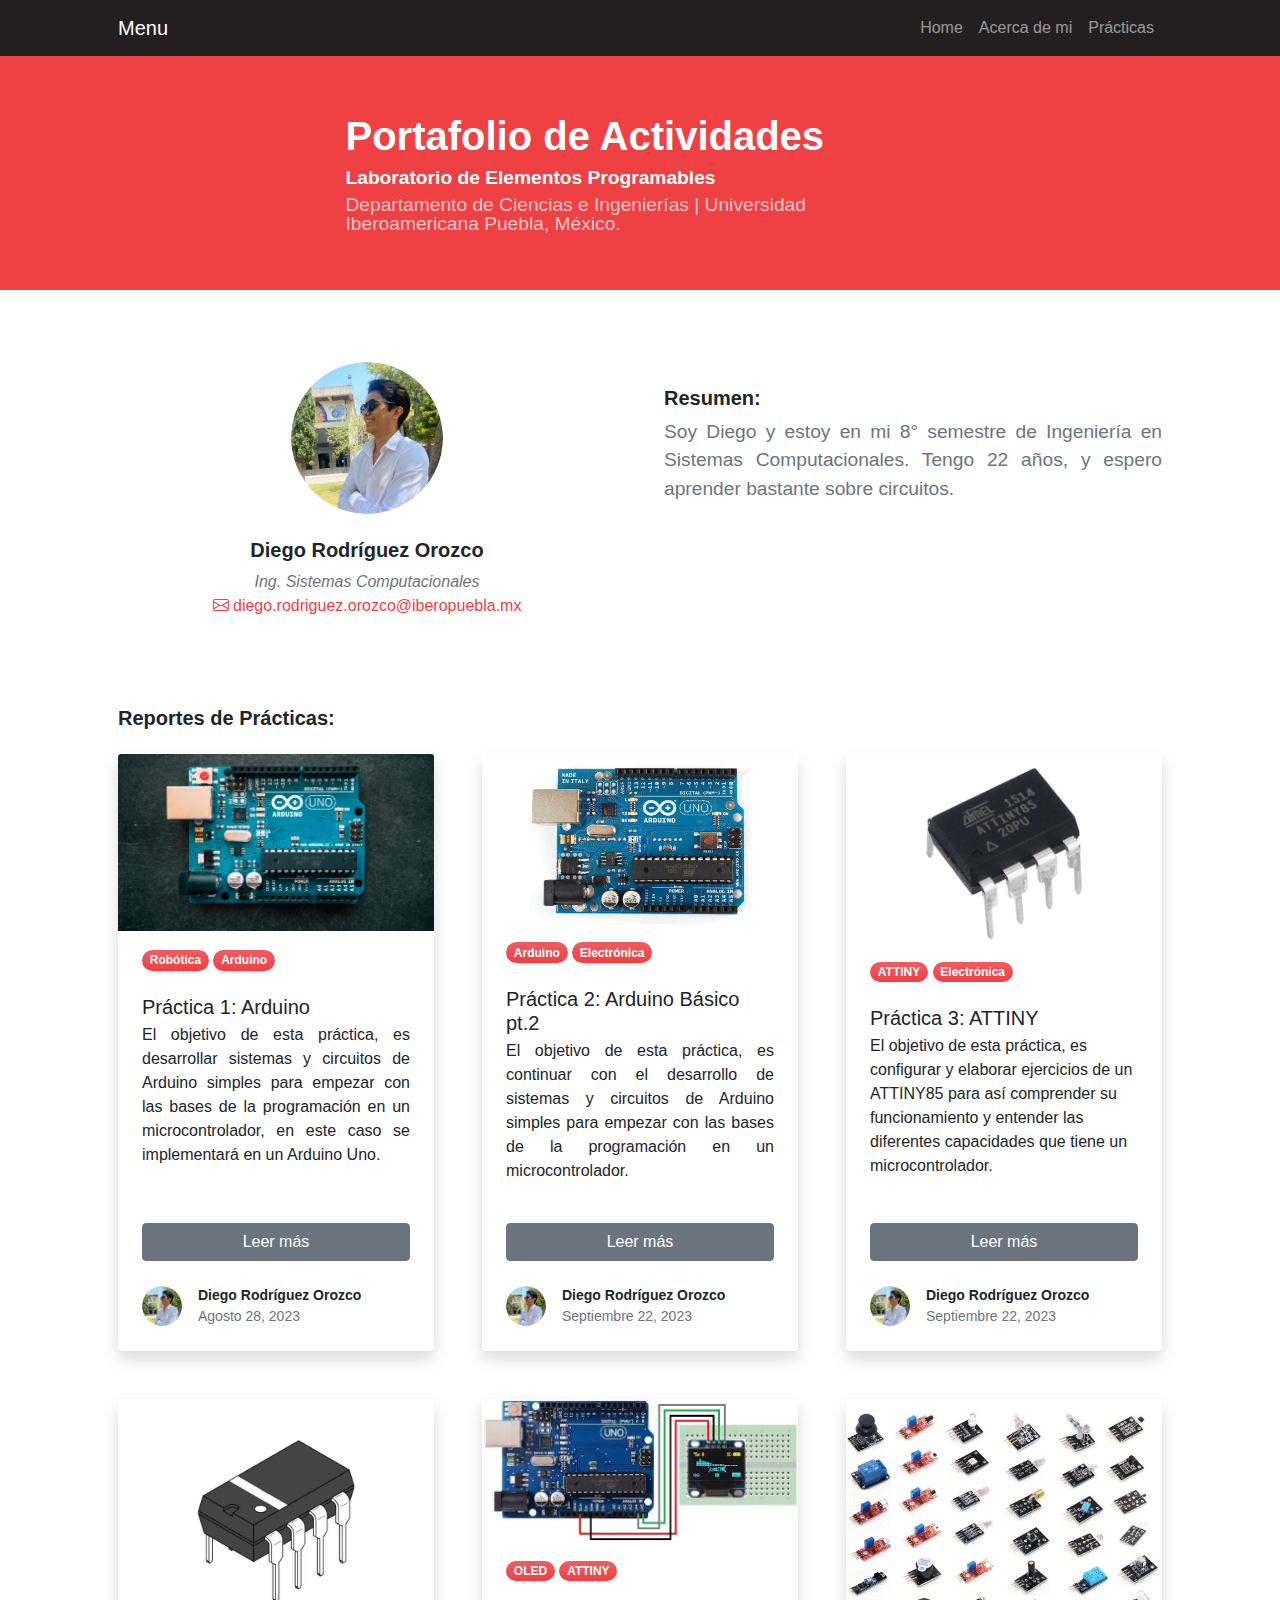
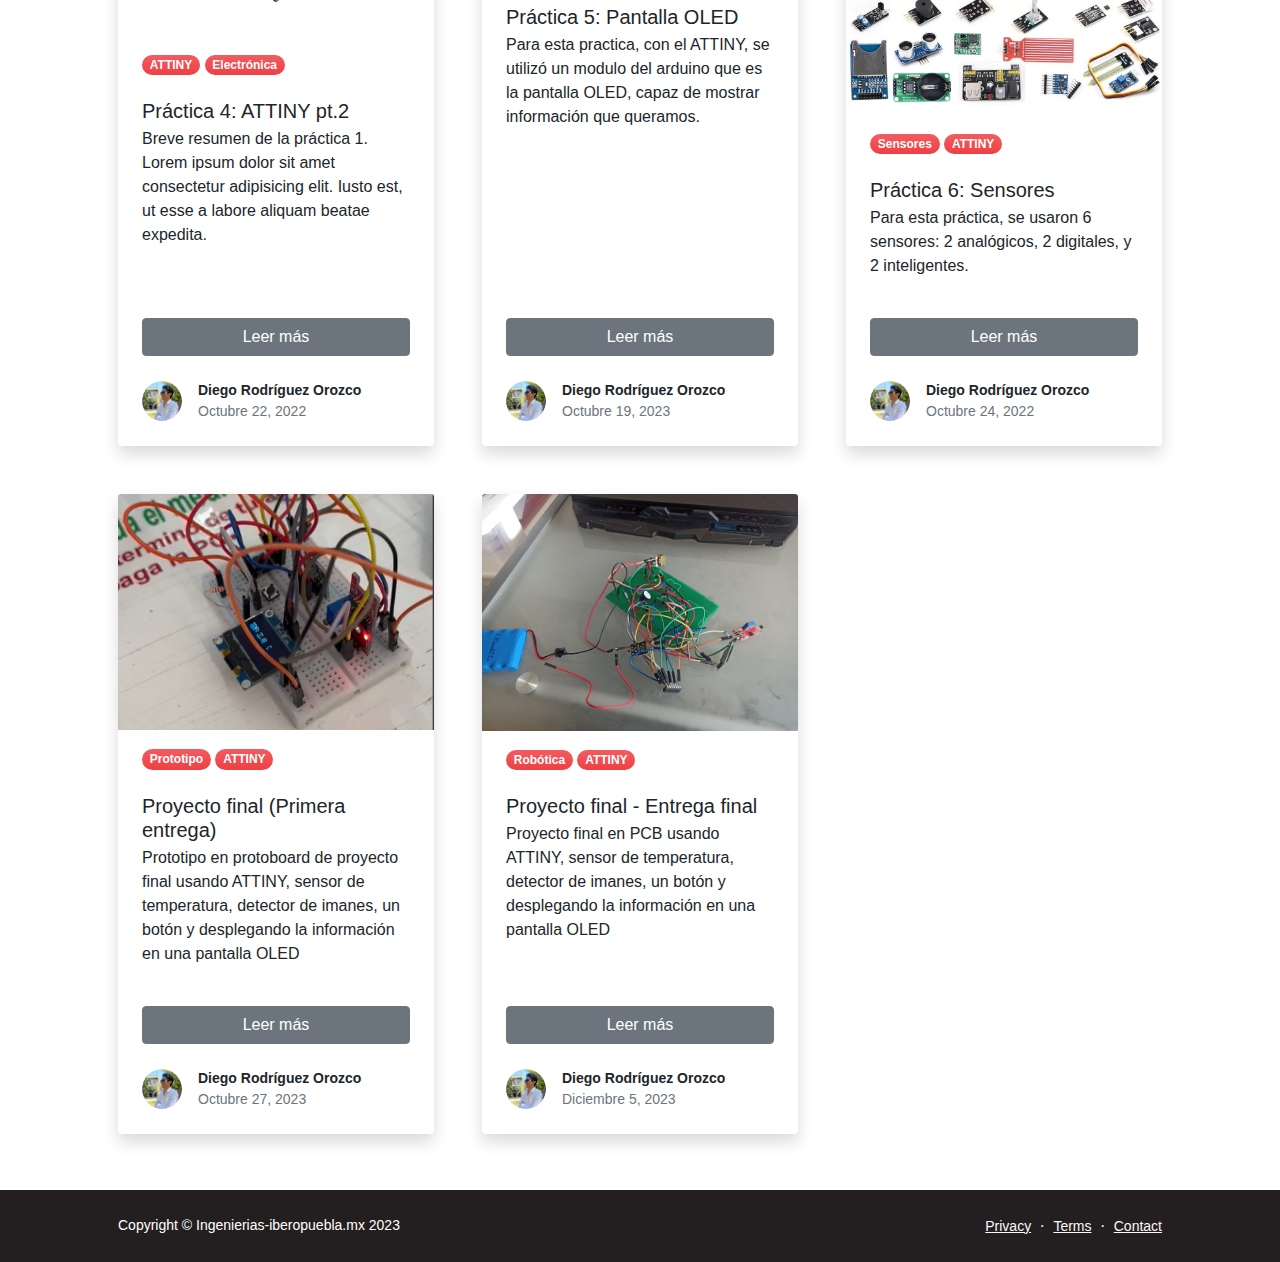
<file: index.html>
<!DOCTYPE html>
<html lang="en">
    <head>
        <meta charset="utf-8" />
        <meta name="viewport" content="width=device-width, initial-scale=1, shrink-to-fit=no" />
        <meta name="description" content="" />
        <meta name="author" content="" />
        <title>Portafolio | Ibero Puebla</title>
        <!-- Favicon-->
        <link rel="icon" type="image/x-icon" href="assets/favicon.ico" />
        <!-- Bootstrap icons-->
        <link href="https://cdn.jsdelivr.net/npm/bootstrap-icons@1.5.0/font/bootstrap-icons.css" rel="stylesheet" />
        <!-- Core theme CSS (includes Bootstrap)-->
        <link href="css/styles.css" rel="stylesheet" />
    </head>
    <body class="d-flex flex-column h-100">
        <main class="flex-shrink-0">
            <!-- Navigation-->
            <nav class="navbar navbar-expand-lg navbar-dark bg-dark fixed-top">
                <div class="container px-5">
                    <a class="navbar-brand">Menu</a>
                    <button class="navbar-toggler" type="button" data-bs-toggle="collapse" data-bs-target="#navbarSupportedContent" aria-controls="navbarSupportedContent" aria-expanded="false" aria-label="Toggle navigation"><span class="navbar-toggler-icon"></span></button>
                    <div class="collapse navbar-collapse" id="navbarSupportedContent">
                        <ul class="navbar-nav ms-auto mb-2 mb-lg-0">
                            <li class="nav-item"><a class="nav-link" href="#">Home</a></li>                    
                            <li class="nav-item"><a class="nav-link" href="#resumen">Acerca de mi</a></li>
                            <li class="nav-item"><a class="nav-link" href="#practicas">Prácticas</a></li>
                        </ul>
                    </div>
                </div>
            </nav>


            <!-- Seccion TITULO de Portafolio-->
            <header class="bg-primary py-2 mt-6">
                <div class="container px-5">
                    <div class="row gx-5 align-items-center justify-content-center">
                        <div class="col-lg-8 col-xl-7 col-xxl-6">
                            <div class="my-5 text-center text-xl-start">
                                <h1 class="display-6 fw-bolder text-white mb-2">Portafolio de Actividades</h1>
                                <h1 class="display-8 fw-bolder text-white mb-2">Laboratorio de Elementos Programables</h1>
                                <p id="resumen" class="display-8 fw-normal text-white-50 mb-4">Departamento de Ciencias e Ingenierías | Universidad Iberoamericana Puebla, México.</p>
                            </div>
                        </div>
                    </div>
                </div>
            </header>


            <!-- Seccion Acerca de Mi -->
            <section class="">
                <div class="container px-5 my-5">
                    <div class="row gx-5">

                        <div class="col-lg-6">
                            <!-- Contact card free-->
                                    <div class="card-body p-4">
                                        <div class="text-center">
                                            <img class="img-fluid rounded-circle mb-4 px-4" width="200px" src="assets/diego.png" alt="..." />
                                            <h5 class="fw-bolder">Diego Rodríguez Orozco</h5>
                                            <div class="fst-italic text-muted " style="color:#ef4044;">Ing. Sistemas Computacionales</div>
                                        </div>
                                        <div class="mb-3 text-center" style="color:#ef4044;">
                                            <i class="bi bi-envelope text-primary"></i>
                                                diego.rodriguez.orozco@iberopuebla.mx
                                        </div>
                                    </div>
                                </div>


                        <div class="col-lg-6">
                            <!-- Post content-->
                            <div class="my-5">
                                <h5 class="fw-bolder">Resumen:</h2>
                                    <p class="lead fw-normal text-muted mb-0" style="text-align: justify;">
                                        Soy Diego y estoy en mi 8° semestre de Ingeniería en Sistemas Computacionales. Tengo 22 años, y espero aprender bastante sobre circuitos. 
                                    </p>
                            </div>
                        </div>
                    </div>
                </div>
            </section>

            
            <!-- Seccion Tarjetas reportes Prácticas-->
            <section id="practicas">
                <div class="container px-5 my-2">
                    <h2 class="fw-bolder fs-5 mb-4">Reportes de Prácticas:</h2>
                    <div class="row gx-5">

                        <!--Tarjeta Práctica 1 -->
                        <div class="col-lg-4 mb-5">
                            <div class="card h-100 shadow border-0">
                                <img class="card-img-top" src="img/portada_tarea1.jpg" alt="..." />
                                <div class="card-body px-4">
                                    <a href="#!"><div class="badge bg-primary bg-gradient rounded-pill mb-2">Robótica</div></a>
                                    <a href="#!"><div class="badge bg-primary bg-gradient rounded-pill mb-2">Arduino</div></a>
                                    <h5 class="card-title mt-3 mb-1">Práctica 1: Arduino</h5>
                                    <p class="card-text mb-0" style="text-align: justify;">El objetivo de esta práctica, es desarrollar sistemas y circuitos de Arduino simples para empezar con las bases de la 
                                        programación en un microcontrolador, en este caso se implementará en un Arduino Uno.</p>
                                </div>
                                <div class="d-grid py-4 px-4"><a class="btn btn-primary" href="practica1/index.html">Leer más</a></div>
                                <div class="card-footer p-4 pt-0 bg-transparent border-top-0">
                                    <div class="d-flex align-items-end justify-content-between">
                                        <div class="d-flex align-items-center">
                                            <img class="rounded-circle me-3" src="assets/diego.png" alt="..." width="40px">
                                            <div class="small">
                                                <div class="fw-bold">Diego Rodríguez Orozco</div>
                                                <div class="text-muted">Agosto 28, 2023</div>
                                            </div>
                                        </div>
                                    </div>
                                </div>
                            </div>
                        </div>

                        <!--Tarjeta Práctica 2 -->
                        <div class="col-lg-4 mb-5">
                            <div class="card h-100 shadow border-0">
                                <img class="card-img-top" style="width: 70%; align-self: center;" src="img/portada_tarea2.jpg" alt="..." />
                                <div class="card-body px-4">
                                    <a href="#!"><div class="badge bg-primary bg-gradient rounded-pill mb-2">Arduino</div></a>
                                    <a href="#!"><div class="badge bg-primary bg-gradient rounded-pill mb-2">Electrónica</div></a>
                                    <h5 class="card-title mt-3 mb-1">Práctica 2: Arduino Básico pt.2</h5>
                                    <p class="card-text mb-0" style="text-align: justify;">El objetivo de esta práctica, es continuar con el desarrollo de sistemas y circuitos de Arduino simples para empezar con las bases de la 
                                        programación en un microcontrolador.</p>
                                </div>
                                <div class="d-grid py-4 px-4"><a class="btn btn-primary" href="practica2/index.html">Leer más</a></div>
                                <div class="card-footer p-4 pt-0 bg-transparent border-top-0">
                                    <div class="d-flex align-items-end justify-content-between">
                                        <div class="d-flex align-items-center">
                                            <img class="rounded-circle me-3" src="assets/diego.png" alt="..." width="40px">
                                            <div class="small">
                                                <div class="fw-bold">Diego Rodríguez Orozco</div>
                                                <div class="text-muted">Septiembre 22, 2023</div>
                                            </div>
                                        </div>
                                    </div>
                                </div>
                            </div>
                        </div>

                        <!--Tarjeta Práctica 3 -->
                        <div class="col-lg-4 mb-5">
                            <div class="card h-100 shadow border-0">
                                <img class="card-img-top" style="width: 60%; align-self: center;" src="img/portada_tarea3.jpg" alt="..." />
                                <div class="card-body px-4">
                                    <a href="#!"><div class="badge bg-primary bg-gradient rounded-pill mb-2">ATTINY</div></a>
                                    <a href="#!"><div class="badge bg-primary bg-gradient rounded-pill mb-2">Electrónica</div></a>
                                    <h5 class="card-title mt-3 mb-1">Práctica 3: ATTINY</h5>
                                    <p class="card-text mb-0">El objetivo de esta práctica, es configurar y elaborar ejercicios de un ATTINY85 para así comprender su funcionamiento y entender las diferentes capacidades que tiene un microcontrolador.</p>
                                </div>
                                <div class="d-grid py-4 px-4"><a class="btn btn-primary" href="practica3/index.html">Leer más</a></div>
                                <div class="card-footer p-4 pt-0 bg-transparent border-top-0">
                                    <div class="d-flex align-items-end justify-content-between">
                                        <div class="d-flex align-items-center">
                                            <img class="rounded-circle me-3" src="assets/diego.png" alt="..." width="40px">
                                            <div class="small">
                                                <div class="fw-bold">Diego Rodríguez Orozco</div>
                                                <div class="text-muted">Septiembre 22, 2023</div>
                                            </div>
                                        </div>
                                    </div>
                                </div>
                            </div>
                        </div>

                        <!--Tarjeta Práctica 4 -->
                        <div class="col-lg-4 mb-5">
                            <div class="card h-100 shadow border-0">
                                <img class="card-img-top" src="img/portada_tarea4.jpg" alt="..." />
                                <div class="card-body px-4">
                                    <a href="#!"><div class="badge bg-primary bg-gradient rounded-pill mb-2">ATTINY</div></a>
                                    <a href="#!"><div class="badge bg-primary bg-gradient rounded-pill mb-2">Electrónica</div></a>
                                    <h5 class="card-title mt-3 mb-1">Práctica 4: ATTINY pt.2</h5>
                                    <p class="card-text mb-0">Breve resumen de la práctica 1. Lorem ipsum dolor sit amet consectetur adipisicing elit. Iusto est, ut esse a labore aliquam beatae expedita.</p>
                                </div>
                                <div class="d-grid py-4 px-4"><a class="btn btn-primary" href="practica4/index.html">Leer más</a></div>
                                <div class="card-footer p-4 pt-0 bg-transparent border-top-0">
                                    <div class="d-flex align-items-end justify-content-between">
                                        <div class="d-flex align-items-center">
                                            <img class="rounded-circle me-3" src="assets/diego.png" alt="..." width="40px">
                                            <div class="small">
                                                <div class="fw-bold">Diego Rodríguez Orozco</div>
                                                <div class="text-muted">Octubre 22, 2022</div>
                                            </div>
                                        </div>
                                    </div>
                                </div>
                            </div>
                        </div>

                        <!--Tarjeta Práctica 5 -->
                        <div class="col-lg-4 mb-5">
                            <div class="card h-100 shadow border-0">
                                <img class="card-img-top" src="img/portada_tarea5.jpg" alt="..." />
                                <div class="card-body px-4">
                                    <a href="#!"><div class="badge bg-primary bg-gradient rounded-pill mb-2">OLED</div></a>
                                    <a href="#!"><div class="badge bg-primary bg-gradient rounded-pill mb-2">ATTINY</div></a>
                                    <h5 class="card-title mt-3 mb-1">Práctica 5: Pantalla OLED</h5>
                                    <p class="card-text mb-0">Para esta practica, con el ATTINY, se utilizó un modulo del arduino que es la pantalla OLED,
                                        capaz de mostrar información que queramos.
                                    </p>
                                </div>
                                <div class="d-grid py-4 px-4"><a class="btn btn-primary" href="practica5/index.html">Leer más</a></div>
                                <div class="card-footer p-4 pt-0 bg-transparent border-top-0">
                                    <div class="d-flex align-items-end justify-content-between">
                                        <div class="d-flex align-items-center">
                                            <img class="rounded-circle me-3" src="assets/diego.png" alt="..." width="40px">
                                            <div class="small">
                                                <div class="fw-bold">Diego Rodríguez Orozco</div>
                                                <div class="text-muted">Octubre 19, 2023</div>
                                            </div>
                                        </div>
                                    </div>
                                </div>
                            </div>
                        </div>

                        <!--Tarjeta Práctica 6 -->
                        <div class="col-lg-4 mb-5">
                            <div class="card h-100 shadow border-0">
                                <img class="card-img-top" src="img/portada_tarea6.jpg" alt="..." />
                                <div class="card-body px-4">
                                    <a href="#!"><div class="badge bg-primary bg-gradient rounded-pill mb-2">Sensores</div></a>
                                    <a href="#!"><div class="badge bg-primary bg-gradient rounded-pill mb-2">ATTINY</div></a>
                                    <h5 class="card-title mt-3 mb-1">Práctica 6: Sensores</h5>
                                    <p class="card-text mb-0">Para esta práctica, se usaron 6 sensores: 2 analógicos, 2 digitales, y 2 inteligentes.</p>
                                </div>
                                <div class="d-grid py-4 px-4"><a class="btn btn-primary" href="practica6/index.html">Leer más</a></div>
                                <div class="card-footer p-4 pt-0 bg-transparent border-top-0">
                                    <div class="d-flex align-items-end justify-content-between">
                                        <div class="d-flex align-items-center">
                                            <img class="rounded-circle me-3" src="assets/diego.png" alt="..." width="40px">
                                            <div class="small">
                                                <div class="fw-bold">Diego Rodríguez Orozco</div>
                                                <div class="text-muted">Octubre 24, 2022</div>
                                            </div>
                                        </div>
                                    </div>
                                </div>
                            </div>
                        </div>

                        <!--Tarjeta Proyecto final (prototipo) -->
                        <div class="col-lg-4 mb-5">
                            <div class="card h-100 shadow border-0">
                                <img class="card-img-top" src="img/portada_prototipo.png" alt="..." />
                                <div class="card-body px-4">
                                    <a href="#!"><div class="badge bg-primary bg-gradient rounded-pill mb-2">Prototipo</div></a>
                                    <a href="#!"><div class="badge bg-primary bg-gradient rounded-pill mb-2">ATTINY</div></a>
                                    <h5 class="card-title mt-3 mb-1">Proyecto final (Primera entrega)</h5>
                                    <p class="card-text mb-0">Prototipo en protoboard de proyecto final usando ATTINY, sensor de temperatura, detector de imanes, un botón y desplegando la información en una pantalla OLED</p>
                                </div>
                                <div class="d-grid py-4 px-4"><a class="btn btn-primary" href="proyecto-final-prototipo/index.html">Leer más</a></div>
                                <div class="card-footer p-4 pt-0 bg-transparent border-top-0">
                                    <div class="d-flex align-items-end justify-content-between">
                                        <div class="d-flex align-items-center">
                                            <img class="rounded-circle me-3" src="assets/diego.png" alt="..." width="40px">
                                            <div class="small">
                                                <div class="fw-bold">Diego Rodríguez Orozco</div>
                                                <div class="text-muted">Octubre 27, 2023</div>
                                            </div>
                                        </div>
                                    </div>
                                </div>
                            </div>
                        </div>

                        <!--Tarjeta Proyecto final - Entrega final -->
                        <div class="col-lg-4 mb-5">
                            <div class="card h-100 shadow border-0">
                                <img class="card-img-top" src="img/portada_proyecto_final.jpeg" alt="..." />
                                <div class="card-body px-4">
                                    <a href="#!"><div class="badge bg-primary bg-gradient rounded-pill mb-2">Robótica</div></a>
                                    <a href="#!"><div class="badge bg-primary bg-gradient rounded-pill mb-2">ATTINY</div></a>
                                    <h5 class="card-title mt-3 mb-1">Proyecto final - Entrega final</h5>
                                    <p class="card-text mb-0">Proyecto final en PCB usando ATTINY, sensor de temperatura, detector de imanes, un botón y desplegando la información en una pantalla OLED</p>
                                </div>
                                <div class="d-grid py-4 px-4"><a class="btn btn-primary" href="proyecto-final-terminado/index.html">Leer más</a></div>
                                <div class="card-footer p-4 pt-0 bg-transparent border-top-0">
                                    <div class="d-flex align-items-end justify-content-between">
                                        <div class="d-flex align-items-center">
                                            <img class="rounded-circle me-3" src="assets/diego.png" alt="..." width="40px">
                                            <div class="small">
                                                <div class="fw-bold">Diego Rodríguez Orozco</div>
                                                <div class="text-muted">Diciembre 5, 2023</div>
                                            </div>
                                        </div>
                                    </div>
                                </div>
                            </div>
                        </div>
                        <!--Fin de Tarjeta Práctica 1 -->

                    </div>
                </div>
            </section> 
            <!--Fin Seccion de Tarjetas de Prácticas -->
            
        </main>

        <!-- Footer-->
        <footer class="bg-dark py-4 mt-auto">
            <div class="container px-5">
                <div class="row align-items-center justify-content-between flex-column flex-sm-row">
                    <div class="col-auto"><div class="small m-0 text-white">Copyright &copy; Ingenierias-iberopuebla.mx 2023</div></div>
                    <div class="col-auto">
                        <a class="link-light small" href="#!">Privacy</a>
                        <span class="text-white mx-1">&middot;</span>
                        <a class="link-light small" href="#!">Terms</a>
                        <span class="text-white mx-1">&middot;</span>
                        <a class="link-light small" href="#!">Contact</a>
                    </div>
                </div>
            </div>
        </footer>
        
        <!-- Bootstrap core JS-->
        <script src="https://cdn.jsdelivr.net/npm/bootstrap@5.1.3/dist/js/bootstrap.bundle.min.js"></script>
        <!-- Core theme JS-->
        <script src="../js/scripts.js"></script>
    </body>
</html>
</file>
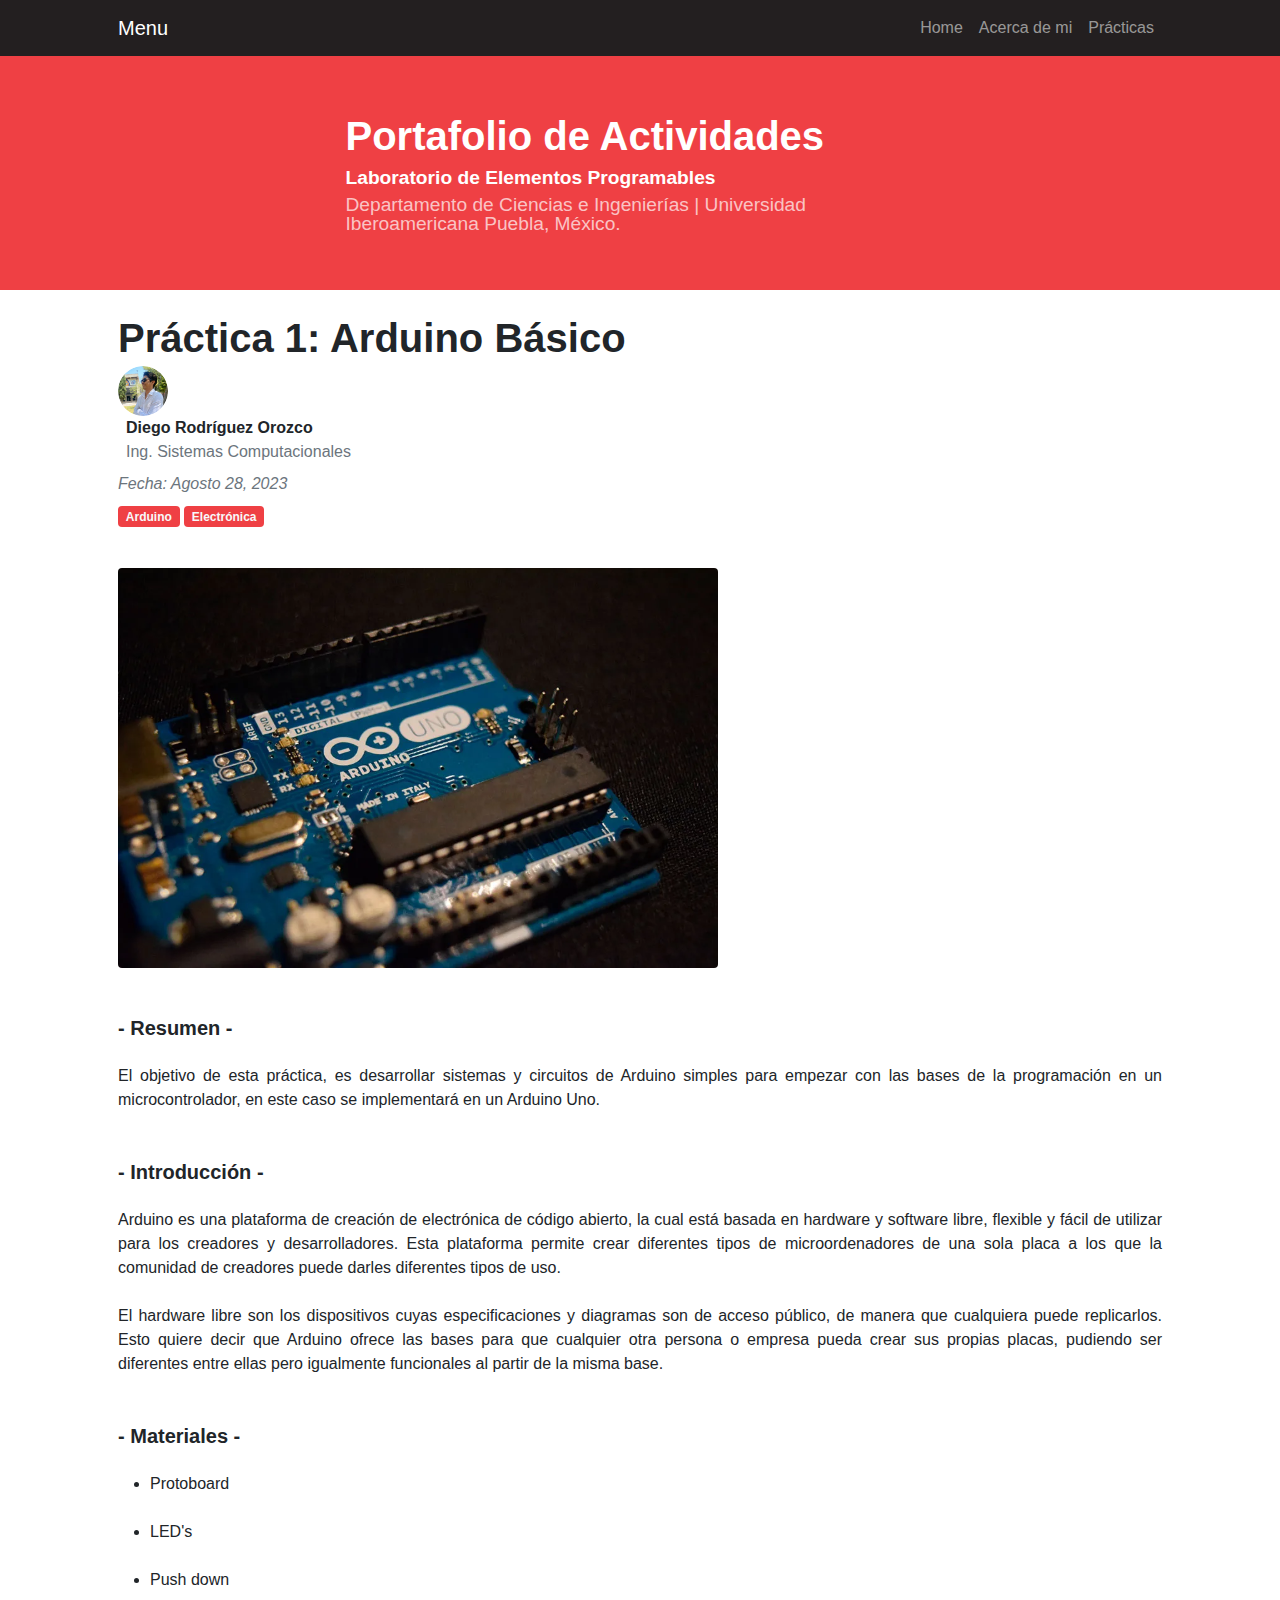
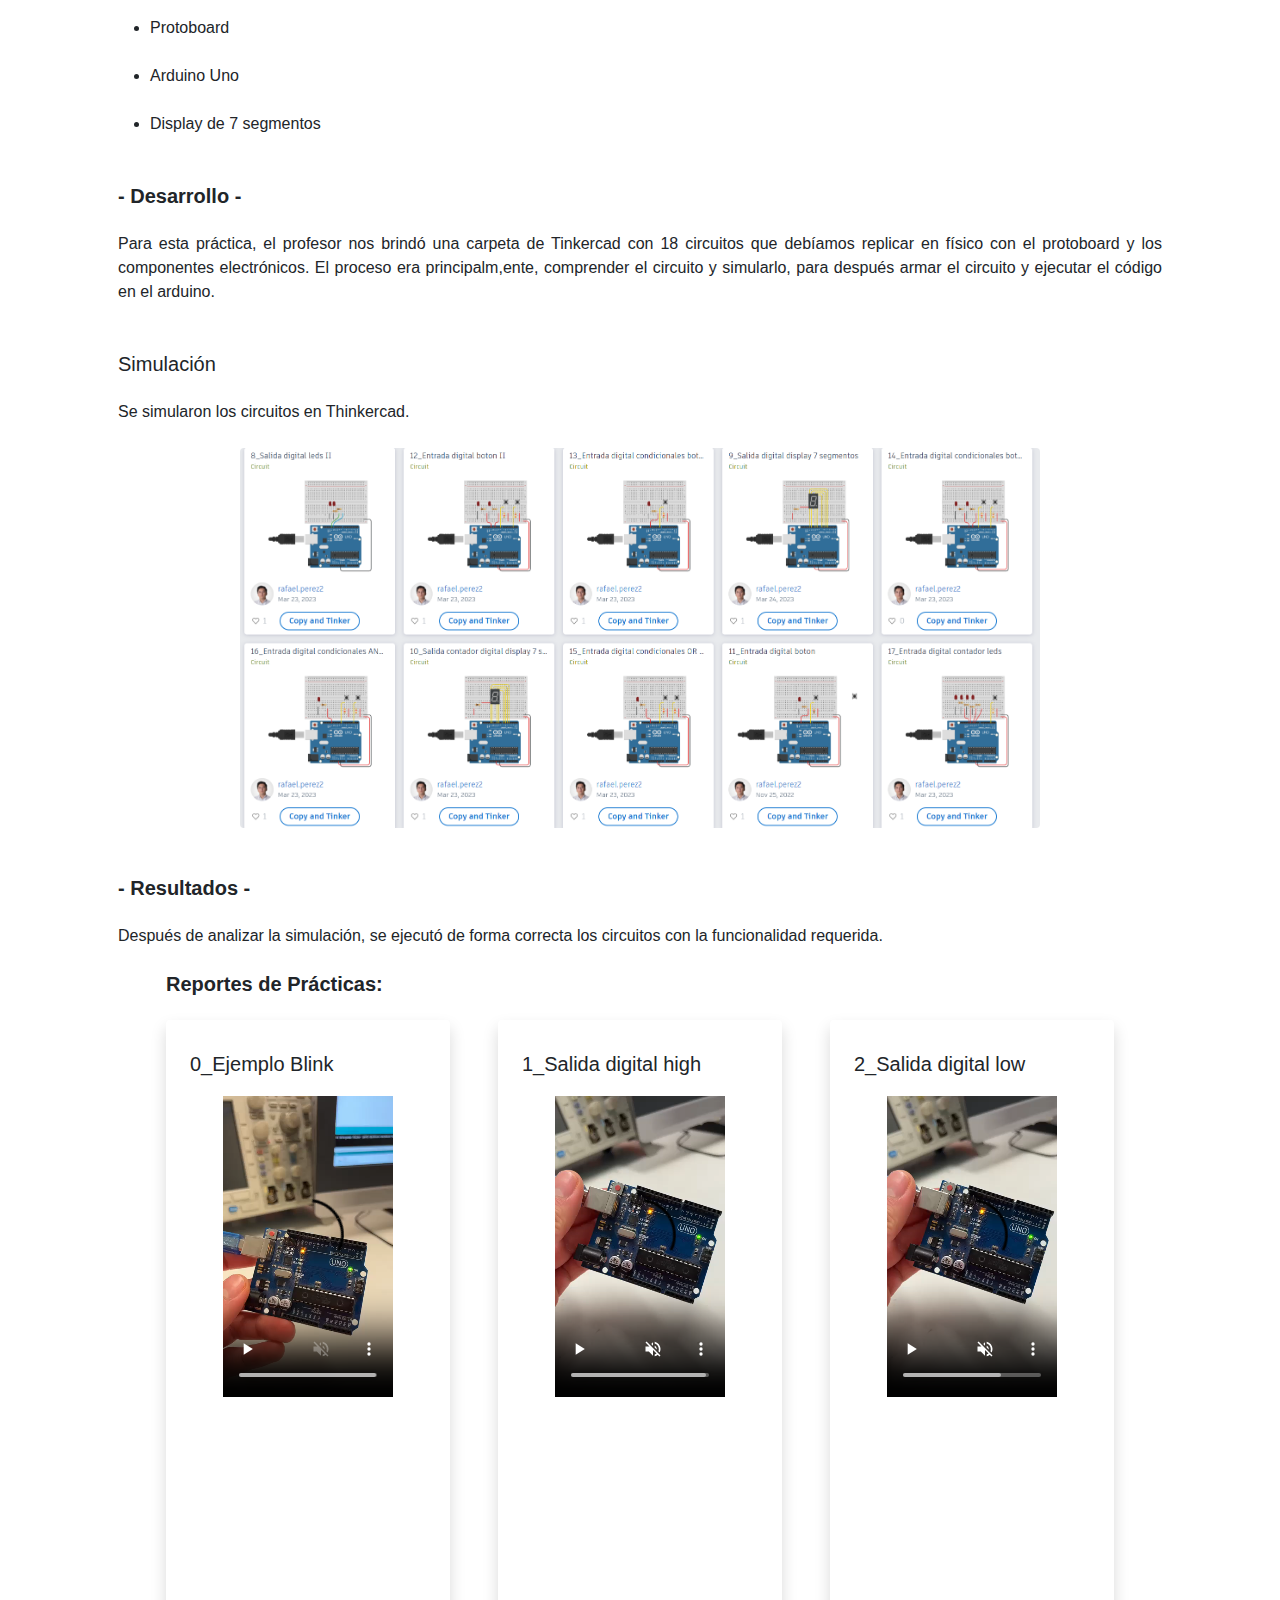
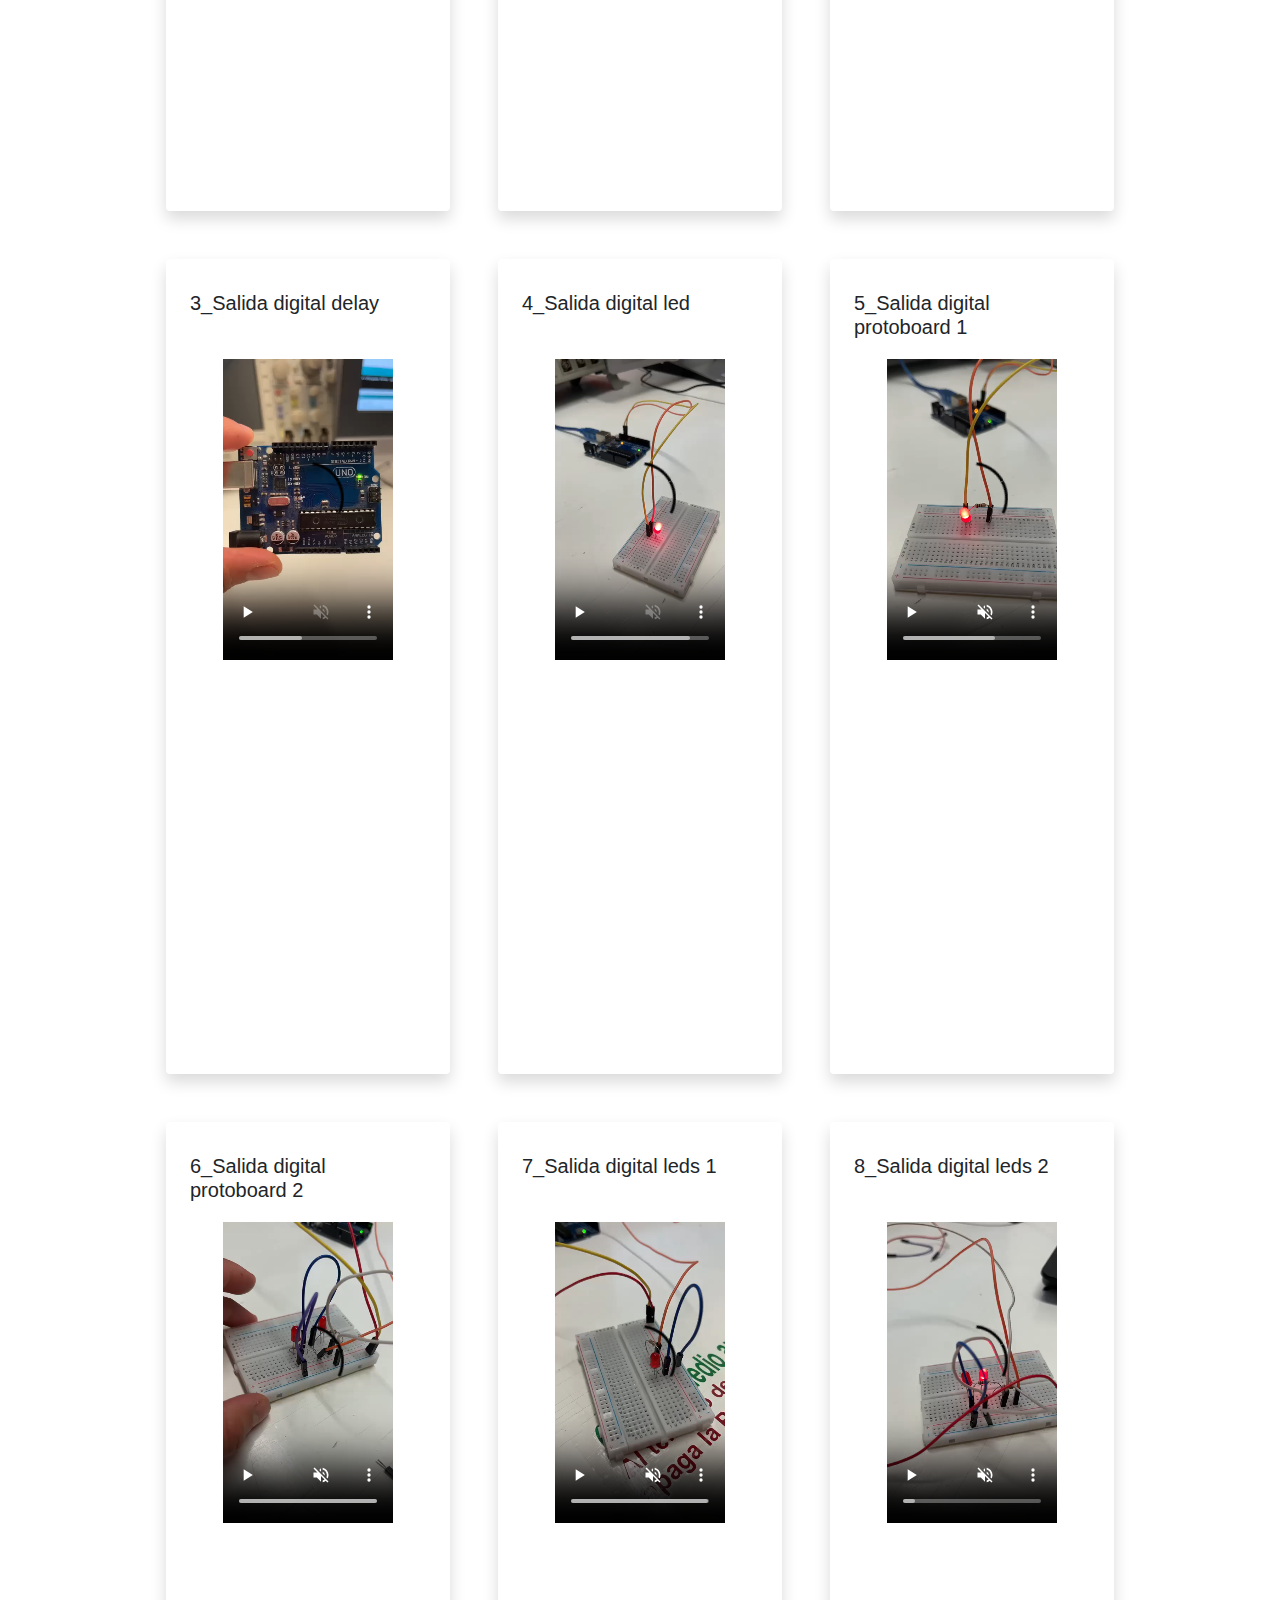
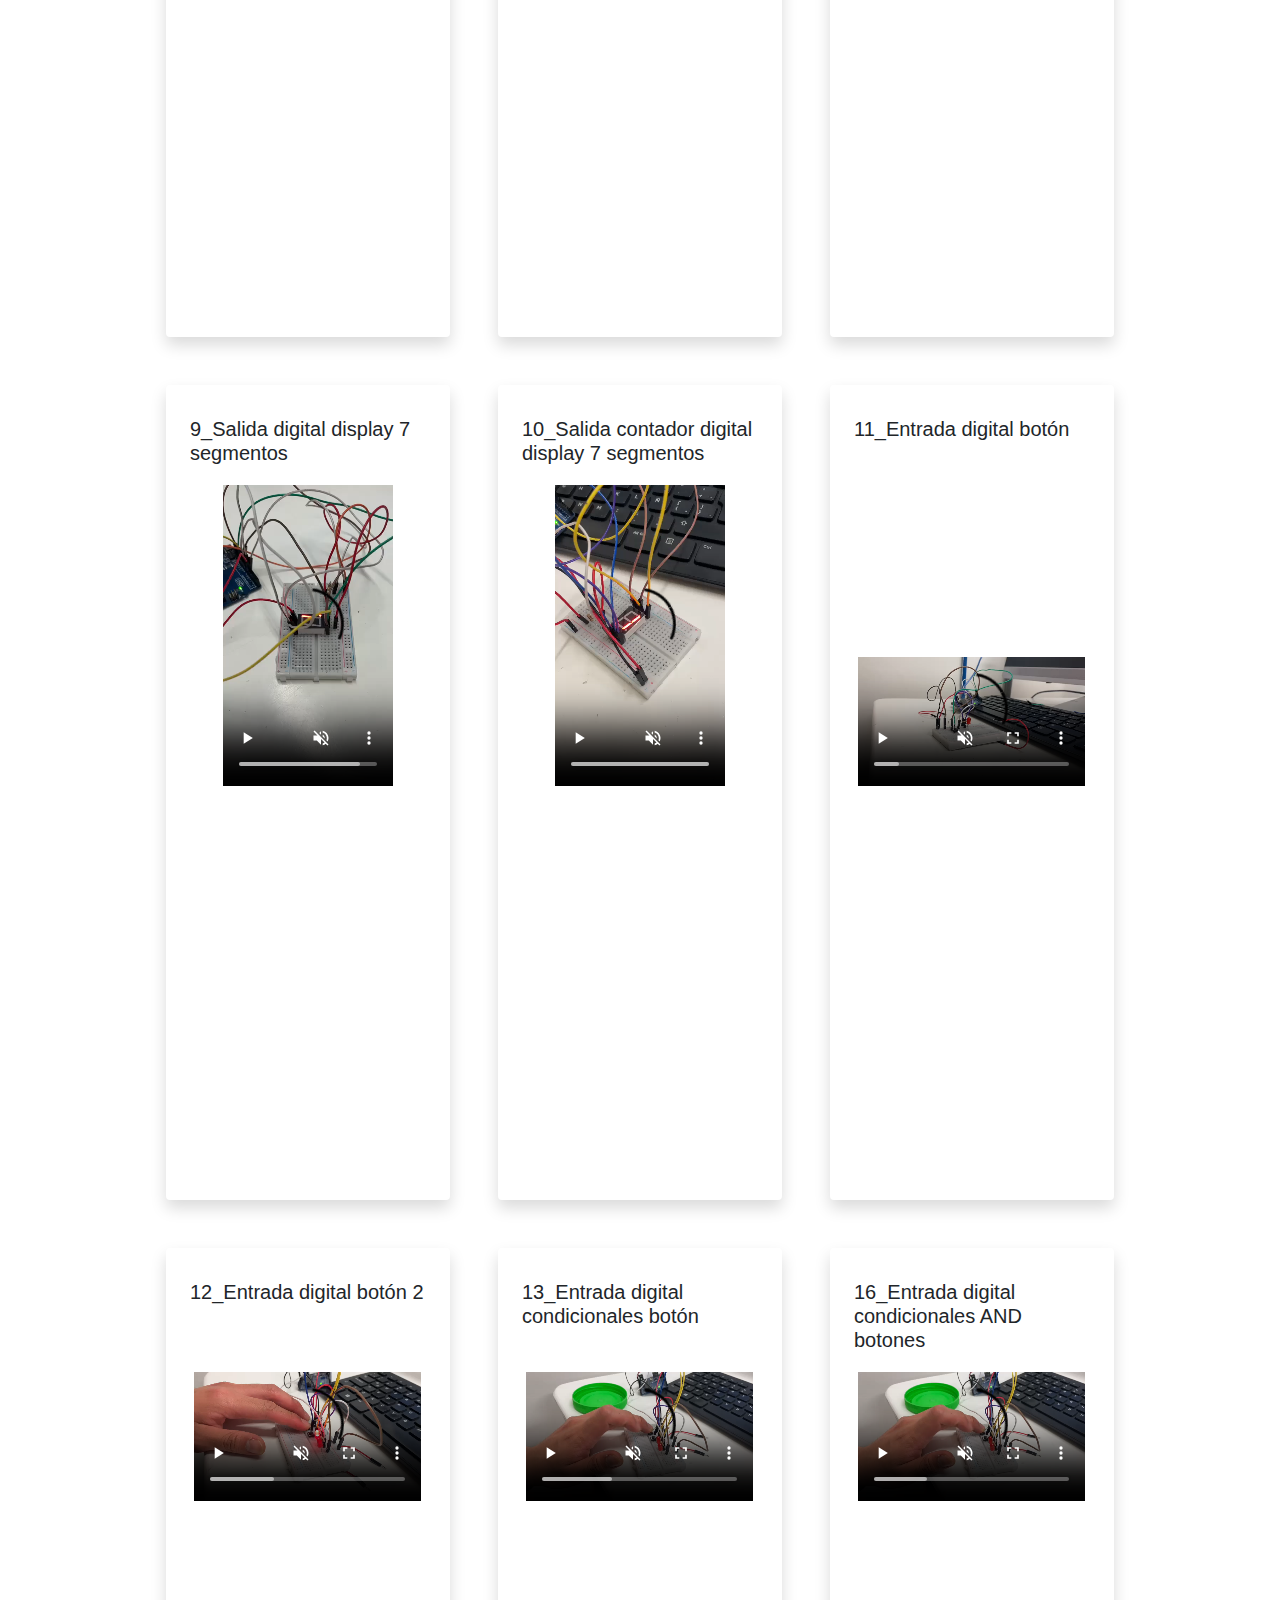
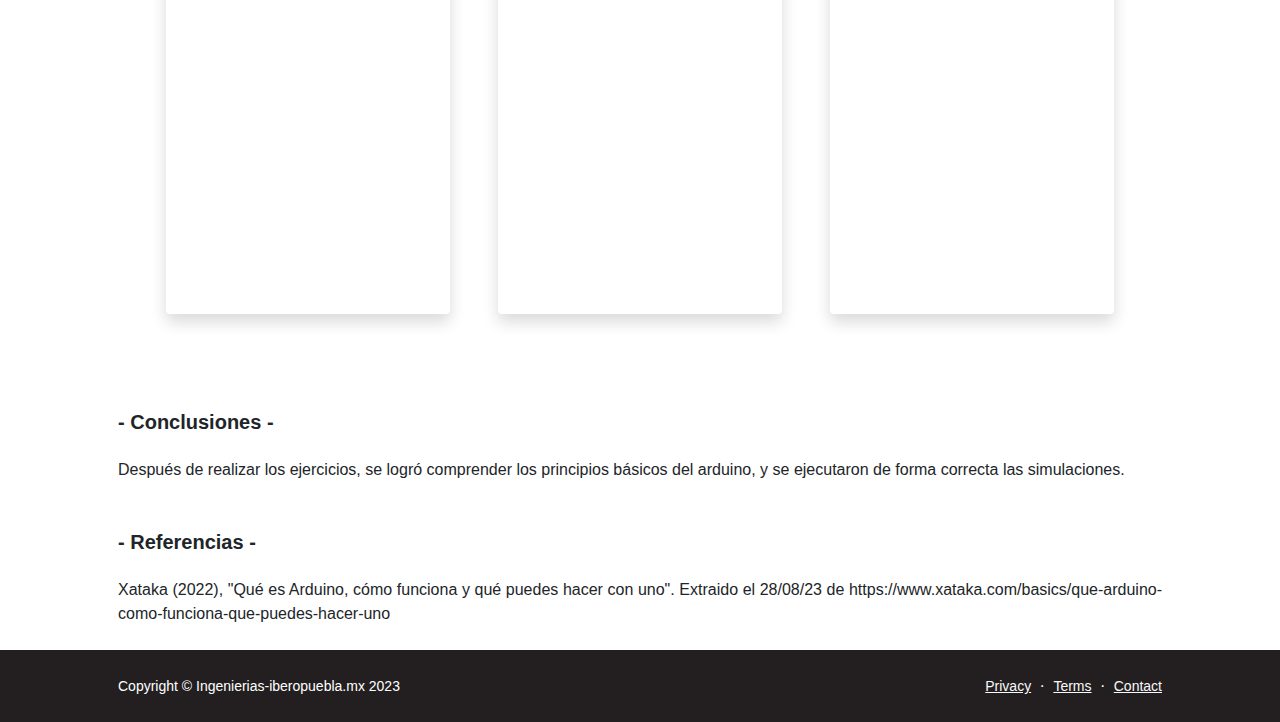
<file: practica1/index.html>
<!DOCTYPE html>
<html lang="en">
    <head>
        <meta charset="utf-8" />
        <meta name="viewport" content="width=device-width, initial-scale=1, shrink-to-fit=no" />
        <meta name="description" content="" />
        <meta name="author" content="" />
        <title>Práctica 1 | Ibero Puebla</title>
        <!-- Favicon-->
        <link rel="icon" type="image/x-icon" href="assets/favicon.ico" />
        <!-- Bootstrap icons-->
        <link href="https://cdn.jsdelivr.net/npm/bootstrap-icons@1.5.0/font/bootstrap-icons.css" rel="stylesheet" />
        <!-- Core theme CSS (includes Bootstrap)-->
        <link href="css/styles.css" rel="stylesheet" />
    </head>
    <body class="d-flex flex-column h-100">
        <main class="flex-shrink-0">
            <!-- Navigation-->
            <nav class="navbar navbar-expand-lg navbar-dark bg-dark fixed-top">
                <div class="container px-5">
                    <a class="navbar-brand">Menu</a>
                    <button class="navbar-toggler" type="button" data-bs-toggle="collapse" data-bs-target="#navbarSupportedContent" aria-controls="navbarSupportedContent" aria-expanded="false" aria-label="Toggle navigation"><span class="navbar-toggler-icon"></span></button>
                    <div class="collapse navbar-collapse" id="navbarSupportedContent">
                        <ul class="navbar-nav ms-auto mb-2 mb-lg-0">
                            <li class="nav-item"><a class="nav-link" href="../index.html">Home</a></li>                    
                            <li class="nav-item"><a class="nav-link" href="../index.html#resumen">Acerca de mi</a></li>
                            <li class="nav-item"><a class="nav-link" href="../index.html#practicas">Prácticas</a></li>
                        </ul>
                    </div>
                </div>
            </nav>

            <!-- Seccion TITULO de Portafolio-->
            <header class="bg-primary py-2 mt-6">
                <div class="container px-5">
                    <div class="row gx-5 align-items-center justify-content-center">
                        <div class="col-lg-8 col-xl-7 col-xxl-6">
                            <div class="my-5 text-center text-xl-start">
                                <h1 class="display-6 fw-bolder text-white mb-2">Portafolio de Actividades</h1>
                                <h1 class="display-8 fw-bolder text-white mb-2">Laboratorio de Elementos Programables</h1>
                                <p id="resumen" class="display-8 fw-normal text-white-50 mb-4">Departamento de Ciencias e Ingenierías | Universidad Iberoamericana Puebla, México.</p>
                            </div>
                        </div>
                    </div>
                </div>
            </header>

            <!-- Seccion TITULO de la Práctica-->
            <section class="py-3" id="scroll-target">
                <div class="container px-5 my-2">
                    <!-- Post header-->
                    <header class="mb-4">
                        <!-- Post title-->
                        <h1 class="fw-bolder mb-1">Práctica 1: Arduino Básico</h1>

                        <!-- ETIQUETA DE ALUMNO (Hacer una por cada alumno)-->
                            <img class="img-fluid rounded-circle" width="50px" src="/assets/diego.png" alt="..." />
                            <div class="ms-2">
                                <div class="fw-bold">Diego Rodríguez Orozco</div>
                                <div class="text-muted">Ing. Sistemas Computacionales</div>
                            </div>
                        <!--Aqui termina etiqueta de alumno-->

                        <div class="text-muted fst-italic mt-2 mb-2">Fecha: Agosto 28, 2023</div>
                        <!-- ETIQUETAS O TOPICOS IMPORTANTES DE LA PRACTICA-->
                        <a class="badge bg-primary text-decoration-none link-light" >Arduino</a>
                        <a class="badge bg-primary text-decoration-none link-light" >Electrónica</a>
                    </header>
                </div>
            </section>

            <!-- Seccion de CONTENIDO de la Práctica-->
            <section>
                <div class="container px-5">

                    <figure class="mb-4"><img class="img-fluid rounded" width="600" src="img/arduino.jpg" alt="..." /></figure>
                                
                    <p id="resumen">
                        <h2 class="fw-bolder mb-4 mt-5 fs-5" >- Resumen -</h2>
                        <p class="fs-6 mb-4">El objetivo de esta práctica, es desarrollar sistemas y circuitos de Arduino simples para empezar con las bases de la 
                                            programación en un microcontrolador, en este caso se implementará en un Arduino Uno.</p>
                        
                        <p id="intro">
                        <h2 class="fw-bolder mb-4 mt-5 fs-5" >- Introducción -</h2>
                        <p class="fs-6 mb-4">Arduino es una plataforma de creación de electrónica de código abierto, la cual está basada en hardware y software 
                            libre, flexible y fácil de utilizar para los creadores y desarrolladores. Esta plataforma permite crear diferentes tipos de microordenadores 
                            de una sola placa a los que la comunidad de creadores puede darles diferentes tipos de uso.</p>

                        <p class="fs-6 mb-4"> El hardware libre son los dispositivos cuyas especificaciones y diagramas son de acceso público, de manera que cualquiera puede 
                            replicarlos. Esto quiere decir que Arduino ofrece las bases para que cualquier otra persona o empresa pueda crear sus propias placas, pudiendo ser diferentes entre ellas pero igualmente funcionales al partir de la misma base.</p>
                        
                        <p id="materiales">
                        <h2 class="fw-bolder mb-4 mt-5 fs-5" >- Materiales -</h2>
                        <ul>
                            <li>
                                <p class="fs-6 mb-4">Protoboard</p>
                            </li>
                            <li>
                                <p class="fs-6 mb-4">LED's</p>
                            </li>
                            <li>
                                <p class="fs-6 mb-4">Push down</p>
                            </li>
                            <li>
                                <p class="fs-6 mb-4">Protoboard</p>
                            </li>
                            <li>
                                <p class="fs-6 mb-4">Arduino Uno</p>
                            </li>
                            <li>
                                <p class="fs-6 mb-4">Display de 7 segmentos</p>
                            </li>
                        </ul>
                        
                        <p id="desarrollo">
                        <h2 class="fw-bolder mb-4 mt-5 fs-5">- Desarrollo -</h2>
                        <p class="fs-6 mb-4">Para esta práctica, el profesor nos brindó una carpeta de Tinkercad con 18 circuitos que debíamos 
                            replicar en físico con el protoboard y los componentes electrónicos. El proceso era principalm,ente, comprender el circuito y simularlo,
                            para después armar el circuito y ejecutar el código en el arduino.</p>
                        
                        
                            <p id="simulacion">
                            <h1 class="fw-bolder2 mb-4 mt-5 fs-5">Simulación</h1>
                            <p class="fs-6 mb-4">Se simularon los circuitos en Thinkercad.</p>
                            <figure class="mb-4" align="center"><img class="img-fluid rounded"  width="800" src="img/simulacion.png" alt="..." /></figure>
                    
                        <p id="resultados">
                        <h2 class="fw-bolder mb-4 mt-5 fs-5">- Resultados -</h2>
                            <p class="fs-6 mb-4">Después de analizar la simulación, se ejecutó de forma correcta los circuitos con la funcionalidad requerida.</p>
                        
                        <section id="practicas">
                                <div class="container px-5 my-2">
                                    <h2 class="fw-bolder fs-5 mb-4">Reportes de Prácticas:</h2>
                                    <div class="row gx-5">
                                    <!-- Ejemplo 0 -->
                                        <div class="col-lg-4 mb-5">
                                            <div class="card h-100 shadow border-0">
                                                <div class="card-body px-4">
                                                    <h5 class="card-title mt-3 mb-1">0_Ejemplo Blink</h5>
                                                </div>
                                                <center>
                                                    <video width="60%" controls muted muted>
                                                        <source src="videos/ej-0.mp4" type="video/mp4">
                                                    </video>   
                                                </center>                                 
                                        
                                                <center>
                                                    <iframe
                                                    src="https://carbon.now.sh/embed?bg=rgba%28171%2C+184%2C+195%2C+1%29&t=seti&wt=none&l=text%2Fx-c%2B%2Bsrc&width=680&ds=false&dsyoff=40px&dsblur=68px&wc=true&wa=true&pv=0px&ph=0px&ln=false&fl=1&fm=Hack&fs=15px&lh=165%25&si=false&es=2x&wm=false&code=void%2520setup%28%29%250A%257B%250A%2520%2520pinMode%28LED_BUILTIN%252C%2520OUTPUT%29%253B%250A%257D%250A%250Avoid%2520loop%28%29%250A%257B%250A%2520%2520digitalWrite%28LED_BUILTIN%252C%2520HIGH%29%253B%250A%2520%2520delay%281000%29%253B%2520%252F%252F%2520Wait%2520for%25201000%2520millisecond%28s%29%250A%2520%2520digitalWrite%28LED_BUILTIN%252C%2520LOW%29%253B%250A%2520%2520delay%281000%29%253B%2520%252F%252F%2520Wait%2520for%25201000%2520millisecond%28s%29%250A%257D%250A"
                                                    style="width: 300px; height: 400px; border:0; transform: scale(1); overflow:hidden;padding-bottom: 20px;"
                                                    sandbox="allow-scripts allow-same-origin">
                                                    </iframe>
                                                </center>
                                            </div>
                                        </div>

                                    <!-- Ejemplo 1 -->
                                        <div class="col-lg-4 mb-5">
                                            <div class="card h-100 shadow border-0">
                                                <div class="card-body px-4">
                                                    <h5 class="card-title mt-3 mb-1">1_Salida digital high</h5>
                                                </div>
                                                <center>
                                                    <video width="60%" controls muted>
                                                        <source src="videos/ej-1.mp4" type="video/mp4">
                                                    </video>   
                                                </center>                                 
                                        
                                                <center>
                                                    <iframe
                                                        src="https://carbon.now.sh/embed?bg=rgba%28171%2C+184%2C+195%2C+1%29&t=seti&wt=none&l=text%2Fx-c%2B%2Bsrc&width=680&ds=false&dsyoff=40px&dsblur=68px&wc=true&wa=true&pv=0px&ph=0px&ln=false&fl=1&fm=Hack&fs=15px&lh=165%25&si=false&es=2x&wm=false&code=void%2520setup%28%29%250A%257B%250A%2520%2520pinMode%28LED_BUILTIN%252C%2520OUTPUT%29%253B%250A%257D%250A%250Avoid%2520loop%28%29%250A%257B%250A%2520%2520digitalWrite%28LED_BUILTIN%252C%2520HIGH%29%253B%250A%257D"
                                                        style="width: 300px; height: 400px; border:0; transform: scale(1); overflow:hidden;padding-bottom: 20px;"
                                                        sandbox="allow-scripts allow-same-origin">
                                                    </iframe>
                                                </center>
                                            </div>
                                        </div>
                   
                                    <!-- Ejemplo 2 -->
                                    <div class="col-lg-4 mb-5">
                                        <div class="card h-100 shadow border-0">
                                            <div class="card-body px-4">
                                                <h5 class="card-title mt-3 mb-1">2_Salida digital low</h5>
                                            </div>
                                            <center>
                                                <video width="60%" controls muted>
                                                    <source src="videos/ej-1.mp4" type="video/mp4">
                                                </video>   
                                            </center>                                 
                                    
                                            <center>
                                                <iframe
                                                    src="https://carbon.now.sh/embed?bg=rgba%28171%2C+184%2C+195%2C+1%29&t=seti&wt=none&l=text%2Fx-c%2B%2Bsrc&width=680&ds=false&dsyoff=40px&dsblur=68px&wc=true&wa=true&pv=0px&ph=0px&ln=false&fl=1&fm=Hack&fs=15px&lh=165%25&si=false&es=2x&wm=false&code=void%2520setup%28%29%250A%257B%250A%2520%2520pinMode%28LED_BUILTIN%252C%2520OUTPUT%29%253B%250A%257D%250A%250Avoid%2520loop%28%29%250A%257B%250A%2520%2520digitalWrite%28LED_BUILTIN%252C%2520LOW%29%253B%250A%257D"
                                                    style="width: 300px; height: 400px; border:0; transform: scale(1); overflow:hidden;padding-bottom: 20px;"
                                                    sandbox="allow-scripts allow-same-origin">
                                                </iframe>
                                            </center>
                                        </div>
                                    </div>
                                    

                                    <!-- Ejemplo 3 -->
                                    <div class="col-lg-4 mb-5">
                                        <div class="card h-100 shadow border-0">
                                            <div class="card-body px-4">
                                                <h5 class="card-title mt-3 mb-1">3_Salida digital delay</h5>
                                            </div>
                                            <center>
                                                <video width="60%" controls muted>
                                                    <source src="videos/ej-3.mp4" type="video/mp4">
                                                </video>   
                                            </center>                                 
                                    
                                            <center>
                                                <iframe
                                                    src="https://carbon.now.sh/embed?bg=rgba%28171%2C+184%2C+195%2C+1%29&t=seti&wt=none&l=text%2Fx-c%2B%2Bsrc&width=680&ds=false&dsyoff=40px&dsblur=68px&wc=true&wa=true&pv=0px&ph=0px&ln=false&fl=1&fm=Hack&fs=15px&lh=165%25&si=false&es=2x&wm=false&code=void%2520setup%28%29%250A%257B%250A%2520%2520pinMode%28LED_BUILTIN%252C%2520OUTPUT%29%253B%250A%257D%250A%250Avoid%2520loop%28%29%250A%257B%250A%2520%2520digitalWrite%28LED_BUILTIN%252C%2520HIGH%29%253B%250A%2520%2520delay%28100%29%253B%2520%252F%252F%2520Wait%2520for%25201000%2520millisecond%28s%29%250A%2520%2520digitalWrite%28LED_BUILTIN%252C%2520LOW%29%253B%250A%2520%2520delay%28100%29%253B%2520%252F%252F%2520Wait%2520for%25201000%2520millisecond%28s%29%250A%257D"
                                                    style="width: 300px; height: 400px; border:0; transform: scale(1); overflow:hidden;padding-bottom: 20px;"
                                                    sandbox="allow-scripts allow-same-origin">
                                                </iframe>
                                            </center>
                                        </div>
                                    </div>

                                    <!-- Ejemplo 4-->
                                    <div class="col-lg-4 mb-5">
                                        <div class="card h-100 shadow border-0">
                                            <div class="card-body px-4">
                                                <h5 class="card-title mt-3 mb-1">4_Salida digital led</h5>
                                            </div>
                                            <center>
                                                <video width="60%" controls muted>
                                                    <source src="videos/ej-4.mp4" type="video/mp4">
                                                </video>   
                                            </center>                                 
                                    
                                            <center>
                                                <iframe
                                                    src="https://carbon.now.sh/embed?bg=rgba%28171%2C+184%2C+195%2C+1%29&t=seti&wt=none&l=text%2Fx-c%2B%2Bsrc&width=680&ds=false&dsyoff=40px&dsblur=68px&wc=true&wa=true&pv=0px&ph=0px&ln=false&fl=1&fm=Hack&fs=15px&lh=165%25&si=false&es=2x&wm=false&code=void%2520setup%28%29%250A%257B%250A%2520%2520pinMode%2813%252C%2520OUTPUT%29%253B%250A%257D%250A%250Avoid%2520loop%28%29%250A%257B%250A%2520%2520digitalWrite%2813%252C%2520HIGH%29%253B%250A%2520%2520delay%281000%29%253B%2520%252F%252F%2520Wait%2520for%25201000%2520millisecond%28s%29%250A%2520%2520digitalWrite%2813%252C%2520LOW%29%253B%250A%2520%2520delay%281000%29%253B%2520%252F%252F%2520Wait%2520for%25201000%2520millisecond%28s%29%250A%257D"
                                                    style="width: 300px; height: 400px; border:0; transform: scale(1); overflow:hidden;padding-bottom: 20px;"
                                                    sandbox="allow-scripts allow-same-origin">
                                                </iframe>
                                            </center>
                                        </div>
                                    </div>

                                    <!-- Ejemplo 5-->
                                    <div class="col-lg-4 mb-5">
                                        <div class="card h-100 shadow border-0">
                                            <div class="card-body px-4">
                                                <h5 class="card-title mt-3 mb-1">5_Salida digital protoboard 1</h5>
                                            </div>
                                            <center>
                                                <video width="60%" controls muted>
                                                    <source src="videos/ej-5.mp4" type="video/mp4">
                                                </video>   
                                            </center>                                 
                                    
                                            <center>
                                                <iframe
                                                    src="https://carbon.now.sh/embed?bg=rgba%28171%2C+184%2C+195%2C+1%29&t=seti&wt=none&l=text%2Fx-c%2B%2Bsrc&width=680&ds=false&dsyoff=40px&dsblur=68px&wc=true&wa=true&pv=0px&ph=0px&ln=false&fl=1&fm=Hack&fs=15px&lh=165%25&si=false&es=2x&wm=false&code=void%2520setup%28%29%250A%257B%250A%2520%2520pinMode%2813%252C%2520OUTPUT%29%253B%250A%257D%250A%250Avoid%2520loop%28%29%250A%257B%250A%2520%2520digitalWrite%2813%252C%2520HIGH%29%253B%250A%2520%2520delay%281000%29%253B%2520%252F%252F%2520Wait%2520for%25201000%2520millisecond%28s%29%250A%2520%2520digitalWrite%2813%252C%2520LOW%29%253B%250A%2520%2520delay%281000%29%253B%2520%252F%252F%2520Wait%2520for%25201000%2520millisecond%28s%29%250A%257D"
                                                    style="width: 300px; height: 400px; border:0; transform: scale(1); overflow:hidden;padding-bottom: 20px;"
                                                    sandbox="allow-scripts allow-same-origin">
                                                </iframe>
                                            </center>
                                        </div>
                                    </div>

                                    <!-- Ejemplo 6-->
                                    <div class="col-lg-4 mb-5">
                                        <div class="card h-100 shadow border-0">
                                            <div class="card-body px-4">
                                                <h5 class="card-title mt-3 mb-1">6_Salida digital protoboard 2  </h5>
                                            </div>
                                            <center>
                                                <video width="60%" controls muted>
                                                    <source src="videos/ej-6.mp4" type="video/mp4">
                                                </video>   
                                            </center>                                 
                                    
                                            <center>
                                                <iframe
                                                    src="https://carbon.now.sh/embed?bg=rgba%28171%2C+184%2C+195%2C+1%29&t=seti&wt=none&l=text%2Fx-c%2B%2Bsrc&width=680&ds=false&dsyoff=40px&dsblur=68px&wc=true&wa=true&pv=0px&ph=0px&ln=false&fl=1&fm=Hack&fs=15px&lh=165%25&si=false&es=2x&wm=false&code=void%2520setup%28%29%250A%257B%250A%2520%2520pinMode%2813%252C%2520OUTPUT%29%253B%250A%257D%250A%250Avoid%2520loop%28%29%250A%257B%250A%2520%2520digitalWrite%2813%252C%2520HIGH%29%253B%250A%2520%2520delay%281000%29%253B%2520%252F%252F%2520Wait%2520for%25201000%2520millisecond%28s%29%250A%2520%2520digitalWrite%2813%252C%2520LOW%29%253B%250A%2520%2520delay%281000%29%253B%2520%252F%252F%2520Wait%2520for%25201000%2520millisecond%28s%29%250A%257D"
                                                    style="width: 300px; height: 400px; border:0; transform: scale(1); overflow:hidden;padding-bottom: 20px;"
                                                    sandbox="allow-scripts allow-same-origin">
                                                </iframe>
                                            </center>
                                        </div>
                                    </div>

                                    <!-- Ejemplo 7-->
                                    <div class="col-lg-4 mb-5">
                                        <div class="card h-100 shadow border-0">
                                            <div class="card-body px-4">
                                                <h5 class="card-title mt-3 mb-1">7_Salida digital leds 1  </h5>
                                            </div>
                                            <center>
                                                <video width="60%" controls muted>
                                                    <source src="videos/ej-7.mp4" type="video/mp4">
                                                </video>   
                                            </center>                                 
                                    
                                            <center>
                                                <iframe
                                                    src="https://carbon.now.sh/embed?bg=rgba%28171%2C+184%2C+195%2C+1%29&t=seti&wt=none&l=text%2Fx-c%2B%2Bsrc&width=680&ds=false&dsyoff=40px&dsblur=68px&wc=true&wa=true&pv=0px&ph=0px&ln=false&fl=1&fm=Hack&fs=15px&lh=165%25&si=false&es=2x&wm=false&code=void%2520setup%28%29%250A%257B%250A%2520%2520pinMode%2813%252C%2520OUTPUT%29%253B%250A%257D%250A%250Avoid%2520loop%28%29%250A%257B%250A%2520%2520digitalWrite%2813%252C%2520HIGH%29%253B%250A%2520%2520delay%281000%29%253B%2520%252F%252F%2520Wait%2520for%25201000%2520millisecond%28s%29%250A%2520%2520digitalWrite%2813%252C%2520LOW%29%253B%250A%2520%2520delay%281000%29%253B%2520%252F%252F%2520Wait%2520for%25201000%2520millisecond%28s%29%250A%257D"
                                                    style="width: 300px; height: 400px; border:0; transform: scale(1); overflow:hidden;padding-bottom: 20px;"
                                                    sandbox="allow-scripts allow-same-origin">
                                                </iframe>
                                            </center>
                                        </div>
                                    </div>

                                    <!-- Ejemplo 8-->
                                    <div class="col-lg-4 mb-5">
                                        <div class="card h-100 shadow border-0">
                                            <div class="card-body px-4">
                                                <h5 class="card-title mt-3 mb-1">8_Salida digital leds 2  </h5>
                                            </div>
                                            <center>
                                                <video width="60%" controls muted>
                                                    <source src="videos/ej-8.mp4" type="video/mp4">
                                                </video>   
                                            </center>                                 
                                    
                                            <center>
                                                <iframe
                                                    src="https://carbon.now.sh/embed?bg=rgba%28171%2C+184%2C+195%2C+1%29&t=seti&wt=none&l=text%2Fx-c%2B%2Bsrc&width=680&ds=false&dsyoff=40px&dsblur=68px&wc=true&wa=true&pv=0px&ph=0px&ln=false&fl=1&fm=Hack&fs=15px&lh=165%25&si=false&es=2x&wm=false&code=void%2520setup%28%29%250A%257B%250A%2520%2520pinMode%2813%252C%2520OUTPUT%29%253B%250A%2520%2520pinMode%2812%252C%2520OUTPUT%29%253B%250A%257D%250A%250Avoid%2520loop%28%29%250A%257B%250A%2520%2520digitalWrite%2813%252C%2520HIGH%29%253B%250A%2520%2520delay%281000%29%253B%2520%252F%252F%2520Wait%2520for%25201000%2520millisecond%28s%29%250A%2520%2520digitalWrite%2813%252C%2520LOW%29%253B%250A%2520%2520delay%281000%29%253B%2520%252F%252F%2520Wait%2520for%25201000%2520millisecond%28s%29%250A%2520%2520digitalWrite%2812%252C%2520HIGH%29%253B%250A%2520%2520delay%281000%29%253B%2520%252F%252F%2520Wait%2520for%25201000%2520millisecond%28s%29%250A%2520%2520digitalWrite%2812%252C%2520LOW%29%253B%250A%2520%2520delay%281000%29%253B%2520%252F%252F%2520Wait%2520for%25201000%2520millisecond%28s%29%250A%257D"
                                                    style="width: 300px; height: 400px; border:0; transform: scale(1); overflow:hidden;padding-bottom: 20px;"
                                                    sandbox="allow-scripts allow-same-origin">
                                                </iframe>
                                            </center>
                                        </div>
                                    </div>

                                    <!-- Ejemplo 9-->
                                    <div class="col-lg-4 mb-5">
                                        <div class="card h-100 shadow border-0">
                                            <div class="card-body px-4">
                                                <h5 class="card-title mt-3 mb-1">9_Salida digital display 7 segmentos  </h5>
                                            </div>
                                            <center>
                                                <video width="60%" controls muted>
                                                    <source src="videos/ej-9.mp4" type="video/mp4">
                                                </video>   
                                            </center>                                 
                                    
                                            <center>
                                                <iframe
                                                    src="https://carbon.now.sh/embed?bg=rgba%28171%2C+184%2C+195%2C+1%29&t=seti&wt=none&l=text%2Fx-c%2B%2Bsrc&width=680&ds=false&dsyoff=40px&dsblur=68px&wc=true&wa=true&pv=0px&ph=0px&ln=false&fl=1&fm=Hack&fs=15px&lh=165%25&si=false&es=2x&wm=false&code=void%2520setup%28%29%250A%257B%250A%2520%2520%252F%252F%2520int%2520ledPin%2520%253D%252013%253B%250A%2520%2520pinMode%2813%252C%2520OUTPUT%29%253B%2509%252F%252FSegmento%2520e%250A%2520%2520pinMode%2812%252C%2520OUTPUT%29%253B%2509%252F%252FSegmento%2520d%250A%2520%2520pinMode%2810%252C%2520OUTPUT%29%253B%2509%252F%252FSegmento%2520c%250A%2520%2520pinMode%289%252C%2520OUTPUT%29%253B%2509%252F%252FSegmento%2520punto%250A%2520%2520pinMode%287%252C%2520OUTPUT%29%253B%2509%252F%252FSegmento%2520b%250A%2520%2520pinMode%286%252C%2520OUTPUT%29%253B%2509%252F%252FSegmento%2520a%250A%2520%2520pinMode%285%252C%2520OUTPUT%29%253B%2509%252F%252FSegmento%2520f%250A%2520%2520pinMode%284%252C%2520OUTPUT%29%253B%2509%252F%252FSegmento%2520g%250A%257D%250A%250Avoid%2520loop%28%29%250A%257B%250A%2520%2520digitalWrite%286%252C%2520LOW%29%253B%250A%2520%2520digitalWrite%287%252C%2520LOW%29%253B%250A%2520%2520digitalWrite%2810%252C%2520LOW%29%253B%250A%2520%2520digitalWrite%2812%252C%2520LOW%29%253B%250A%2520%2520digitalWrite%2813%252C%2520LOW%29%253B%250A%2520%2520digitalWrite%285%252C%2520LOW%29%253B%250A%2520%2520digitalWrite%284%252C%2520HIGH%29%253B%250A%2520%2520digitalWrite%289%252C%2520HIGH%29%253B%250A%2520%2520delay%281000%29%253B%250A%257D"
                                                    style="width: 300px; height: 400px; border:0; transform: scale(1); overflow:hidden;padding-bottom: 20px;"
                                                    sandbox="allow-scripts allow-same-origin">
                                                </iframe>
                                            </center>
                                        </div>
                                    </div>

                                    <!-- Ejemplo 10-->
                                    <div class="col-lg-4 mb-5">
                                        <div class="card h-100 shadow border-0">
                                            <div class="card-body px-4">
                                                <h5 class="card-title mt-3 mb-1">10_Salida contador digital display 7 segmentos  </h5>
                                            </div>
                                            <center>
                                                <video width="60%" controls muted>
                                                    <source src="videos/ej-10.mp4" type="video/mp4">
                                                </video>   
                                            </center>                                 
                                    
                                            <center>
                                                <iframe
                                                    src="https://carbon.now.sh/embed?bg=rgba%28171%2C+184%2C+195%2C+1%29&t=seti&wt=none&l=text%2Fx-c%2B%2Bsrc&width=680&ds=false&dsyoff=40px&dsblur=68px&wc=true&wa=true&pv=0px&ph=0px&ln=false&fl=1&fm=Hack&fs=15px&lh=165%25&si=false&es=2x&wm=false&code=void%2520setup%28%29%250A%257B%250A%2520%2520pinMode%2813%252C%2520OUTPUT%29%253B%2509%252F%252FSegmento%2520e%250A%2520%2520pinMode%2812%252C%2520OUTPUT%29%253B%2509%252F%252FSegmento%2520d%250A%2520%2520pinMode%2810%252C%2520OUTPUT%29%253B%2509%252F%252FSegmento%2520c%250A%2520%2520pinMode%289%252C%2520OUTPUT%29%253B%2509%252F%252FSegmento%2520punto%250A%2520%2520pinMode%287%252C%2520OUTPUT%29%253B%2509%252F%252FSegmento%2520b%250A%2520%2520pinMode%286%252C%2520OUTPUT%29%253B%2509%252F%252FSegmento%2520a%250A%2520%2520pinMode%285%252C%2520OUTPUT%29%253B%2509%252F%252FSegmento%2520f%250A%2520%2520pinMode%284%252C%2520OUTPUT%29%253B%2509%252F%252FSegmento%2520g%250A%257D%250A%250Avoid%2520loop%28%29%250A%257B%250A%2520%2520%252F%252F%2520Mostramos%2520el%2520numero%25200%250A%2520%2520digitalWrite%286%252C%2520HIGH%29%253B%2509%2509%252F%252FEncendido%250A%2520%2520digitalWrite%287%252C%2520HIGH%29%253B%2509%2509%252F%252FEncendido%250A%2520%2520digitalWrite%2810%252C%2520HIGH%29%253B%2509%252F%252FEncendido%250A%2520%2520digitalWrite%2812%252C%2520HIGH%29%253B%2509%252F%252FEncendido%250A%2520%2520digitalWrite%2813%252C%2520HIGH%29%253B%2509%252F%252FEncendido%250A%2520%2520digitalWrite%285%252C%2520HIGH%29%253B%2509%2509%252F%252FEncendido%250A%2520%2520digitalWrite%284%252C%2520LOW%29%253B%2509%252F%252FApagado%250A%2520%2520digitalWrite%289%252C%2520LOW%29%253B%2509%252F%252FApagado%250A%2520%2520delay%281000%29%253B%250A%2520%2520%250A%2520%2520%252F%252F%2520Mostramos%2520el%2520numero%25201%250A%2520%2520digitalWrite%286%252C%2520LOW%29%253B%2509%252F%252FApagado%250A%2520%2520digitalWrite%287%252C%2520HIGH%29%253B%2509%252F%252FEncendido%250A%2520%2520digitalWrite%2810%252C%2520HIGH%29%253B%2509%252F%252FEncendido%250A%2520%2520digitalWrite%2812%252C%2520LOW%29%253B%2509%252F%252FApagado%250A%2520%2520digitalWrite%2813%252C%2520LOW%29%253B%2509%252F%252FApagado%250A%2520%2520digitalWrite%285%252C%2520LOW%29%253B%2509%252F%252FApagado%250A%2520%2520digitalWrite%284%252C%2520LOW%29%253B%2509%252F%252FApagado%250A%2520%2520digitalWrite%289%252C%2520LOW%29%253B%2509%252F%252FApagado%250A%2520%2520delay%281000%29%253B%250A%2520%2520%250A%2520%2520%252F%252F%2520Mostramos%2520el%2520numero%25202%250A%2520%2520digitalWrite%286%252C%2520HIGH%29%253B%2509%252F%252FApagado%250A%2520%2520digitalWrite%287%252C%2520HIGH%29%253B%2509%2509%252F%252FEncendido%250A%2520%2520digitalWrite%2810%252C%2520LOW%29%253B%2509%252F%252FEncendido%250A%2520%2520digitalWrite%2812%252C%2520HIGH%29%253B%2509%252F%252FApagado%250A%2520%2520digitalWrite%2813%252C%2520HIGH%29%253B%2509%252F%252FApagado%250A%2520%2520digitalWrite%285%252C%2520LOW%29%253B%2509%252F%252FApagado%250A%2520%2520digitalWrite%284%252C%2520HIGH%29%253B%2509%252F%252FApagado%250A%2520%2520digitalWrite%289%252C%2520LOW%29%253B%2509%252F%252FApagado%250A%2520%2520delay%281000%29%253B%250A%257D"
                                                    style="width: 300px; height: 400px; border:0; transform: scale(1); overflow:hidden;padding-bottom: 20px;"
                                                    sandbox="allow-scripts allow-same-origin">
                                                </iframe>
                                            </center>
                                        </div>
                                    </div>

                                    <!-- Ejemplo 11-->
                                    <div class="col-lg-4 mb-5">
                                        <div class="card h-100 shadow border-0">
                                            <div class="card-body px-4">
                                                <h5 class="card-title mt-3 mb-1">11_Entrada digital botón</h5>
                                            </div>
                                            <center>
                                                <video width="80%" controls muted>
                                                    <source src="videos/ej-11.mp4" type="video/mp4">
                                                </video>   
                                            </center>                                 
                                    
                                            <center>
                                                <iframe
                                                    src="https://carbon.now.sh/embed?bg=rgba%28171%2C+184%2C+195%2C+1%29&t=seti&wt=none&l=text%2Fx-c%2B%2Bsrc&width=680&ds=false&dsyoff=40px&dsblur=68px&wc=true&wa=true&pv=0px&ph=0px&ln=false&fl=1&fm=Hack&fs=15px&lh=165%25&si=false&es=2x&wm=false&code=void%2520setup%28%29%250A%257B%250A%2520%2520pinMode%2813%252C%2520OUTPUT%29%253B%2509%252F%252FLED%250A%2520%2520pinMode%288%252C%2520INPUT%29%253B%2509%252F%252FBOTON%250A%257D%250A%250Avoid%2520loop%28%29%250A%257B%250A%2520%2520digitalWrite%2813%252C%2520digitalRead%288%29%29%253B%2520%252F%252FEscribimpos%2520en%2520el%2520LED%2520el%2520valor%2520del%2520BOTON%250A%257D"
                                                    style="width: 300px; height: 400px; border:0; transform: scale(1); overflow:hidden;padding-bottom: 20px;"
                                                    sandbox="allow-scripts allow-same-origin">
                                                </iframe>
                                            </center>
                                        </div>
                                    </div>

                                    <!-- Ejemplo 12-->
                                    <div class="col-lg-4 mb-5">
                                        <div class="card h-100 shadow border-0">
                                            <div class="card-body px-4">
                                                <h5 class="card-title mt-3 mb-1">12_Entrada digital botón 2</h5>
                                            </div>
                                            <center>
                                                <video width="80%" controls muted>
                                                    <source src="videos/ej-12.mp4" type="video/mp4">
                                                </video>   
                                            </center>                                 
                                    
                                            <center>
                                                <iframe
                                                    src="https://carbon.now.sh/embed?bg=rgba%28171%2C+184%2C+195%2C+1%29&t=seti&wt=none&l=text%2Fx-c%2B%2Bsrc&width=680&ds=false&dsyoff=40px&dsblur=68px&wc=true&wa=true&pv=0px&ph=0px&ln=false&fl=1&fm=Hack&fs=15px&lh=165%25&si=false&es=2x&wm=false&code=void%2520setup%28%29%250A%257B%250A%2520%2520pinMode%2813%252C%2520OUTPUT%29%253B%2509%252F%252FLED1%250A%2520%2520pinMode%288%252C%2520INPUT%29%253B%2509%252F%252FBOTON1%250A%2520%2520pinMode%2811%252C%2520OUTPUT%29%253B%2509%252F%252FLED2%250A%2520%2520pinMode%282%252C%2520INPUT%29%253B%2509%252F%252FBOTON2%250A%257D%250A%250Avoid%2520loop%28%29%250A%257B%250A%2520%2520digitalWrite%2813%252C%2520digitalRead%288%29%29%253B%2520%252F%252FEscribimpos%2520en%2520el%2520LED1%2520el%2520valor%2520del%2520BOTON1%250A%2520%2520digitalWrite%2811%252C%2520digitalRead%282%29%29%253B%2520%252F%252FEscribimpos%2520en%2520el%2520LED2%2520el%2520valor%2520del%2520BOTON2%250A%257D"
                                                    style="width: 300px; height: 400px; border:0; transform: scale(1); overflow:hidden;padding-bottom: 20px;"
                                                    sandbox="allow-scripts allow-same-origin">
                                                </iframe>
                                            </center>
                                        </div>
                                    </div>

                                    <!-- Ejemplo 13-->
                                    <div class="col-lg-4 mb-5">
                                        <div class="card h-100 shadow border-0">
                                            <div class="card-body px-4">
                                                <h5 class="card-title mt-3 mb-1">13_Entrada digital condicionales botón</h5>
                                            </div>
                                            <center>
                                                <video width="80%" controls muted>
                                                    <source src="videos/ej-13.mp4" type="video/mp4">
                                                </video>   
                                            </center>                                 
                                    
                                            <center>
                                                <iframe
                                                    src="https://carbon.now.sh/embed?bg=rgba%28171%2C+184%2C+195%2C+1%29&t=seti&wt=none&l=text%2Fx-c%2B%2Bsrc&width=680&ds=false&dsyoff=40px&dsblur=68px&wc=true&wa=true&pv=0px&ph=0px&ln=false&fl=1&fm=Hack&fs=15px&lh=165%25&si=false&es=2x&wm=false&code=void%2520setup%28%29%250A%257B%250A%2520%2520pinMode%2813%252C%2520OUTPUT%29%253B%2509%252F%252FLED%250A%2520%2520pinMode%288%252C%2520INPUT%29%253B%2509%252F%252FBOTON%250A%257D%250A%250Avoid%2520loop%28%29%250A%257B%250A%2520%2520if%2520%28digitalRead%288%29%2520%253D%253D%2520HIGH%29%2509%2509%252F%252FPregunta%2520si%2520el%2520boton1%2520esta%2520activado%250A%2520%2520%257B%250A%2520%2520%2520%2520digitalWrite%2813%252C%2520HIGH%29%253B%2509%2509%2509%252F%252FSI%253A%2520encendemos%2520el%2520led1%250A%2520%2520%257D%250A%2520%2520else%2520if%28digitalRead%288%29%2520%253D%253D%2520LOW%29%2509%252F%252FPregunta%2520si%2520el%2520boton1%2520esta%2520desactivado%250A%2520%2520%257B%250A%2520%2520%2520%2520digitalWrite%2813%252C%2520LOW%29%253B%2509%2509%2509%252F%252FSI%253A%2520apagamos%2520el%2520led1%250A%2520%2520%257D%250A%257D"
                                                    style="width: 300px; height: 400px; border:0; transform: scale(1); overflow:hidden;padding-bottom: 20px;"
                                                    sandbox="allow-scripts allow-same-origin">
                                                </iframe>
                                            </center>
                                        </div>
                                    </div>

                                    <!-- Ejemplo 16-->
                                    <div class="col-lg-4 mb-5">
                                        <div class="card h-100 shadow border-0">
                                            <div class="card-body px-4">
                                                <h5 class="card-title mt-3 mb-1">16_Entrada digital condicionales AND botones</h5>
                                            </div>
                                            <center>
                                                <video width="80%" controls muted>
                                                    <source src="videos/ej-16.mp4" type="video/mp4">
                                                </video>   
                                            </center>                                 
                                    
                                            <center>
                                                <iframe
                                                    src="https://carbon.now.sh/embed?bg=rgba%28171%2C+184%2C+195%2C+1%29&t=seti&wt=none&l=text%2Fx-c%2B%2Bsrc&width=680&ds=false&dsyoff=40px&dsblur=68px&wc=true&wa=true&pv=0px&ph=0px&ln=false&fl=1&fm=Hack&fs=15px&lh=165%25&si=false&es=2x&wm=false&code=void%2520setup%28%29%250A%257B%250A%2520%2520%252F%252FInicializamos%2520puertos%250A%2520%2520pinMode%2813%252C%2520OUTPUT%29%253B%2509%252F%252FLED1%250A%2520%2520pinMode%288%252C%2520INPUT%29%253B%2509%252F%252FBOTON1%250A%2520%2520pinMode%282%252C%2520INPUT%29%253B%2509%252F%252FBOTON2%250A%257D%250A%250Avoid%2520loop%28%29%250A%257B%250A%2520%2520if%2520%28digitalRead%288%29%2520%253D%253D%2520HIGH%2520%2526%2526%2520digitalRead%282%29%2520%253D%253D%2520HIGH%29%2509%2509%252F%252FPregunta%2520si%2520se%2520cumple%2520la%2520condici%25C3%25B3n%250A%2520%2520%257B%250A%2520%2520%2520%2520digitalWrite%2813%252C%2520HIGH%29%253B%2509%2509%2509%252F%252FSI%253A%2520encendemos%2520el%2520led1%250A%2520%2520%257D%250A%2520%2520else%2509%252F%252FEn%2520caso%2520contrario%250A%2520%2520%257B%250A%2520%2520%2520%2520digitalWrite%2813%252C%2520LOW%29%253B%2509%2509%2509%252F%252FNO%253A%2520apagamos%2520el%2520led1%250A%2520%2520%257D%250A%250A%257D"
                                                    style="width: 300px; height: 400px; border:0; transform: scale(1); overflow:hidden;padding-bottom: 20px;"
                                                    sandbox="allow-scripts allow-same-origin">
                                                </iframe>
                                            </center>
                                        </div>
                                    </div>
                                    
                            </div>
                        </section>

                        <p id="conclusiones">
                        <h2 class="fw-bolder mb-4 mt-5 fs-5">- Conclusiones -</h2>
                        <p class="fs-6 mb-4">Después de realizar los ejercicios, se logró comprender los principios básicos del arduino, y se ejecutaron de forma correcta las simulaciones.</p>                        

                        <p id="referencias">
                        <h2 class="fw-bolder mb-4 mt-5 fs-5">- Referencias -</h2>
                        <p class="fs-6 mb-4">Xataka (2022), "Qué es Arduino, cómo funciona y qué puedes hacer con uno". Extraido el 28/08/23 de 
                                            https://www.xataka.com/basics/que-arduino-como-funciona-que-puedes-hacer-uno</p>
                        
                        <!-- <p id="descargables">
                        <h2 class="fw-bolder mb-4 mt-5 fs-5">- Descargables -</h2>
                        <p class="fs-6 mb-4">Descargar documento PDF: <a href="files/Documento.pdf">documento.pdf</a> </p>
                        <p class="fs-6 mb-4">Descargar codigo Arduino: <a href="files/Ejemplo_arduino_bluetooth.ino">codigo.ino</a> </p>
                        <p class="fs-6 mb-4">Descargar Archivo 3d .STL: <a href="files/Pieza_3D.STL">pieza.stl</a> </p> -->

                </div>
            </section>

            
        </main>

        <!-- Footer-->
        <footer class="bg-dark py-4 mt-auto">
            <div class="container px-5">
                <div class="row align-items-center justify-content-between flex-column flex-sm-row">
                    <div class="col-auto"><div class="small m-0 text-white">Copyright &copy; Ingenierias-iberopuebla.mx 2023</div></div>
                    <div class="col-auto">
                        <a class="link-light small" href="#!">Privacy</a>
                        <span class="text-white mx-1">&middot;</span>
                        <a class="link-light small" href="#!">Terms</a>
                        <span class="text-white mx-1">&middot;</span>
                        <a class="link-light small" href="#!">Contact</a>
                    </div>
                </div>
            </div>
        </footer>

        <!-- Bootstrap core JS-->
        <script src="https://cdn.jsdelivr.net/npm/bootstrap@5.1.3/dist/js/bootstrap.bundle.min.js"></script>
        <!-- Core theme JS-->
        <script src="js/scripts.js"></script>
    </body>
</html>
</file>
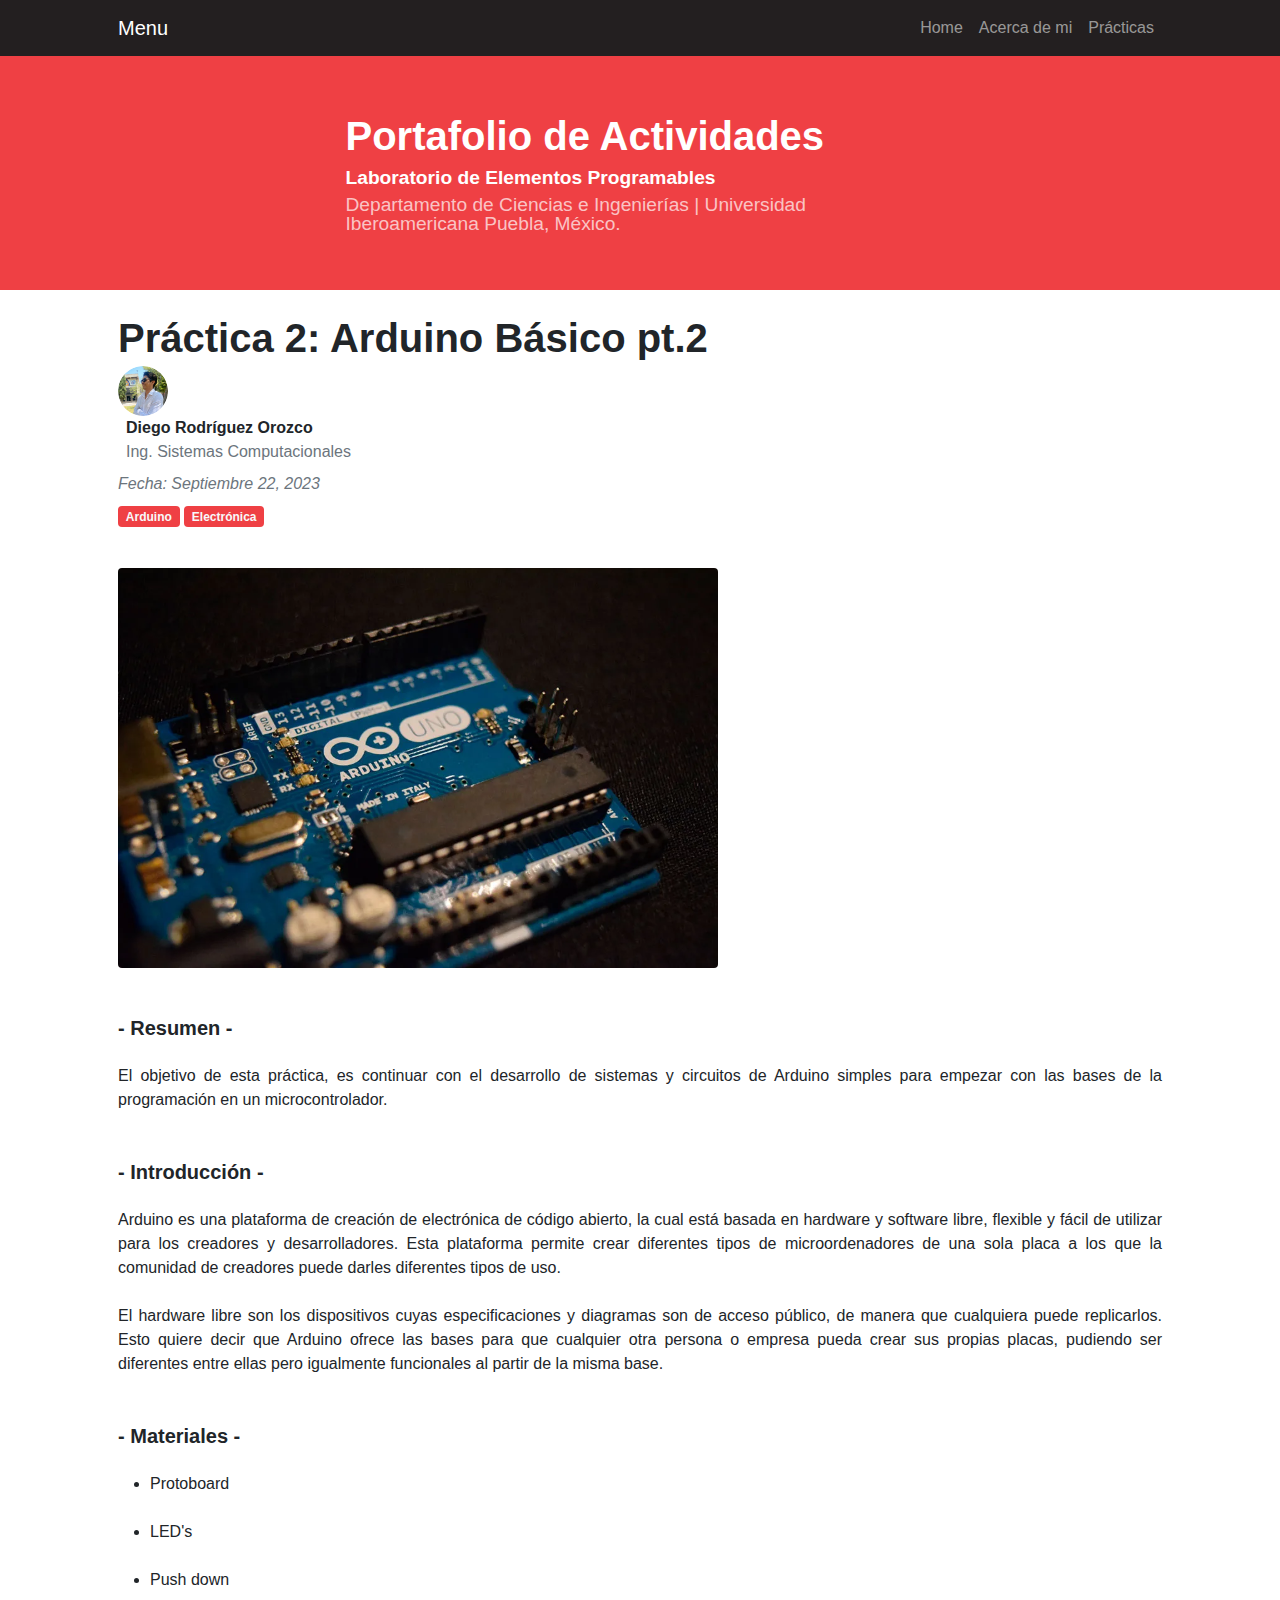
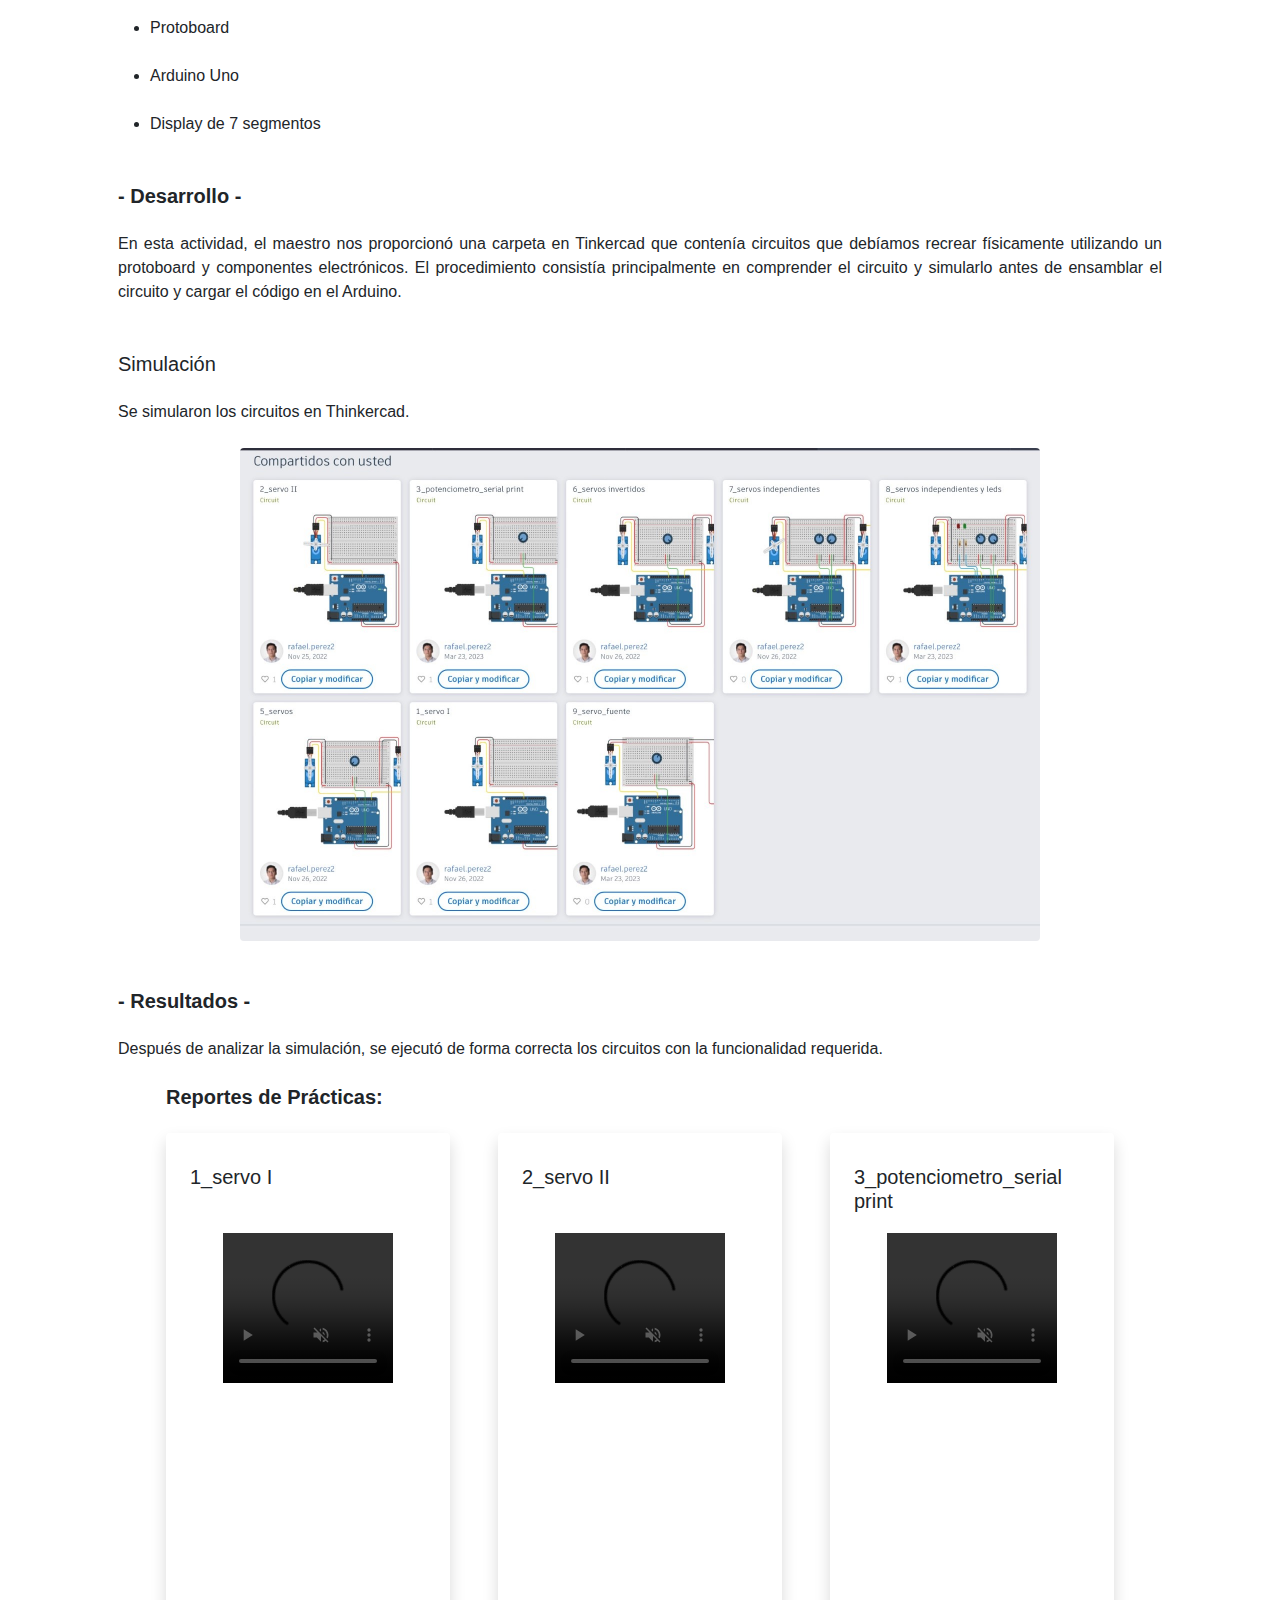
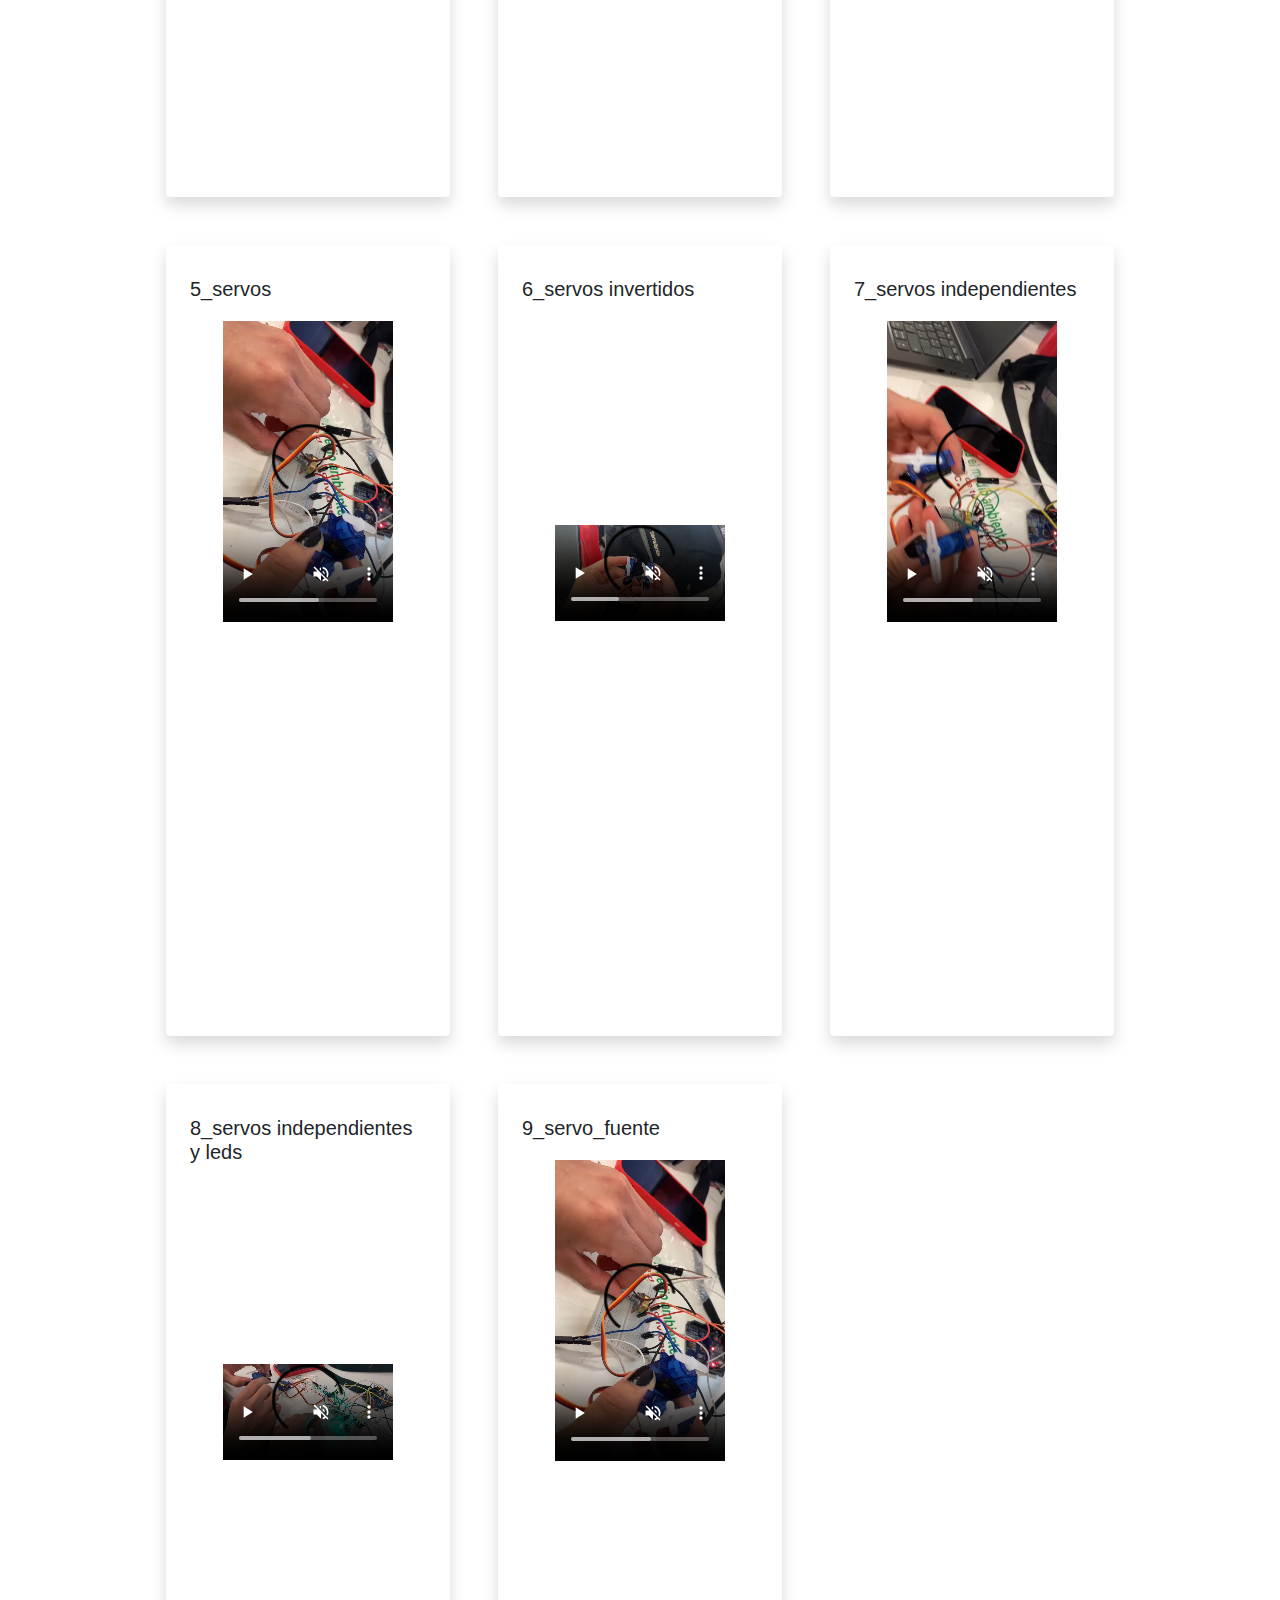
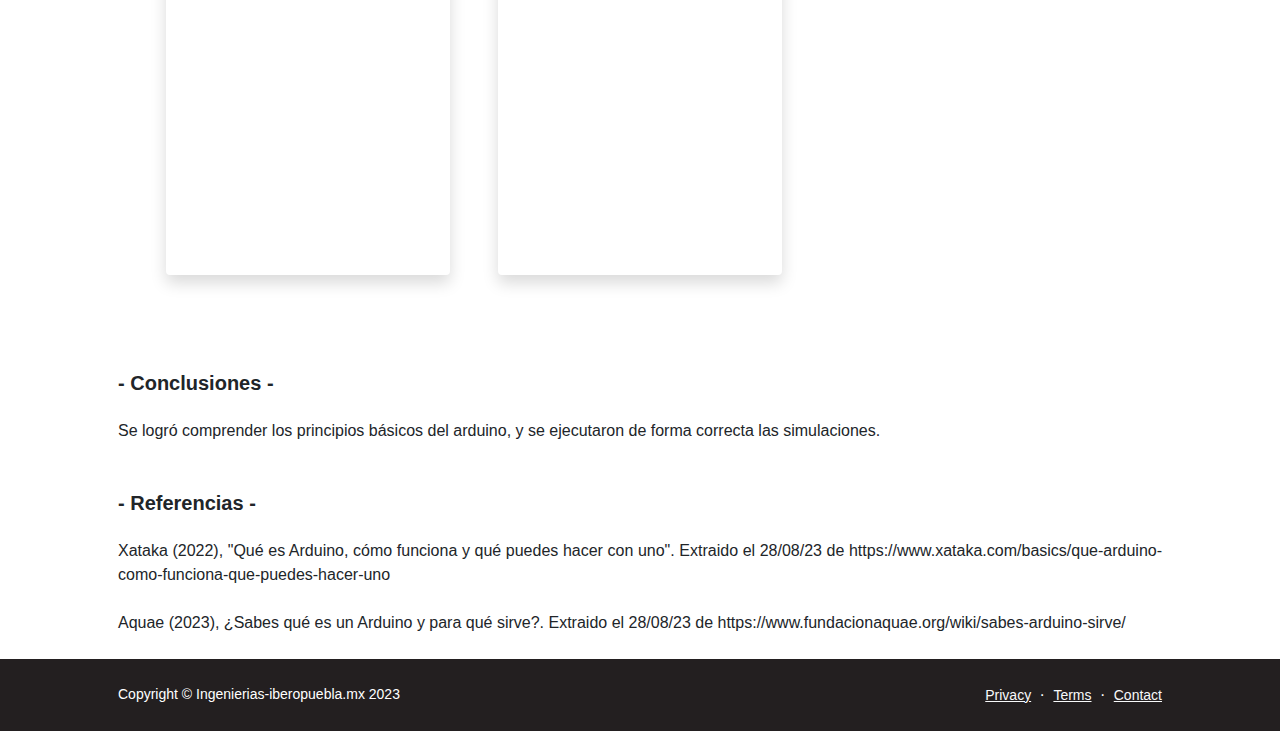
<file: practica2/index.html>
<!DOCTYPE html>
<html lang="en">
    <head>
        <meta charset="utf-8" />
        <meta name="viewport" content="width=device-width, initial-scale=1, shrink-to-fit=no" />
        <meta name="description" content="" />
        <meta name="author" content="" />
        <title>Práctica 2 | Ibero Puebla</title>
        <!-- Favicon-->
        <link rel="icon" type="image/x-icon" href="assets/favicon.ico" />
        <!-- Bootstrap icons-->
        <link href="https://cdn.jsdelivr.net/npm/bootstrap-icons@1.5.0/font/bootstrap-icons.css" rel="stylesheet" />
        <!-- Core theme CSS (includes Bootstrap)-->
        <link href="css/styles.css" rel="stylesheet" />
    </head>
    <body class="d-flex flex-column h-100">
        <main class="flex-shrink-0">
            <!-- Navigation-->
            <nav class="navbar navbar-expand-lg navbar-dark bg-dark fixed-top">
                <div class="container px-5">
                    <a class="navbar-brand">Menu</a>
                    <button class="navbar-toggler" type="button" data-bs-toggle="collapse" data-bs-target="#navbarSupportedContent" aria-controls="navbarSupportedContent" aria-expanded="false" aria-label="Toggle navigation"><span class="navbar-toggler-icon"></span></button>
                    <div class="collapse navbar-collapse" id="navbarSupportedContent">
                        <ul class="navbar-nav ms-auto mb-2 mb-lg-0">
                            <li class="nav-item"><a class="nav-link" href="../index.html">Home</a></li>                    
                            <li class="nav-item"><a class="nav-link" href="../index.html#resumen">Acerca de mi</a></li>
                            <li class="nav-item"><a class="nav-link" href="../index.html#practicas">Prácticas</a></li>
                        </ul>
                    </div>
                </div>
            </nav>

            <!-- Seccion TITULO de Portafolio-->
            <header class="bg-primary py-2 mt-6">
                <div class="container px-5">
                    <div class="row gx-5 align-items-center justify-content-center">
                        <div class="col-lg-8 col-xl-7 col-xxl-6">
                            <div class="my-5 text-center text-xl-start">
                                <h1 class="display-6 fw-bolder text-white mb-2">Portafolio de Actividades</h1>
                                <h1 class="display-8 fw-bolder text-white mb-2">Laboratorio de Elementos Programables</h1>
                                <p id="resumen" class="display-8 fw-normal text-white-50 mb-4">Departamento de Ciencias e Ingenierías | Universidad Iberoamericana Puebla, México.</p>
                            </div>
                        </div>
                    </div>
                </div>
            </header>

            <!-- Seccion TITULO de la Práctica-->
            <section class="py-3" id="scroll-target">
                <div class="container px-5 my-2">
                    <!-- Post header-->
                    <header class="mb-4">
                        <!-- Post title-->
                        <h1 class="fw-bolder mb-1">Práctica 2: Arduino Básico pt.2</h1>

                        <!-- ETIQUETA DE ALUMNO (Hacer una por cada alumno)-->
                            <img class="img-fluid rounded-circle" width="50px" src="../assets/diego.png" alt="..." />
                            <div class="ms-2">
                                <div class="fw-bold">Diego Rodríguez Orozco</div>
                                <div class="text-muted">Ing. Sistemas Computacionales</div>
                            </div>
                        <!--Aqui termina etiqueta de alumno-->

                        <div class="text-muted fst-italic mt-2 mb-2">Fecha: Septiembre 22, 2023</div>
                        <!-- ETIQUETAS O TOPICOS IMPORTANTES DE LA PRACTICA-->
                        <a class="badge bg-primary text-decoration-none link-light" >Arduino</a>
                        <a class="badge bg-primary text-decoration-none link-light" >Electrónica</a>

                    </header>
                </div>
            </section>

            <!-- Seccion de CONTENIDO de la Práctica-->
            <section>
                <div class="container px-5">

                    <figure class="mb-4"><img class="img-fluid rounded" width="600" src="img/arduino.jpg" alt="..." /></figure>
                                
                    <p id="resumen">
                        <h2 class="fw-bolder mb-4 mt-5 fs-5" >- Resumen -</h2>
                        <p class="fs-6 mb-4">El objetivo de esta práctica, es continuar con el desarrollo de sistemas y circuitos de Arduino simples para empezar con las bases de la 
                            programación en un microcontrolador.</p>
                        
                        <p id="intro">
                        <h2 class="fw-bolder mb-4 mt-5 fs-5" >- Introducción -</h2>
                        <p class="fs-6 mb-4">Arduino es una plataforma de creación de electrónica de código abierto, la cual está basada en hardware y software 
                            libre, flexible y fácil de utilizar para los creadores y desarrolladores. Esta plataforma permite crear diferentes tipos de microordenadores 
                            de una sola placa a los que la comunidad de creadores puede darles diferentes tipos de uso.</p>

                        <p class="fs-6 mb-4"> El hardware libre son los dispositivos cuyas especificaciones y diagramas son de acceso público, de manera que cualquiera puede 
                            replicarlos. Esto quiere decir que Arduino ofrece las bases para que cualquier otra persona o empresa pueda crear sus propias placas, pudiendo ser diferentes entre ellas pero igualmente funcionales al partir de la misma base.</p>
                        
                        <p id="materiales">
                        <h2 class="fw-bolder mb-4 mt-5 fs-5" >- Materiales -</h2>
                        <ul>
                            <li>
                                <p class="fs-6 mb-4">Protoboard</p>
                            </li>
                            <li>
                                <p class="fs-6 mb-4">LED's</p>
                            </li>
                            <li>
                                <p class="fs-6 mb-4">Push down</p>
                            </li>
                            <li>
                                <p class="fs-6 mb-4">Protoboard</p>
                            </li>
                            <li>
                                <p class="fs-6 mb-4">Arduino Uno</p>
                            </li>
                            <li>
                                <p class="fs-6 mb-4">Display de 7 segmentos</p>
                            </li>
                        </ul>
                        
                        <p id="desarrollo">
                        <h2 class="fw-bolder mb-4 mt-5 fs-5">- Desarrollo -</h2>
                        <p class="fs-6 mb-4">En esta actividad, el maestro nos proporcionó una carpeta en Tinkercad que contenía circuitos que debíamos recrear físicamente utilizando un protoboard y componentes electrónicos. El procedimiento consistía principalmente en comprender el circuito y simularlo antes de ensamblar el circuito y cargar el código en el Arduino.</p>
                        
                        
                            <p id="simulacion">
                            <h1 class="fw-bolder2 mb-4 mt-5 fs-5">Simulación</h1>
                            <p class="fs-6 mb-4">Se simularon los circuitos en Thinkercad.</p>
                            <figure class="mb-4" align="center"><img class="img-fluid rounded"  width="800" src="img/WhatsApp Image 2023-09-22 at 11.08.12.jpeg" alt="..." /></figure>
                    
                        <p id="resultados">
                        <h2 class="fw-bolder mb-4 mt-5 fs-5">- Resultados -</h2>
                            <p class="fs-6 mb-4">Después de analizar la simulación, se ejecutó de forma correcta los circuitos con la funcionalidad requerida.</p>
                        
                        <section id="practicas">
                                <div class="container px-5 my-2">
                                    <h2 class="fw-bolder fs-5 mb-4">Reportes de Prácticas:</h2>
                                    <div class="row gx-5">

                                    <!-- Ejemplo 0 -->
                                        <div class="col-lg-4 mb-5">
                                            <div class="card h-100 shadow border-0">
                                                <div class="card-body px-4">
                                                    <h5 class="card-title mt-3 mb-1">1_servo I</h5>
                                                </div>
                                                <center>
                                                    <video width="60%" controls muted muted>
                                                        <source src="" type="video/mp4">
                                                    </video>   
                                                </center>                                 
                                        
                                                <center>
                                                    <iframe
                                                    src="https://carbon.now.sh/embed?bg=rgba%28171%2C184%2C195%2C0%29&t=seti&wt=none&l=auto&width=680&ds=true&dsyoff=20px&dsblur=68px&wc=true&wa=true&pv=56px&ph=56px&ln=false&fl=1&fm=Hack&fs=14px&lh=133%25&si=false&es=2x&wm=false&code=%252F%252F%2520C%252B%252B%2520code%250A%252F%252F%2520Inclu%25C3%25ADmos%2520la%2520librer%25C3%25ADa%2520para%2520poder%2520controlar%2520el%2520servo%250A%2523include%2520%253CServo.h%253E%250A%250A%252F%252F%2520Declaramos%2520la%2520variable%2520para%2520controlar%2520el%2520servo%250AServo%2520servoMotor%253B%250A%250Avoid%2520setup%28%29%250A%257B%250A%2520%2520%252F%252F%2520Iniciamos%2520el%2520monitor%2520serie%2520para%2520mostrar%2520el%2520resultado%250A%2520%2520Serial.begin%289600%29%253B%250A%2520%250A%2520%2520%252F%252F%2520Iniciamos%2520el%2520servo%2520para%2520que%2520empiece%2520a%2520trabajar%2520con%2520el%2520pin%25209%250A%2520%2520servoMotor.attach%289%29%253B%250A%257D%250A%250Avoid%2520loop%28%29%250A%257B%250A%2520%2520%252F%252F%2520Desplazamos%2520a%2520la%2520posici%25C3%25B3n%25200%25C2%25BA%250A%2520%2520servoMotor.write%280%29%253B%250A%2520%2520%252F%252F%2520Esperamos%25201%2520segundo%250A%2520%2520delay%281000%29%253B%250A%2520%2520%250A%2520%2520%252F%252F%2520Desplazamos%2520a%2520la%2520posici%25C3%25B3n%252090%25C2%25BA%250A%2520%2520servoMotor.write%2890%29%253B%250A%2520%2520%252F%252F%2520Esperamos%25201%2520segundo%250A%2520%2520delay%281000%29%253B%250A%2520%2520%250A%2520%2520%252F%252F%2520Desplazamos%2520a%2520la%2520posici%25C3%25B3n%2520180%25C2%25BA%250A%2520%2520servoMotor.write%28180%29%253B%250A%2520%2520%252F%252F%2520Esperamos%25201%2520segundo%250A%2520%2520delay%281000%29%253B%250A%257D"
                                                    style="width: 300px; height: 400px; border:0; transform: scale(1); overflow:hidden;padding-bottom: 20px;"
                                                    sandbox="allow-scripts allow-same-origin">
                                                    </iframe>
                                                </center>
                                            </div>
                                        </div>

                                    <!-- Ejemplo 1 -->
                                        <div class="col-lg-4 mb-5">
                                            <div class="card h-100 shadow border-0">
                                                <div class="card-body px-4">
                                                    <h5 class="card-title mt-3 mb-1">2_servo II</h5>
                                                </div>
                                                <center>
                                                    <video width="60%" controls muted>
                                                        <source src="" type="video/mp4">
                                                    </video>   
                                                </center>                                 
                                        
                                                <center>
                                                    <iframe
                                                    src="https://carbon.now.sh/embed?bg=rgba%28171%2C184%2C195%2C0%29&t=seti&wt=none&l=auto&width=680&ds=true&dsyoff=20px&dsblur=68px&wc=true&wa=true&pv=56px&ph=56px&ln=false&fl=1&fm=Hack&fs=14px&lh=133%25&si=false&es=2x&wm=false&code=%252F%252F%2520C%252B%252B%2520code%250A%252F%252F%2520Inclu%25C3%25ADmos%2520la%2520librer%25C3%25ADa%2520para%2520poder%2520controlar%2520el%2520servo%250A%2523include%2520%253CServo.h%253E%250A%250A%252F%252F%2520Declaramos%2520la%2520variable%2520para%2520controlar%2520el%2520servo%250AServo%2520servoMotor%253B%250A%250Avoid%2520setup%28%29%250A%257B%250A%2520%2520%252F%252F%2520Iniciamos%2520el%2520monitor%2520serie%2520para%2520mostrar%2520el%2520resultado%250A%2520%2520Serial.begin%289600%29%253B%250A%2520%250A%2520%2520%252F%252F%2520Iniciamos%2520el%2520servo%2520para%2520que%2520empiece%2520a%2520trabajar%2520con%2520el%2520pin%25209%250A%2520%2520servoMotor.attach%289%29%253B%250A%257D%250A%250Avoid%2520loop%28%29%250A%257B%250A%2520%2520%252F%252F%2520Vamos%2520a%2520tener%2520dos%2520bucles%2520uno%2520para%2520mover%2520en%2520sentido%2520positivo%2520y%2520otro%2520en%2520sentido%2520negativo%250A%2520%2520%252F%252F%2520Para%2520el%2520sentido%2520positivo%250A%2520%2520for%2520%28int%2520i%2520%253D%25200%253B%2520i%2520%253C%253D%2520180%253B%2520i%252B%252B%29%250A%2520%2520%257B%250A%2520%2520%2520%2520%252F%252F%2520Desplazamos%2520al%2520%25C3%25A1ngulo%2520correspondiente%250A%2520%2520%2520%2520servoMotor.write%28i%29%253B%250A%2520%2520%2520%2520%252F%252F%2520Hacemos%2520una%2520pausa%2520de%252025ms%250A%2520%2520%2520%2520delay%2825%29%253B%250A%2520%2520%257D%250A%2520%250A%2520%2520%252F%252F%2520Para%2520el%2520sentido%2520negativo%250A%2520%2520for%2520%28int%2520i%2520%253D%2520179%253B%2520i%2520%253E%25200%253B%2520i--%29%250A%2520%2520%257B%250A%2520%2520%2520%2520%252F%252F%2520Desplazamos%2520al%2520%25C3%25A1ngulo%2520correspondiente%250A%2520%2520%2520%2520servoMotor.write%28i%29%253B%250A%2520%2520%2520%2520%252F%252F%2520Hacemos%2520una%2520pausa%2520de%252025ms%250A%2520%2520%2520%2520delay%2825%29%253B%250A%2520%2520%257D%250A%257D"
                                                    style="width: 300px; height: 400px; border:0; transform: scale(1); overflow:hidden;padding-bottom: 20px;"
                                                    sandbox="allow-scripts allow-same-origin">
                                                    </iframe>
                                                </center>
                                            </div>
                                        </div>
                   
                                    <!-- Ejemplo 2 -->
                                    <div class="col-lg-4 mb-5">
                                        <div class="card h-100 shadow border-0">
                                            <div class="card-body px-4">
                                                <h5 class="card-title mt-3 mb-1">3_potenciometro_serial print</h5>
                                            </div>
                                            <center>
                                                <video width="60%" controls muted>
                                                    <source src="" type="video/mp4">
                                                </video>   
                                            </center>                                 
                                    
                                            <center>
                                                <iframe
                                                src="https://carbon.now.sh/embed?bg=rgba%28171%2C184%2C195%2C0%29&t=seti&wt=none&l=auto&width=680&ds=true&dsyoff=20px&dsblur=68px&wc=true&wa=true&pv=56px&ph=56px&ln=false&fl=1&fm=Hack&fs=14px&lh=133%25&si=false&es=2x&wm=false&code=%252F%252F%2520C%252B%252B%2520code%250A%250Aint%2520valor%253B%2509%2509%252F%252Fvariable%2520que%2520almacena%2520la%2520lectura%2520anal%25C3%25B3gica%2520raw%250A%250Avoid%2520setup%28%29%250A%257B%250A%2520%2520%252F%252FInicializamos%2520la%2520comunicaci%25C3%25B3n%2520serial%250A%2520%2520Serial.begin%289600%29%253B%250A%2520%2520%250A%2520%2520%252F%252FEscribimos%2520por%2520el%2520monitor%2520serie%2520mensaje%2520de%2520inicio%250A%2520%2520Serial.println%28%2522Inicio%2520de%2520sketch%2520-%2520valores%2520del%2520potenciometro%2522%29%253B%250A%257D%250A%250Avoid%2520loop%28%29%250A%257B%250A%2520%2520%252F%252F%2520leemos%2520del%2520pin%2520A0%2520valor%250A%2520%2520valor%2520%253D%2520analogRead%28A0%29%253B%250A%2520%2520%250A%2520%2520%252F%252FImprimimos%2520por%2520el%2520monitor%2520serie%250A%2520%2520Serial.print%28%2522El%2520valor%2520es%2520%253D%2520%2522%29%253B%250A%2520%2520Serial.println%28valor%29%253B%250A%2520%2520delay%281000%29%253B%250A%257D"
                                                style="width: 300px; height: 400px; border:0; transform: scale(1); overflow:hidden;padding-bottom: 20px;"
                                                sandbox="allow-scripts allow-same-origin">
                                                </iframe>
                                            </center>
                                        </div>
                                    </div>
                                    

                                    <!-- Ejemplo 3 -->
                                    <div class="col-lg-4 mb-5">
                                        <div class="card h-100 shadow border-0">
                                            <div class="card-body px-4">
                                                <h5 class="card-title mt-3 mb-1">5_servos</h5>
                                            </div>
                                            <center>
                                                <video width="60%" controls muted>
                                                    <source src="videos/Practica 2 ejercicio 5.mp4" type="video/mp4">
                                                </video>   
                                            </center>                                 
                                    
                                            <center>
                                                <iframe
                                                src="https://carbon.now.sh/embed?bg=rgba%28171%2C184%2C195%2C0%29&t=seti&wt=none&l=auto&width=680&ds=true&dsyoff=20px&dsblur=68px&wc=true&wa=true&pv=56px&ph=56px&ln=false&fl=1&fm=Hack&fs=14px&lh=133%25&si=false&es=2x&wm=false&code=%252F%252F%2520C%252B%252B%2520code%250A%2523include%2520%253CServo.h%253E%250Aint%2520valor%253B%2509%2509%252F%252Fvariable%2520que%2520almacena%2520la%2520lectura%2520anal%25C3%25B3gica%2520raw%250Aint%2520pos%253B%2520%2520%2520%2520%2520%2520%2520%2520%252F%252FVariable%2520que%2520almacena%2520la%2520posicion%2520del%2520servo%250A%250A%250A%252F%252FLe%2520decimos%2520al%2520codigo%2520que%2520va%2520a%2520existir%2520un%2520servo%250A%252F%252Fllamado%2520my%2520servo%250AServo%2520myservo1%253B%250AServo%2520myservo2%253B%250A%250Avoid%2520setup%28%29%250A%257B%250A%2520%2520%252F%252FLe%2520decimos%2520al%2520codigo%2520donde%2520esta%2520conectado%2520el%2520servo%25201%250A%2520%2520myservo1.attach%289%29%253B%250A%2520%2520%252F%252FLe%2520decimos%2520al%2520codigo%2520donde%2520esta%2520conectado%2520el%2520servo%25202%250A%2520%2520myservo2.attach%282%29%253B%250A%257D%250A%250Avoid%2520loop%28%29%250A%257B%250A%2520%2520%252F%252F%2520leemos%2520el%2520valor%2520de%2520potenciometro%250A%2520%2520valor%2520%253D%2520analogRead%28A0%29%253B%250A%2520%2520%252F%252FConvertimos%2520el%2520valor%2520del%2520potenciometro%2520a%2520una%2520%250A%2520%2520%252F%252Fque%2520entienda%2520el%2520servo%250A%2520%2520pos%2520%253D%2520map%28valor%252C%25200%252C%25201023%252C%25200%252C%2520180%29%253B%250A%2520%2520%252F%252FMandamos%2520la%2520posicion%2520al%2520servo%25201%250A%2520%2520myservo1.write%28pos%29%253B%250A%2520%2520%252F%252FMandamos%2520la%2520posicion%2520al%2520servo%25202%250A%2520%2520myservo2.write%28pos%29%253B%250A%2520%2520%252F%252Fesperamos%2520un%2520poco%2520para%2520que%2520se%2520mueva%250A%2520%2520delay%2810%29%253B%250A%257D"
                                                style="width: 300px; height: 400px; border:0; transform: scale(1); overflow:hidden;padding-bottom: 20px;"
                                                sandbox="allow-scripts allow-same-origin">
                                                </iframe>
                                            </center>
                                        </div>
                                    </div>

                                    <!-- Ejemplo 4-->
                                    <div class="col-lg-4 mb-5">
                                        <div class="card h-100 shadow border-0">
                                            <div class="card-body px-4">
                                                <h5 class="card-title mt-3 mb-1">6_servos invertidos</h5>
                                            </div>
                                            <center>
                                                <video width="60%" controls muted>
                                                    <source src="videos/Practica 2 ejercicio 6.mp4" type="video/mp4">
                                                </video>   
                                            </center>                                 
                                    
                                            <center>
                                                <iframe
                                                src="https://carbon.now.sh/embed?bg=rgba%28171%2C184%2C195%2C0%29&t=seti&wt=none&l=auto&width=680&ds=true&dsyoff=20px&dsblur=68px&wc=true&wa=true&pv=56px&ph=56px&ln=false&fl=1&fm=Hack&fs=14px&lh=133%25&si=false&es=2x&wm=false&code=%252F%252F%2520C%252B%252B%2520code%250A%2523include%2520%253CServo.h%253E%250Aint%2520valor%253B%2509%2509%252F%252Fvariable%2520que%2520almacena%2520la%2520lectura%2520anal%25C3%25B3gica%2520raw%250Aint%2520pos1%253B%2520%2520%2520%2520%2520%2520%2520%2520%252F%252FVariable%2520que%2520almacena%2520la%2520posicion%2520del%2520servo1%250Aint%2520pos2%253B%2520%2520%2520%2520%2520%2520%2520%2520%252F%252FVariable%2520que%2520almacena%2520la%2520posicion%2520del%2520servo2%250A%250A%250A%252F%252FLe%2520decimos%2520al%2520codigo%2520que%2520va%2520a%2520existir%2520un%2520servo%250A%252F%252Fllamado%2520my%2520servo%250AServo%2520myservo1%253B%250AServo%2520myservo2%253B%250A%250Avoid%2520setup%28%29%250A%257B%250A%2520%2520%252F%252FLe%2520decimos%2520al%2520codigo%2520donde%2520esta%2520conectado%2520el%2520servo%25201%250A%2520%2520myservo1.attach%289%29%253B%250A%2520%2520%252F%252FLe%2520decimos%2520al%2520codigo%2520donde%2520esta%2520conectado%2520el%2520servo%25202%250A%2520%2520myservo2.attach%282%29%253B%250A%257D%250A%250Avoid%2520loop%28%29%250A%257B%250A%2520%2520%252F%252F%2520leemos%2520el%2520valor%2520de%2520potenciometro%250A%2520%2520valor%2520%253D%2520analogRead%28A0%29%253B%250A%2520%2520%252F%252FConvertimos%2520el%2520valor%2520del%2520potenciometro%2520a%2520una%2520%250A%2520%2520%252F%252Fque%2520entienda%2520el%2520servo%250A%2520%2520pos1%2520%253D%2520map%28valor%252C%25200%252C%25201023%252C%25200%252C%2520180%29%253B%250A%2520%2520%252F%252FMandamos%2520la%2520posicion%2520al%2520servo%25201%250A%2520%2520myservo1.write%28pos1%29%253B%250A%2520%2520%252F%252FConvertimos%2520el%2520valor%2520del%2520potenciometro%2520a%2520una%2520%250A%2520%2520%252F%252Fque%2520entienda%2520el%2520servo%250A%2520%2520pos2%2520%253D%2520map%28valor%252C%25200%252C%25201023%252C%2520180%252C%25200%29%253B%250A%2520%2520%252F%252FMandamos%2520la%2520posicion%2520al%2520servo%25202%250A%2520%2520myservo2.write%28pos2%29%253B%250A%2520%2520%252F%252Fesperamos%2520un%2520poco%2520para%2520que%2520se%2520mueva%250A%2520%2520delay%2810%29%253B%250A%257D"
                                                style="width: 300px; height: 400px; border:0; transform: scale(1); overflow:hidden;padding-bottom: 20px;"
                                                sandbox="allow-scripts allow-same-origin">
                                                </iframe>
                                            </center>
                                        </div>
                                    </div>

                                    <!-- Ejemplo 5-->
                                    <div class="col-lg-4 mb-5">
                                        <div class="card h-100 shadow border-0">
                                            <div class="card-body px-4">
                                                <h5 class="card-title mt-3 mb-1">7_servos independientes</h5>
                                            </div>
                                            <center>
                                                <video width="60%" controls muted>
                                                    <source src="videos/Practica 2 ejercicio 7.mp4" type="video/mp4">
                                                </video>   
                                            </center>                                 
                                    
                                            <center>
                                                <iframe
                                                src="https://carbon.now.sh/embed?bg=rgba%28171%2C184%2C195%2C0%29&t=seti&wt=none&l=auto&width=680&ds=true&dsyoff=20px&dsblur=68px&wc=true&wa=true&pv=56px&ph=56px&ln=false&fl=1&fm=Hack&fs=14px&lh=133%25&si=false&es=2x&wm=false&code=%252F%252F%2520C%252B%252B%2520code%250A%2523include%2520%253CServo.h%253E%250Aint%2520valor1%253B%2509%2509%252F%252Fvariable%2520que%2520almacena%2520la%2520%250A%2509%2509%2509%2509%252F%252Flectura%2520anal%25C3%25B3gica1%250Aint%2520valor2%253B%2509%2509%252F%252Fvariable%2520que%2520almacena%2520la%2520%250A%2509%2509%2509%2509%252F%252Flectura%2520anal%25C3%25B3gica2%250Aint%2520pos1%253B%2520%2520%2520%2520%2520%2520%2520%2520%252F%252FVariable%2520que%2520almacena%2520la%2520posicion%2520del%2520servo1%250Aint%2520pos2%253B%2520%2520%2520%2520%2520%2520%2520%2520%252F%252FVariable%2520que%2520almacena%2520la%2520posicion%2520del%2520servo2%250A%250A%250A%252F%252FLe%2520decimos%2520al%2520codigo%2520que%2520va%2520a%2520existir%2520un%2520servo%250A%252F%252Fllamado%2520my%2520servo%250AServo%2520myservo1%253B%250AServo%2520myservo2%253B%250A%250Avoid%2520setup%28%29%250A%257B%250A%2520%2520%252F%252FLe%2520decimos%2520al%2520codigo%2520donde%2520esta%2520conectado%2520el%2520servo%25201%250A%2520%2520myservo1.attach%289%29%253B%250A%2520%2520%252F%252FLe%2520decimos%2520al%2520codigo%2520donde%2520esta%2520conectado%2520el%2520servo%25202%250A%2520%2520myservo2.attach%282%29%253B%250A%257D%250A%250Avoid%2520loop%28%29%250A%257B%250A%2520%2520%252F%252F%2520leemos%2520el%2520valor%2520de%2520potenciometro1%250A%2520%2520valor1%2520%253D%2520analogRead%28A0%29%253B%250A%2520%2520%252F%252F%2520leemos%2520el%2520valor%2520de%2520potenciometro2%250A%2520%2520valor2%2520%253D%2520analogRead%28A1%29%253B%250A%2520%2520%252F%252FConvertimos%2520el%2520valor%2520del%2520potenciometro%2520a%2520una%2520%250A%2520%2520%252F%252Fque%2520entienda%2520el%2520servo%250A%2520%2520pos1%2520%253D%2520map%28valor1%252C%25200%252C%25201023%252C%25200%252C%2520180%29%253B%250A%2520%2520pos2%2520%253D%2520map%28valor2%252C%25200%252C%25201023%252C%25200%252C%2520180%29%253B%250A%2520%2520%252F%252FMandamos%2520la%2520posicion%2520al%2520servo%25201%250A%2520%2520myservo1.write%28pos1%29%253B%250A%2520%2520%252F%252FMandamos%2520la%2520posicion%2520al%2520servo%25202%250A%2520%2520myservo2.write%28pos2%29%253B%250A%2520%2520%252F%252Fesperamos%2520un%2520poco%2520para%2520que%2520se%2520mueva%250A%2520%2520delay%2810%29%253B%250A%257D"
                                                style="width: 300px; height: 400px; border:0; transform: scale(1); overflow:hidden;padding-bottom: 20px;"
                                                sandbox="allow-scripts allow-same-origin">
                                                </iframe>
                                            </center>
                                        </div>
                                    </div>

                                    <!-- Ejemplo 6-->
                                    <div class="col-lg-4 mb-5">
                                        <div class="card h-100 shadow border-0">
                                            <div class="card-body px-4">
                                                <h5 class="card-title mt-3 mb-1"> 8_servos independientes y leds  </h5>
                                            </div>
                                            <center>
                                                <video width="60%" controls muted>
                                                    <source src="videos/Practica 2 ejercicio 8.mp4" type="video/mp4">
                                                </video>   
                                            </center>                                 
                                    
                                            <center>
                                                <iframe
                                                src="https://carbon.now.sh/embed?bg=rgba%28171%2C184%2C195%2C0%29&t=seti&wt=none&l=auto&width=680&ds=true&dsyoff=20px&dsblur=68px&wc=true&wa=true&pv=56px&ph=56px&ln=false&fl=1&fm=Hack&fs=14px&lh=133%25&si=false&es=2x&wm=false&code=%252F%252F%2520C%252B%252B%2520code%250A%2523include%2520%253CServo.h%253E%250Aint%2520valor1%253B%2509%2509%252F%252Fvariable%2520que%2520almacena%2520la%2520%250A%2509%2509%2509%2509%252F%252Flectura%2520anal%25C3%25B3gica1%250Aint%2520valor2%253B%2509%2509%252F%252Fvariable%2520que%2520almacena%2520la%2520%250A%2509%2509%2509%2509%252F%252Flectura%2520anal%25C3%25B3gica2%250Aint%2520pos1%253B%2520%2520%2520%2520%2520%2520%2520%2520%252F%252FVariable%2520que%2520almacena%2520la%2520posicion%2520del%2520servo1%250Aint%2520pos2%253B%2520%2520%2520%2520%2520%2520%2520%2520%252F%252FVariable%2520que%2520almacena%2520la%2520posicion%2520del%2520servo2%250A%250A%250A%252F%252FLe%2520decimos%2520al%2520codigo%2520que%2520va%2520a%2520existir%2520un%2520servo%250A%252F%252Fllamado%2520my%2520servo%250AServo%2520myservo1%253B%250AServo%2520myservo2%253B%250A%250Avoid%2520setup%28%29%250A%257B%250A%2520%2520pinMode%2812%252C%2520OUTPUT%29%253B%2509%252F%252FLED1%250A%2520%2520pinMode%2811%252C%2520OUTPUT%29%253B%2509%252F%252FLED2%250A%2520%2520%250A%2520%2520%252F%252FLe%2520decimos%2520al%2520codigo%2520donde%2520esta%2520conectado%2520el%2520servo%25201%250A%2520%2520myservo1.attach%289%29%253B%250A%2520%2520%252F%252FLe%2520decimos%2520al%2520codigo%2520donde%2520esta%2520conectado%2520el%2520servo%25202%250A%2520%2520myservo2.attach%282%29%253B%250A%257D%250A%250Avoid%2520loop%28%29%250A%257B%250A%2520%2520%252F%252F%2520leemos%2520el%2520valor%2520de%2520potenciometro1%250A%2520%2520valor1%2520%253D%2520analogRead%28A0%29%253B%250A%2520%2520%252F%252F%2520leemos%2520el%2520valor%2520de%2520potenciometro2%250A%2520%2520valor2%2520%253D%2520analogRead%28A1%29%253B%250A%2520%2520%252F%252FConvertimos%2520el%2520valor%2520del%2520potenciometro%2520a%2520una%2520%250A%2520%2520%252F%252Fque%2520entienda%2520el%2520servo%250A%2520%2520pos1%2520%253D%2520map%28valor1%252C%25200%252C%25201023%252C%25200%252C%2520180%29%253B%250A%2520%2520pos2%2520%253D%2520map%28valor2%252C%25200%252C%25201023%252C%25200%252C%2520180%29%253B%250A%2520%2520%252F%252FMandamos%2520la%2520posicion%2520al%2520servo%25201%250A%2520%2520myservo1.write%28pos1%29%253B%250A%2520%2520if%2520%28pos1%2520%253C%253D%252010%29%257B%250A%2520%2520%2520%2520digitalWrite%2812%252C%2520HIGH%29%253B%2520%252F%252FEncendemos%2520led1%250A%2520%2520%257D%2520else%2520if%2520%28pos1%2520%253E%253D%2520170%29%257B%250A%2520%2520%2509digitalWrite%2811%252C%2520HIGH%29%253B%2520%252F%252FEncendemos%2520led1%250A%2520%2520%257D%2520else%250A%2520%2520%257B%250A%2520%2520%2520%2520digitalWrite%2812%252C%2520LOW%29%253B%2520%252F%252FEncendemos%2520led1%250A%2520%2520%2520%2520digitalWrite%2811%252C%2520LOW%29%253B%2520%252F%252FEncendemos%2520led1%250A%2520%2520%257D%250A%2520%2520%250A%2520%2520%250A%2520%2520%250A%2520%2520%252F%252FMandamos%2520la%2520posicion%2520al%2520servo%25202%250A%2520%2520myservo2.write%28pos2%29%253B%250A%2520%2520%252F%252Fesperamos%2520un%2520poco%2520para%2520que%2520se%2520mueva%250A%2520%2520delay%2810%29%253B%250A%257D"
                                                style="width: 300px; height: 400px; border:0; transform: scale(1); overflow:hidden;padding-bottom: 20px;"
                                                sandbox="allow-scripts allow-same-origin">
                                                </iframe>
                                            </center>
                                        </div>
                                    </div>

                                    <!-- Ejemplo 7-->
                                    <div class="col-lg-4 mb-5">
                                        <div class="card h-100 shadow border-0">
                                            <div class="card-body px-4">
                                                <h5 class="card-title mt-3 mb-1">9_servo_fuente</h5>
                                            </div>
                                            <center>
                                                <video width="60%" controls muted>
                                                    <source src="videos/Practica 2 ejercicio 9.mp4" type="video/mp4">
                                                </video>   
                                            </center>                                 
                                    
                                            <center>
                                                <iframe
                                                src="https://carbon.now.sh/embed?bg=rgba%28171%2C184%2C195%2C0%29&t=seti&wt=none&l=auto&width=680&ds=true&dsyoff=20px&dsblur=68px&wc=true&wa=true&pv=56px&ph=56px&ln=false&fl=1&fm=Hack&fs=14px&lh=133%25&si=false&es=2x&wm=false&code=%252F%252F%2520C%252B%252B%2520code%250A%2523include%2520%253CServo.h%253E%250Aint%2520valor%253B%2509%2509%252F%252Fvariable%2520que%2520almacena%2520la%2520lectura%2520anal%25C3%25B3gica%2520raw%250Aint%2520pos%253B%2520%2520%2520%2520%2520%2520%2520%2520%252F%252FVariable%2520que%2520almacena%2520la%2520posicion%2520del%2520servo%250A%250A%250A%252F%252FLe%2520decimos%2520al%2520codigo%2520que%2520va%2520a%2520existir%2520un%2520servo%250A%252F%252Fllamado%2520my%2520servo%250AServo%2520myservo1%253B%250AServo%2520myservo2%253B%250A%250Avoid%2520setup%28%29%250A%257B%250A%2520%2520%252F%252FLe%2520decimos%2520al%2520codigo%2520donde%2520esta%2520conectado%2520el%2520servo%25201%250A%2520%2520myservo1.attach%289%29%253B%250A%2520%2520%252F%252FLe%2520decimos%2520al%2520codigo%2520donde%2520esta%2520conectado%2520el%2520servo%25202%250A%2520%2520myservo2.attach%282%29%253B%250A%257D%250A%250Avoid%2520loop%28%29%250A%257B%250A%2520%2520%252F%252F%2520leemos%2520el%2520valor%2520de%2520potenciometro%250A%2520%2520valor%2520%253D%2520analogRead%28A0%29%253B%250A%2520%2520%252F%252FConvertimos%2520el%2520valor%2520del%2520potenciometro%2520a%2520una%2520%250A%2520%2520%252F%252Fque%2520entienda%2520el%2520servo%250A%2520%2520pos%2520%253D%2520map%28valor%252C%25200%252C%25201023%252C%25200%252C%2520180%29%253B%250A%2520%2520%252F%252FMandamos%2520la%2520posicion%2520al%2520servo%25201%250A%2520%2520myservo1.write%28pos%29%253B%250A%2520%2520%252F%252FMandamos%2520la%2520posicion%2520al%2520servo%25202%250A%2520%2520myservo2.write%28pos%29%253B%250A%2520%2520%252F%252Fesperamos%2520un%2520poco%2520para%2520que%2520se%2520mueva%250A%2520%2520delay%2810%29%253B%250A%257D"
                                                style="width: 300px; height: 400px; border:0; transform: scale(1); overflow:hidden;padding-bottom: 20px;"
                                                sandbox="allow-scripts allow-same-origin">
                                                </iframe>
                                            </center>
                                        </div>
                                    </div>

                                    
                                    
                            </div>
                        </section>

                        <p id="conclusiones">
                        <h2 class="fw-bolder mb-4 mt-5 fs-5">- Conclusiones -</h2>
                        <p class="fs-6 mb-4">Se logró comprender los principios básicos del arduino, y se ejecutaron de forma correcta las simulaciones.</p>                        

                        <p id="referencias">
                        <h2 class="fw-bolder mb-4 mt-5 fs-5">- Referencias -</h2>
                        <p class="fs-6 mb-4">Xataka (2022), "Qué es Arduino, cómo funciona y qué puedes hacer con uno". Extraido el 28/08/23 de 
                                            https://www.xataka.com/basics/que-arduino-como-funciona-que-puedes-hacer-uno</p>
                        <p class="fs-6 mb-4">Aquae (2023), ¿Sabes qué es un Arduino y para qué sirve?. Extraido el 28/08/23 de 
                                            https://www.fundacionaquae.org/wiki/sabes-arduino-sirve/</p>
                        
                        <!-- <p id="descargables">
                        <h2 class="fw-bolder mb-4 mt-5 fs-5">- Descargables -</h2>
                        <p class="fs-6 mb-4">Descargar documento PDF: <a href="files/Documento.pdf">documento.pdf</a> </p>
                        <p class="fs-6 mb-4">Descargar codigo Arduino: <a href="files/Ejemplo_arduino_bluetooth.ino">codigo.ino</a> </p>
                        <p class="fs-6 mb-4">Descargar Archivo 3d .STL: <a href="files/Pieza_3D.STL">pieza.stl</a> </p> -->

                </div>
            </section>

            
        </main>

        <!-- Footer-->
        <footer class="bg-dark py-4 mt-auto">
            <div class="container px-5">
                <div class="row align-items-center justify-content-between flex-column flex-sm-row">
                    <div class="col-auto"><div class="small m-0 text-white">Copyright &copy; Ingenierias-iberopuebla.mx 2023</div></div>
                    <div class="col-auto">
                        <a class="link-light small" href="#!">Privacy</a>
                        <span class="text-white mx-1">&middot;</span>
                        <a class="link-light small" href="#!">Terms</a>
                        <span class="text-white mx-1">&middot;</span>
                        <a class="link-light small" href="#!">Contact</a>
                    </div>
                </div>
            </div>
        </footer>

        <!-- Bootstrap core JS-->
        <script src="https://cdn.jsdelivr.net/npm/bootstrap@5.1.3/dist/js/bootstrap.bundle.min.js"></script>
        <!-- Core theme JS-->
        <script src="js/scripts.js"></script>
    </body>
</html>
</file>
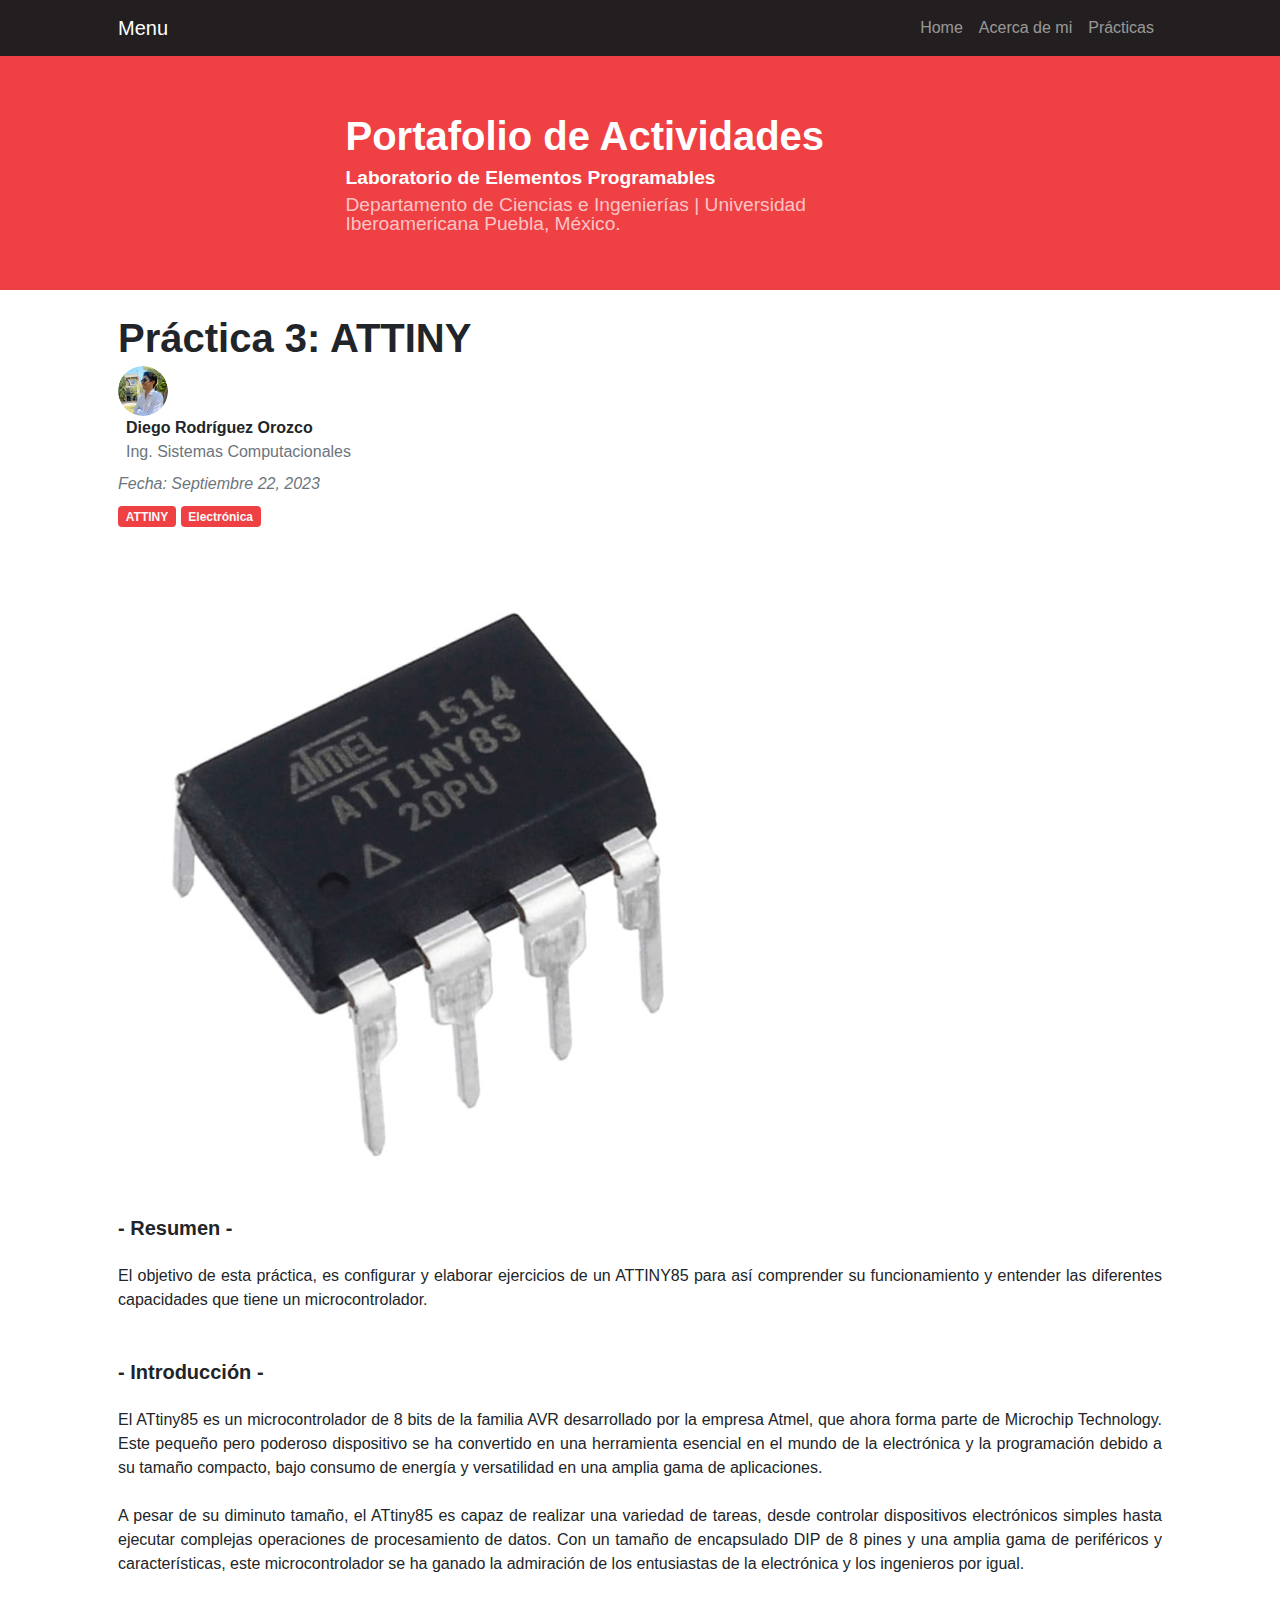
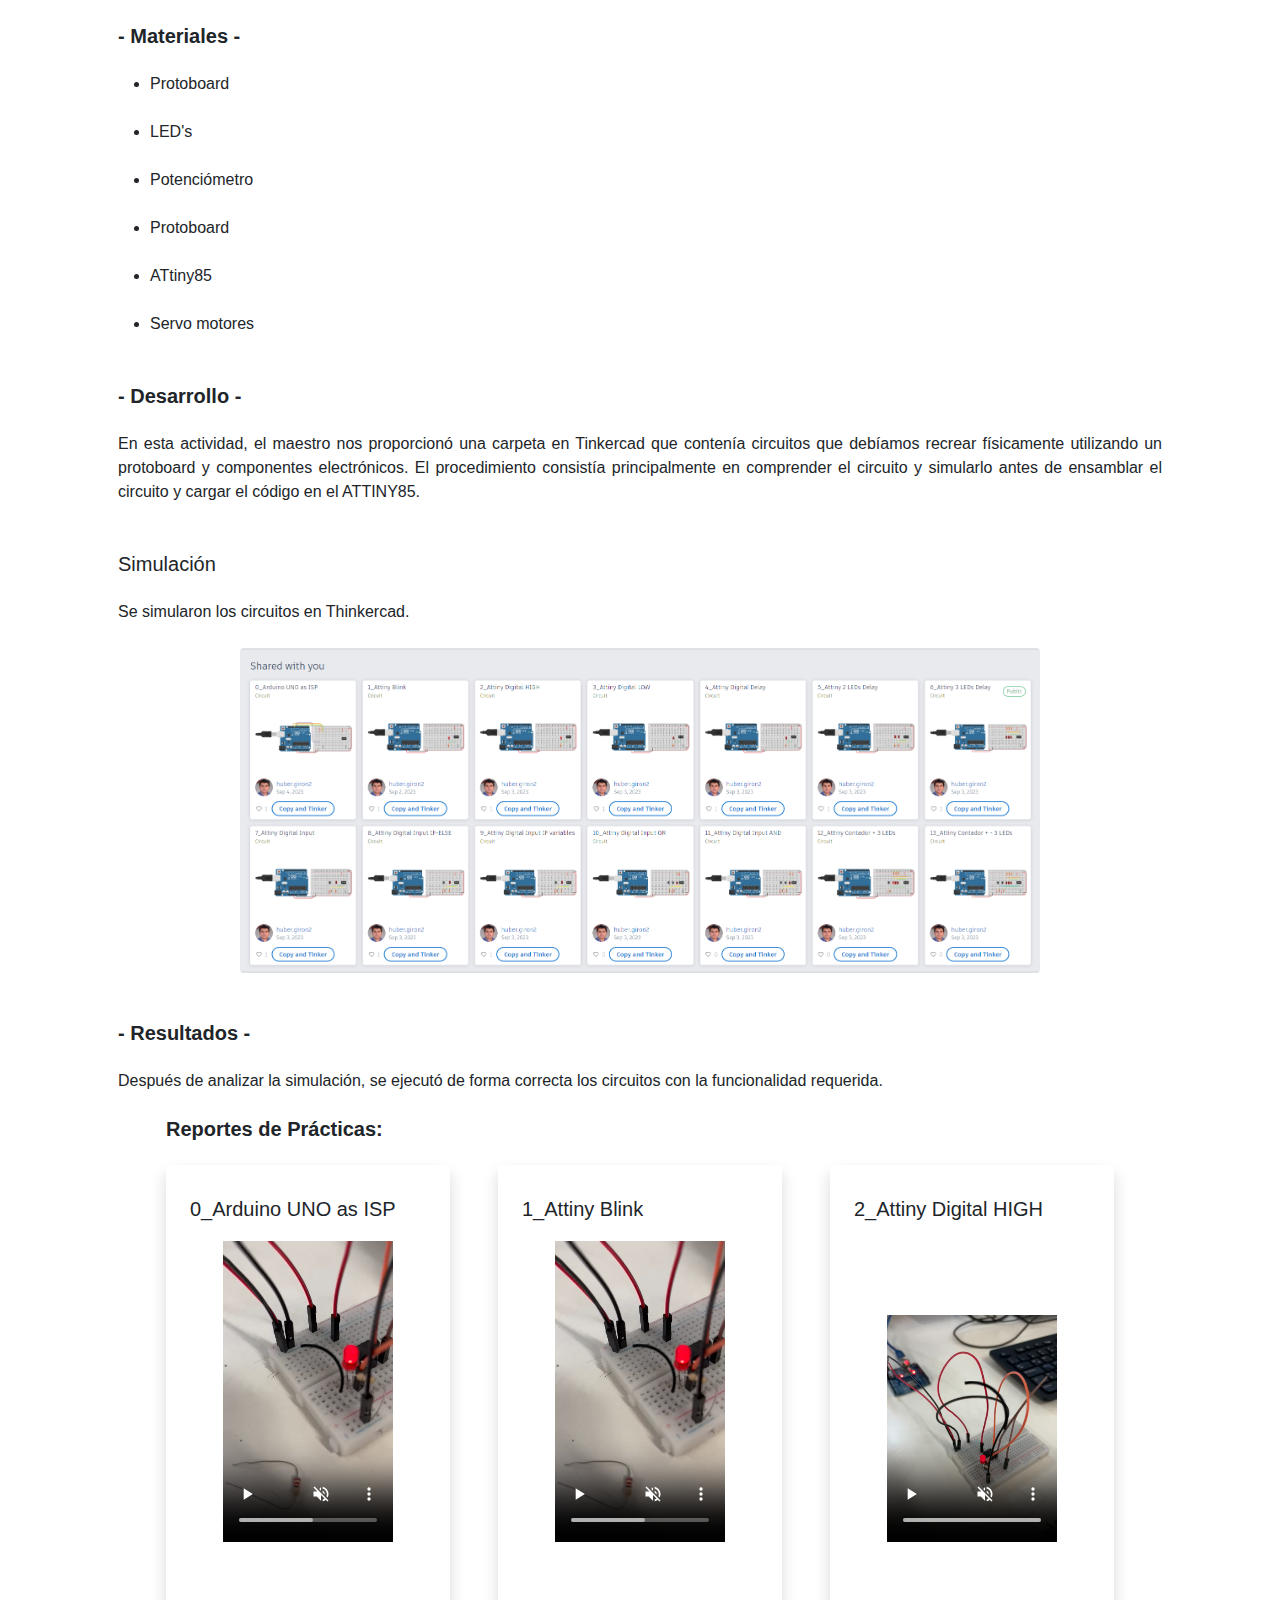
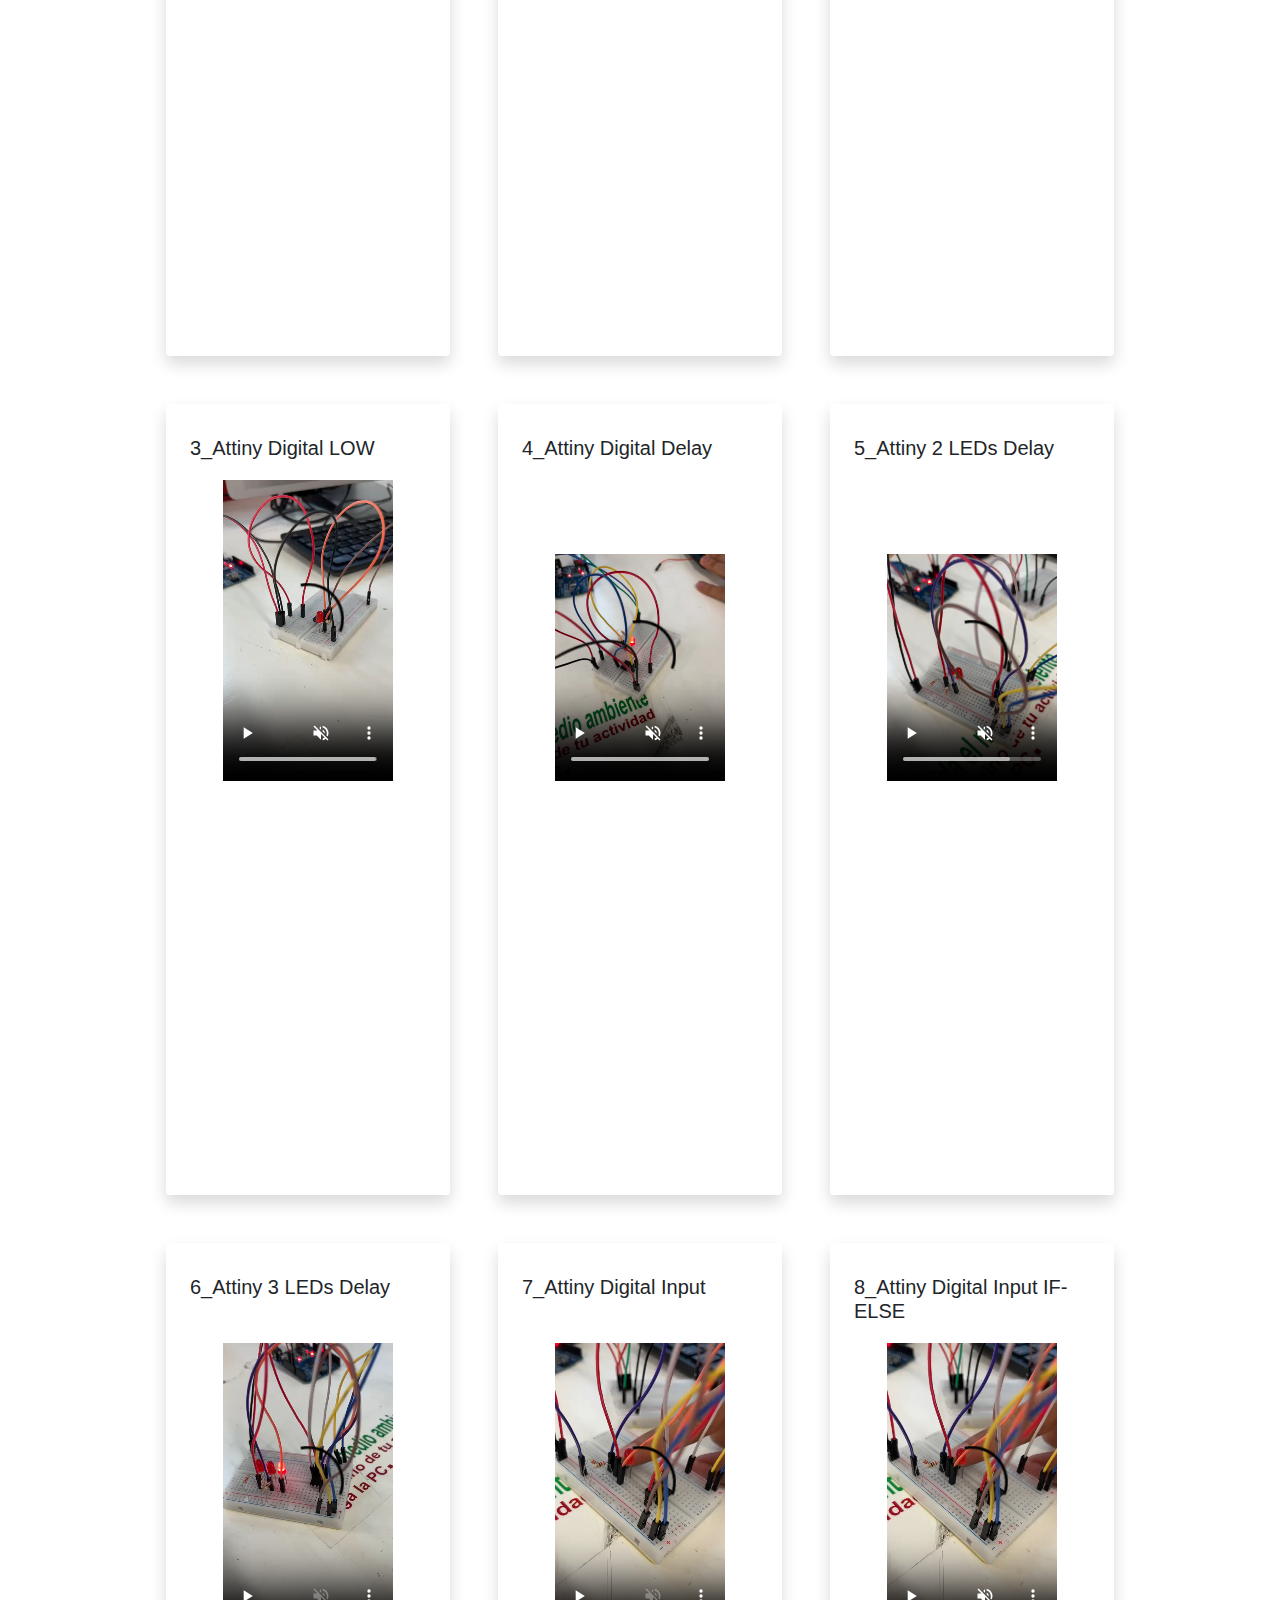
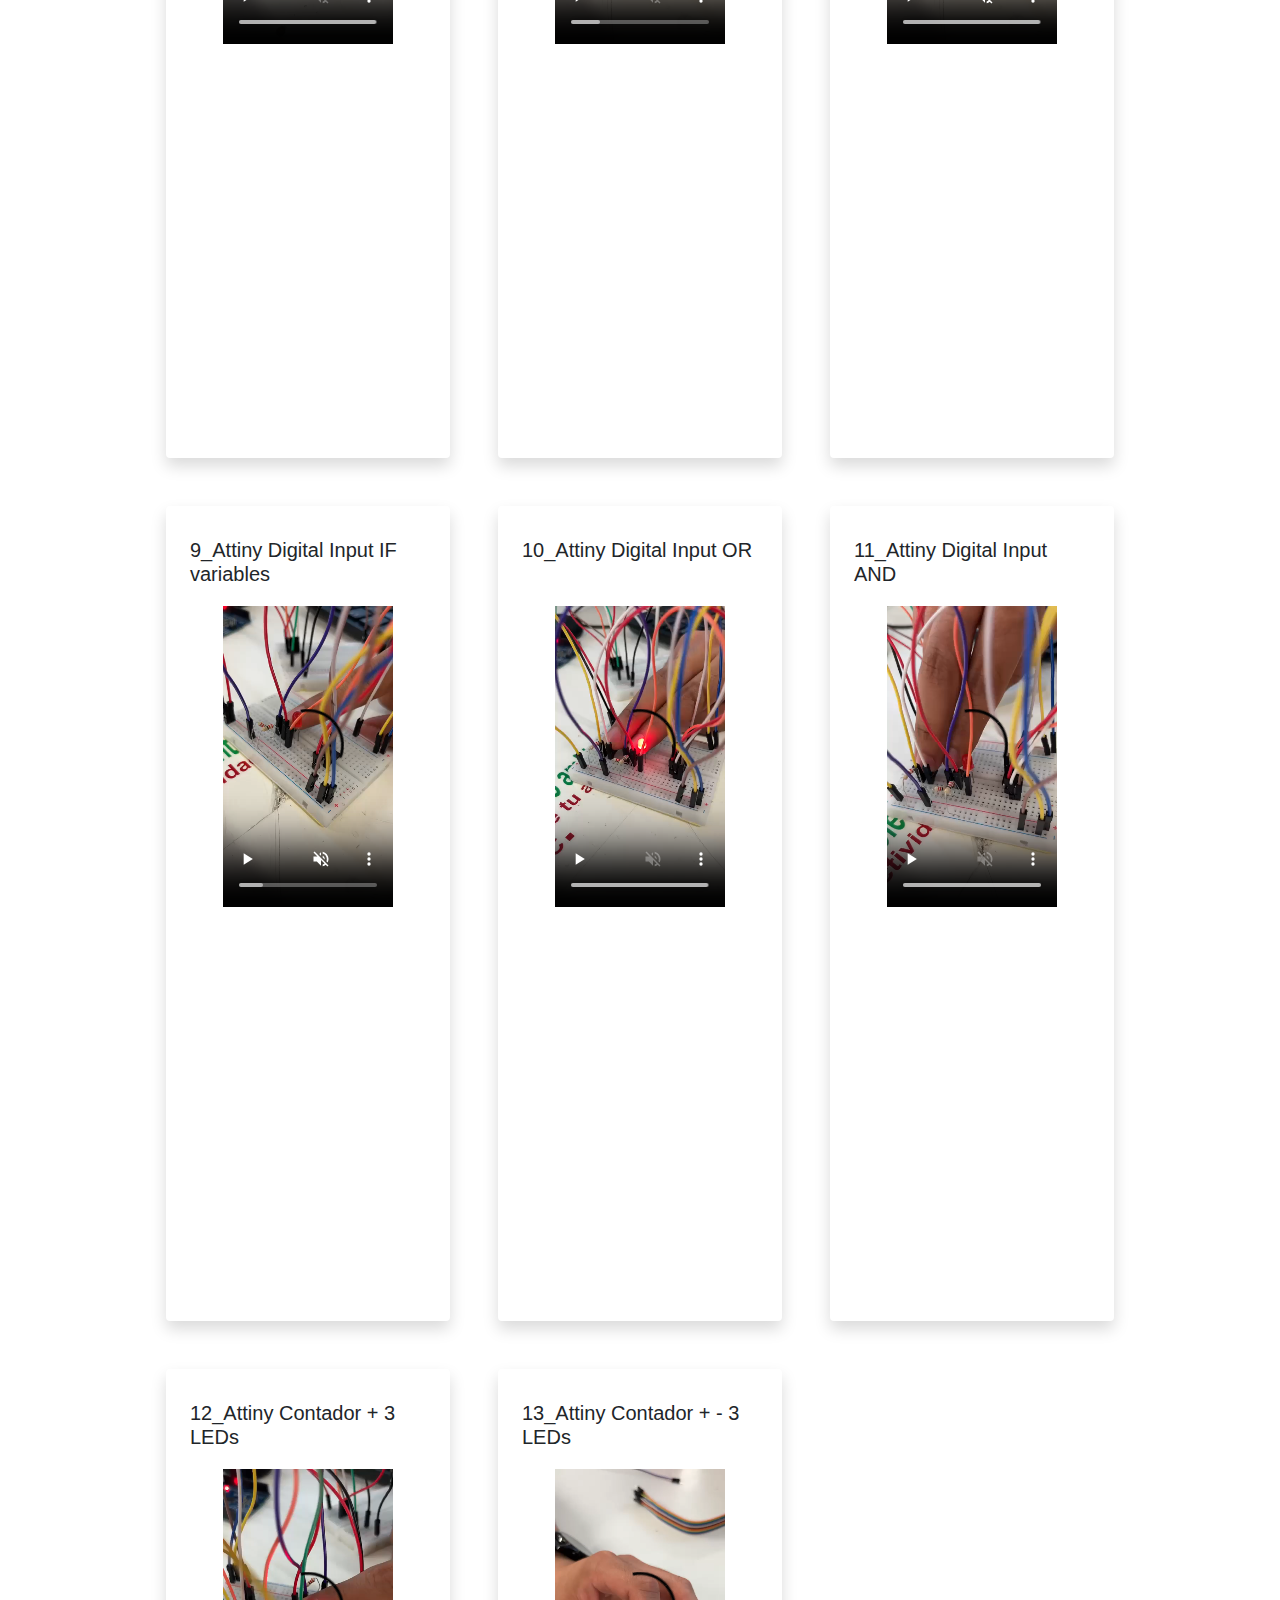
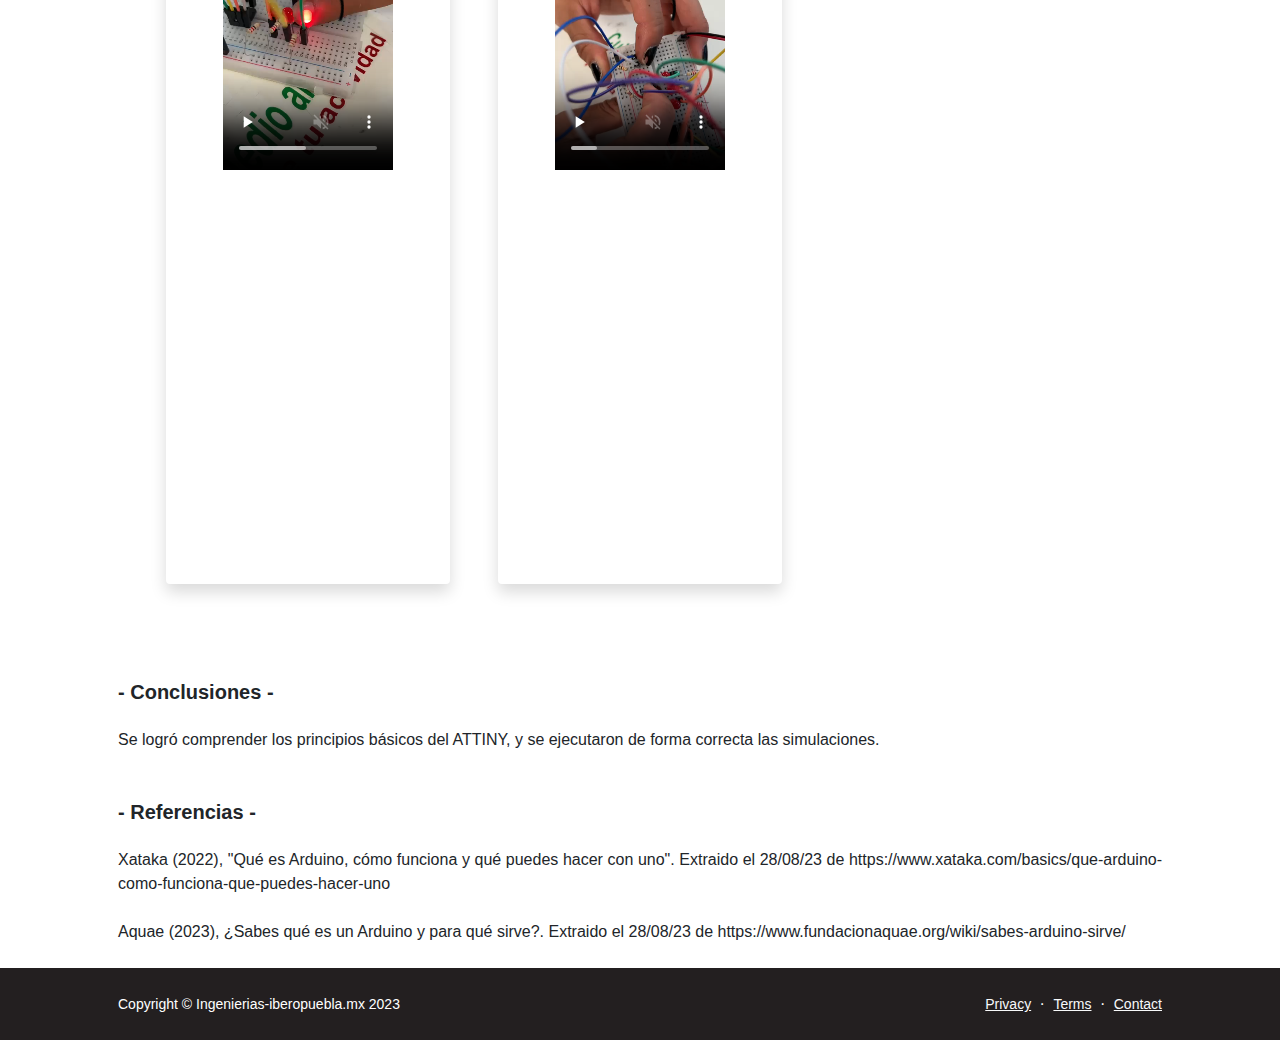
<file: practica3/index.html>
<!DOCTYPE html>
<html lang="en">
    <head>
        <meta charset="utf-8" />
        <meta name="viewport" content="width=device-width, initial-scale=1, shrink-to-fit=no" />
        <meta name="description" content="" />
        <meta name="author" content="" />
        <title>Práctica 3 | Ibero Puebla</title>
        <!-- Favicon-->
        <link rel="icon" type="image/x-icon" href="assets/favicon.ico" />
        <!-- Bootstrap icons-->
        <link href="https://cdn.jsdelivr.net/npm/bootstrap-icons@1.5.0/font/bootstrap-icons.css" rel="stylesheet" />
        <!-- Core theme CSS (includes Bootstrap)-->
        <link href="css/styles.css" rel="stylesheet" />
    </head>
    <body class="d-flex flex-column h-100">
        <main class="flex-shrink-0">
            <!-- Navigation-->
            <nav class="navbar navbar-expand-lg navbar-dark bg-dark fixed-top">
                <div class="container px-5">
                    <a class="navbar-brand">Menu</a>
                    <button class="navbar-toggler" type="button" data-bs-toggle="collapse" data-bs-target="#navbarSupportedContent" aria-controls="navbarSupportedContent" aria-expanded="false" aria-label="Toggle navigation"><span class="navbar-toggler-icon"></span></button>
                    <div class="collapse navbar-collapse" id="navbarSupportedContent">
                        <ul class="navbar-nav ms-auto mb-2 mb-lg-0">
                            <li class="nav-item"><a class="nav-link" href="../index.html">Home</a></li>                    
                            <li class="nav-item"><a class="nav-link" href="../index.html#resumen">Acerca de mi</a></li>
                            <li class="nav-item"><a class="nav-link" href="../index.html#practicas">Prácticas</a></li>
                        </ul>
                    </div>
                </div>
            </nav>

            <!-- Seccion TITULO de Portafolio-->
            <header class="bg-primary py-2 mt-6">
                <div class="container px-5">
                    <div class="row gx-5 align-items-center justify-content-center">
                        <div class="col-lg-8 col-xl-7 col-xxl-6">
                            <div class="my-5 text-center text-xl-start">
                                <h1 class="display-6 fw-bolder text-white mb-2">Portafolio de Actividades</h1>
                                <h1 class="display-8 fw-bolder text-white mb-2">Laboratorio de Elementos Programables</h1>
                                <p id="resumen" class="display-8 fw-normal text-white-50 mb-4">Departamento de Ciencias e Ingenierías | Universidad Iberoamericana Puebla, México.</p>
                            </div>
                        </div>
                    </div>
                </div>
            </header>

            <!-- Seccion TITULO de la Práctica-->
            <section class="py-3" id="scroll-target">
                <div class="container px-5 my-2">
                    <!-- Post header-->
                    <header class="mb-4">
                        <!-- Post title-->
                        <h1 class="fw-bolder mb-1">Práctica 3: ATTINY</h1>

                        <!-- ETIQUETA DE ALUMNO (Hacer una por cada alumno)-->
                        <img class="img-fluid rounded-circle" width="50px" src="../assets/diego.png" alt="..." />
                        <div class="ms-2">
                            <div class="fw-bold">Diego Rodríguez Orozco</div>
                            <div class="text-muted">Ing. Sistemas Computacionales</div>
                            </div>
                        <!--Aqui termina etiqueta de alumno-->

                        <div class="text-muted fst-italic mt-2 mb-2">Fecha: Septiembre 22, 2023</div>
                        <!-- ETIQUETAS O TOPICOS IMPORTANTES DE LA PRACTICA-->
                        <a class="badge bg-primary text-decoration-none link-light" >ATTINY</a>
                        <a class="badge bg-primary text-decoration-none link-light" >Electrónica</a>

                    </header>
                </div>
            </section>

            <!-- Seccion de CONTENIDO de la Práctica-->
            <section>
                <div class="container px-5">

                    <figure class="mb-4"><img class="img-fluid rounded" width="600" src="img/ATTINY85.jpg" alt="..." /></figure>
                                
                    <p id="resumen">
                        <h2 class="fw-bolder mb-4 mt-5 fs-5" >- Resumen -</h2>
                        <p class="fs-6 mb-4">El objetivo de esta práctica, es configurar y elaborar ejercicios de un ATTINY85 para así comprender su funcionamiento y entender las diferentes capacidades que tiene un microcontrolador.</p>
                        
                        <p id="intro">
                        <h2 class="fw-bolder mb-4 mt-5 fs-5" >- Introducción -</h2>
                        <p class="fs-6 mb-4">El ATtiny85 es un microcontrolador de 8 bits de la familia AVR desarrollado por la empresa Atmel, que ahora forma parte de Microchip Technology. Este pequeño pero poderoso dispositivo se ha convertido en una herramienta esencial en el mundo de la electrónica y la programación debido a su tamaño compacto, bajo consumo de energía y versatilidad en una amplia gama de aplicaciones.</p>

                        <p class="fs-6 mb-4">A pesar de su diminuto tamaño, el ATtiny85 es capaz de realizar una variedad de tareas, desde controlar dispositivos electrónicos simples hasta ejecutar complejas operaciones de procesamiento de datos. Con un tamaño de encapsulado DIP de 8 pines y una amplia gama de periféricos y características, este microcontrolador se ha ganado la admiración de los entusiastas de la electrónica y los ingenieros por igual.</p>
                        
                        <p id="materiales">
                        <h2 class="fw-bolder mb-4 mt-5 fs-5" >- Materiales -</h2>
                        <ul>
                            <li>
                                <p class="fs-6 mb-4">Protoboard</p>
                            </li>
                            <li>
                                <p class="fs-6 mb-4">LED's</p>
                            </li>
                            <li>
                                <p class="fs-6 mb-4">Potenciómetro</p>
                            </li>
                            <li>
                                <p class="fs-6 mb-4">Protoboard</p>
                            </li>
                            <li>
                                <p class="fs-6 mb-4">ATtiny85</p>
                            </li>
                            <li>
                                <p class="fs-6 mb-4">Servo motores</p>
                            </li>
                        </ul>
                        
                        <p id="desarrollo">
                        <h2 class="fw-bolder mb-4 mt-5 fs-5">- Desarrollo -</h2>
                        <p class="fs-6 mb-4">En esta actividad, el maestro nos proporcionó una carpeta en Tinkercad que contenía circuitos que debíamos recrear físicamente utilizando un protoboard y componentes electrónicos. El procedimiento consistía principalmente en comprender el circuito y simularlo antes de ensamblar el circuito y cargar el código en el ATTINY85.</p>
                        
                        
                            <p id="simulacion">
                            <h1 class="fw-bolder2 mb-4 mt-5 fs-5">Simulación</h1>
                            <p class="fs-6 mb-4">Se simularon los circuitos en Thinkercad.</p>
                            <figure class="mb-4" align="center"><img class="img-fluid rounded"  width="800" src="img/Captura de pantalla 2023-09-23 193732.png" alt="..." /></figure>
                    
                        <p id="resultados">
                        <h2 class="fw-bolder mb-4 mt-5 fs-5">- Resultados -</h2>
                            <p class="fs-6 mb-4">Después de analizar la simulación, se ejecutó de forma correcta los circuitos con la funcionalidad requerida.</p>
                        
                        <section id="practicas">
                                <div class="container px-5 my-2">
                                    <h2 class="fw-bolder fs-5 mb-4">Reportes de Prácticas:</h2>
                                    <div class="row gx-5">

                                    <!-- Ejemplo 0 -->
                                        <div class="col-lg-4 mb-5">
                                            <div class="card h-100 shadow border-0">
                                                <div class="card-body px-4">
                                                    <h5 class="card-title mt-3 mb-1">0_Arduino UNO as ISP</h5>
                                                </div>
                                                <center>
                                                    <video width="60%" controls muted muted>
                                                        <source src="videos/Ejercicio 1 Práctica 3.mp4" type="video/mp4">
                                                    </video>   
                                                </center>                                 
                                        
                                                <center>
                                                    <iframe
                                                    src="https://carbon.now.sh/embed?bg=rgba%28171%2C184%2C195%2C0%29&t=seti&wt=none&l=auto&width=680&ds=true&dsyoff=20px&dsblur=68px&wc=true&wa=true&pv=56px&ph=56px&ln=false&fl=1&fm=Hack&fs=14px&lh=133%25&si=false&es=2x&wm=false&code=%252F%252F**************************************%250A%252F%252F%2520Arduino%2520uno%2520vacio%252C%2520solo%2520alimentaci%25C3%25B3n%250A%252F%252F**************************************%250A%250Avoid%2520setup%28%29%257B%250A%257D%250A%250Avoid%2520loop%28%29%257B%250A%257D%250A%2520%2520return%2520go%28f%252C%2520seed%252C%2520%255B%255D%29%250A%257D"
                                                    style="width: 300px; height: 400px; border:0; transform: scale(1); overflow:hidden;padding-bottom: 20px;"
                                                    sandbox="allow-scripts allow-same-origin">
                                                    </iframe>
                                                </center>
                                            </div>
                                        </div>

                                    <!-- Ejemplo 1 -->
                                        <div class="col-lg-4 mb-5">
                                            <div class="card h-100 shadow border-0">
                                                <div class="card-body px-4">
                                                    <h5 class="card-title mt-3 mb-1">1_Attiny Blink</h5>
                                                </div>
                                                <center>
                                                    <video width="60%" controls muted>
                                                        <source src="videos/Ejercicio 1 Práctica 3.mp4" type="video/mp4">
                                                    </video>   
                                                </center>                                 
                                        
                                                <center>
                                                    <iframe
                                                    src="https://carbon.now.sh/embed?bg=rgba%28171%2C184%2C195%2C0%29&t=seti&wt=none&l=auto&width=680&ds=true&dsyoff=20px&dsblur=68px&wc=true&wa=true&pv=56px&ph=56px&ln=false&fl=1&fm=Hack&fs=14px&lh=133%25&si=false&es=2x&wm=false&code=%252F%252F%2520Codigo%2520Attiny85%250A%252F%252F%250Avoid%2520setup%28%29%250A%257B%250A%2520%2520pinMode%283%252C%2520OUTPUT%29%253B%250A%257D%250A%250Avoid%2520loop%28%29%250A%257B%250A%2520%2520digitalWrite%283%252C%2520HIGH%29%253B%250A%2520%2520delay%281000%29%253B%250A%2520%2520digitalWrite%283%252C%2520LOW%29%253B%250A%2520%2520delay%281000%29%253B%250A%257D"
                                                    style="width: 300px; height: 400px; border:0; transform: scale(1); overflow:hidden;padding-bottom: 20px;"
                                                    sandbox="allow-scripts allow-same-origin">
                                                    </iframe>
                                                </center>
                                            </div>
                                        </div>
                   
                                    <!-- Ejemplo 2 -->
                                    <div class="col-lg-4 mb-5">
                                        <div class="card h-100 shadow border-0">
                                            <div class="card-body px-4">
                                                <h5 class="card-title mt-3 mb-1">2_Attiny Digital HIGH</h5>
                                            </div>
                                            <center>
                                                <video width="60%" controls muted>
                                                    <source src="videos/Ejercicio 2 práctica 3.mp4" type="video/mp4">
                                                </video>   
                                            </center>                                 
                                    
                                            <center>
                                                <iframe
                                                src="https://carbon.now.sh/embed?bg=rgba%28171%2C184%2C195%2C0%29&t=seti&wt=none&l=auto&width=680&ds=true&dsyoff=20px&dsblur=68px&wc=true&wa=true&pv=56px&ph=56px&ln=false&fl=1&fm=Hack&fs=14px&lh=133%25&si=false&es=2x&wm=false&code=%252F%252F%2520Codigo%2520Attiny85%250A%252F%252F%250Avoid%2520setup%28%29%250A%257B%250A%2520%2520pinMode%283%252C%2520OUTPUT%29%253B%250A%257D%250A%250Avoid%2520loop%28%29%250A%257B%250A%2520%2520digitalWrite%283%252C%2520HIGH%29%253B%250A%257D"
                                                style="width: 300px; height: 400px; border:0; transform: scale(1); overflow:hidden;padding-bottom: 20px;"
                                                sandbox="allow-scripts allow-same-origin">
                                                </iframe>
                                            </center>
                                        </div>
                                    </div>
                                    

                                    <!-- Ejemplo 3 -->
                                    <div class="col-lg-4 mb-5">
                                        <div class="card h-100 shadow border-0">
                                            <div class="card-body px-4">
                                                <h5 class="card-title mt-3 mb-1">3_Attiny Digital LOW</h5>
                                            </div>
                                            <center>
                                                <video width="60%" controls muted>
                                                    <source src="videos/Practica 3 ejercicio 3.mp4" type="video/mp4">
                                                </video>   
                                            </center>                                 
                                    
                                            <center>
                                                <iframe
                                                src="https://carbon.now.sh/embed?bg=rgba%28171%2C184%2C195%2C0%29&t=seti&wt=none&l=auto&width=680&ds=true&dsyoff=20px&dsblur=68px&wc=true&wa=true&pv=56px&ph=56px&ln=false&fl=1&fm=Hack&fs=14px&lh=133%25&si=false&es=2x&wm=false&code=%252F%252F%2520Codigo%2520Attiny85%250A%252F%252F%250Avoid%2520setup%28%29%250A%257B%250A%2520%2520pinMode%283%252C%2520OUTPUT%29%253B%250A%257D%250A%250Avoid%2520loop%28%29%250A%257B%250A%2520%2520digitalWrite%283%252C%2520HIGH%29%253B%250A%257D"
                                                style="width: 300px; height: 400px; border:0; transform: scale(1); overflow:hidden;padding-bottom: 20px;"
                                                sandbox="allow-scripts allow-same-origin">
                                                </iframe>
                                            </center>
                                        </div>
                                    </div>

                                    <!-- Ejemplo 4-->
                                    <div class="col-lg-4 mb-5">
                                        <div class="card h-100 shadow border-0">
                                            <div class="card-body px-4">
                                                <h5 class="card-title mt-3 mb-1">4_Attiny Digital Delay</h5>
                                            </div>
                                            <center>
                                                <video width="60%" controls muted>
                                                    <source src="videos/Ejercicio 4 practica 3.mp4" type="video/mp4">
                                                </video>   
                                            </center>                                 
                                    
                                            <center>
                                                <iframe
                                                src="https://carbon.now.sh/embed?bg=rgba%28171%2C184%2C195%2C0%29&t=seti&wt=none&l=auto&width=680&ds=true&dsyoff=20px&dsblur=68px&wc=true&wa=true&pv=56px&ph=56px&ln=false&fl=1&fm=Hack&fs=14px&lh=133%25&si=false&es=2x&wm=false&code=%252F%252F%2520Codigo%2520Attiny85%250A%252F%252F%250Avoid%2520setup%28%29%250A%257B%250A%2520%2520pinMode%283%252C%2520OUTPUT%29%253B%250A%257D%250A%250Avoid%2520loop%28%29%250A%257B%250A%2520%2520digitalWrite%283%252C%2520HIGH%29%253B%250A%2520%2520delay%28200%29%253B%250A%2520%2520digitalWrite%283%252C%2520LOW%29%253B%250A%2520%2520delay%28200%29%253B%250A%257D"
                                                style="width: 300px; height: 400px; border:0; transform: scale(1); overflow:hidden;padding-bottom: 20px;"
                                                sandbox="allow-scripts allow-same-origin">
                                                </iframe>
                                            </center>
                                        </div>
                                    </div>

                                    <!-- Ejemplo 5-->
                                    <div class="col-lg-4 mb-5">
                                        <div class="card h-100 shadow border-0">
                                            <div class="card-body px-4">
                                                <h5 class="card-title mt-3 mb-1">5_Attiny 2 LEDs Delay</h5>
                                            </div>
                                            <center>
                                                <video width="60%" controls muted>
                                                    <source src="videos/Ejercicio 5 práctica 3.mp4" type="video/mp4">
                                                </video>   
                                            </center>                                 
                                    
                                            <center>
                                                <iframe
                                                src="https://carbon.now.sh/embed?bg=rgba%28171%2C184%2C195%2C0%29&t=seti&wt=none&l=auto&width=680&ds=true&dsyoff=20px&dsblur=68px&wc=true&wa=true&pv=56px&ph=56px&ln=false&fl=1&fm=Hack&fs=14px&lh=133%25&si=false&es=2x&wm=false&code=%252F%252F%2520Codigo%2520Attiny85%250A%252F%252F%250Avoid%2520setup%28%29%250A%257B%250A%2520%2520pinMode%283%252C%2520OUTPUT%29%253B%250A%2520%2520pinMode%284%252C%2520OUTPUT%29%253B%250A%257D%250A%250Avoid%2520loop%28%29%250A%257B%250A%2520%2520digitalWrite%283%252C%2520HIGH%29%253B%250A%2520%2520delay%28300%29%253B%250A%2520%2520digitalWrite%283%252C%2520LOW%29%253B%250A%2520%2520delay%28300%29%253B%250A%2520%2520digitalWrite%284%252C%2520HIGH%29%253B%250A%2520%2520delay%28300%29%253B%250A%2520%2520digitalWrite%284%252C%2520LOW%29%253B%250A%2520%2520delay%28300%29%253B%250A%257D"
                                                style="width: 300px; height: 400px; border:0; transform: scale(1); overflow:hidden;padding-bottom: 20px;"
                                                sandbox="allow-scripts allow-same-origin">
                                                </iframe>
                                            </center>
                                        </div>
                                    </div>

                                    <!-- Ejemplo 6-->
                                    <div class="col-lg-4 mb-5">
                                        <div class="card h-100 shadow border-0">
                                            <div class="card-body px-4">
                                                <h5 class="card-title mt-3 mb-1"> 6_Attiny 3 LEDs Delay  </h5>
                                            </div>
                                            <center>
                                                <video width="60%" controls muted>
                                                    <source src="videos/Ejercicio 6 practica 3.mp4" type="video/mp4">
                                                </video>   
                                            </center>                                 
                                    
                                            <center>
                                                <iframe
                                                src="https://carbon.now.sh/embed?bg=rgba%28171%2C184%2C195%2C0%29&t=seti&wt=none&l=auto&width=680&ds=true&dsyoff=20px&dsblur=68px&wc=true&wa=true&pv=56px&ph=56px&ln=false&fl=1&fm=Hack&fs=14px&lh=133%25&si=false&es=2x&wm=false&code=%252F%252F%2520Codigo%2520Attiny85%250A%252F%252F%250Avoid%2520setup%28%29%250A%257B%250A%2520%2520pinMode%280%252C%2520OUTPUT%29%253B%250A%2520%2520pinMode%281%252C%2520OUTPUT%29%253B%250A%2520%2520pinMode%282%252C%2520OUTPUT%29%253B%250A%257D%250A%250Avoid%2520loop%28%29%250A%257B%250A%2520%2520digitalWrite%280%252C%2520HIGH%29%253B%250A%2520%2520digitalWrite%281%252C%2520LOW%29%253B%250A%2520%2520digitalWrite%282%252C%2520LOW%29%253B%250A%2520%2520delay%28300%29%253B%250A%2520%2520digitalWrite%280%252C%2520HIGH%29%253B%250A%2520%2520digitalWrite%281%252C%2520HIGH%29%253B%250A%2520%2520digitalWrite%282%252C%2520LOW%29%253B%250A%2520%2520delay%28300%29%253B%250A%2520%2520digitalWrite%280%252C%2520HIGH%29%253B%250A%2520%2520digitalWrite%281%252C%2520HIGH%29%253B%250A%2520%2520digitalWrite%282%252C%2520HIGH%29%253B%250A%2520%2520delay%28300%29%253B%250A%2520%2520digitalWrite%280%252C%2520LOW%29%253B%250A%2520%2520digitalWrite%281%252C%2520LOW%29%253B%250A%2520%2520digitalWrite%282%252C%2520LOW%29%253B%250A%2520%2520delay%28300%29%253B%250A%257D"
                                                style="width: 300px; height: 400px; border:0; transform: scale(1); overflow:hidden;padding-bottom: 20px;"
                                                sandbox="allow-scripts allow-same-origin">
                                                </iframe>
                                            </center>
                                        </div>
                                    </div>

                                    <!-- Ejemplo 7-->
                                    <div class="col-lg-4 mb-5">
                                        <div class="card h-100 shadow border-0">
                                            <div class="card-body px-4">
                                                <h5 class="card-title mt-3 mb-1">7_Attiny Digital Input</h5>
                                            </div>
                                            <center>
                                                <video width="60%" controls muted>
                                                    <source src="videos/Ejercicio 7 práctica 3.mp4" type="video/mp4">
                                                </video>   
                                            </center>                                 
                                    
                                            <center>
                                                <iframe
                                                src="https://carbon.now.sh/embed?bg=rgba%28171%2C184%2C195%2C0%29&t=seti&wt=none&l=auto&width=680&ds=true&dsyoff=20px&dsblur=68px&wc=true&wa=true&pv=56px&ph=56px&ln=false&fl=1&fm=Hack&fs=14px&lh=133%25&si=false&es=2x&wm=false&code=%252F%252F%2520Codigo%2520Attiny85%250A%252F%252F%250Avoid%2520setup%28%29%250A%257B%250A%2520%2520pinMode%283%252C%2520OUTPUT%29%253B%250A%2520%2520pinMode%284%252C%2520INPUT%29%253B%250A%257D%250A%250Avoid%2520loop%28%29%250A%257B%250A%2520%2520digitalWrite%283%252C%2520digitalRead%284%29%29%253B%250A%257D"
                                                style="width: 300px; height: 400px; border:0; transform: scale(1); overflow:hidden;padding-bottom: 20px;"
                                                sandbox="allow-scripts allow-same-origin">
                                                </iframe>
                                            </center>
                                        </div>
                                    </div>

                                    <!-- Ejemplo 8-->
                                    <div class="col-lg-4 mb-5">
                                        <div class="card h-100 shadow border-0">
                                            <div class="card-body px-4">
                                                <h5 class="card-title mt-3 mb-1">8_Attiny Digital Input IF-ELSE</h5>
                                            </div>
                                            <center>
                                                <video width="60%" controls muted>
                                                    <source src="videos/8 y 9 práctica 3.mp4" type="video/mp4">
                                                </video>   
                                            </center>                                 
                                    
                                            <center>
                                                <iframe
                                                src="https://carbon.now.sh/embed?bg=rgba%28171%2C184%2C195%2C0%29&t=seti&wt=none&l=auto&width=680&ds=true&dsyoff=20px&dsblur=68px&wc=true&wa=true&pv=56px&ph=56px&ln=false&fl=1&fm=Hack&fs=14px&lh=133%25&si=false&es=2x&wm=false&code=%252F%252F%2520Codigo%2520Attiny85%250A%252F%252F%250Avoid%2520setup%28%29%250A%257B%250A%2520%2520pinMode%283%252C%2520OUTPUT%29%253B%250A%2520%2520pinMode%284%252C%2520INPUT%29%253B%250A%257D%250A%250Avoid%2520loop%28%29%250A%257B%250A%2520%2520if%28digitalRead%284%29%253D%253DHIGH%29%257B%250A%2520%2520%2520%2520digitalWrite%283%252CHIGH%29%253B%250A%2520%2520%257D%250A%2520%2520else%257B%250A%2520%2520%2520%2520digitalWrite%283%252CLOW%29%253B%250A%2520%2520%257D%250A%257D"
                                                style="width: 300px; height: 400px; border:0; transform: scale(1); overflow:hidden;padding-bottom: 20px;"
                                                sandbox="allow-scripts allow-same-origin">
                                                </iframe>
                                            </center>
                                        </div>
                                    </div>

                                    <!-- Ejemplo 9-->
                                    <div class="col-lg-4 mb-5">
                                        <div class="card h-100 shadow border-0">
                                            <div class="card-body px-4">
                                                <h5 class="card-title mt-3 mb-1">9_Attiny Digital Input IF variables</h5>
                                            </div>
                                            <center>
                                                <video width="60%" controls muted>
                                                    <source src="videos/8 y 9 práctica 3.mp4" type="video/mp4">
                                                </video>   
                                            </center>                                 
                                    
                                            <center>
                                                <iframe
                                                src="https://carbon.now.sh/embed?bg=rgba%28171%2C184%2C195%2C0%29&t=seti&wt=none&l=auto&width=680&ds=true&dsyoff=20px&dsblur=68px&wc=true&wa=true&pv=56px&ph=56px&ln=false&fl=1&fm=Hack&fs=14px&lh=133%25&si=false&es=2x&wm=false&code=%252F%252F%2520Codigo%2520Attiny85%250A%252F%252F%250Aint%2520boton%253DLOW%253B%250A%250Avoid%2520setup%28%29%250A%257B%250A%2520%2520pinMode%283%252C%2520OUTPUT%29%253B%250A%2520%2520pinMode%284%252C%2520INPUT%29%253B%250A%257D%250A%250Avoid%2520loop%28%29%250A%257B%250A%2520%2520boton%253DdigitalRead%284%29%253B%250A%2520%2520%250A%2520%2520if%28boton%253D%253DHIGH%29%257B%250A%2520%2520%2520%2520digitalWrite%283%252CHIGH%29%253B%250A%2520%2520%257D%250A%2520%2520else%257B%250A%2520%2520%2520%2520digitalWrite%283%252CLOW%29%253B%250A%2520%2520%257D%250A%257D"
                                                style="width: 300px; height: 400px; border:0; transform: scale(1); overflow:hidden;padding-bottom: 20px;"
                                                sandbox="allow-scripts allow-same-origin">
                                                </iframe>
                                            </center>
                                        </div>
                                    </div>

                                    <!-- Ejemplo 10-->
                                    <div class="col-lg-4 mb-5">
                                        <div class="card h-100 shadow border-0">
                                            <div class="card-body px-4">
                                                <h5 class="card-title mt-3 mb-1">10_Attiny Digital Input OR</h5>
                                            </div>
                                            <center>
                                                <video width="60%" controls muted>
                                                    <source src="videos/Ejercicio 10 práctica 3 .mp4" type="video/mp4">
                                                </video>   
                                            </center>                                 
                                    
                                            <center>
                                                <iframe
                                                src="https://carbon.now.sh/embed?bg=rgba%28171%2C184%2C195%2C0%29&t=seti&wt=none&l=auto&width=680&ds=true&dsyoff=20px&dsblur=68px&wc=true&wa=true&pv=56px&ph=56px&ln=false&fl=1&fm=Hack&fs=14px&lh=133%25&si=false&es=2x&wm=false&code=%252F%252F%2520Codigo%2520Attiny85%250A%252F%252F%250Aint%2520boton1%253DLOW%253B%250Aint%2520boton2%253DLOW%253B%250A%250Avoid%2520setup%28%29%250A%257B%250A%2520%2520pinMode%283%252C%2520INPUT%29%253B%250A%2520%2520pinMode%284%252C%2520INPUT%29%253B%250A%2520%2520pinMode%282%252C%2520OUTPUT%29%253B%250A%2520%2520%250A%257D%250A%250Avoid%2520loop%28%29%250A%257B%250A%2520%2520boton1%253DdigitalRead%284%29%253B%250A%2520%2520boton2%253DdigitalRead%283%29%253B%250A%2520%2520%250A%2520%2520if%28boton1%253D%253DHIGH%2520%257C%257C%2520boton2%253D%253DHIGH%2520%2520%29%257B%250A%2520%2520%2520%2520digitalWrite%282%252CHIGH%29%253B%250A%2520%2520%257D%250A%2520%2520else%257B%250A%2520%2520%2520%2520digitalWrite%282%252CLOW%29%253B%250A%2520%2520%257D%250A%257D"
                                                style="width: 300px; height: 400px; border:0; transform: scale(1); overflow:hidden;padding-bottom: 20px;"
                                                sandbox="allow-scripts allow-same-origin">
                                                </iframe>
                                            </center>
                                        </div>
                                    </div>

                                    <!-- Ejemplo 11-->
                                    <div class="col-lg-4 mb-5">
                                        <div class="card h-100 shadow border-0">
                                            <div class="card-body px-4">
                                                <h5 class="card-title mt-3 mb-1">11_Attiny Digital Input AND</h5>
                                            </div>
                                            <center>
                                                <video width="60%" controls muted>
                                                    <source src="videos/Ejercicio 11 práctica 3.mp4" type="video/mp4">
                                                </video>   
                                            </center>                                 
                                    
                                            <center>
                                                <iframe
                                                src="https://carbon.now.sh/embed?bg=rgba%28171%2C184%2C195%2C0%29&t=seti&wt=none&l=auto&width=680&ds=true&dsyoff=20px&dsblur=68px&wc=true&wa=true&pv=56px&ph=56px&ln=false&fl=1&fm=Hack&fs=14px&lh=133%25&si=false&es=2x&wm=false&code=%252F%252F%2520Codigo%2520Attiny85%250A%252F%252F%250Aint%2520boton1%253DLOW%253B%250Aint%2520boton2%253DLOW%253B%250A%250Avoid%2520setup%28%29%250A%257B%250A%2520%2520pinMode%283%252C%2520INPUT%29%253B%250A%2520%2520pinMode%284%252C%2520INPUT%29%253B%250A%2520%2520pinMode%282%252C%2520OUTPUT%29%253B%250A%2520%2520%250A%257D%250A%250Avoid%2520loop%28%29%250A%257B%250A%2520%2520boton1%253DdigitalRead%284%29%253B%250A%2520%2520boton2%253DdigitalRead%283%29%253B%250A%2520%2520%250A%2520%2520if%28boton1%253D%253DHIGH%2520%2526%2526%2520boton2%253D%253DHIGH%2520%2520%29%257B%250A%2520%2520%2520%2520digitalWrite%282%252CHIGH%29%253B%250A%2520%2520%257D%250A%2520%2520else%257B%250A%2520%2520%2520%2520digitalWrite%282%252CLOW%29%253B%250A%2520%2520%257D%250A%257D"
                                                style="width: 300px; height: 400px; border:0; transform: scale(1); overflow:hidden;padding-bottom: 20px;"
                                                sandbox="allow-scripts allow-same-origin">
                                                </iframe>
                                            </center>
                                        </div>
                                    </div>

                                    <!-- Ejemplo 12-->
                                    <div class="col-lg-4 mb-5">
                                        <div class="card h-100 shadow border-0">
                                            <div class="card-body px-4">
                                                <h5 class="card-title mt-3 mb-1">12_Attiny Contador + 3 LEDs</h5>
                                            </div>
                                            <center>
                                                <video width="60%" controls muted>
                                                    <source src="videos/Ejercicio 12 práctica 3.mp4" type="video/mp4">
                                                </video>   
                                            </center>                                 
                                    
                                            <center>
                                                <iframe
                                                src="https://carbon.now.sh/embed?bg=rgba%28171%2C184%2C195%2C0%29&t=seti&wt=none&l=auto&width=680&ds=true&dsyoff=20px&dsblur=68px&wc=true&wa=true&pv=56px&ph=56px&ln=false&fl=1&fm=Hack&fs=14px&lh=133%25&si=false&es=2x&wm=false&code=%252F%252F%2520Codigo%2520Attiny85%250A%252F%252F%250A%250Aint%2520contador%253D0%253B%250A%2520%2520%250Avoid%2520setup%28%29%250A%257B%250A%2520%2520pinMode%280%252C%2520OUTPUT%29%253B%250A%2520%2520pinMode%281%252C%2520OUTPUT%29%253B%250A%2520%2520pinMode%282%252C%2520OUTPUT%29%253B%250A%2520%2520pinMode%283%252C%2520INPUT%29%253B%250A%257D%250A%250Avoid%2520loop%28%29%250A%257B%250A%2520%2520if%28digitalRead%283%29%253D%253DHIGH%29%257B%250A%2520%2520%2520%2520contador%252B%252B%253B%250A%2520%2520%257D%250A%2520%2520%250A%2520%2520if%28contador%253E3%29%257B%250A%2520%2520%2520%2520contador%253D0%253B%250A%2520%2520%257D%250A%2520%2520%250A%2520%2520if%28contador%253D%253D0%29%257B%250A%2520%2520%2509digitalWrite%280%252C%2520LOW%29%253B%250A%2520%2520%2509digitalWrite%281%252C%2520LOW%29%253B%250A%2520%2520%2509digitalWrite%282%252C%2520LOW%29%253B%250A%2520%2520%257D%250A%2520%2520else%2520if%28contador%253D%253D1%29%257B%250A%2520%2520%2509digitalWrite%280%252C%2520HIGH%29%253B%250A%2520%2520%2509digitalWrite%281%252C%2520LOW%29%253B%250A%2520%2520%2509digitalWrite%282%252C%2520LOW%29%253B%250A%2520%2520%257D%250A%2520%2520else%2520if%28contador%253D%253D2%29%257B%250A%2520%2520%2509digitalWrite%280%252C%2520HIGH%29%253B%250A%2520%2520%2509digitalWrite%281%252C%2520HIGH%29%253B%250A%2520%2520%2509digitalWrite%282%252C%2520LOW%29%253B%250A%2520%2520%257D%250A%2520%2520else%2520if%28contador%253D%253D3%29%257B%250A%2520%2520%2509digitalWrite%280%252C%2520HIGH%29%253B%250A%2520%2520%2509digitalWrite%281%252C%2520HIGH%29%253B%250A%2520%2520%2509digitalWrite%282%252C%2520HIGH%29%253B%250A%2520%2520%257D%250A%2520%2520%250A%2520%2520delay%28500%29%253B%250A%257D"
                                                style="width: 300px; height: 400px; border:0; transform: scale(1); overflow:hidden;padding-bottom: 20px;"
                                                sandbox="allow-scripts allow-same-origin">
                                                </iframe>
                                            </center>
                                        </div>
                                    </div>

                                    <!-- Ejemplo 13-->
                                    <div class="col-lg-4 mb-5">
                                        <div class="card h-100 shadow border-0">
                                            <div class="card-body px-4">
                                                <h5 class="card-title mt-3 mb-1">13_Attiny Contador + - 3 LEDs</h5>
                                            </div>
                                            <center>
                                                <video width="60%" controls muted>
                                                    <source src="videos/Ejercicio 13 práctica 3.mp4" type="video/mp4">
                                                </video>   
                                            </center>                                 
                                    
                                            <center>
                                                <iframe
                                                src="https://carbon.now.sh/embed?bg=rgba%28171%2C184%2C195%2C0%29&t=seti&wt=none&l=auto&width=680&ds=true&dsyoff=20px&dsblur=68px&wc=true&wa=true&pv=56px&ph=56px&ln=false&fl=1&fm=Hack&fs=14px&lh=133%25&si=false&es=2x&wm=false&code=%252F%252F%2520Codigo%2520Attiny85%250A%252F%252F%250A%250Aint%2520contador%253D0%253B%250A%2520%2520%250Avoid%2520setup%28%29%250A%257B%250A%2520%2520pinMode%280%252C%2520OUTPUT%29%253B%250A%2520%2520pinMode%281%252C%2520OUTPUT%29%253B%250A%2520%2520pinMode%282%252C%2520OUTPUT%29%253B%250A%2520%2520pinMode%283%252C%2520INPUT%29%253B%250A%2520%2520pinMode%284%252C%2520INPUT%29%253B%250A%257D%250A%250Avoid%2520loop%28%29%250A%257B%250A%2520%2520if%28digitalRead%283%29%253D%253DHIGH%29%257B%250A%2520%2520%2520%2520contador%252B%252B%253B%250A%2520%2520%257D%250A%2520%2520%250A%2520%2520if%28digitalRead%284%29%253D%253DHIGH%29%257B%250A%2520%2520%2520%2520contador--%253B%250A%2520%2520%257D%250A%2520%2520%250A%2520%2520if%28contador%253E3%29%257B%250A%2520%2520%2520%2520contador%253D3%253B%250A%2520%2520%257D%250A%2520%2520%250A%2520%2520if%28contador%253C0%29%257B%250A%2520%2520%2520%2520contador%253D0%253B%250A%2520%2520%257D%250A%2520%2520%250A%2520%2520if%28contador%253D%253D0%29%257B%250A%2520%2520%2509digitalWrite%280%252C%2520LOW%29%253B%250A%2520%2520%2509digitalWrite%281%252C%2520LOW%29%253B%250A%2520%2520%2509digitalWrite%282%252C%2520LOW%29%253B%250A%2520%2520%257D%250A%2520%2520else%2520if%28contador%253D%253D1%29%257B%250A%2520%2520%2509digitalWrite%280%252C%2520HIGH%29%253B%250A%2520%2520%2509digitalWrite%281%252C%2520LOW%29%253B%250A%2520%2520%2509digitalWrite%282%252C%2520LOW%29%253B%250A%2520%2520%257D%250A%2520%2520else%2520if%28contador%253D%253D2%29%257B%250A%2520%2520%2509digitalWrite%280%252C%2520HIGH%29%253B%250A%2520%2520%2509digitalWrite%281%252C%2520HIGH%29%253B%250A%2520%2520%2509digitalWrite%282%252C%2520LOW%29%253B%250A%2520%2520%257D%250A%2520%2520else%2520if%28contador%253D%253D3%29%257B%250A%2520%2520%2509digitalWrite%280%252C%2520HIGH%29%253B%250A%2520%2520%2509digitalWrite%281%252C%2520HIGH%29%253B%250A%2520%2520%2509digitalWrite%282%252C%2520HIGH%29%253B%250A%2520%2520%257D%250A%2520%2520%250A%2520%2520delay%28500%29%253B%250A%257D"
                                                style="width: 300px; height: 400px; border:0; transform: scale(1); overflow:hidden;padding-bottom: 20px;"
                                                sandbox="allow-scripts allow-same-origin">
                                              </iframe>
                                            </center>
                                        </div>
                                    </div>
                                    
                                    
                            </div>
                        </section>

                        <p id="conclusiones">
                        <h2 class="fw-bolder mb-4 mt-5 fs-5">- Conclusiones -</h2>
                        <p class="fs-6 mb-4">Se logró comprender los principios básicos del ATTINY, y se ejecutaron de forma correcta las simulaciones.</p>                        

                        <p id="referencias">
                        <h2 class="fw-bolder mb-4 mt-5 fs-5">- Referencias -</h2>
                        <p class="fs-6 mb-4">Xataka (2022), "Qué es Arduino, cómo funciona y qué puedes hacer con uno". Extraido el 28/08/23 de 
                                            https://www.xataka.com/basics/que-arduino-como-funciona-que-puedes-hacer-uno</p>
                        <p class="fs-6 mb-4">Aquae (2023), ¿Sabes qué es un Arduino y para qué sirve?. Extraido el 28/08/23 de 
                                            https://www.fundacionaquae.org/wiki/sabes-arduino-sirve/</p>
                        
                        <!-- <p id="descargables">
                        <h2 class="fw-bolder mb-4 mt-5 fs-5">- Descargables -</h2>
                        <p class="fs-6 mb-4">Descargar documento PDF: <a href="files/Documento.pdf">documento.pdf</a> </p>
                        <p class="fs-6 mb-4">Descargar codigo Arduino: <a href="files/Ejemplo_arduino_bluetooth.ino">codigo.ino</a> </p>
                        <p class="fs-6 mb-4">Descargar Archivo 3d .STL: <a href="files/Pieza_3D.STL">pieza.stl</a> </p> -->

                </div>
            </section>

            
        </main>

        <!-- Footer-->
        <footer class="bg-dark py-4 mt-auto">
            <div class="container px-5">
                <div class="row align-items-center justify-content-between flex-column flex-sm-row">
                    <div class="col-auto"><div class="small m-0 text-white">Copyright &copy; Ingenierias-iberopuebla.mx 2023</div></div>
                    <div class="col-auto">
                        <a class="link-light small" href="#!">Privacy</a>
                        <span class="text-white mx-1">&middot;</span>
                        <a class="link-light small" href="#!">Terms</a>
                        <span class="text-white mx-1">&middot;</span>
                        <a class="link-light small" href="#!">Contact</a>
                    </div>
                </div>
            </div>
        </footer>

        <!-- Bootstrap core JS-->
        <script src="https://cdn.jsdelivr.net/npm/bootstrap@5.1.3/dist/js/bootstrap.bundle.min.js"></script>
        <!-- Core theme JS-->
        <script src="js/scripts.js"></script>
    </body>
</html>
</file>
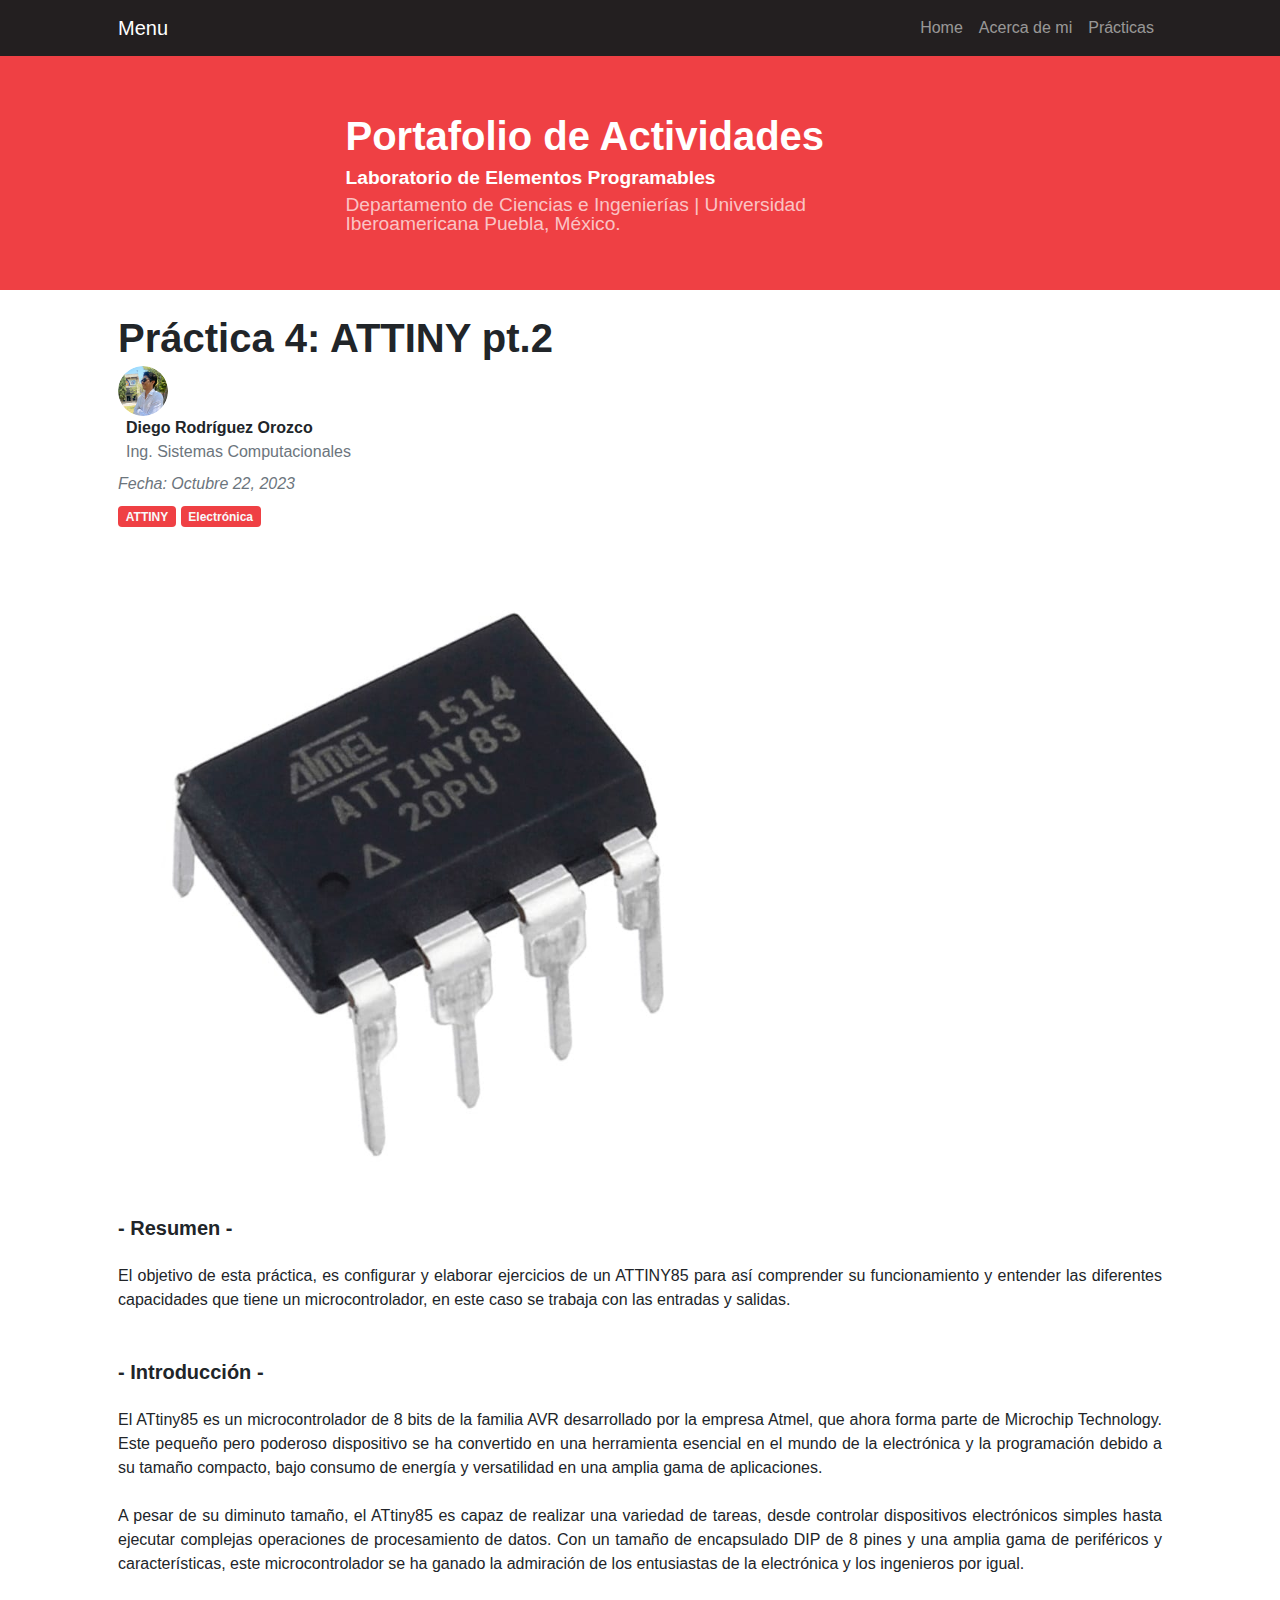
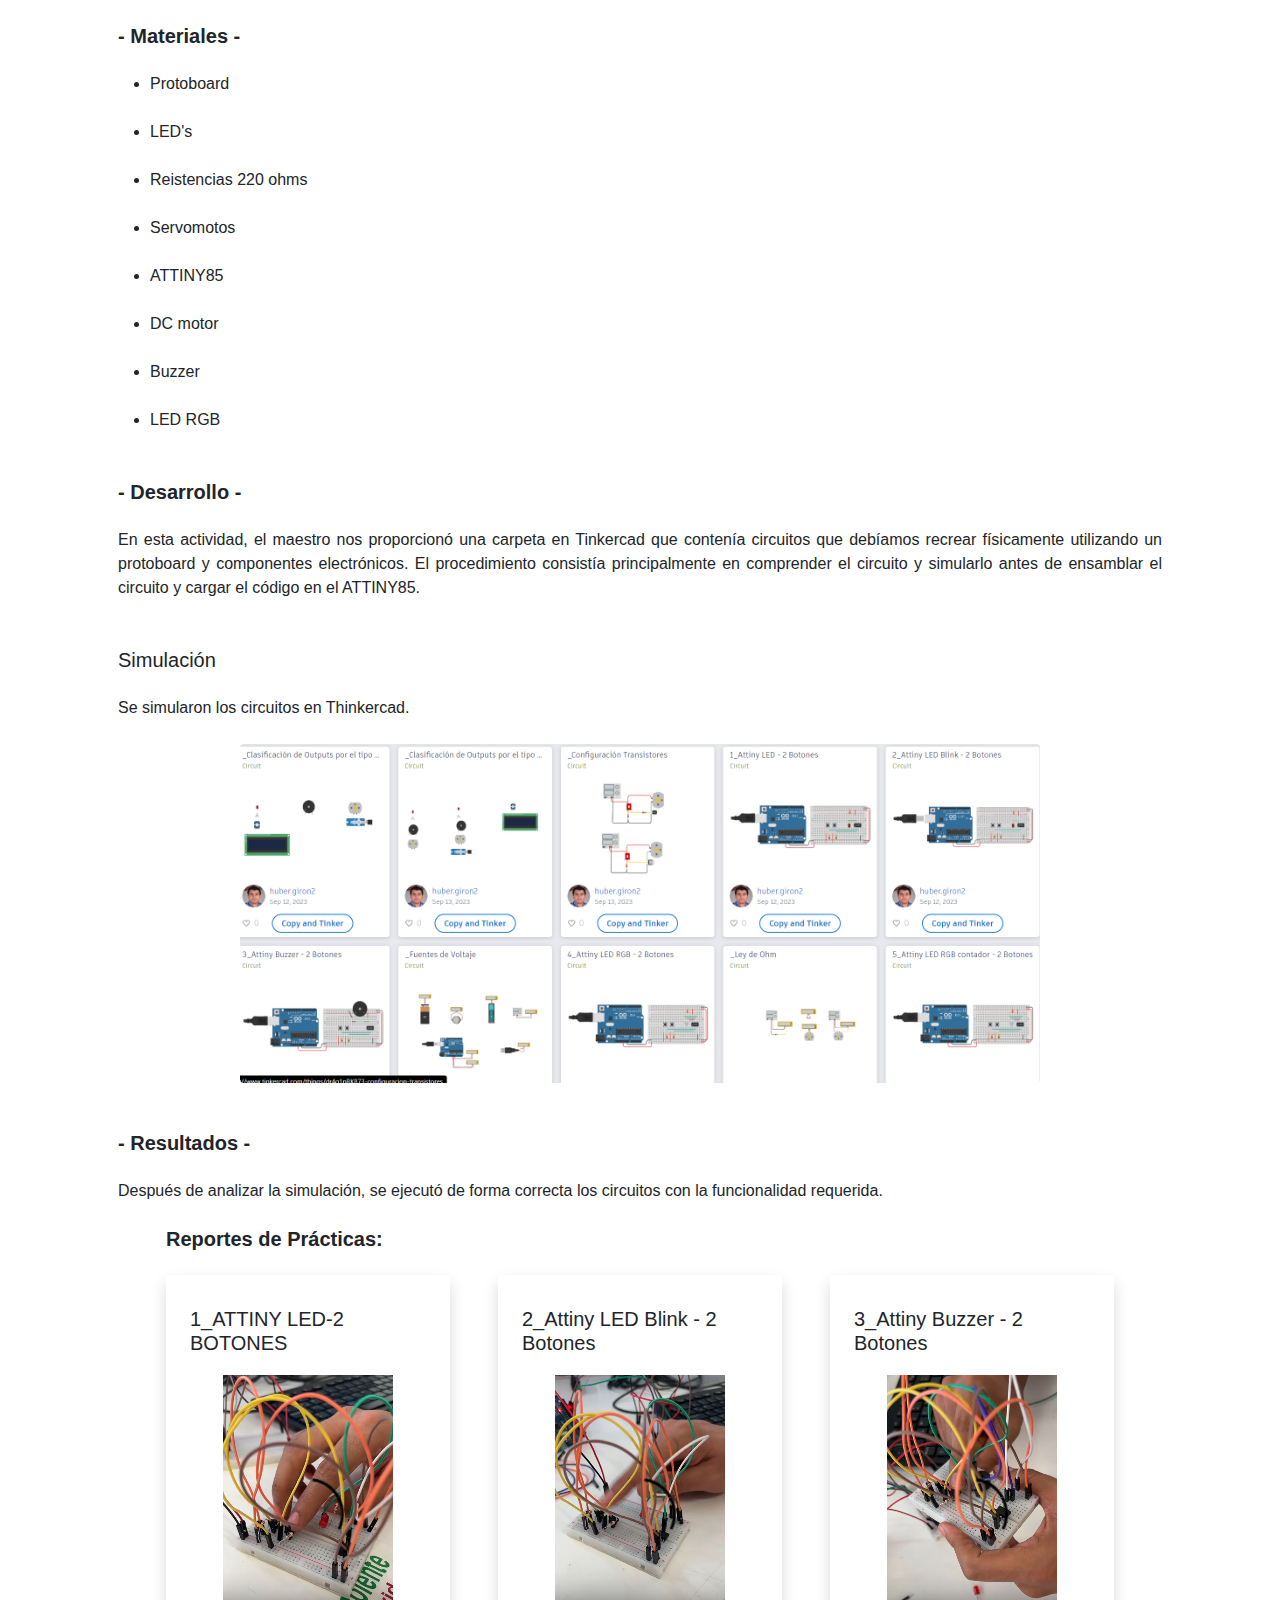
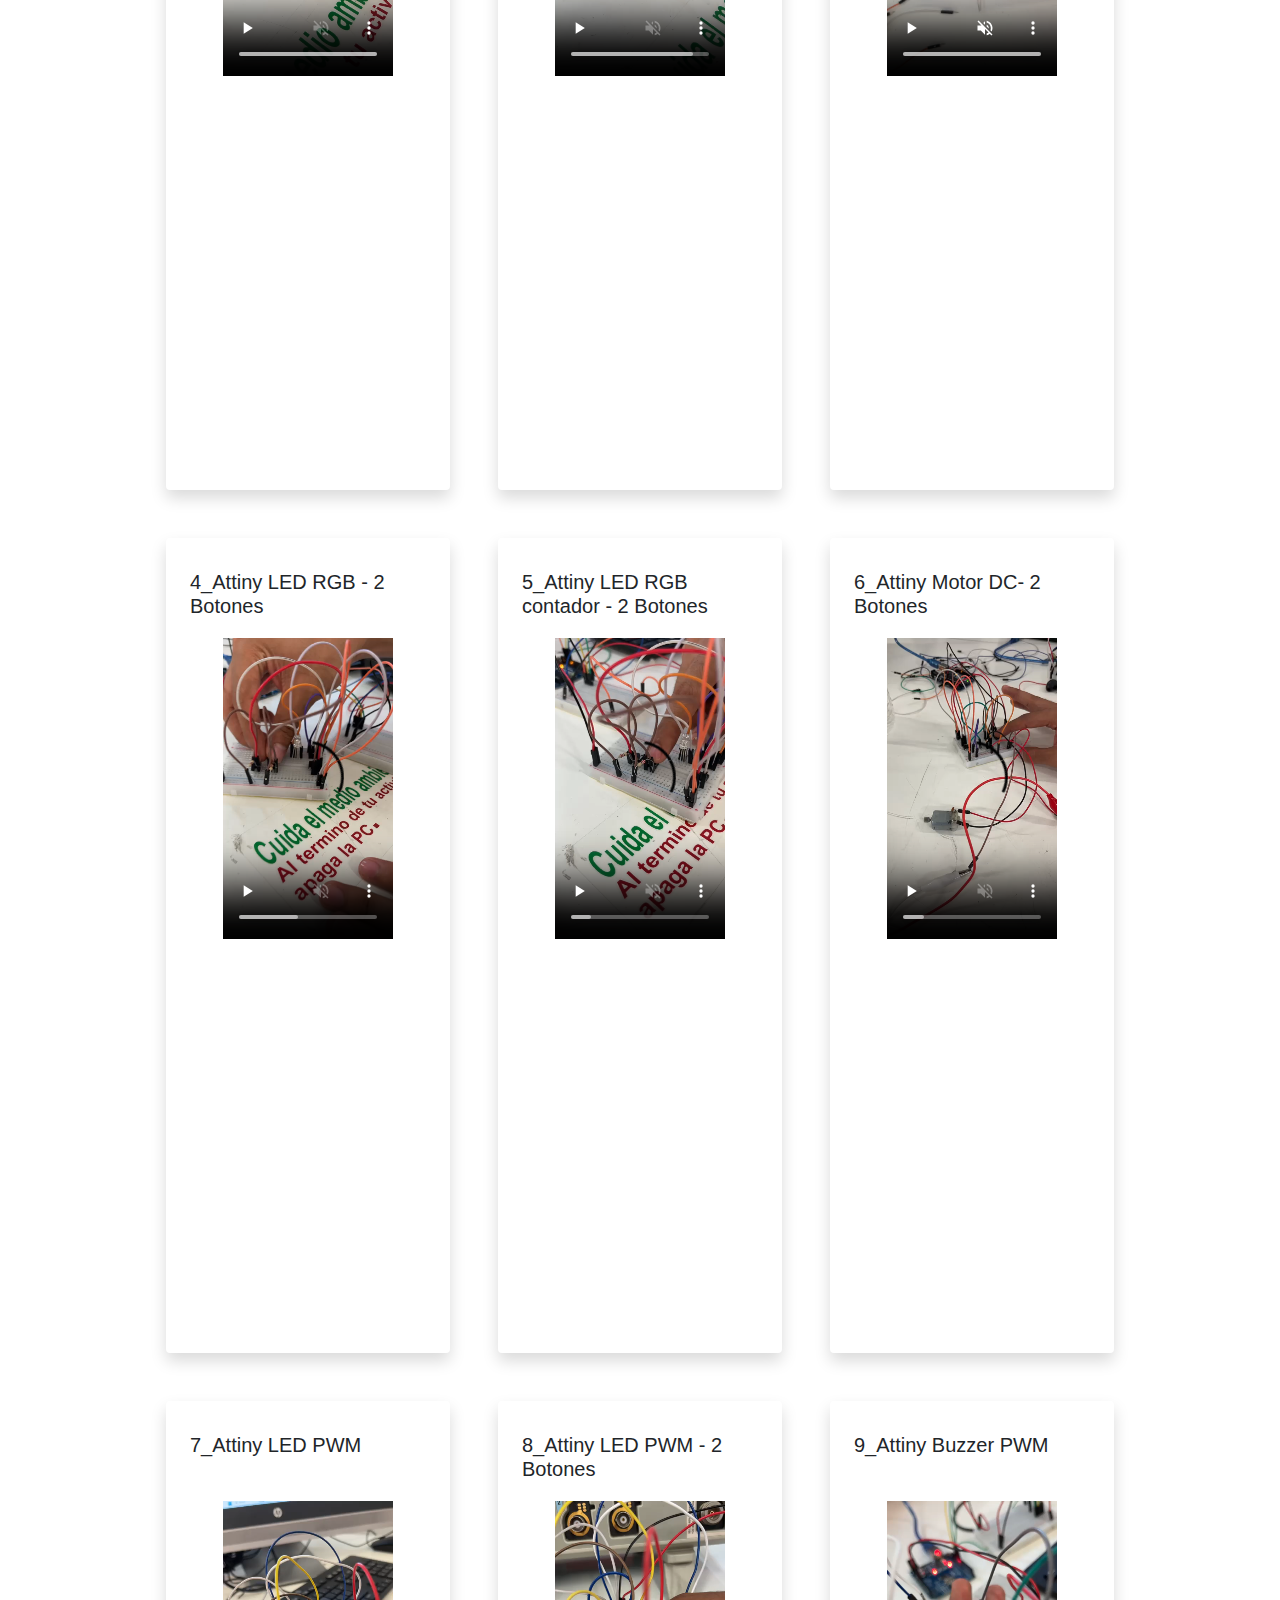
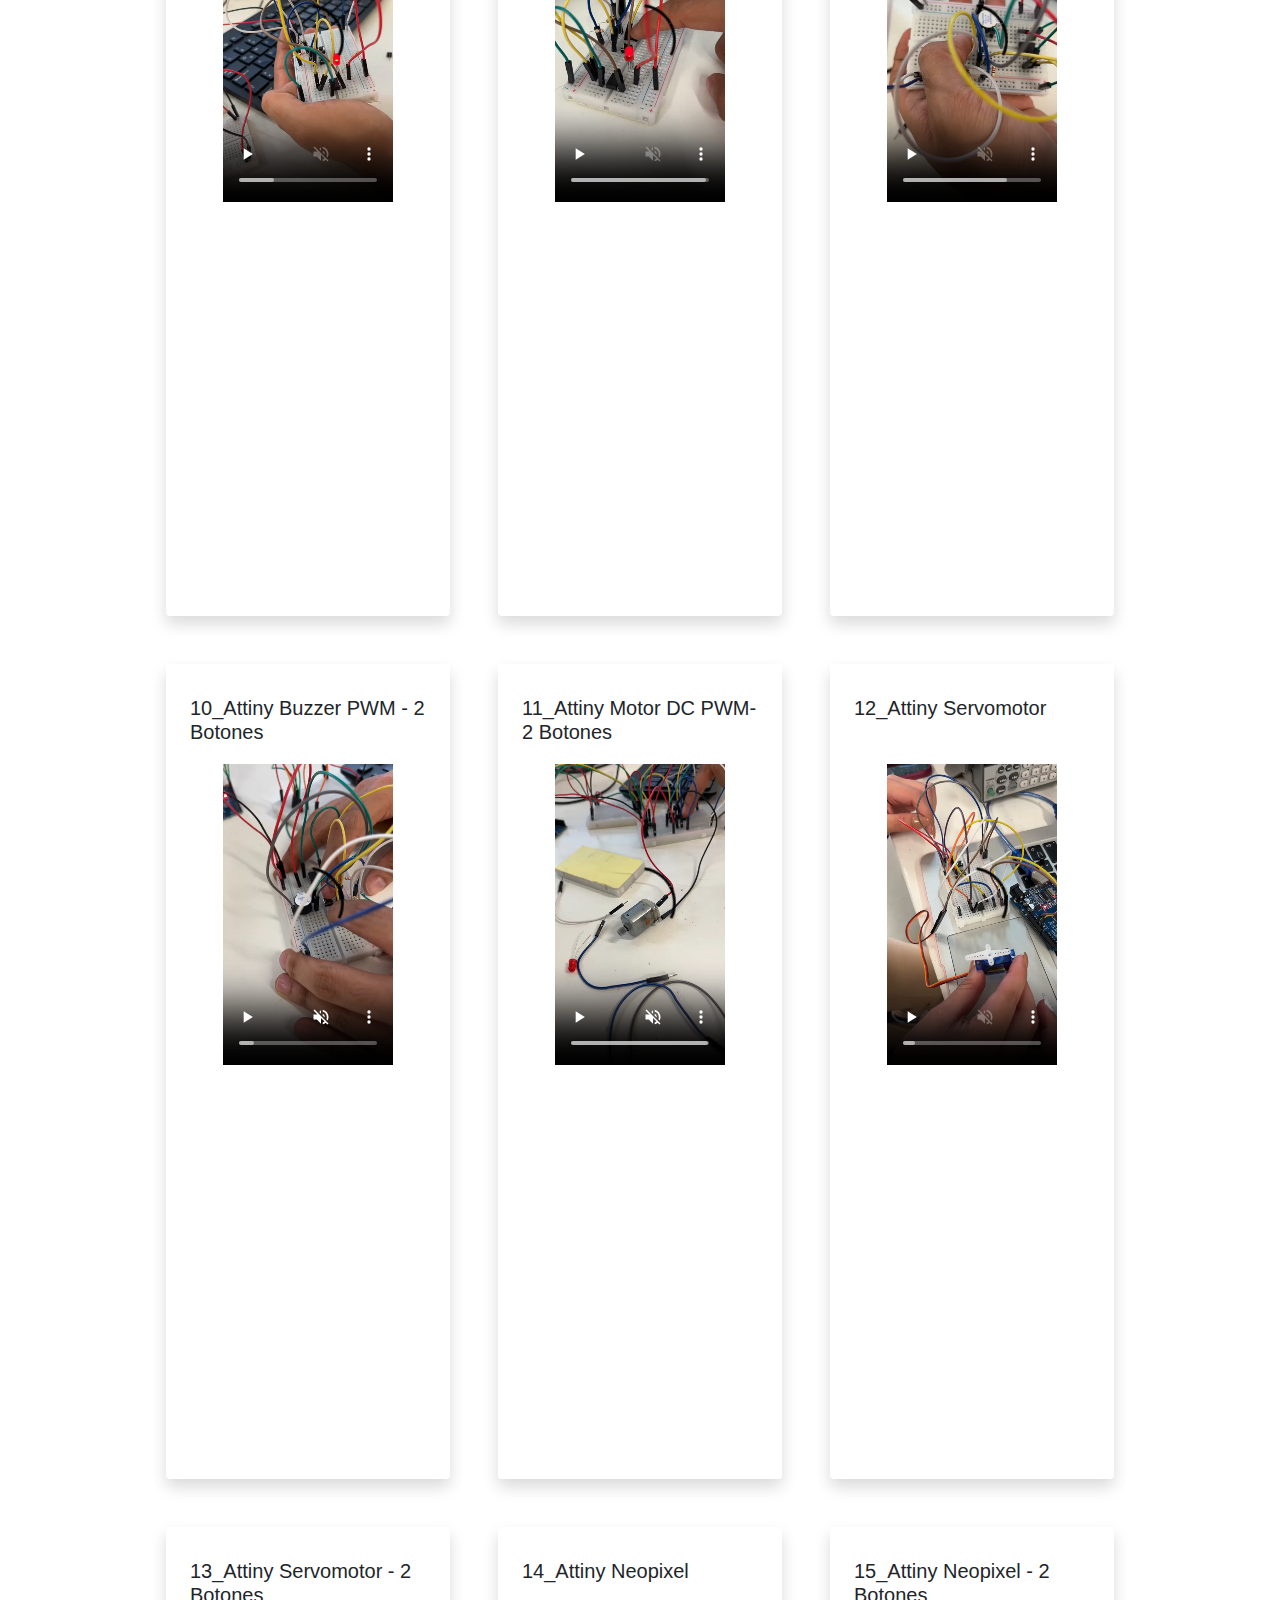
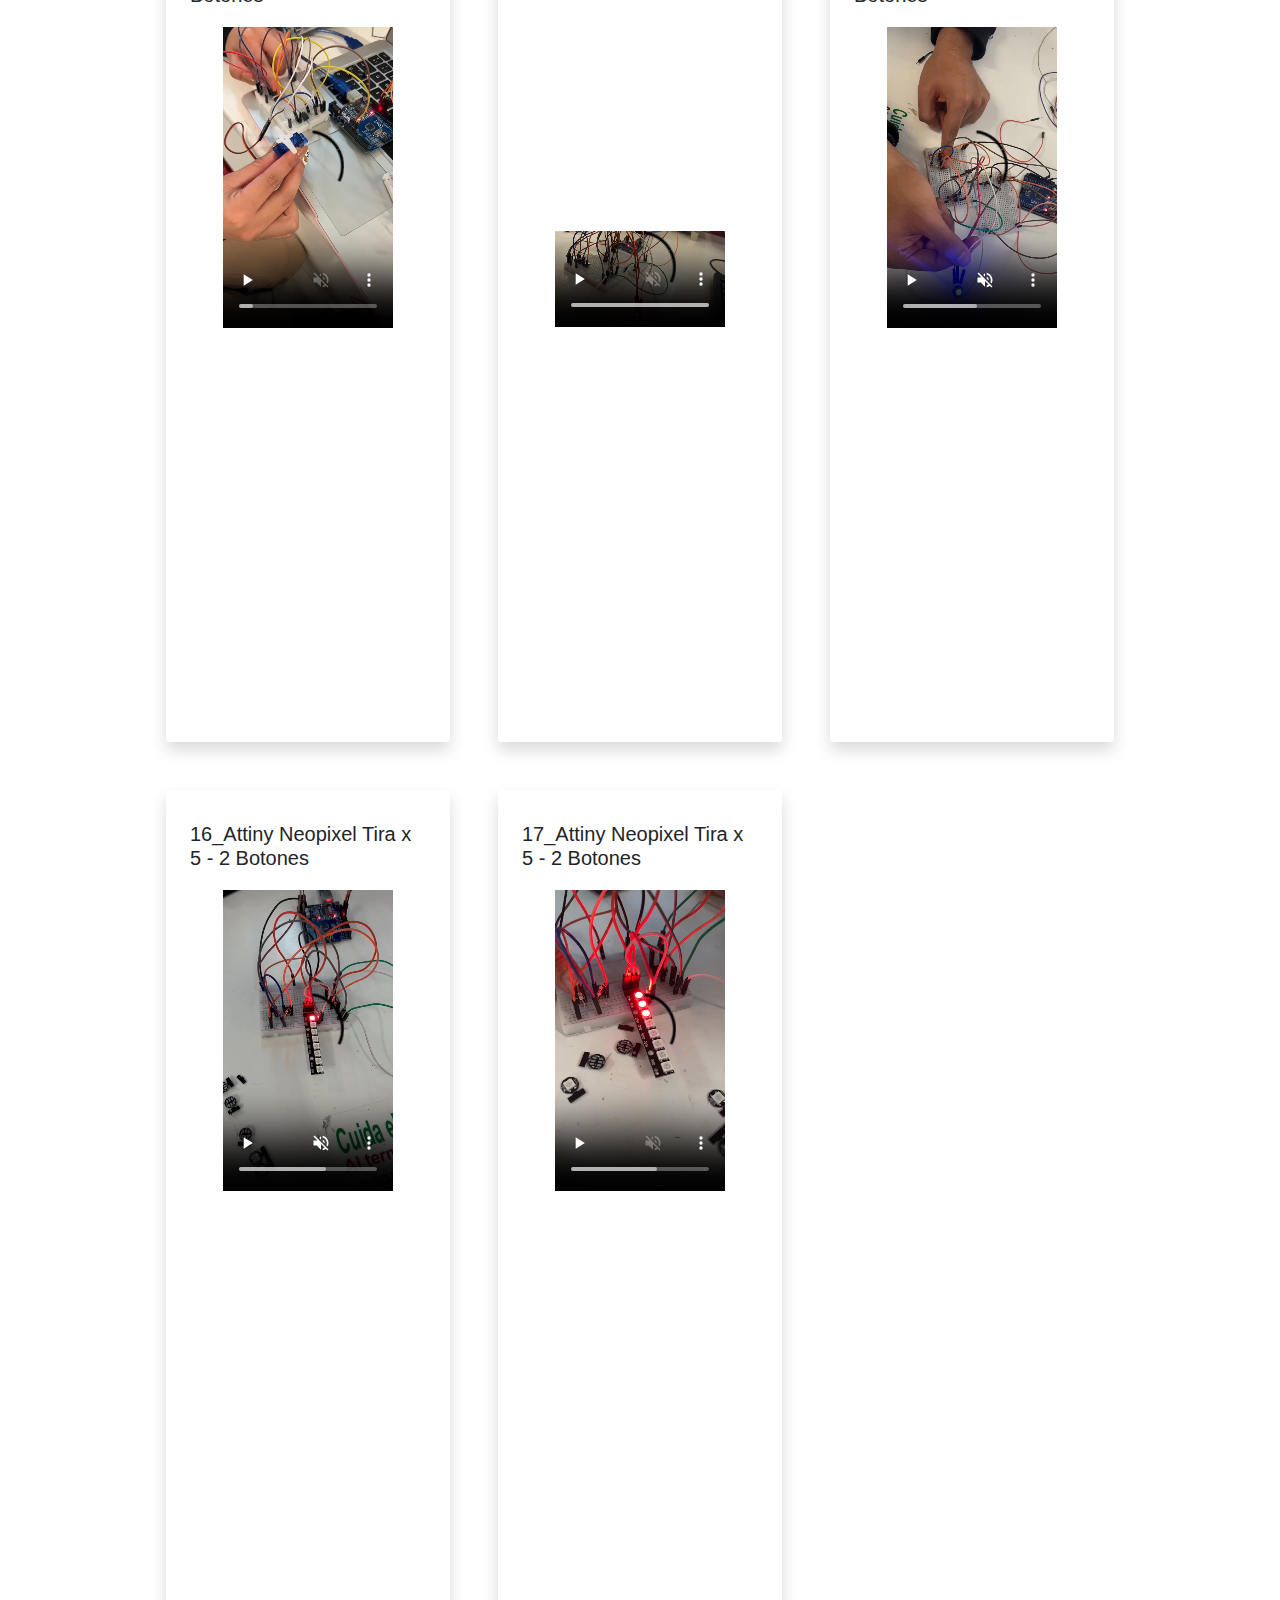
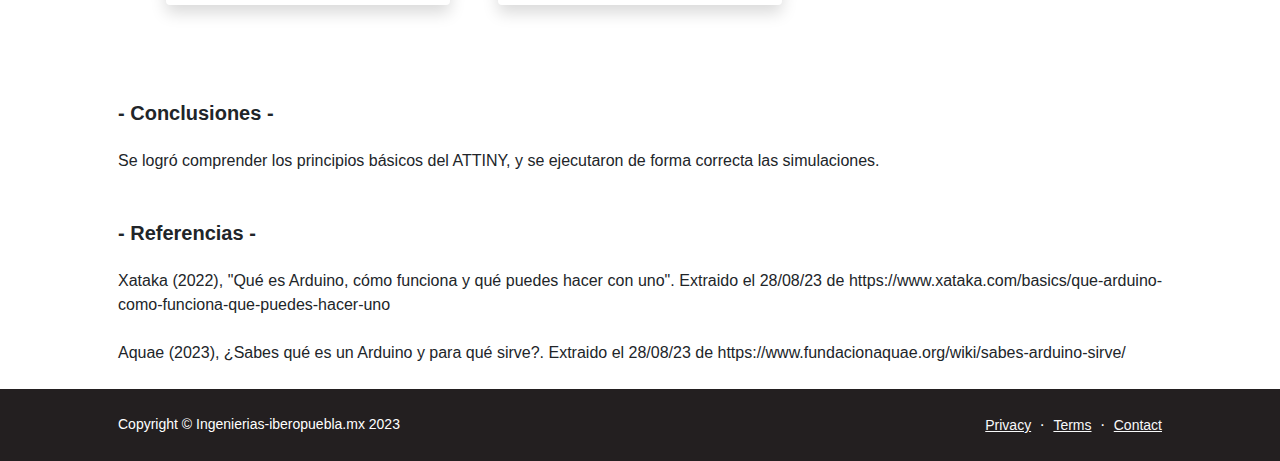
<file: practica4/index.html>
<!DOCTYPE html>
<html lang="en">
    <head>
        <meta charset="utf-8" />
        <meta name="viewport" content="width=device-width, initial-scale=1, shrink-to-fit=no" />
        <meta name="description" content="" />
        <meta name="author" content="" />
        <title>Práctica 4 | Ibero Puebla</title>
        <!-- Favicon-->
        <link rel="icon" type="image/x-icon" href="assets/favicon.ico" />
        <!-- Bootstrap icons-->
        <link href="https://cdn.jsdelivr.net/npm/bootstrap-icons@1.5.0/font/bootstrap-icons.css" rel="stylesheet" />
        <!-- Core theme CSS (includes Bootstrap)-->
        <link href="css/styles.css" rel="stylesheet" />
    </head>
    <body class="d-flex flex-column h-100">
        <main class="flex-shrink-0">
            <!-- Navigation-->
            <nav class="navbar navbar-expand-lg navbar-dark bg-dark fixed-top">
                <div class="container px-5">
                    <a class="navbar-brand">Menu</a>
                    <button class="navbar-toggler" type="button" data-bs-toggle="collapse" data-bs-target="#navbarSupportedContent" aria-controls="navbarSupportedContent" aria-expanded="false" aria-label="Toggle navigation"><span class="navbar-toggler-icon"></span></button>
                    <div class="collapse navbar-collapse" id="navbarSupportedContent">
                        <ul class="navbar-nav ms-auto mb-2 mb-lg-0">
                            <li class="nav-item"><a class="nav-link" href="../index.html">Home</a></li>                    
                            <li class="nav-item"><a class="nav-link" href="../index.html#resumen">Acerca de mi</a></li>
                            <li class="nav-item"><a class="nav-link" href="../index.html#practicas">Prácticas</a></li>
                        </ul>
                    </div>
                </div>
            </nav>

            <!-- Seccion TITULO de Portafolio-->
            <header class="bg-primary py-2 mt-6">
                <div class="container px-5">
                    <div class="row gx-5 align-items-center justify-content-center">
                        <div class="col-lg-8 col-xl-7 col-xxl-6">
                            <div class="my-5 text-center text-xl-start">
                                <h1 class="display-6 fw-bolder text-white mb-2">Portafolio de Actividades</h1>
                                <h1 class="display-8 fw-bolder text-white mb-2">Laboratorio de Elementos Programables</h1>
                                <p id="resumen" class="display-8 fw-normal text-white-50 mb-4">Departamento de Ciencias e Ingenierías | Universidad Iberoamericana Puebla, México.</p>
                            </div>
                        </div>
                    </div>
                </div>
            </header>

            <!-- Seccion TITULO de la Práctica-->
            <section class="py-3" id="scroll-target">
                <div class="container px-5 my-2">
                    <!-- Post header-->
                    <header class="mb-4">
                        <!-- Post title-->
                        <h1 class="fw-bolder mb-1">Práctica 4: ATTINY pt.2</h1>

                        <!-- ETIQUETA DE ALUMNO (Hacer una por cada alumno)-->
                        <img class="img-fluid rounded-circle" width="50px" src="../assets/diego.png" alt="..." />
                        <div class="ms-2">
                            <div class="fw-bold">Diego Rodríguez Orozco</div>
                            <div class="text-muted">Ing. Sistemas Computacionales</div>
                            </div>
                        <!--Aqui termina etiqueta de alumno-->

                        <div class="text-muted fst-italic mt-2 mb-2">Fecha: Octubre 22, 2023</div>
                        <!-- ETIQUETAS O TOPICOS IMPORTANTES DE LA PRACTICA-->
                        <a class="badge bg-primary text-decoration-none link-light" >ATTINY</a>
                        <a class="badge bg-primary text-decoration-none link-light" >Electrónica</a>

                    </header>
                </div>
            </section>

            <!-- Seccion de CONTENIDO de la Práctica-->
            <section>
                <div class="container px-5">

                    <figure class="mb-4"><img class="img-fluid rounded" width="600" src="img/ATTINY85.jpg" /></figure>
                                
                    <p id="resumen">
                        <h2 class="fw-bolder mb-4 mt-5 fs-5" >- Resumen -</h2>
                        <p class="fs-6 mb-4">El objetivo de esta práctica, es configurar y elaborar ejercicios de un ATTINY85 para así comprender su funcionamiento y entender las diferentes capacidades que tiene un microcontrolador, en este caso se trabaja con las entradas y salidas.</p>
                        
                        <p id="intro">
                        <h2 class="fw-bolder mb-4 mt-5 fs-5" >- Introducción -</h2>
                        <p class="fs-6 mb-4">El ATtiny85 es un microcontrolador de 8 bits de la familia AVR desarrollado por la empresa Atmel, que ahora forma parte de Microchip Technology. Este pequeño pero poderoso dispositivo se ha convertido en una herramienta esencial en el mundo de la electrónica y la programación debido a su tamaño compacto, bajo consumo de energía y versatilidad en una amplia gama de aplicaciones.</p>

                        <p class="fs-6 mb-4">A pesar de su diminuto tamaño, el ATtiny85 es capaz de realizar una variedad de tareas, desde controlar dispositivos electrónicos simples hasta ejecutar complejas operaciones de procesamiento de datos. Con un tamaño de encapsulado DIP de 8 pines y una amplia gama de periféricos y características, este microcontrolador se ha ganado la admiración de los entusiastas de la electrónica y los ingenieros por igual.</p>
                        
                        <p id="materiales">
                        <h2 class="fw-bolder mb-4 mt-5 fs-5" >- Materiales -</h2>
                        <ul>
                            <li>
                                <p class="fs-6 mb-4">Protoboard</p>
                            </li>
                            <li>
                                <p class="fs-6 mb-4">LED's</p>
                            </li>
                            <li>
                                <p class="fs-6 mb-4">Reistencias 220 ohms</p>
                            </li>
                            <li>
                                <p class="fs-6 mb-4">Servomotos</p>
                            </li>
                            <li>
                                <p class="fs-6 mb-4">ATTINY85</p>
                            </li>
                            <li>
                                <p class="fs-6 mb-4">DC motor</p>
                            </li>
                            <li>
                                <p class="fs-6 mb-4">Buzzer</p>
                            </li>
                            <li>
                                <p class="fs-6 mb-4">LED RGB</p>
                            </li>
                        </ul>
                        
                        <p id="desarrollo">
                        <h2 class="fw-bolder mb-4 mt-5 fs-5">- Desarrollo -</h2>
                        <p class="fs-6 mb-4">En esta actividad, el maestro nos proporcionó una carpeta en Tinkercad que contenía circuitos que debíamos recrear físicamente utilizando un protoboard y componentes electrónicos. El procedimiento consistía principalmente en comprender el circuito y simularlo antes de ensamblar el circuito y cargar el código en el ATTINY85.</p>
                        
                        
                            <p id="simulacion">
                            <h1 class="fw-bolder2 mb-4 mt-5 fs-5">Simulación</h1>
                            <p class="fs-6 mb-4">Se simularon los circuitos en Thinkercad.</p>
                            <figure class="mb-4" align="center"><img class="img-fluid rounded"  width="800" src="img/simulacion.png" alt="..." /></figure>
                    
                        <p id="resultados">
                        <h2 class="fw-bolder mb-4 mt-5 fs-5">- Resultados -</h2>
                            <p class="fs-6 mb-4">Después de analizar la simulación, se ejecutó de forma correcta los circuitos con la funcionalidad requerida.</p>
                        
                        <section id="practicas">
                                <div class="container px-5 my-2">
                                    <h2 class="fw-bolder fs-5 mb-4">Reportes de Prácticas:</h2>
                                    <div class="row gx-5">

                                    <!-- Ejemplo 1 -->
                                        <div class="col-lg-4 mb-5">
                                            <div class="card h-100 shadow border-0">
                                                <div class="card-body px-4">
                                                    <h5 class="card-title mt-3 mb-1">1_ATTINY LED-2 BOTONES</h5>
                                                </div>
                                                <center>
                                                    <video width="60%" controls muted muted>
                                                        <source src="videos/practica4_ej1.mp4" type="video/mp4">
                                                    </video>   
                                                </center>                                 
                                        
                                                <center>
                                                    <iframe
                                                        src="https://carbon.now.sh/embed?bg=rgba%28171%2C+184%2C+195%2C+1%29&t=seti&wt=none&l=text%2Fx-csrc&width=320&ds=true&dsyoff=22px&dsblur=68px&wc=true&wa=false&pv=0px&ph=0px&ln=false&fl=1&fm=Hack&fs=14px&lh=133%25&si=false&es=2x&wm=false&code=%252F%252F%2520Codigo%2520Attiny85%250A%252F%252F%250A%250Aint%2520flag%253D0%253B%250A%2520%2520%250Avoid%2520setup%28%29%250A%257B%250A%2520%2520pinMode%282%252C%2520OUTPUT%29%253B%250A%2520%2520pinMode%283%252C%2520INPUT%29%253B%250A%2520%2520pinMode%284%252C%2520INPUT%29%253B%250A%257D%250A%250Avoid%2520loop%28%29%250A%257B%250A%2520%2520if%28digitalRead%283%29%253D%253DHIGH%29%257B%250A%2520%2520%2520%2520flag%253D1%253B%250A%2520%2520%257D%250A%2520%2520%250A%2520%2520if%28digitalRead%284%29%253D%253DHIGH%29%257B%250A%2520%2520%2520%2520flag%253D0%253B%250A%2520%2520%257D%250A%2520%2520%250A%2520%2520if%28flag%253D%253D1%29%257B%250A%2520%2520%2520%2520digitalWrite%282%252C%2520HIGH%29%253B%250A%2520%2520%257D%250A%2520%2520else%257B%250A%2520%2520%2520%2520digitalWrite%282%252C%2520LOW%29%253B%250A%2520%2520%257D%250A%2520%2520%250A%2520%2520delay%28100%29%253B%250A%257D%250A%2520%2520return%2520go%28f%252C%2520seed%252C%2520%255B%255D%29%250A%257D"
                                                        style="width: 320px; height: 400px; border:0; transform: scale(1); overflow:hidden;padding-bottom: 20px;"
                                                        sandbox="allow-scripts allow-same-origin">
                                                    </iframe>
                                                </center>
                                            </div>
                                        </div>

                                    <!-- Ejemplo 2 -->
                                        <div class="col-lg-4 mb-5">
                                            <div class="card h-100 shadow border-0">
                                                <div class="card-body px-4">
                                                    <h5 class="card-title mt-3 mb-1">2_Attiny LED Blink - 2 Botones</h5>
                                                </div>
                                                <center>
                                                    <video width="60%" controls muted>
                                                        <source src="videos/practica4_ej2.mp4" type="video/mp4">
                                                    </video>   
                                                </center>                                 
                                        
                                                <center>
                                                    <iframe
                                                    src="https://carbon.now.sh/embed?bg=rgba%28171%2C+184%2C+195%2C+1%29&t=seti&wt=none&l=text%2Fx-csrc&width=320&ds=true&dsyoff=22px&dsblur=68px&wc=true&wa=false&pv=0px&ph=0px&ln=false&fl=1&fm=Hack&fs=14px&lh=133%25&si=false&es=2x&wm=false&code=%252F%252F%2520Codigo%2520Attiny85%250A%252F%252F%250A%250Aint%2520flag%253D0%253B%250A%2520%2520%250Avoid%2520setup%28%29%250A%257B%250A%2520%2520pinMode%282%252C%2520OUTPUT%29%253B%250A%2520%2520pinMode%283%252C%2520INPUT%29%253B%250A%2520%2520pinMode%284%252C%2520INPUT%29%253B%250A%257D%250A%250Avoid%2520loop%28%29%250A%257B%250A%2520%2520if%28digitalRead%283%29%253D%253DHIGH%29%257B%250A%2520%2520%2520%2520flag%253D1%253B%250A%2520%2520%257D%250A%2520%2520%250A%2520%2520if%28digitalRead%284%29%253D%253DHIGH%29%257B%250A%2520%2520%2520%2520flag%253D0%253B%250A%2520%2520%257D%250A%2520%2520%250A%2520%2520if%28flag%253D%253D1%29%257B%250A%2520%2520%2520%2520digitalWrite%282%252C%2520HIGH%29%253B%250A%2520%2520%2520%2520delay%28100%29%253B%250A%2520%2520%2520%2520digitalWrite%282%252C%2520LOW%29%253B%250A%2520%2520%257D%250A%2520%2520else%257B%250A%2520%2520%2520%2520digitalWrite%282%252C%2520LOW%29%253B%250A%2520%2520%257D%250A%2520%2520%250A%2520%2520delay%28100%29%253B%250A%257D"
                                                    style="width: 320px; height: 400px; border:0; transform: scale(1); overflow:hidden;padding-bottom: 20px;"
                                                        sandbox="allow-scripts allow-same-origin">
                                                    </iframe>
                                                </center>
                                            </div>
                                        </div>
                   
                                    <!-- Ejemplo 3 -->
                                    <div class="col-lg-4 mb-5">
                                        <div class="card h-100 shadow border-0">
                                            <div class="card-body px-4">
                                                <h5 class="card-title mt-3 mb-1">3_Attiny Buzzer - 2 Botones</h5>
                                            </div>
                                            <center>
                                                <video width="60%" controls muted>
                                                    <source src="videos/practica4_ej3.mp4" type="video/mp4">
                                                </video>   
                                            </center>                                 
                                    
                                            <center>
                                                <iframe
                                                src="https://carbon.now.sh/embed?bg=rgba%28171%2C+184%2C+195%2C+1%29&t=seti&wt=none&l=text%2Fx-csrc&width=320&ds=true&dsyoff=22px&dsblur=68px&wc=true&wa=false&pv=0px&ph=0px&ln=false&fl=1&fm=Hack&fs=14px&lh=133%25&si=false&es=2x&wm=false&code=%252F%252F%2520Codigo%2520Attiny85%250A%252F%252F%250A%250Aint%2520flag%253D0%253B%250A%2520%2520%250Avoid%2520setup%28%29%250A%257B%250A%2520%2520pinMode%282%252C%2520OUTPUT%29%253B%250A%2520%2520pinMode%283%252C%2520INPUT%29%253B%250A%2520%2520pinMode%284%252C%2520INPUT%29%253B%250A%257D%250A%250Avoid%2520loop%28%29%250A%257B%250A%2520%2520if%28digitalRead%283%29%253D%253DHIGH%29%257B%250A%2520%2520%2520%2520flag%253D1%253B%250A%2520%2520%257D%250A%2520%2520%250A%2520%2520if%28digitalRead%284%29%253D%253DHIGH%29%257B%250A%2520%2520%2520%2520flag%253D0%253B%250A%2520%2520%257D%250A%2520%2520%250A%2520%2520if%28flag%253D%253D1%29%257B%250A%2520%2520%2520%2520digitalWrite%282%252C%2520HIGH%29%253B%250A%2520%2520%2520%2520delay%2850%29%253B%250A%2520%2520%2520%2520digitalWrite%282%252C%2520LOW%29%253B%250A%2520%2520%257D%250A%2520%2520else%257B%250A%2520%2520%2520%2520digitalWrite%282%252C%2520LOW%29%253B%250A%2520%2520%257D%250A%2520%2520%250A%2520%2520delay%2850%29%253B%250A%257D"
                                                style="width: 320px; height: 400px; border:0; transform: scale(1); overflow:hidden;padding-bottom: 20px;"
                                                sandbox="allow-scripts allow-same-origin">
                                                </iframe>
                                            </center>
                                        </div>
                                    </div>
                                    

                                    <!-- Ejemplo 4 -->
                                    <div class="col-lg-4 mb-5">
                                        <div class="card h-100 shadow border-0">
                                            <div class="card-body px-4">
                                                <h5 class="card-title mt-3 mb-1">4_Attiny LED RGB - 2 Botones</h5>
                                            </div>
                                            <center>
                                                <video width="60%" controls muted>
                                                    <source src="videos/practica4_ej4.mp4" type="video/mp4">
                                                </video>   
                                            </center>                                 
                                    
                                            <center>
                                                <iframe
                                                src="https://carbon.now.sh/embed?bg=rgba%28171%2C+184%2C+195%2C+1%29&t=seti&wt=none&l=text%2Fx-csrc&width=320&ds=true&dsyoff=22px&dsblur=68px&wc=true&wa=false&pv=0px&ph=0px&ln=false&fl=1&fm=Hack&fs=14px&lh=133%25&si=false&es=2x&wm=false&code=%252F%252F%2520Codigo%2520Attiny85%250A%252F%252F%250A%2520%2520%250Avoid%2520setup%28%29%250A%257B%250A%2520%2520pinMode%282%252C%2520OUTPUT%29%253B%2520%252F%252FRojo%250A%2520%2520pinMode%281%252C%2520OUTPUT%29%253B%2520%252F%252FAzul%250A%2520%2520pinMode%280%252C%2520OUTPUT%29%253B%2520%252F%252FVerde%250A%2520%2520pinMode%283%252C%2520INPUT%29%253B%250A%2520%2520pinMode%284%252C%2520INPUT%29%253B%250A%257D%250A%250Avoid%2520loop%28%29%250A%257B%250A%2520%2520if%28digitalRead%283%29%253D%253DHIGH%29%257B%250A%2520%2520%2520%2520digitalWrite%282%252C%2520HIGH%29%253B%250A%2520%2520%257D%250A%2520%2520else%2520if%28digitalRead%284%29%253D%253DHIGH%29%257B%250A%2520%2520%2520%2520digitalWrite%281%252C%2520HIGH%29%253B%250A%2520%2520%257D%250A%2520%2520else%257B%250A%2520%2520%2520%2520digitalWrite%282%252C%2520LOW%29%253B%250A%2520%2520%2520%2520digitalWrite%281%252C%2520LOW%29%253B%250A%2520%2520%257D%2520%2520%2520%250A%2520%2520%250A%2520%2520delay%28100%29%253B%250A%257D"
                                                style="width: 320px; height: 400px; border:0; transform: scale(1); overflow:hidden;padding-bottom: 20px;"
                                                sandbox="allow-scripts allow-same-origin">
                                                </iframe>
                                            </center>
                                        </div>
                                    </div>

                                    <!-- Ejemplo 5-->
                                    <div class="col-lg-4 mb-5">
                                        <div class="card h-100 shadow border-0">
                                            <div class="card-body px-4">
                                                <h5 class="card-title mt-3 mb-1">5_Attiny LED RGB contador - 2 Botones</h5>
                                            </div>
                                            <center>
                                                <video width="60%" controls muted>
                                                    <source src="videos/practica4_ej5.mp4" type="video/mp4">
                                                </video>   
                                            </center>                                 
                                    
                                            <center>
                                                <iframe
                                                src="https://carbon.now.sh/embed?bg=rgba%28171%2C+184%2C+195%2C+1%29&t=seti&wt=none&l=text%2Fx-csrc&width=320&ds=true&dsyoff=22px&dsblur=68px&wc=true&wa=false&pv=0px&ph=0px&ln=false&fl=1&fm=Hack&fs=14px&lh=133%25&si=false&es=2x&wm=false&code=%252F%252F%2520Codigo%2520Attiny85%250A%252F%252F%250Aint%2520contador%253D0%253B%250A%250Avoid%2520setup%28%29%250A%257B%250A%2520%2520pinMode%282%252C%2520OUTPUT%29%253B%2520%252F%252FRojo%250A%2520%2520pinMode%281%252C%2520OUTPUT%29%253B%2520%252F%252FAzul%250A%2520%2520pinMode%280%252C%2520OUTPUT%29%253B%2520%252F%252FVerde%250A%2520%2520pinMode%283%252C%2520INPUT%29%253B%250A%2520%2520pinMode%284%252C%2520INPUT%29%253B%250A%257D%250A%250Avoid%2520loop%28%29%250A%257B%250A%2520%2520if%28digitalRead%283%29%253D%253DHIGH%29%257B%250A%2520%2520%2520%2520contador%252B%252B%253B%250A%2520%2520%257D%250A%2520%2520%250A%2520%2520if%28digitalRead%284%29%253D%253DHIGH%29%257B%250A%2520%2520%2520%2520contador--%253B%250A%2520%2520%257D%250A%2520%2520%250A%2520%2520if%28contador%253E7%29%257B%250A%2520%2520%2520%2520contador%253D7%253B%250A%2520%2520%257D%250A%2520%2520%250A%2520%2520if%28contador%253C0%29%257B%250A%2520%2520%2520%2520contador%253D0%253B%250A%2520%2520%257D%250A%2520%2520%250A%2520%2520if%28contador%253D%253D0%29%257B%250A%2520%2520%2509digitalWrite%280%252C%2520LOW%29%253B%250A%2520%2520%2509digitalWrite%281%252C%2520LOW%29%253B%250A%2520%2520%2509digitalWrite%282%252C%2520LOW%29%253B%250A%2520%2520%257D%250A%2520%2520else%2520if%28contador%253D%253D1%29%257B%2520%2520%2520%2520%252F%252FROJO%250A%2520%2520%2509digitalWrite%280%252C%2520HIGH%29%253B%250A%2520%2520%2509digitalWrite%281%252C%2520LOW%29%253B%250A%2520%2520%2509digitalWrite%282%252C%2520LOW%29%253B%250A%2520%2520%257D%250A%2520%2520else%2520if%28contador%253D%253D2%29%257B%250A%2520%2520%2509digitalWrite%280%252C%2520LOW%29%253B%250A%2520%2520%2509digitalWrite%281%252C%2520HIGH%29%253B%2520%2520%2520%252F%252FAZUL%250A%2520%2520%2509digitalWrite%282%252C%2520LOW%29%253B%250A%2520%2520%257D%250A%2520%2520else%2520if%28contador%253D%253D3%29%257B%250A%2520%2520%2509digitalWrite%280%252C%2520LOW%29%253B%250A%2520%2520%2509digitalWrite%281%252C%2520LOW%29%253B%250A%2520%2520%2509digitalWrite%282%252C%2520HIGH%29%253B%2520%2520%252F%252FVERDE%250A%2520%2520%257D%250A%2520%2520else%2520if%28contador%253D%253D4%29%257B%250A%2520%2520%2509digitalWrite%280%252C%2520LOW%29%253B%250A%2520%2520%2509digitalWrite%281%252C%2520HIGH%29%253B%250A%2520%2520%2509digitalWrite%282%252C%2520HIGH%29%253B%2520%2520%252F%252FROSA%250A%2520%2520%257D%250A%2520%2520else%2520if%28contador%253D%253D5%29%257B%250A%2520%2520%2509digitalWrite%280%252C%2520HIGH%29%253B%250A%2520%2520%2509digitalWrite%281%252C%2520LOW%29%253B%250A%2520%2520%2509digitalWrite%282%252C%2520HIGH%29%253B%2520%2520%252F%252FAMARILLO%250A%2520%2520%257D%250A%2520%2520else%2520if%28contador%253D%253D6%29%257B%250A%2520%2520%2509digitalWrite%280%252C%2520HIGH%29%253B%250A%2520%2520%2509digitalWrite%281%252C%2520HIGH%29%253B%250A%2520%2520%2509digitalWrite%282%252C%2520LOW%29%253B%2520%2520%252F%252FCYAN%250A%2520%2520%257D%250A%2520%2520else%2520if%28contador%253D%253D7%29%257B%250A%2520%2520%2509digitalWrite%280%252C%2520HIGH%29%253B%250A%2520%2520%2509digitalWrite%281%252C%2520HIGH%29%253B%250A%2520%2520%2509digitalWrite%282%252C%2520HIGH%29%253B%2520%2520%252F%252FBLANCO%250A%2520%2520%257D%250A%2520%2520%250A%2520%2520delay%28500%29%253B%250A%257D"
                                                style="width: 320px; height: 400px; border:0; transform: scale(1); overflow:hidden;padding-bottom: 20px;"
                                                sandbox="allow-scripts allow-same-origin">
                                                </iframe>
                                            </center>
                                        </div>
                                    </div>

                                    <!-- Ejemplo 6-->
                                    <div class="col-lg-4 mb-5">
                                        <div class="card h-100 shadow border-0">
                                            <div class="card-body px-4">
                                                <h5 class="card-title mt-3 mb-1">6_Attiny Motor DC- 2 Botones</h5>
                                            </div>
                                            <center>
                                                <video width="60%" controls muted>
                                                    <source src="videos/practica4_ej6.mp4" type="video/mp4">
                                                </video>   
                                            </center>                                 
                                    
                                            <center>
                                                <iframe
                                                src="https://carbon.now.sh/embed?bg=rgba%28171%2C+184%2C+195%2C+1%29&t=seti&wt=none&l=text%2Fx-csrc&width=320&ds=true&dsyoff=22px&dsblur=68px&wc=true&wa=false&pv=0px&ph=0px&ln=false&fl=1&fm=Hack&fs=14px&lh=133%25&si=false&es=2x&wm=false&code=%252F%252F%2520Codigo%2520Attiny85%250A%252F%252F%250A%250Aint%2520flag%253D0%253B%250A%2520%2520%250Avoid%2520setup%28%29%250A%257B%250A%2520%2520pinMode%282%252C%2520OUTPUT%29%253B%250A%2520%2520pinMode%283%252C%2520INPUT%29%253B%250A%2520%2520pinMode%284%252C%2520INPUT%29%253B%250A%257D%250A%250Avoid%2520loop%28%29%250A%257B%250A%2520%2520if%28digitalRead%283%29%253D%253DHIGH%29%257B%250A%2520%2520%2520%2520flag%253D1%253B%250A%2520%2520%257D%250A%2520%2520%250A%2520%2520if%28digitalRead%284%29%253D%253DHIGH%29%257B%250A%2520%2520%2520%2520flag%253D0%253B%250A%2520%2520%257D%250A%2520%2520%250A%2520%2520if%28flag%253D%253D1%29%257B%250A%2520%2520%2520%2520digitalWrite%282%252C%2520HIGH%29%253B%250A%2520%2520%257D%250A%2520%2520else%257B%250A%2520%2520%2520%2520digitalWrite%282%252C%2520LOW%29%253B%250A%2520%2520%257D%250A%2520%2520%250A%2520%2520delay%28100%29%253B%250A%257D"
                                                style="width: 320px; height: 400px; border:0; transform: scale(1); overflow:hidden;padding-bottom: 20px;"
                                                sandbox="allow-scripts allow-same-origin">
                                                </iframe>
                                            </center>
                                            
                                        </div>
                                    </div>

                                    <!-- Ejemplo 7-->
                                    <div class="col-lg-4 mb-5">
                                        <div class="card h-100 shadow border-0">
                                            <div class="card-body px-4">
                                                <h5 class="card-title mt-3 mb-1">7_Attiny LED PWM</h5>
                                            </div>
                                            <center>
                                                <video width="60%" controls muted>
                                                    <source src="videos/practica4_ej7.mp4" type="video/mp4">
                                                </video>   
                                            </center>                                 
                                    
                                            <center>
                                                <iframe
                                                src="https://carbon.now.sh/embed?bg=rgba%28171%2C+184%2C+195%2C+1%29&t=seti&wt=none&l=text%2Fx-csrc&width=320&ds=true&dsyoff=22px&dsblur=68px&wc=true&wa=false&pv=0px&ph=0px&ln=false&fl=1&fm=Hack&fs=14px&lh=133%25&si=false&es=2x&wm=false&code=%252F%252F%2520C%252B%252B%2520code%250A%252F*%250A%2520%2520Fade%250A%2520%2520This%2520example%2520shows%2520how%2520to%2520fade%2520an%2520LED%2520on%2520pin%25209%250A%2520%2520using%2520the%2520analogWrite%28%29%2520function.%250A%250A%2520%2520The%2520analogWrite%28%29%2520function%2520uses%2520PWM%252C%2520so%2520if%2520%2520you%250A%2520%2520want%2520to%2520change%2520the%2520pin%2520you%27re%2520using%252C%2520be%2520%2520sure%2520to%250A%2520%2520use%2520another%2520PWM%2520capable%2520pin.%2520On%2520most%2520%2520Arduino%252C%250A%2520%2520the%2520PWM%2520pins%2520are%2520identified%2520with%2520%2520%2520a%2520%2522%7E%2522%2520sign%252C%250A%2520%2520like%2520%7E3%252C%2520%7E5%252C%2520%7E6%252C%2520%7E9%252C%2520%7E10%2520and%2520%7E11.%250A*%252F%250A%250Aint%2520brightness%2520%253D%25200%253B%250A%250Avoid%2520setup%28%29%250A%257B%250A%2520%2520pinMode%280%252C%2520OUTPUT%29%253B%250A%257D%250A%250Avoid%2520loop%28%29%250A%257B%250A%2520%2520for%2520%28brightness%2520%253D%25200%253B%2520brightness%2520%253C%253D%2520255%253B%2520brightness%2520%252B%253D%25201%29%2520%257B%250A%2520%2520%2520%2520analogWrite%280%252C%2520brightness%29%253B%250A%2520%2520%2520%2520delay%285%29%253B%2520%252F%252F%2520Wait%2520for%2520100%2520millisecond%28s%29%250A%2520%2520%257D%250A%2520%2520for%2520%28brightness%2520%253D%2520255%253B%2520brightness%2520%253E%253D%25200%253B%2520brightness%2520-%253D%25201%29%2520%257B%250A%2520%2520%2520%2520analogWrite%280%252C%2520brightness%29%253B%250A%2520%2520%2520%2520delay%285%29%253B%2520%252F%252F%2520Wait%2520for%2520100%2520millisecond%28s%29%250A%2520%2520%257D%250A%257D"
                                                style="width: 320px; height: 400px; border:0; transform: scale(1); overflow:hidden;padding-bottom: 20px;"
                                                sandbox="allow-scripts allow-same-origin">
                                                </iframe>
                                            </center>
                                        </div>
                                    </div>

                                    <!-- Ejemplo 8-->
                                    <div class="col-lg-4 mb-5">
                                        <div class="card h-100 shadow border-0">
                                            <div class="card-body px-4">
                                                <h5 class="card-title mt-3 mb-1">8_Attiny LED PWM - 2 Botones</h5>
                                            </div>
                                            <center>
                                                <video width="60%" controls muted>
                                                    <source src="videos/practica4_ej8.mp4" type="video/mp4">
                                                </video>   
                                            </center>                                 
                                    
                                            <center>
                                                <iframe
                                                src="https://carbon.now.sh/embed?bg=rgba%28171%2C+184%2C+195%2C+1%29&t=seti&wt=none&l=text%2Fx-csrc&width=320&ds=true&dsyoff=22px&dsblur=68px&wc=true&wa=false&pv=0px&ph=0px&ln=false&fl=1&fm=Hack&fs=14px&lh=133%25&si=false&es=2x&wm=false&code=%252F%252F%2520C%252B%252B%2520PWM%2520%7E0%252C%2520%7E1%252C%2520%7E3%252C%2520%7E4%250A%250Aint%2520brightness%2520%253D%25200%253B%250A%250Avoid%2520setup%28%29%250A%257B%250A%2520%2520pinMode%280%252C%2520OUTPUT%29%253B%250A%257D%250A%250Avoid%2520loop%28%29%250A%257B%250A%2520%2520if%28digitalRead%283%29%253D%253DHIGH%29%257B%250A%2520%2520%2520%2520brightness%253Dbrightness%252B5%253B%250A%2520%2520%257D%250A%2520%2520%250A%2520%2520if%28digitalRead%284%29%253D%253DHIGH%29%257B%250A%2520%2520%2520%2520brightness%253Dbrightness-5%253B%250A%2520%2520%257D%250A%2520%2520%250A%2520%2520if%28brightness%253E255%29%257B%250A%2520%2520%2520%2520brightness%253D255%253B%250A%2520%2520%257D%250A%2520%2520%250A%2520%2520if%28brightness%253C0%29%257B%250A%2520%2520%2520%2520brightness%253D0%253B%250A%2520%2520%257D%250A%2520%2520%2520analogWrite%280%252C%2520brightness%29%253B%250A%2520%2520delay%28100%29%253B%250A%257D"
                                                style="width: 320px; height: 400px; border:0; transform: scale(1); overflow:hidden;padding-bottom: 20px;"
                                                sandbox="allow-scripts allow-same-origin">
                                                </iframe>
                                            </center>
                                        </div>
                                    </div>

                                    <!-- Ejemplo 9-->
                                    <div class="col-lg-4 mb-5">
                                        <div class="card h-100 shadow border-0">
                                            <div class="card-body px-4">
                                                <h5 class="card-title mt-3 mb-1">9_Attiny Buzzer PWM</h5>
                                            </div>
                                            <center>
                                                <video width="60%" controls muted>
                                                    <source src="videos/practica4_ej9.mp4" type="video/mp4">
                                                </video>   
                                            </center>                                 
                                    
                                            <center>
                                                <iframe
                                                src="https://carbon.now.sh/embed?bg=rgba%28171%2C+184%2C+195%2C+1%29&t=seti&wt=none&l=text%2Fx-csrc&width=320&ds=true&dsyoff=22px&dsblur=68px&wc=true&wa=false&pv=0px&ph=0px&ln=false&fl=1&fm=Hack&fs=14px&lh=133%25&si=false&es=2x&wm=false&code=%252F%252F%2520C%252B%252B%2520code%250A%252F*%250A%2520%2520Fade%250A%2520%2520This%2520example%2520shows%2520how%2520to%2520fade%2520an%2520LED%2520on%2520pin%25209%250A%2520%2520using%2520the%2520analogWrite%28%29%2520function.%250A%250A%2520%2520The%2520analogWrite%28%29%2520function%2520uses%2520PWM%252C%2520so%2520if%2520%2520you%250A%2520%2520want%2520to%2520change%2520the%2520pin%2520you%27re%2520using%252C%2520be%2520%2520sure%2520to%250A%2520%2520use%2520another%2520PWM%2520capable%2520pin.%2520On%2520most%2520%2520Arduino%252C%250A%2520%2520the%2520PWM%2520pins%2520are%2520identified%2520with%2520%2520%2520a%2520%2522%7E%2522%2520sign%252C%250A%2520%2520like%2520%7E3%252C%2520%7E5%252C%2520%7E6%252C%2520%7E9%252C%2520%7E10%2520and%2520%7E11.%250A*%252F%250A%250Aint%2520brightness%2520%253D%25200%253B%250A%250Avoid%2520setup%28%29%250A%257B%250A%2520%2520pinMode%280%252C%2520OUTPUT%29%253B%250A%257D%250A%250Avoid%2520loop%28%29%250A%257B%250A%2520%2520for%2520%28brightness%2520%253D%25200%253B%2520brightness%2520%253C%253D%2520255%253B%2520brightness%2520%252B%253D%25201%29%2520%257B%250A%2520%2520%2520%2520analogWrite%280%252C%2520brightness%29%253B%250A%2520%2520%2520%2520delay%28100%29%253B%2520%252F%252F%2520Wait%2520for%2520100%2520millisecond%28s%29%250A%2520%2520%257D%250A%2520%2520for%2520%28brightness%2520%253D%2520255%253B%2520brightness%2520%253E%253D%25200%253B%2520brightness%2520-%253D%25201%29%2520%257B%250A%2520%2520%2520%2520analogWrite%280%252C%2520brightness%29%253B%250A%2520%2520%2520%2520delay%28100%29%253B%2520%252F%252F%2520Wait%2520for%2520100%2520millisecond%28s%29%250A%2520%2520%257D%250A%257D"
                                                style="width: 320px; height: 400px; border:0; transform: scale(1); overflow:hidden;padding-bottom: 20px;"
                                                sandbox="allow-scripts allow-same-origin">
                                                </iframe>
                                            </center>
                                        </div>
                                    </div>

                                    <!-- Ejemplo 10-->
                                    <div class="col-lg-4 mb-5">
                                        <div class="card h-100 shadow border-0">
                                            <div class="card-body px-4">
                                                <h5 class="card-title mt-3 mb-1">10_Attiny Buzzer PWM - 2 Botones</h5>
                                            </div>
                                            <center>
                                                <video width="60%" controls muted>
                                                    <source src="videos/practica4_ej10.mp4" type="video/mp4">
                                                </video>   
                                            </center>                                 
                                    
                                            <center>
                                                <iframe
                                                src="https://carbon.now.sh/embed?bg=rgba%28171%2C+184%2C+195%2C+1%29&t=seti&wt=none&l=text%2Fx-csrc&width=320&ds=true&dsyoff=22px&dsblur=68px&wc=true&wa=false&pv=0px&ph=0px&ln=false&fl=1&fm=Hack&fs=14px&lh=133%25&si=false&es=2x&wm=false&code=%252F%252F%2520C%252B%252B%2520PWM%2520%7E0%252C%2520%7E1%252C%2520%7E3%252C%2520%7E4%250A%250Aint%2520brightness%2520%253D%25200%253B%250A%250Avoid%2520setup%28%29%250A%257B%250A%2520%2520pinMode%280%252C%2520OUTPUT%29%253B%250A%257D%250A%250Avoid%2520loop%28%29%250A%257B%250A%2520%2520if%28digitalRead%283%29%253D%253DHIGH%29%257B%250A%2520%2520%2520%2520brightness%253Dbrightness%252B5%253B%250A%2520%2520%257D%250A%2520%2520%250A%2520%2520if%28digitalRead%284%29%253D%253DHIGH%29%257B%250A%2520%2520%2520%2520brightness%253Dbrightness-5%253B%250A%2520%2520%257D%250A%2520%2520%250A%2520%2520if%28brightness%253E255%29%257B%250A%2520%2520%2520%2520brightness%253D255%253B%250A%2520%2520%257D%250A%2520%2520%250A%2520%2520if%28brightness%253C0%29%257B%250A%2520%2520%2520%2520brightness%253D0%253B%250A%2520%2520%257D%250A%2520%2520%2520analogWrite%280%252C%2520brightness%29%253B%250A%2520%2520delay%28100%29%253B%250A%257D"
                                                style="width: 320px; height: 400px; border:0; transform: scale(1); overflow:hidden;padding-bottom: 20px;"
                                                sandbox="allow-scripts allow-same-origin">
                                                </iframe>
                                            </center>
                                        </div>
                                    </div>

                                    <!-- Ejemplo 11-->
                                    <div class="col-lg-4 mb-5">
                                        <div class="card h-100 shadow border-0">
                                            <div class="card-body px-4">
                                                <h5 class="card-title mt-3 mb-1">11_Attiny Motor DC PWM- 2 Botones</h5>
                                            </div>
                                            <center>
                                                <video width="60%" controls muted>
                                                    <source src="videos/practica4_ej11.mp4" type="video/mp4">
                                                </video>   
                                            </center>                                 
                                    
                                            <center>
                                                <iframe
                                                src="https://carbon.now.sh/embed?bg=rgba%28171%2C+184%2C+195%2C+1%29&t=seti&wt=none&l=text%2Fx-csrc&width=320&ds=true&dsyoff=22px&dsblur=68px&wc=true&wa=false&pv=0px&ph=0px&ln=false&fl=1&fm=Hack&fs=14px&lh=133%25&si=false&es=2x&wm=false&code=%252F%252F%2520C%252B%252B%2520PWM%2520%7E0%252C%2520%7E1%252C%2520%7E3%252C%2520%7E4%250A%250Aint%2520brightness%2520%253D%25200%253B%250A%250Avoid%2520setup%28%29%250A%257B%250A%2520%2520pinMode%280%252C%2520OUTPUT%29%253B%250A%257D%250A%250Avoid%2520loop%28%29%250A%257B%250A%2520%2520if%28digitalRead%283%29%253D%253DHIGH%29%257B%250A%2520%2520%2520%2520brightness%253Dbrightness%252B5%253B%250A%2520%2520%257D%250A%2520%2520%250A%2520%2520if%28digitalRead%284%29%253D%253DHIGH%29%257B%250A%2520%2520%2520%2520brightness%253Dbrightness-5%253B%250A%2520%2520%257D%250A%2520%2520%250A%2520%2520if%28brightness%253E255%29%257B%250A%2520%2520%2520%2520brightness%253D255%253B%250A%2520%2520%257D%250A%2520%2520%250A%2520%2520if%28brightness%253C0%29%257B%250A%2520%2520%2520%2520brightness%253D0%253B%250A%2520%2520%257D%250A%2520%2520%2520analogWrite%280%252C%2520brightness%29%253B%250A%2520%2520delay%28100%29%253B%250A%257D"
                                                style="width: 320px; height: 400px; border:0; transform: scale(1); overflow:hidden;padding-bottom: 20px;"
                                                sandbox="allow-scripts allow-same-origin">
                                                </iframe>
                                            </center>
                                        </div>
                                    </div>

                                    <!-- Ejemplo 12-->
                                    <div class="col-lg-4 mb-5">
                                        <div class="card h-100 shadow border-0">
                                            <div class="card-body px-4">
                                                <h5 class="card-title mt-3 mb-1">12_Attiny Servomotor</h5>
                                            </div>
                                            <center>
                                                <video width="60%" controls muted>
                                                    <source src="videos/practica4_ej12.mp4" type="video/mp4">
                                                </video>   
                                            </center>                                 
                                    
                                            <center>
                                                <iframe
                                                src="https://carbon.now.sh/embed?bg=rgba%28171%2C+184%2C+195%2C+1%29&t=seti&wt=none&l=text%2Fx-csrc&width=320&ds=true&dsyoff=22px&dsblur=68px&wc=true&wa=false&pv=0px&ph=0px&ln=false&fl=1&fm=Hack&fs=14px&lh=133%25&si=false&es=2x&wm=false&code=class%2520SoftwareServo%250A%257B%250A%2520%2520private%253A%250A%2520%2520%2520%2520uint8_t%2520pin%253B%250A%2520%2520%2520%2520uint8_t%2520angle%253B%2520%2520%2520%2520%2520%2520%2520%252F%252F%2520in%2520degrees%250A%2520%2520%2520%2520uint16_t%2520pulse0%253B%2520%2520%2520%2520%2520%252F%252F%2520pulse%2520width%2520in%2520TCNT0%2520counts%250A%2520%2520%2520%2520uint8_t%2520min16%253B%2520%2520%2520%2520%2520%2520%2520%252F%252F%2520minimum%2520pulse%252C%252016uS%2520units%2520%2520%28default%2520is%252034%29%250A%2520%2520%2520%2520uint8_t%2520max16%253B%2520%2520%2520%2520%2520%2520%2520%252F%252F%2520maximum%2520pulse%252C%252016uS%2520units%252C%25200-4ms%2520range%2520%28default%2520is%2520150%29%250A%2520%2520%2520%2520class%2520SoftwareServo%2520*next%253B%250A%2520%2520%2520%2520static%2520SoftwareServo*%2520first%253B%250A%2520%2520public%253A%250A%2520%2520%2520%2520SoftwareServo%28%29%253B%250A%2520%2520%2520%2520uint8_t%2520attach%28int%29%253B%2520%2520%2520%2520%2520%252F%252F%2520attach%2520to%2520a%2520pin%252C%2520sets%2520pinMode%252C%2520returns%25200%2520on%2520failure%252C%2520won%27t%250A%2520%2520%2520%2520%2520%2520%2520%2520%2520%2520%2520%2520%2520%2520%2520%2520%2520%2520%2520%2520%2520%2520%2520%2520%2520%2520%2520%2520%2520%252F%252F%2520position%2520the%2520servo%2520until%2520a%2520subsequent%2520write%28%29%2520happens%250A%2520%2520%2520%2520void%2520detach%28%29%253B%250A%2520%2520%2520%2520void%2520write%28int%29%253B%2520%2520%2520%2520%2520%2520%2520%2520%2520%252F%252F%2520specify%2520the%2520angle%2520in%2520degrees%252C%25200%2520to%2520180%250A%2520%2520%2520%2520uint8_t%2520read%28%29%253B%250A%2520%2520%2520%2520uint8_t%2520attached%28%29%253B%250A%2520%2520%2520%2520void%2520setMinimumPulse%28uint16_t%29%253B%2520%2520%252F%252F%2520pulse%2520length%2520for%25200%2520degrees%2520in%2520microseconds%252C%2520540uS%2520default%250A%2520%2520%2520%2520void%2520setMaximumPulse%28uint16_t%29%253B%2520%2520%252F%252F%2520pulse%2520length%2520for%2520180%2520degrees%2520in%2520microseconds%252C%25202400uS%2520default%250A%2520%2520%2520%2520static%2520void%2520refresh%28%29%253B%2520%2520%2520%2520%252F%252F%2520must%2520be%2520called%2520at%2520least%2520every%252050ms%2520or%2520so%2520to%2520keep%2520servo%2520alive%250A%2520%2520%2520%2520%2520%2520%2520%2520%2520%2520%2520%2520%2520%2520%2520%2520%2520%2520%2520%2520%2520%2520%2520%2520%2520%2520%2520%2520%2520%2520%252F%252F%2520you%2520can%2520call%2520more%2520often%252C%2520it%2520won%27t%2520happen%2520more%2520than%2520once%2520every%252020ms%250A%257D%253B%250A%250ASoftwareServo%2520*SoftwareServo%253A%253Afirst%253B%250A%250A%2523define%2520NO_ANGLE%2520%280xff%29%250A%250ASoftwareServo%253A%253ASoftwareServo%28%29%2520%253A%2520pin%280%29%252Cangle%28NO_ANGLE%29%252Cpulse0%280%29%252Cmin16%2834%29%252Cmax16%28150%29%252Cnext%280%29%250A%257B%257D%250A%250Avoid%2520SoftwareServo%253A%253AsetMinimumPulse%28uint16_t%2520t%29%250A%257B%250A%2520%2520%2520%2520min16%2520%253D%2520t%252F16%253B%250A%257D%250A%250Avoid%2520SoftwareServo%253A%253AsetMaximumPulse%28uint16_t%2520t%29%250A%257B%250A%2520%2520%2520%2520max16%2520%253D%2520t%252F16%253B%250A%257D%250A%250Auint8_t%2520SoftwareServo%253A%253Aattach%28int%2520pinArg%29%250A%257B%250A%2520%2520%2520%2520pin%2520%253D%2520pinArg%253B%250A%2520%2520%2520%2520angle%2520%253D%2520NO_ANGLE%253B%250A%2520%2520%2520%2520pulse0%2520%253D%25200%253B%250A%2520%2520%2520%2520next%2520%253D%2520first%253B%250A%2520%2520%2520%2520first%2520%253D%2520this%253B%250A%2520%2520%2520%2520digitalWrite%28pin%252C0%29%253B%250A%2520%2520%2520%2520pinMode%28pin%252COUTPUT%29%253B%250A%2520%2520%2520%2520return%25201%253B%250A%257D%250A%250Avoid%2520SoftwareServo%253A%253Adetach%28%29%250A%257B%250A%2520%2520%2520%2520for%2520%28%2520SoftwareServo%2520**p%2520%253D%2520%2526first%253B%2520*p%2520%21%253D%25200%253B%2520p%2520%253D%2520%2526%28%28*p%29-%253Enext%29%2520%29%2520%257B%250A%2520%2520if%2520%28%2520*p%2520%253D%253D%2520this%29%2520%257B%250A%2520%2520%2520%2520%2520%2520*p%2520%253D%2520this-%253Enext%253B%250A%2520%2520%2520%2520%2520%2520this-%253Enext%2520%253D%25200%253B%250A%2520%2520%2520%2520%2520%2520return%253B%250A%2520%2520%257D%250A%2520%2520%2520%2520%257D%250A%257D%250A%250Avoid%2520SoftwareServo%253A%253Awrite%28int%2520angleArg%29%250A%257B%250A%2520%2520%2520%2520if%2520%28%2520angleArg%2520%253C%25200%29%2520angleArg%2520%253D%25200%253B%250A%2520%2520%2520%2520if%2520%28%2520angleArg%2520%253E%2520180%29%2520angleArg%2520%253D%2520180%253B%250A%2520%2520%2520%2520angle%2520%253D%2520angleArg%253B%250A%2520%2520%2520%2520%252F%252F%2520bleh%252C%2520have%2520to%2520use%2520longs%2520to%2520prevent%2520overflow%252C%2520cou"
                                                style="width: 320px; height: 400px; border:0; transform: scale(1); overflow:hidden;padding-bottom: 20px;"
                                                sandbox="allow-scripts allow-same-origin">
                                                </iframe>
                                            </center>
                                        </div>
                                    </div>

                                     <!-- Ejemplo 13-->
                                     <div class="col-lg-4 mb-5">
                                        <div class="card h-100 shadow border-0">
                                            <div class="card-body px-4">
                                                <h5 class="card-title mt-3 mb-1">13_Attiny Servomotor - 2 Botones</h5>
                                            </div>
                                            <center>
                                                <video width="60%" controls muted>
                                                    <source src="videos/practica4_ej13.mp4" type="video/mp4">
                                                </video>   
                                            </center>                                 
                                    
                                            <center>
                                                <iframe
                                                src="https://carbon.now.sh/embed?bg=rgba%28171%2C+184%2C+195%2C+1%29&t=seti&wt=none&l=text%2Fx-csrc&width=396.25&ds=true&dsyoff=0px&dsblur=0px&wc=true&wa=false&pv=0px&ph=0px&ln=false&fl=1&fm=Hack&fs=14px&lh=133%25&si=false&es=2x&wm=false&code=class%2520SoftwareServo%250A%257B%250A%2520%2520private%253A%250A%2520%2520%2520%2520uint8_t%2520pin%253B%250A%2520%2520%2520%2520uint8_t%2520angle%253B%2520%2520%2520%2520%2520%2520%2520%252F%252F%2520in%2520degrees%250A%2520%2520%2520%2520uint16_t%2520pulse0%253B%2520%2520%2520%2520%2520%252F%252F%2520pulse%2520width%2520in%2520TCNT0%2520counts%250A%2520%2520%2520%2520uint8_t%2520min16%253B%2520%2520%2520%2520%2520%2520%2520%252F%252F%2520minimum%2520pulse%252C%252016uS%2520units%2520%2520%28default%2520is%252034%29%250A%2520%2520%2520%2520uint8_t%2520max16%253B%2520%2520%2520%2520%2520%2520%2520%252F%252F%2520maximum%2520pulse%252C%252016uS%2520units%252C%25200-4ms%2520range%2520%28default%2520is%2520150%29%250A%2520%2520%2520%2520class%2520SoftwareServo%2520*next%253B%250A%2520%2520%2520%2520static%2520SoftwareServo*%2520first%253B%250A%2520%2520public%253A%250A%2520%2520%2520%2520SoftwareServo%28%29%253B%250A%2520%2520%2520%2520uint8_t%2520attach%28int%29%253B%2520%2520%2520%2520%2520%252F%252F%2520attach%2520to%2520a%2520pin%252C%2520sets%2520pinMode%252C%2520returns%25200%2520on%2520failure%252C%2520won%27t%250A%2520%2520%2520%2520%2520%2520%2520%2520%2520%2520%2520%2520%2520%2520%2520%2520%2520%2520%2520%2520%2520%2520%2520%2520%2520%2520%2520%2520%2520%252F%252F%2520position%2520the%2520servo%2520until%2520a%2520subsequent%2520write%28%29%2520happens%250A%2520%2520%2520%2520void%2520detach%28%29%253B%250A%2520%2520%2520%2520void%2520write%28int%29%253B%2520%2520%2520%2520%2520%2520%2520%2520%2520%252F%252F%2520specify%2520the%2520angle%2520in%2520degrees%252C%25200%2520to%2520180%250A%2520%2520%2520%2520uint8_t%2520read%28%29%253B%250A%2520%2520%2520%2520uint8_t%2520attached%28%29%253B%250A%2520%2520%2520%2520void%2520setMinimumPulse%28uint16_t%29%253B%2520%2520%252F%252F%2520pulse%2520length%2520for%25200%2520degrees%2520in%2520microseconds%252C%2520540uS%2520default%250A%2520%2520%2520%2520void%2520setMaximumPulse%28uint16_t%29%253B%2520%2520%252F%252F%2520pulse%2520length%2520for%2520180%2520degrees%2520in%2520microseconds%252C%25202400uS%2520default%250A%2520%2520%2520%2520static%2520void%2520refresh%28%29%253B%2520%2520%2520%2520%252F%252F%2520must%2520be%2520called%2520at%2520least%2520every%252050ms%2520or%2520so%2520to%2520keep%2520servo%2520alive%250A%2520%2520%2520%2520%2520%2520%2520%2520%2520%2520%2520%2520%2520%2520%2520%2520%2520%2520%2520%2520%2520%2520%2520%2520%2520%2520%2520%2520%2520%2520%252F%252F%2520you%2520can%2520call%2520more%2520often%252C%2520it%2520won%27t%2520happen%2520more%2520than%2520once%2520every%252020ms%250A%257D%253B%250A%250ASoftwareServo%2520*SoftwareServo%253A%253Afirst%253B%250A%250A%2523define%2520NO_ANGLE%2520%280xff%29%250A%250ASoftwareServo%253A%253ASoftwareServo%28%29%2520%253A%2520pin%280%29%252Cangle%28NO_ANGLE%29%252Cpulse0%280%29%252Cmin16%2834%29%252Cmax16%28150%29%252Cnext%280%29%250A%257B%257D%250A%250Avoid%2520SoftwareServo%253A%253AsetMinimumPulse%28uint16_t%2520t%29%250A%257B%250A%2520%2520%2520%2520min16%2520%253D%2520t%252F16%253B%250A%257D%250A%250Avoid%2520SoftwareServo%253A%253AsetMaximumPulse%28uint16_t%2520t%29%250A%257B%250A%2520%2520%2520%2520max16%2520%253D%2520t%252F16%253B%250A%257D%250A%250Auint8_t%2520SoftwareServo%253A%253Aattach%28int%2520pinArg%29%250A%257B%250A%2520%2520%2520%2520pin%2520%253D%2520pinArg%253B%250A%2520%2520%2520%2520angle%2520%253D%2520NO_ANGLE%253B%250A%2520%2520%2520%2520pulse0%2520%253D%25200%253B%250A%2520%2520%2520%2520next%2520%253D%2520first%253B%250A%2520%2520%2520%2520first%2520%253D%2520this%253B%250A%2520%2520%2520%2520digitalWrite%28pin%252C0%29%253B%250A%2520%2520%2520%2520pinMode%28pin%252COUTPUT%29%253B%250A%2520%2520%2520%2520return%25201%253B%250A%257D%250A%250Avoid%2520SoftwareServo%253A%253Adetach%28%29%250A%257B%250A%2520%2520%2520%2520for%2520%28%2520SoftwareServo%2520**p%2520%253D%2520%2526first%253B%2520*p%2520%21%253D%25200%253B%2520p%2520%253D%2520%2526%28%28*p%29-%253Enext%29%2520%29%2520%257B%250A%2520%2520if%2520%28%2520*p%2520%253D%253D%2520this%29%2520%257B%250A%2520%2520%2520%2520%2520%2520*p%2520%253D%2520this-%253Enext%253B%250A%2520%2520%2520%2520%2520%2520this-%253Enext%2520%253D%25200%253B%250A%2520%2520%2520%2520%2520%2520return%253B%250A%2520%2520%257D%250A%2520%2520%2520%2520%257D%250A%257D%250A%250Avoid%2520SoftwareServo%253A%253Awrite%28int%2520angleArg%29%250A%257B%250A%2520%2520%2520%2520if%2520%28%2520angleArg%2520%253C%25200%29%2520angleArg%2520%253D%25200%253B%250A%2520%2520%2520%2520if%2520%28%2520angleArg%2520%253E%2520180%29%2520angleArg%2520%253D%2520180%253B%250A%2520%2520%2520%2520angle%2520%253D%2520angleArg%253B%250A%2520%2520%2520%2520%252F%252F%2520bleh%252C%2520have%2520to%2520use%2520longs%2520to%2520prevent%2520overflow%252C%2520cou"
                                                style="width: 320px; height: 400px; border:0; transform: scale(1); overflow:hidden;padding-bottom: 20px;"
                                                sandbox="allow-scripts allow-same-origin">
                                                </iframe>
                                            </center>
                                        </div>
                                    </div>

                                    <!-- Ejemplo 14-->
                                    <div class="col-lg-4 mb-5">
                                        <div class="card h-100 shadow border-0">
                                            <div class="card-body px-4">
                                                <h5 class="card-title mt-3 mb-1">14_Attiny Neopixel</h5>
                                            </div>
                                            <center>
                                                <video width="60%" controls muted>
                                                    <source src="videos/practica4_ej14.mp4" type="video/mp4">
                                                </video>   
                                            </center>                                 
                                    
                                            <center>
                                                <iframe
                                                src="https://carbon.now.sh/embed?bg=rgba%28171%2C+184%2C+195%2C+1%29&t=seti&wt=none&l=text%2Fx-csrc&width=396.25&ds=true&dsyoff=0px&dsblur=0px&wc=true&wa=false&pv=0px&ph=0px&ln=false&fl=1&fm=Hack&fs=14px&lh=133%25&si=false&es=2x&wm=false&code=%2523include%2520%253CAdafruit_NeoPixel.h%253E%250A%2523define%2520PIN%25200%2509%2520%252F%252F%2520input%2520pin%2520Neopixel%2520is%2520attached%2520to%250A%2523define%2520NUMPIXELS%2520%2520%2520%2520%2520%25201%2520%252F%252F%2520number%2520of%2520neopixels%2520in%2520strip%250A%250AAdafruit_NeoPixel%2520pixels%2520%253D%2520Adafruit_NeoPixel%28NUMPIXELS%252C%2520PIN%252C%2520NEO_GRB%2520%252B%2520NEO_KHZ800%29%253B%250A%250Aint%2520delayval%2520%253D%2520100%253B%2520%252F%252F%2520timing%2520delay%2520in%2520milliseconds%250A%250Avoid%2520setup%28%29%2520%257B%250A%2520%2520%252F%252F%2520Initialize%2520the%2520NeoPixel%2520library.%250A%2520%2520pixels.begin%28%29%253B%250A%257D%250A%250Avoid%2520loop%28%29%2520%257B%250A%250A%2520%2520pixels.setPixelColor%280%252C%2520pixels.Color%28255%252C%25200%252C%25200%29%29%253B%2520%252F%252F%2520pixels.Color%2520takes%2520RGB%2520values%252C%2520from%25200%252C0%252C0%2520up%2520to%2520255%252C255%252C255%250A%2520%2520pixels.show%28%29%253B%2520%252F%252F%2520This%2520sends%2520the%2520updated%2520pixel%2520color%2520to%2520the%2520hardware.%250A%2520%2520delay%281000%29%253B%250A%2520%2520%250A%2520%2520pixels.setPixelColor%280%252C%2520pixels.Color%280%252C%2520255%252C%25200%29%29%253B%2520%252F%252F%2520pixels.Color%2520takes%2520RGB%2520values%252C%2520from%25200%252C0%252C0%2520up%2520to%2520255%252C255%252C255%250A%2520%2520pixels.show%28%29%253B%2520%252F%252F%2520This%2520sends%2520the%2520updated%2520pixel%2520color%2520to%2520the%2520hardware.%250A%2520%2520delay%281000%29%253B%250A%2520%2520%250A%2520%2520pixels.setPixelColor%280%252C%2520pixels.Color%280%252C%25200%252C%2520255%29%29%253B%2520%252F%252F%2520pixels.Color%2520takes%2520RGB%2520values%252C%2520from%25200%252C0%252C0%2520up%2520to%2520255%252C255%252C255%250A%2520%2520pixels.show%28%29%253B%2520%252F%252F%2520This%2520sends%2520the%2520updated%2520pixel%2520color%2520to%2520the%2520hardware.%250A%2520%2520delay%281000%29%253B%250A%2520%2520%250A%257D"
                                                style="width: 320px; height: 400px; border:0; transform: scale(1); overflow:hidden;padding-bottom: 20px;"
                                                sandbox="allow-scripts allow-same-origin">
                                                </iframe>
                                            </center>
                                        </div>
                                    </div>
                                    
                                    <!-- Ejemplo 15-->
                                    <div class="col-lg-4 mb-5">
                                        <div class="card h-100 shadow border-0">
                                            <div class="card-body px-4">
                                                <h5 class="card-title mt-3 mb-1">15_Attiny Neopixel - 2 Botones</h5>
                                            </div>
                                            <center>
                                                <video width="60%" controls muted>
                                                    <source src="videos/practica4_ej15.mp4" type="video/mp4">
                                                </video>   
                                            </center>                                 
                                    
                                            <center>
                                                <iframe
                                                src="https://carbon.now.sh/embed?bg=rgba%28171%2C+184%2C+195%2C+1%29&t=seti&wt=none&l=text%2Fx-csrc&width=396.25&ds=true&dsyoff=0px&dsblur=0px&wc=true&wa=false&pv=0px&ph=0px&ln=false&fl=1&fm=Hack&fs=14px&lh=133%25&si=false&es=2x&wm=false&code=%2523include%2520%253CAdafruit_NeoPixel.h%253E%250A%2523define%2520PIN%25200%2509%2520%252F%252F%2520input%2520pin%2520Neopixel%2520is%2520attached%2520to%250A%2523define%2520NUMPIXELS%2520%2520%2520%2520%2520%25201%2520%252F%252F%2520number%2520of%2520neopixels%2520in%2520strip%250A%250AAdafruit_NeoPixel%2520pixels%2520%253D%2520Adafruit_NeoPixel%28NUMPIXELS%252C%2520PIN%252C%2520NEO_GRB%2520%252B%2520NEO_KHZ800%29%253B%250A%250Aint%2520delayval%2520%253D%2520100%253B%2520%252F%252F%2520timing%2520delay%2520in%2520milliseconds%250Aint%2520contador%253D0%253B%250A%250Avoid%2520setup%28%29%2520%257B%250A%2520%2520%252F%252F%2520Initialize%2520the%2520NeoPixel%2520library.%250A%2520%2520pixels.begin%28%29%253B%250A%257D%250A%250Avoid%2520loop%28%29%2520%257B%250A%2520%2520%250A%2520%2520%2520%2520if%28digitalRead%283%29%253D%253DHIGH%29%257B%250A%2520%2520%2520%2520contador%252B%252B%253B%250A%2520%2520%257D%250A%2520%2520%250A%2520%2520if%28digitalRead%284%29%253D%253DHIGH%29%257B%250A%2520%2520%2520%2520contador--%253B%250A%2520%2520%257D%250A%2520%2520%250A%2520%2520if%28contador%253E7%29%257B%250A%2520%2520%2520%2520contador%253D7%253B%250A%2520%2520%257D%250A%2520%2520%250A%2520%2520if%28contador%253C0%29%257B%250A%2520%2520%2520%2520contador%253D0%253B%250A%2520%2520%257D%250A%2520%2520%250A%2520%2520if%28contador%253D%253D0%29%257B%250A%2520%2520%2509pixels.setPixelColor%280%252C%2520pixels.Color%280%252C%25200%252C%25200%29%29%253B%2520%252F%252F%2520pixels.Color%2520takes%2520RGB%2520values%252C%2520from%25200%252C0%252C0%2520up%2520to%2520255%252C255%252C255%250A%2520%2520%2509pixels.show%28%29%253B%2520%252F%252F%2520This%2520sends%2520the%2520updated%2520pixel%2520color%2520to%2520the%2520hardware.%250A%2520%2520%257D%250A%2520%2520else%2520if%28contador%253D%253D1%29%257B%2520%2520%2520%2520%252F%252FROJO%250A%2520%2520%2509pixels.setPixelColor%280%252C%2520pixels.Color%28255%252C%25200%252C%25200%29%29%253B%2520%252F%252F%2520pixels.Color%2520takes%2520RGB%2520values%252C%2520from%25200%252C0%252C0%2520up%2520to%2520255%252C255%252C255%250A%2520%2520%2509pixels.show%28%29%253B%2520%252F%252F%2520This%2520sends%2520the%2520updated%2520pixel%2520color%2520to%2520the%2520hardware.%250A%250A%2520%2520%257D%250A%2520%2520else%2520if%28contador%253D%253D2%29%257B%250A%2520%2520%2509pixels.setPixelColor%280%252C%2520pixels.Color%280%252C%2520255%252C%25200%29%29%253B%2520%252F%252F%2520pixels.Color%2520takes%2520RGB%2520values%252C%2520from%25200%252C0%252C0%2520up%2520to%2520255%252C255%252C255%250A%2520%2520%2509pixels.show%28%29%253B%2520%252F%252F%2520This%2520sends%2520the%2520updated%2520pixel%2520color%2520to%2520the%2520hardware.%250A%2520%2520%257D%250A%2520%2520else%2520if%28contador%253D%253D3%29%257B%250A%2520%2520%2509pixels.setPixelColor%280%252C%2520pixels.Color%280%252C%25200%252C%2520255%29%29%253B%2520%252F%252F%2520pixels.Color%2520takes%2520RGB%2520values%252C%2520from%25200%252C0%252C0%2520up%2520to%2520255%252C255%252C255%250A%2520%2520%2509pixels.show%28%29%253B%2520%252F%252F%2520This%2520sends%2520the%2520updated%2520pixel%2520color%2520to%2520the%2520hardware.%250A%2520%2520%257D%250A%2520%2520else%2520if%28contador%253D%253D4%29%257B%250A%2509pixels.setPixelColor%280%252C%2520pixels.Color%280%252C%2520255%252C%2520255%29%29%253B%2520%252F%252F%2520pixels.Color%2520takes%2520RGB%2520values%252C%2520from%25200%252C0%252C0%2520up%2520to%2520255%252C255%252C255%250A%2520%2520%2509pixels.show%28%29%253B%2520%252F%252F%2520This%2520sends%2520the%2520updated%2520pixel%2520color%2520to%2520the%2520hardware.%250A%2520%2520%257D%250A%2520%2520else%2520if%28contador%253D%253D5%29%257B%250A%2509pixels.setPixelColor%280%252C%2520pixels.Color%28255%252C%2520255%252C%25200%29%29%253B%2520%252F%252F%2520pixels.Color%2520takes%2520RGB%2520values%252C%2520from%25200%252C0%252C0%2520up%2520to%2520255%252C255%252C255%250A%2520%2520%2509pixels.show%28%29%253B%2520%252F%252F%2520This%2520sends%2520the%2520updated%2520pixel%2520color%2520to%2520the%2520hardware.%250A%2520%2520%257D%250A%2520%2520else%2520if%28contador%253D%253D6%29%257B%250A%2509pixels.setPixelColor%280%252C%2520pixels.Color%28255%252C%25200%252C%2520255%29%29%253B%2520%252F%252F%2520pixels.Color%2520takes%2520RGB%2520values%252C%2520from%25200%252C0%252C0%2520up%2520to%2520255%252C255%252C255%250A%2520%2520%2509pixels.show%28%29%253B%2520%252F%252F%2520This%2520sends%2520the%2520updated%2520pixel%2520color%2520to%2520the%2520hardware.%250A%2520%2520%257D%250A%2520%2520else%2520if%28contador%253D%253D7%29%257B%250A%2509pixels.setPixelColor%280%252C%2520pixels.Color%28255%252C%2520255%252C%2520255%29%29%253B%2520%252F%252F%2520pixels.Color%2520takes%2520RGB%2520values%252C%2520from%25200%252C0%252C0%2520up%2520to%2520255%252C255%252C255%250A%2520%2520%2509pixels.show%28%29%253B%2520%252F%252F%2520This%2520sends%2520the%2520updated%2520pixel%2520color%2520to%2520the%2520hardware.%250A%2520%2520%257D%250A%2520%2520%250A%2520%2520delay%28500%29%253B%250A%257D"
                                                style="width: 320px; height: 400px; border:0; transform: scale(1); overflow:hidden;padding-bottom: 20px;"
                                                sandbox="allow-scripts allow-same-origin">
                                                </iframe>
                                            </center>
                                        </div>
                                    </div>

                                    <!-- Ejemplo 16-->
                                    <div class="col-lg-4 mb-5">
                                        <div class="card h-100 shadow border-0">
                                            <div class="card-body px-4">
                                                <h5 class="card-title mt-3 mb-1">16_Attiny Neopixel Tira x 5 - 2 Botones</h5>
                                            </div>
                                            <center>
                                                <video width="60%" controls muted>
                                                    <source src="videos/practica4_ej16.mp4" type="video/mp4">
                                                </video>   
                                            </center>                                 
                                    
                                            <center>
                                                <iframe
                                                src="https://carbon.now.sh/embed?bg=rgba%28171%2C+184%2C+195%2C+1%29&t=seti&wt=none&l=text%2Fx-csrc&width=396.25&ds=true&dsyoff=0px&dsblur=0px&wc=true&wa=false&pv=0px&ph=0px&ln=false&fl=1&fm=Hack&fs=14px&lh=133%25&si=false&es=2x&wm=false&code=%2523include%2520%253CAdafruit_NeoPixel.h%253E%250A%2523define%2520PIN%25200%2509%2520%252F%252F%2520input%2520pin%2520Neopixel%2520is%2520attached%2520to%250A%2523define%2520NUMPIXELS%2520%2520%2520%2520%2520%25205%2520%252F%252F%2520number%2520of%2520neopixels%2520in%2520strip%250A%250AAdafruit_NeoPixel%2520pixels%2520%253D%2520Adafruit_NeoPixel%28NUMPIXELS%252C%2520PIN%252C%2520NEO_GRB%2520%252B%2520NEO_KHZ800%29%253B%250A%250Aint%2520delayval%2520%253D%2520100%253B%2520%252F%252F%2520timing%2520delay%2520in%2520milliseconds%250A%250Avoid%2520setup%28%29%2520%257B%250A%2520%2520%252F%252F%2520Initialize%2520the%2520NeoPixel%2520library.%250A%2520%2520pixels.begin%28%29%253B%250A%257D%250A%250Avoid%2520loop%28%29%2520%257B%250A%2520%2520%250A%2520%2520pixels.setPixelColor%280%252C%2520pixels.Color%280%252C%25200%252C%25200%29%29%253B%2520%252F%252F%2520pixels.Color%2520takes%2520RGB%2520values%252C%2520from%25200%252C0%252C0%2520up%2520to%2520255%252C255%252C255%250A%2520%2520pixels.setPixelColor%281%252C%2520pixels.Color%280%252C%25200%252C%25200%29%29%253B%2520%252F%252F%2520pixels.Color%2520takes%2520RGB%2520values%252C%2520from%25200%252C0%252C0%2520up%2520to%2520255%252C255%252C255%250A%2520%2520pixels.setPixelColor%282%252C%2520pixels.Color%280%252C%25200%252C%25200%29%29%253B%2520%252F%252F%2520pixels.Color%2520takes%2520RGB%2520values%252C%2520from%25200%252C0%252C0%2520up%2520to%2520255%252C255%252C255%250A%2520%2520pixels.setPixelColor%283%252C%2520pixels.Color%280%252C%25200%252C%25200%29%29%253B%2520%252F%252F%2520pixels.Color%2520takes%2520RGB%2520values%252C%2520from%25200%252C0%252C0%2520up%2520to%2520255%252C255%252C255%250A%2520%2520pixels.setPixelColor%284%252C%2520pixels.Color%280%252C%25200%252C%25200%29%29%253B%2520%252F%252F%2520pixels.Color%2520takes%2520RGB%2520values%252C%2520from%25200%252C0%252C0%2520up%2520to%2520255%252C255%252C255%250A%2520%2520pixels.show%28%29%253B%2520%252F%252F%2520This%2520sends%2520the%2520updated%2520pixel%2520color%2520to%2520the%2520hardware.%250A%2520%2520delay%28500%29%253B%250A%2520%2520%250A%2520%2520pixels.setPixelColor%280%252C%2520pixels.Color%28255%252C%25200%252C%25200%29%29%253B%2520%252F%252F%2520pixels.Color%2520takes%2520RGB%2520values%252C%2520from%25200%252C0%252C0%2520up%2520to%2520255%252C255%252C255%250A%2520%2520pixels.setPixelColor%281%252C%2520pixels.Color%280%252C%25200%252C%25200%29%29%253B%2520%252F%252F%2520pixels.Color%2520takes%2520RGB%2520values%252C%2520from%25200%252C0%252C0%2520up%2520to%2520255%252C255%252C255%250A%2520%2520pixels.setPixelColor%282%252C%2520pixels.Color%280%252C%25200%252C%25200%29%29%253B%2520%252F%252F%2520pixels.Color%2520takes%2520RGB%2520values%252C%2520from%25200%252C0%252C0%2520up%2520to%2520255%252C255%252C255%250A%2520%2520pixels.setPixelColor%283%252C%2520pixels.Color%280%252C%25200%252C%25200%29%29%253B%2520%252F%252F%2520pixels.Color%2520takes%2520RGB%2520values%252C%2520from%25200%252C0%252C0%2520up%2520to%2520255%252C255%252C255%250A%2520%2520pixels.setPixelColor%284%252C%2520pixels.Color%280%252C%25200%252C%25200%29%29%253B%2520%252F%252F%2520pixels.Color%2520takes%2520RGB%2520values%252C%2520from%25200%252C0%252C0%2520up%2520to%2520255%252C255%252C255%250A%2520%2520pixels.show%28%29%253B%2520%252F%252F%2520This%2520sends%2520the%2520updated%2520pixel%2520color%2520to%2520the%2520hardware.%250A%2520%2520delay%28500%29%253B%250A%2520%2520%250A%2520%2520pixels.setPixelColor%280%252C%2520pixels.Color%28255%252C%25200%252C%25200%29%29%253B%2520%252F%252F%2520pixels.Color%2520takes%2520RGB%2520values%252C%2520from%25200%252C0%252C0%2520up%2520to%2520255%252C255%252C255%250A%2520%2520pixels.setPixelColor%281%252C%2520pixels.Color%28255%252C%25200%252C%25200%29%29%253B%2520%252F%252F%2520pixels.Color%2520takes%2520RGB%2520values%252C%2520from%25200%252C0%252C0%2520up%2520to%2520255%252C255%252C255%250A%2520%2520pixels.setPixelColor%282%252C%2520pixels.Color%280%252C%25200%252C%25200%29%29%253B%2520%252F%252F%2520pixels.Color%2520takes%2520RGB%2520values%252C%2520from%25200"
                                                style="width: 320px; height: 400px; border:0; transform: scale(1); overflow:hidden;padding-bottom: 20px;"
                                                sandbox="allow-scripts allow-same-origin">
                                                </iframe>
                                            </center>
                                        </div>
                                    </div>

                                    <!-- Ejemplo 17-->
                                    <div class="col-lg-4 mb-5">
                                        <div class="card h-100 shadow border-0">
                                            <div class="card-body px-4">
                                                <h5 class="card-title mt-3 mb-1">17_Attiny Neopixel Tira x 5 - 2 Botones</h5>
                                            </div>
                                            <center>
                                                <video width="60%" controls muted>
                                                    <source src="videos/practica4_ej17.mp4" type="video/mp4">
                                                </video>   
                                            </center>                                 
                                    
                                            <center>
                                                <iframe
                                                src="https://carbon.now.sh/embed?bg=rgba%28171%2C+184%2C+195%2C+1%29&t=seti&wt=none&l=text%2Fx-csrc&width=396.25&ds=true&dsyoff=0px&dsblur=0px&wc=true&wa=false&pv=0px&ph=0px&ln=false&fl=1&fm=Hack&fs=14px&lh=133%25&si=false&es=2x&wm=false&code=%2523include%2520%253CAdafruit_NeoPixel.h%253E%250A%2523define%2520PIN%25200%2509%2520%252F%252F%2520input%2520pin%2520Neopixel%2520is%2520attached%2520to%250A%2523define%2520NUMPIXELS%2520%2520%2520%2520%2520%25205%2520%252F%252F%2520number%2520of%2520neopixels%2520in%2520strip%250A%250AAdafruit_NeoPixel%2520pixels%2520%253D%2520Adafruit_NeoPixel%28NUMPIXELS%252C%2520PIN%252C%2520NEO_GRB%2520%252B%2520NEO_KHZ800%29%253B%250A%250Aint%2520delayval%2520%253D%2520100%253B%2520%252F%252F%2520timing%2520delay%2520in%2520milliseconds%250Aint%2520contador%253D0%253B%250A%250Avoid%2520setup%28%29%2520%257B%250A%2520%2520%252F%252F%2520Initialize%2520the%2520NeoPixel%2520library.%250A%2520%2520pixels.begin%28%29%253B%250A%257D%250A%250Avoid%2520loop%28%29%2520%257B%250A%2520%2520%250A%2520%2520%2520%2520if%28digitalRead%283%29%253D%253DHIGH%29%257B%250A%2520%2520%2520%2520contador%252B%252B%253B%250A%2520%2520%257D%250A%2520%2520%250A%2520%2520if%28digitalRead%284%29%253D%253DHIGH%29%257B%250A%2520%2520%2520%2520contador--%253B%250A%2520%2520%257D%250A%2520%2520%250A%2520%2520if%28contador%253E5%29%257B%250A%2520%2520%2520%2520contador%253D5%253B%250A%2520%2520%257D%250A%2520%2520%250A%2520%2520if%28contador%253C0%29%257B%250A%2520%2520%2520%2520contador%253D0%253B%250A%2520%2520%257D%250A%2520%2520%250A%2520%2520if%28contador%253D%253D0%29%257B%250A%2520%2520%2509pixels.setPixelColor%280%252C%2520pixels.Color%280%252C%25200%252C%25200%29%29%253B%2520%252F%252F%2520pixels.Color%2520takes%2520RGB%2520values%252C%2520from%25200%252C0%252C0%2520up%2520to%2520255%252C255%252C255%250A%2520%2520%2509pixels.setPixelColor%281%252C%2520pixels.Color%280%252C%25200%252C%25200%29%29%253B%250A%2520%2520%2520%2520pixels.setPixelColor%282%252C%2520pixels.Color%280%252C%25200%252C%25200%29%29%253B%250A%2520%2520%2520%2520pixels.setPixelColor%283%252C%2520pixels.Color%280%252C%25200%252C%25200%29%29%253B%250A%2520%2520%2520%2520pixels.setPixelColor%284%252C%2520pixels.Color%280%252C%25200%252C%25200%29%29%253B%250A%2520%2520%2520%2520pixels.show%28%29%253B%2520%252F%252F%2520This%2520sends%2520the%2520updated%2520pixel%2520color%2520to%2520the%2520hardware.%250A%2520%2520%257D%250A%2520%2520else%2520if%28contador%253D%253D1%29%257B%2520%2520%2520%2520%252F%252FROJO%250A%2520%2520%2509pixels.setPixelColor%280%252C%2520pixels.Color%28255%252C%25200%252C%25200%29%29%253B%2520%252F%252F%2520pixels.Color%2520takes%2520RGB%2520values%252C%2520from%25200%252C0%252C0%2520up%2520to%2520255%252C255%252C255%250A%2520%2520%2509pixels.setPixelColor%281%252C%2520pixels.Color%280%252C%25200%252C%25200%29%29%253B%250A%2520%2520%2520%2520pixels.setPixelColor%282%252C%2520pixels.Color%280%252C%25200%252C%25200%29%29%253B%250A%2520%2520%2520%2520pixels.setPixelColor%283%252C%2520pixels.Color%280%252C%25200%252C%25200%29%29%253B%250A%2520%2520%2520%2520pixels.setPixelColor%284%252C%2520pixels.Color%280%252C%25200%252C%25200%29%29%253B%250A%2520%2520%2520%2520pixels.show%28%29%253B%2520%252F%252F%2520This%2520sends%2520the%2520updated%2520pixel%2520color%2520to%2520the%2520hardware.%250A%250A%2520%2520%257D%250A%2520%2520else%2520if%28contador%253D%253D2%29%257B%250A%2520%2520%2509pixels.setPixelColor%280%252C%2520pixels.Color%28255%252C%25200%252C%25200%29%29%253B%2520%252F%252F%2520pixels.Color%2520takes%2520RGB%2520values%252C%2520from%25200%252C0%252C0%2520up%2520to%2520255%252C255%252C255%250A%2520%2520%2509pixels.setPixelColor%281%252C%2520pixels.Color%28255%252C%25200%252C%25200%29%29%253B%250A%2520%2520%2520%2520pixels.setPixelColor%282%252C%2520pixels.Color%280%252C%25200%252C%25200%29%29%253B%250A%2520%2520%2520%2520pixels.setPixelColor%283%252C%2520pixels.Color%280%252C%25200%252C%25200%29%29%253B%250A%2520%2520%2520%2520pixels.setPixelColor%284%252C%2520pixels.Color%280%252C%25200%252C%25200%29%29%253B%250A%2520%2520%2520%2520pixels.show%28%29%253B%2520%252F%252F%2520This%2520sends%2520the%2520updated%2520pixel%2520color%2520to%2520the%2520hardware.%250A%2520%2520%257D%250A%2520%2520else%2520if%28contador%253D%253D3%29%257B%250A%2520%2520%2509pixels.setPixelColor%280%252C%2520pixels.Color%28255%252C%25200%252C%25200%29%29%253B%2520%252F%252F%2520pixels.Color%2520takes%2520RGB%2520values%252C%2520from%25200%252C0%252C0%2520up%2520to%2520255%252C255%252C255%250A%2520%2520%2509pixe"
                                                style="width: 320px; height: 400px; border:0; transform: scale(1); overflow:hidden;padding-bottom: 20px;"
                                                sandbox="allow-scripts allow-same-origin">
                                                </iframe>
                                            </center>
                                        </div>
                                    </div>
                            </div>
                        </section>

                        <p id="conclusiones">
                        <h2 class="fw-bolder mb-4 mt-5 fs-5">- Conclusiones -</h2>
                        <p class="fs-6 mb-4">Se logró comprender los principios básicos del ATTINY, y se ejecutaron de forma correcta las simulaciones.</p>                        

                        <p id="referencias">
                        <h2 class="fw-bolder mb-4 mt-5 fs-5">- Referencias -</h2>
                        <p class="fs-6 mb-4">Xataka (2022), "Qué es Arduino, cómo funciona y qué puedes hacer con uno". Extraido el 28/08/23 de 
                                            https://www.xataka.com/basics/que-arduino-como-funciona-que-puedes-hacer-uno</p>
                        <p class="fs-6 mb-4">Aquae (2023), ¿Sabes qué es un Arduino y para qué sirve?. Extraido el 28/08/23 de 
                                            https://www.fundacionaquae.org/wiki/sabes-arduino-sirve/</p>
                        
                        <!-- <p id="descargables">
                        <h2 class="fw-bolder mb-4 mt-5 fs-5">- Descargables -</h2>
                        <p class="fs-6 mb-4">Descargar documento PDF: <a href="files/Documento.pdf">documento.pdf</a> </p>
                        <p class="fs-6 mb-4">Descargar codigo Arduino: <a href="files/Ejemplo_arduino_bluetooth.ino">codigo.ino</a> </p>
                        <p class="fs-6 mb-4">Descargar Archivo 3d .STL: <a href="files/Pieza_3D.STL">pieza.stl</a> </p> -->
                </div>
            </section>

            
        </main>

        <!-- Footer-->
        <footer class="bg-dark py-4 mt-auto">
            <div class="container px-5">
                <div class="row align-items-center justify-content-between flex-column flex-sm-row">
                    <div class="col-auto"><div class="small m-0 text-white">Copyright &copy; Ingenierias-iberopuebla.mx 2023</div></div>
                    <div class="col-auto">
                        <a class="link-light small" href="#!">Privacy</a>
                        <span class="text-white mx-1">&middot;</span>
                        <a class="link-light small" href="#!">Terms</a>
                        <span class="text-white mx-1">&middot;</span>
                        <a class="link-light small" href="#!">Contact</a>
                    </div>
                </div>
            </div>
        </footer>

        <!-- Bootstrap core JS-->
        <script src="https://cdn.jsdelivr.net/npm/bootstrap@5.1.3/dist/js/bootstrap.bundle.min.js"></script>
        <!-- Core theme JS-->
        <script src="js/scripts.js"></script>
    </body>
</html>
</file>
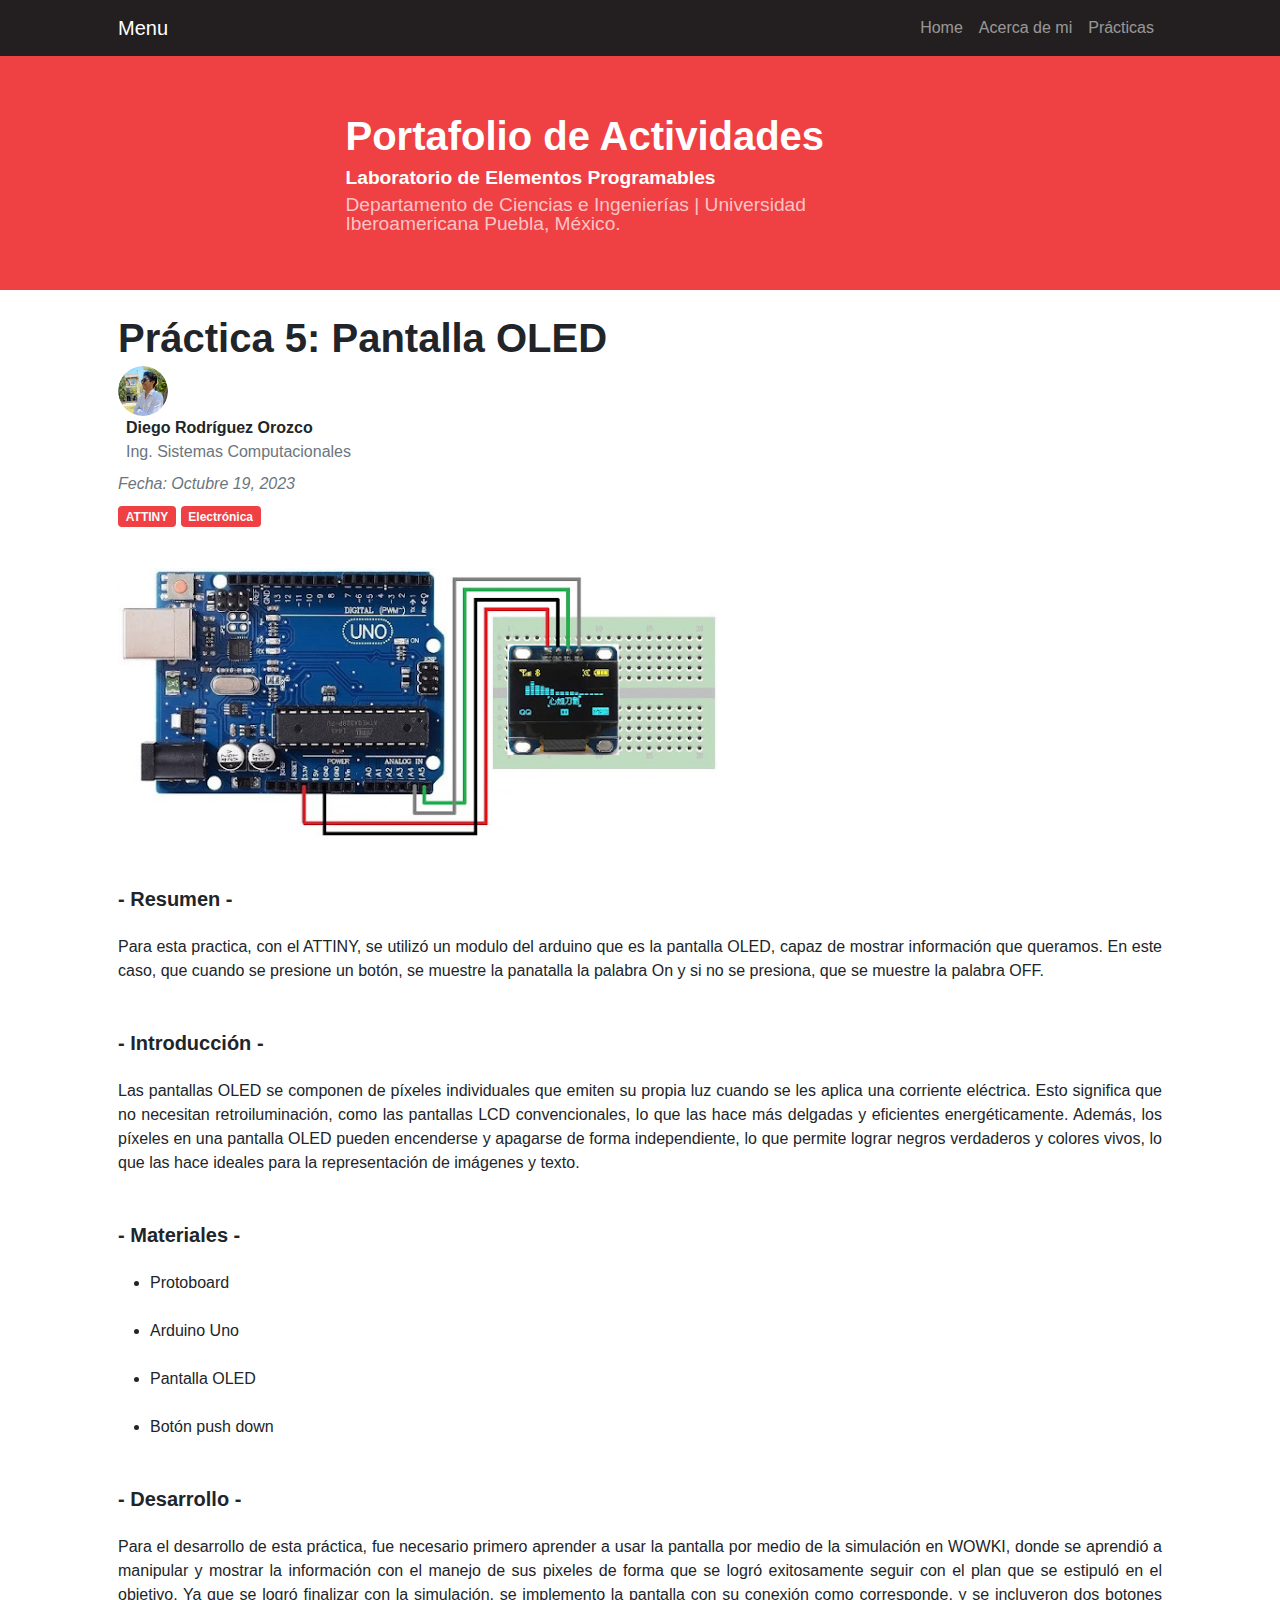
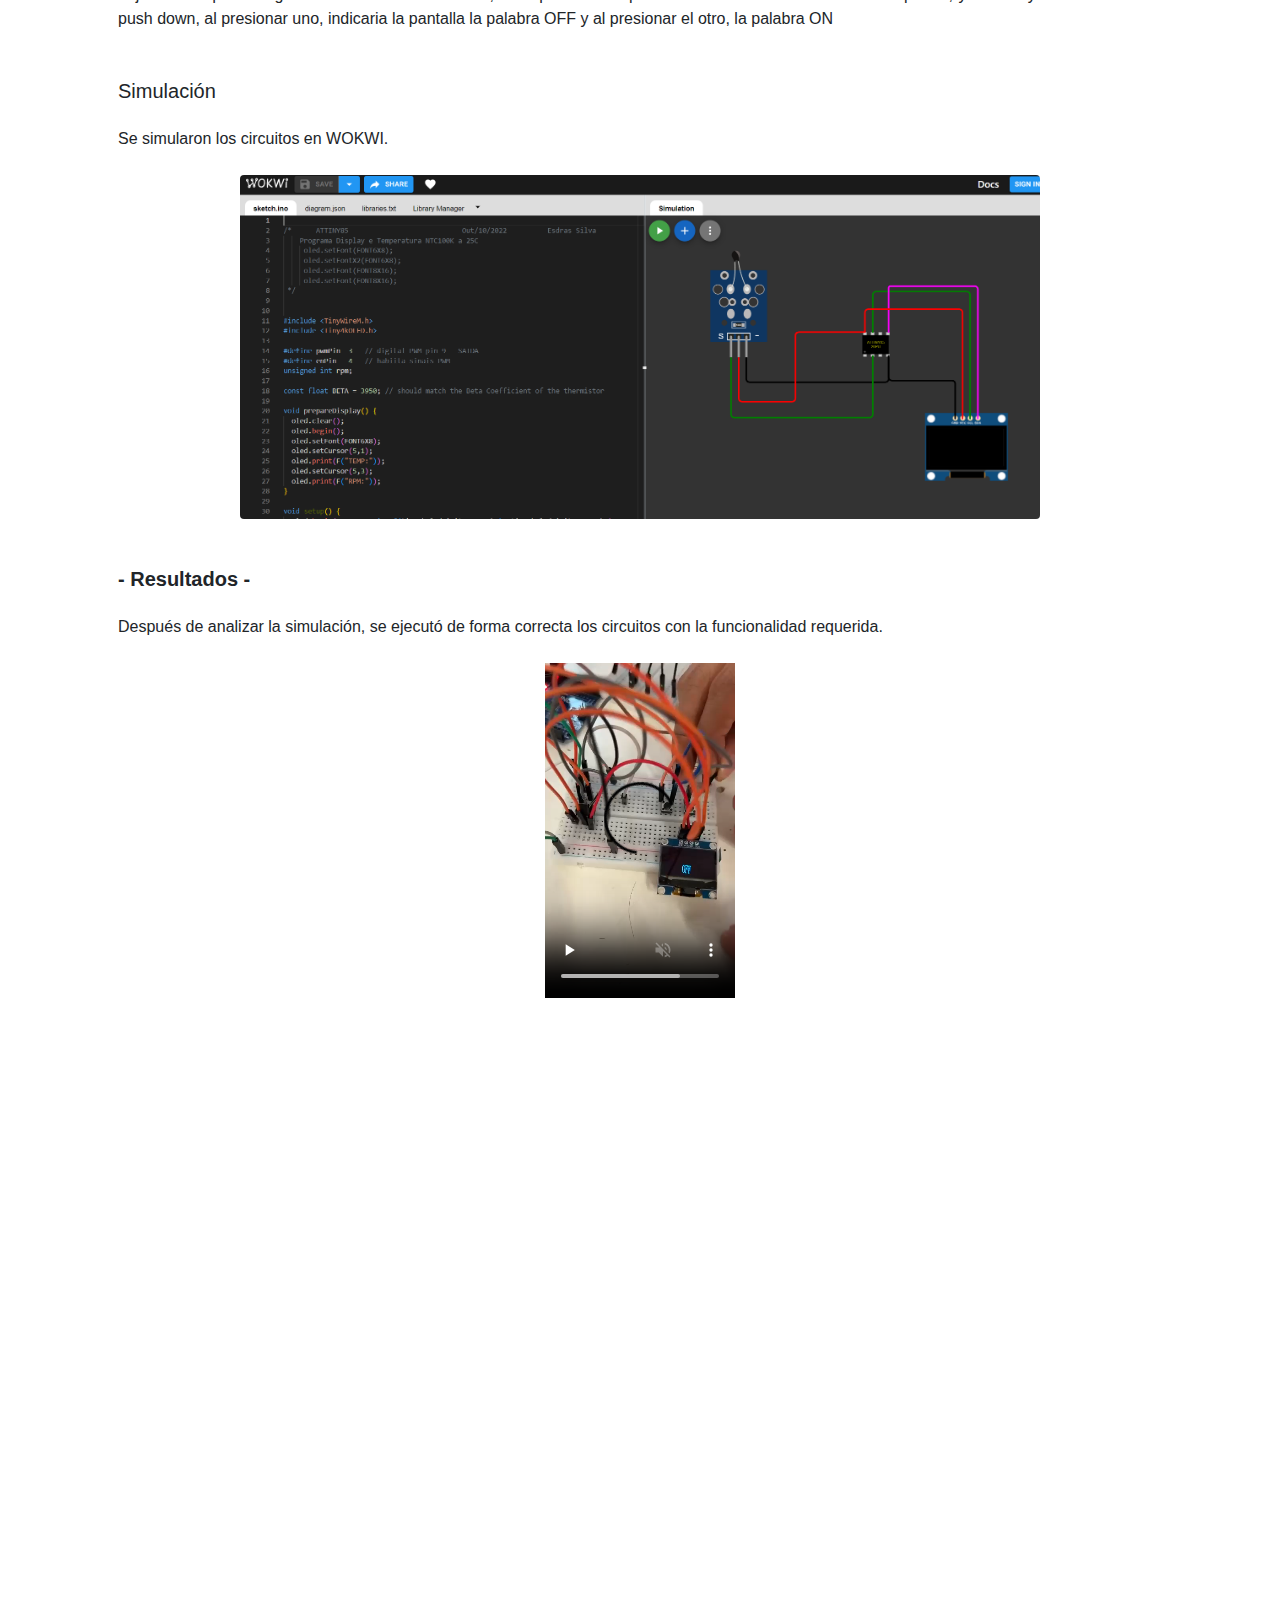
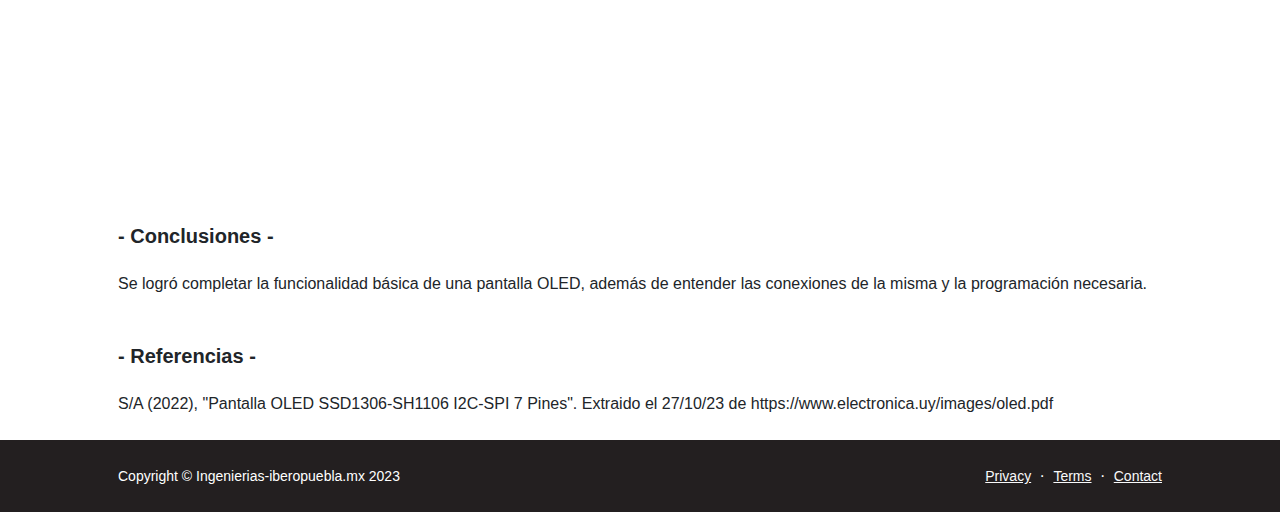
<file: practica5/index.html>
<!DOCTYPE html>
<html lang="en">
    <head>
        <meta charset="utf-8" />
        <meta name="viewport" content="width=device-width, initial-scale=1, shrink-to-fit=no" />
        <meta name="description" content="" />
        <meta name="author" content="" />
        <title>Práctica 5 | Ibero Puebla</title>
        <!-- Favicon-->
        <link rel="icon" type="image/x-icon" href="assets/favicon.ico" />
        <!-- Bootstrap icons-->
        <link href="https://cdn.jsdelivr.net/npm/bootstrap-icons@1.5.0/font/bootstrap-icons.css" rel="stylesheet" />
        <!-- Core theme CSS (includes Bootstrap)-->
        <link href="css/styles.css" rel="stylesheet" />
    </head>
    <body class="d-flex flex-column h-100">
        <main class="flex-shrink-0">
            <!-- Navigation-->
            <nav class="navbar navbar-expand-lg navbar-dark bg-dark fixed-top">
                <div class="container px-5">
                    <a class="navbar-brand">Menu</a>
                    <button class="navbar-toggler" type="button" data-bs-toggle="collapse" data-bs-target="#navbarSupportedContent" aria-controls="navbarSupportedContent" aria-expanded="false" aria-label="Toggle navigation"><span class="navbar-toggler-icon"></span></button>
                    <div class="collapse navbar-collapse" id="navbarSupportedContent">
                        <ul class="navbar-nav ms-auto mb-2 mb-lg-0">
                            <li class="nav-item"><a class="nav-link" href="../index.html">Home</a></li>                    
                            <li class="nav-item"><a class="nav-link" href="../index.html#resumen">Acerca de mi</a></li>
                            <li class="nav-item"><a class="nav-link" href="../index.html#practicas">Prácticas</a></li>
                        </ul>
                    </div>
                </div>
            </nav>

            <!-- Seccion TITULO de Portafolio-->
            <header class="bg-primary py-2 mt-6">
                <div class="container px-5">
                    <div class="row gx-5 align-items-center justify-content-center">
                        <div class="col-lg-8 col-xl-7 col-xxl-6">
                            <div class="my-5 text-center text-xl-start">
                                <h1 class="display-6 fw-bolder text-white mb-2">Portafolio de Actividades</h1>
                                <h1 class="display-8 fw-bolder text-white mb-2">Laboratorio de Elementos Programables</h1>
                                <p id="resumen" class="display-8 fw-normal text-white-50 mb-4">Departamento de Ciencias e Ingenierías | Universidad Iberoamericana Puebla, México.</p>
                            </div>
                        </div>
                    </div>
                </div>
            </header>

            <!-- Seccion TITULO de la Práctica-->
            <section class="py-3" id="scroll-target">
                <div class="container px-5 my-2">
                    <!-- Post header-->
                    <header class="mb-4">
                        <!-- Post title-->
                        <h1 class="fw-bolder mb-1">Práctica 5: Pantalla OLED</h1>

                        <!-- ETIQUETA DE ALUMNO (Hacer una por cada alumno)-->
                        <img class="img-fluid rounded-circle" width="50px" src="../assets/diego.png" alt="..." />
                        <div class="ms-2">
                            <div class="fw-bold">Diego Rodríguez Orozco</div>
                            <div class="text-muted">Ing. Sistemas Computacionales</div>
                            </div>
                        <!--Aqui termina etiqueta de alumno-->

                        <div class="text-muted fst-italic mt-2 mb-2">Fecha: Octubre 19, 2023</div>
                        <!-- ETIQUETAS O TOPICOS IMPORTANTES DE LA PRACTICA-->
                        <a class="badge bg-primary text-decoration-none link-light" >ATTINY</a>
                        <a class="badge bg-primary text-decoration-none link-light" >Electrónica</a>

                    </header>
                </div>
            </section>

            <!-- Seccion de CONTENIDO de la Práctica-->
            <section>
                <div class="container px-5">

                    <figure class="mb-4"><img class="img-fluid rounded" width="600" src="img/oled.jpg" /></figure>
                                
                    <p id="resumen">
                        <h2 class="fw-bolder mb-4 mt-5 fs-5" >- Resumen -</h2>
                        <p class="fs-6 mb-4">Para esta practica, con el ATTINY, se utilizó un modulo del arduino que es la pantalla OLED,
                            capaz de mostrar información que queramos. En este caso, que cuando se presione un botón, se muestre la panatalla la palabra On y si no 
                            se presiona, que se muestre la palabra OFF.
                        </p>
                        
                        <p id="intro">
                        <h2 class="fw-bolder mb-4 mt-5 fs-5" >- Introducción -</h2>
                        <p class="fs-6 mb-4">
                            Las pantallas OLED se componen de píxeles individuales que emiten su propia luz cuando se 
                            les aplica una corriente eléctrica. Esto significa que no necesitan retroiluminación, como las pantallas LCD convencionales, lo que las hace más delgadas y eficientes energéticamente. Además, los píxeles en una pantalla OLED pueden encenderse y apagarse de forma independiente, lo que permite lograr negros verdaderos y colores vivos, lo que las hace ideales para la representación de imágenes y texto.</p>                        
                        <p id="materiales">
                        <h2 class="fw-bolder mb-4 mt-5 fs-5" >- Materiales -</h2>
                        <ul>
                            <li>
                                <p class="fs-6 mb-4">Protoboard</p>
                            </li>
                            <li>
                                <p class="fs-6 mb-4">Arduino Uno</p>
                            </li>
                            <li>
                                <p class="fs-6 mb-4">Pantalla OLED</p>
                            </li>
                            <li>
                                <p class="fs-6 mb-4">Botón push down</p>
                            </li>
                        </ul>
                        
                        <p id="desarrollo">
                        <h2 class="fw-bolder mb-4 mt-5 fs-5">- Desarrollo -</h2>
                        <p class="fs-6 mb-4">
                            Para el desarrollo de esta práctica, fue necesario primero aprender a usar la pantalla por medio de la simulación en WOWKI, donde
                            se aprendió a manipular y mostrar la información con el manejo de sus pixeles de forma que se logró exitosamente seguir con el plan
                            que se estipuló en el objetivo. Ya que se logró finalizar con la simulación, se implemento la pantalla con su conexión
                            como corresponde, y se incluyeron dos botones push down, al presionar uno, indicaria la pantalla la palabra OFF
                            y al presionar el otro, la palabra ON
                        </p>
                        
                        
                            <p id="simulacion">
                            <h1 class="fw-bolder2 mb-4 mt-5 fs-5">Simulación</h1>
                            <p class="fs-6 mb-4">Se simularon los circuitos en WOKWI.</p>
                            <figure class="mb-4" align="center"><img class="img-fluid rounded"  width="800" src="img/simulacion.png" alt="..." /></figure>
                    
                        <p id="resultados">
                        <h2 class="fw-bolder mb-4 mt-5 fs-5">- Resultados -</h2>
                            <p class="fs-6 mb-4">Después de analizar la simulación, se ejecutó de forma correcta los circuitos con la funcionalidad requerida.</p>
                        
                        <section id="practicas">
                            <div class="container px-5 my-2">
                                <div class="row gx-5">
                                    <center>
                                        <video width="20%" controls muted muted>
                                        <source src="videos/practica5.mp4" type="video/mp4">
                                        </video>   
                                    </center>                                

                                    <center>
                                        <iframe
                                            src="https://carbon.now.sh/embed?bg=rgba%28171%2C+184%2C+195%2C+1%29&t=seti&wt=none&l=text%2Fx-csrc&width=643.75&ds=true&dsyoff=0px&dsblur=68px&wc=true&wa=false&pv=0px&ph=0px&ln=false&fl=1&fm=Hack&fs=14px&lh=133%25&si=false&es=2x&wm=false&code=%2523include%2520%253CTinyWireM.h%253E%250A%2523include%2520%253CTiny4kOLED.h%253E%250A%250A%2523define%2520pwmPin%2520%25203%2520%2520%2509%252F%252F%2520digital%2520PWM%2520pin%25209%2520-%2520SAIDA%250A%2523define%2520enPin%2520%2520%25204%2520%2520%2520%252F%252F%2520habiita%2520sinais%2520PWM%250A%250Avoid%2520prepareDisplay%28%29%2520%257B%250A%2520%2520oled.clear%28%29%253B%250A%2520%2520oled.begin%28%29%253B%250A%2520%2520oled.setFont%28FONT6X8%29%253B%250A%257D%250A%250Avoid%2520setup%28%29%2520%257B%250A%2520%2520oled.begin%28128%252C%252064%252C%2520sizeof%28tiny4koled_init_128x64br%29%252C%2520tiny4koled_init_128x64br%29%253B%250A%2520%252F%252F%2520Two%2520fonts%2520are%2520supplied%2520with%2520this%2520library%252C%2520FONT8X16%2520and%2520FONT6X8%250A%2520%252F%252F%2520To%2520clear%2520all%2520the%2520memory%250A%2520%2520%2520%2520oled.clear%28%29%253B%250A%2520%2520%2520%2520oled.on%28%29%253B%250A%2520%2520%2520%2520prepareDisplay%28%29%253B%250A%2520%2520%2520%2520oled.setFont%28FONT8X16%29%253B%2520%2520%250A%257D%250A%250Avoid%2520loop%28%29%2520%257B%250A%2520%2520float%2520rpm%253D1234.7%253B%250A%2520%2520%252F%252F%2520Checks%25201%2520second%2520passed%250A%2520%2520if%2520%28digitalRead%283%29%2520%253D%253D%2520HIGH%29%257B%250A%2520%2520%2520%2520oled.clear%28%29%253B%250A%2520%2520%2520%2520%252F%252F%2520Print%2520to%2520display%250A%2520%2520%2520%2520oled.setCursor%2848%252C%25200%29%253B%250A%2520%2520%2520%2520oled.print%28%2522ON%2520%2522%29%253B%250A%2520%2520%257D%250A%2520%2520else%257B%250A%2520%2520%2520%2520oled.clear%28%29%253B%250A%2520%2520%2520%2520oled.setCursor%2848%252C%25200%29%253B%250A%2520%2520%2520%2520oled.print%28%2522OFF%2522%29%253B%250A%2520%2520%257D%250A%257D"
                                            style="width: 800px; height: 764px; border:0; transform: scale(1); overflow:hidden;"
                                            sandbox="allow-scripts allow-same-origin">
                                        </iframe>
                                    </center>
                                </div>
                        </section>

                        <p id="conclusiones">
                        <h2 class="fw-bolder mb-4 mt-5 fs-5">- Conclusiones -</h2>
                        <p class="fs-6 mb-4">Se logró completar la funcionalidad básica de una pantalla OLED, además de entender las conexiones de la misma
                            y la programación necesaria.
                        </p>                        

                        <p id="referencias">
                        <h2 class="fw-bolder mb-4 mt-5 fs-5">- Referencias -</h2>
                        <p class="fs-6 mb-4">S/A (2022), "Pantalla OLED  SSD1306-SH1106 I2C-SPI 7 Pines". Extraido el 27/10/23 de 
                            https://www.electronica.uy/images/oled.pdf</p> 
                </div>
            </section>

            
        </main>

        <!-- Footer-->
        <footer class="bg-dark py-4 mt-auto">
            <div class="container px-5">
                <div class="row align-items-center justify-content-between flex-column flex-sm-row">
                    <div class="col-auto"><div class="small m-0 text-white">Copyright &copy; Ingenierias-iberopuebla.mx 2023</div></div>
                    <div class="col-auto">
                        <a class="link-light small" href="#!">Privacy</a>
                        <span class="text-white mx-1">&middot;</span>
                        <a class="link-light small" href="#!">Terms</a>
                        <span class="text-white mx-1">&middot;</span>
                        <a class="link-light small" href="#!">Contact</a>
                    </div>
                </div>
            </div>
        </footer>

        <!-- Bootstrap core JS-->
        <script src="https://cdn.jsdelivr.net/npm/bootstrap@5.1.3/dist/js/bootstrap.bundle.min.js"></script>
        <!-- Core theme JS-->
        <script src="js/scripts.js"></script>
    </body>
</html>
</file>
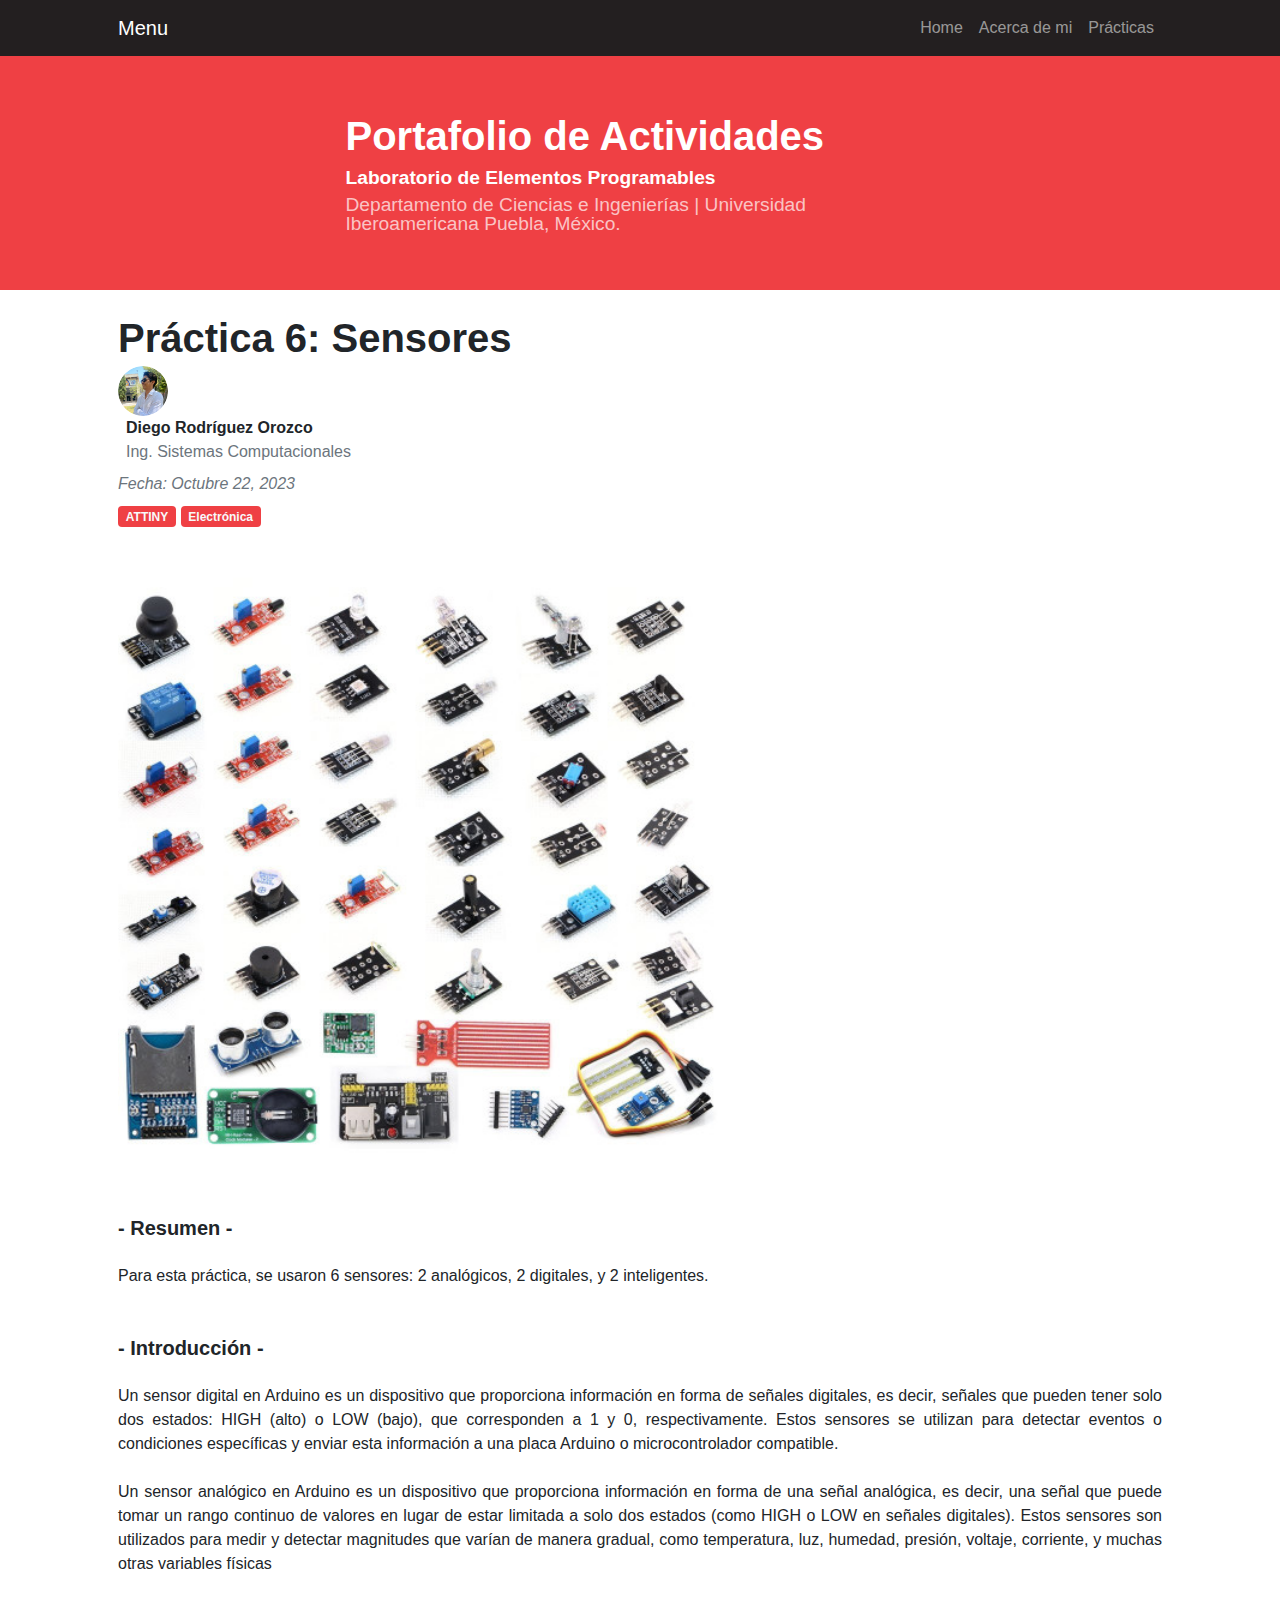
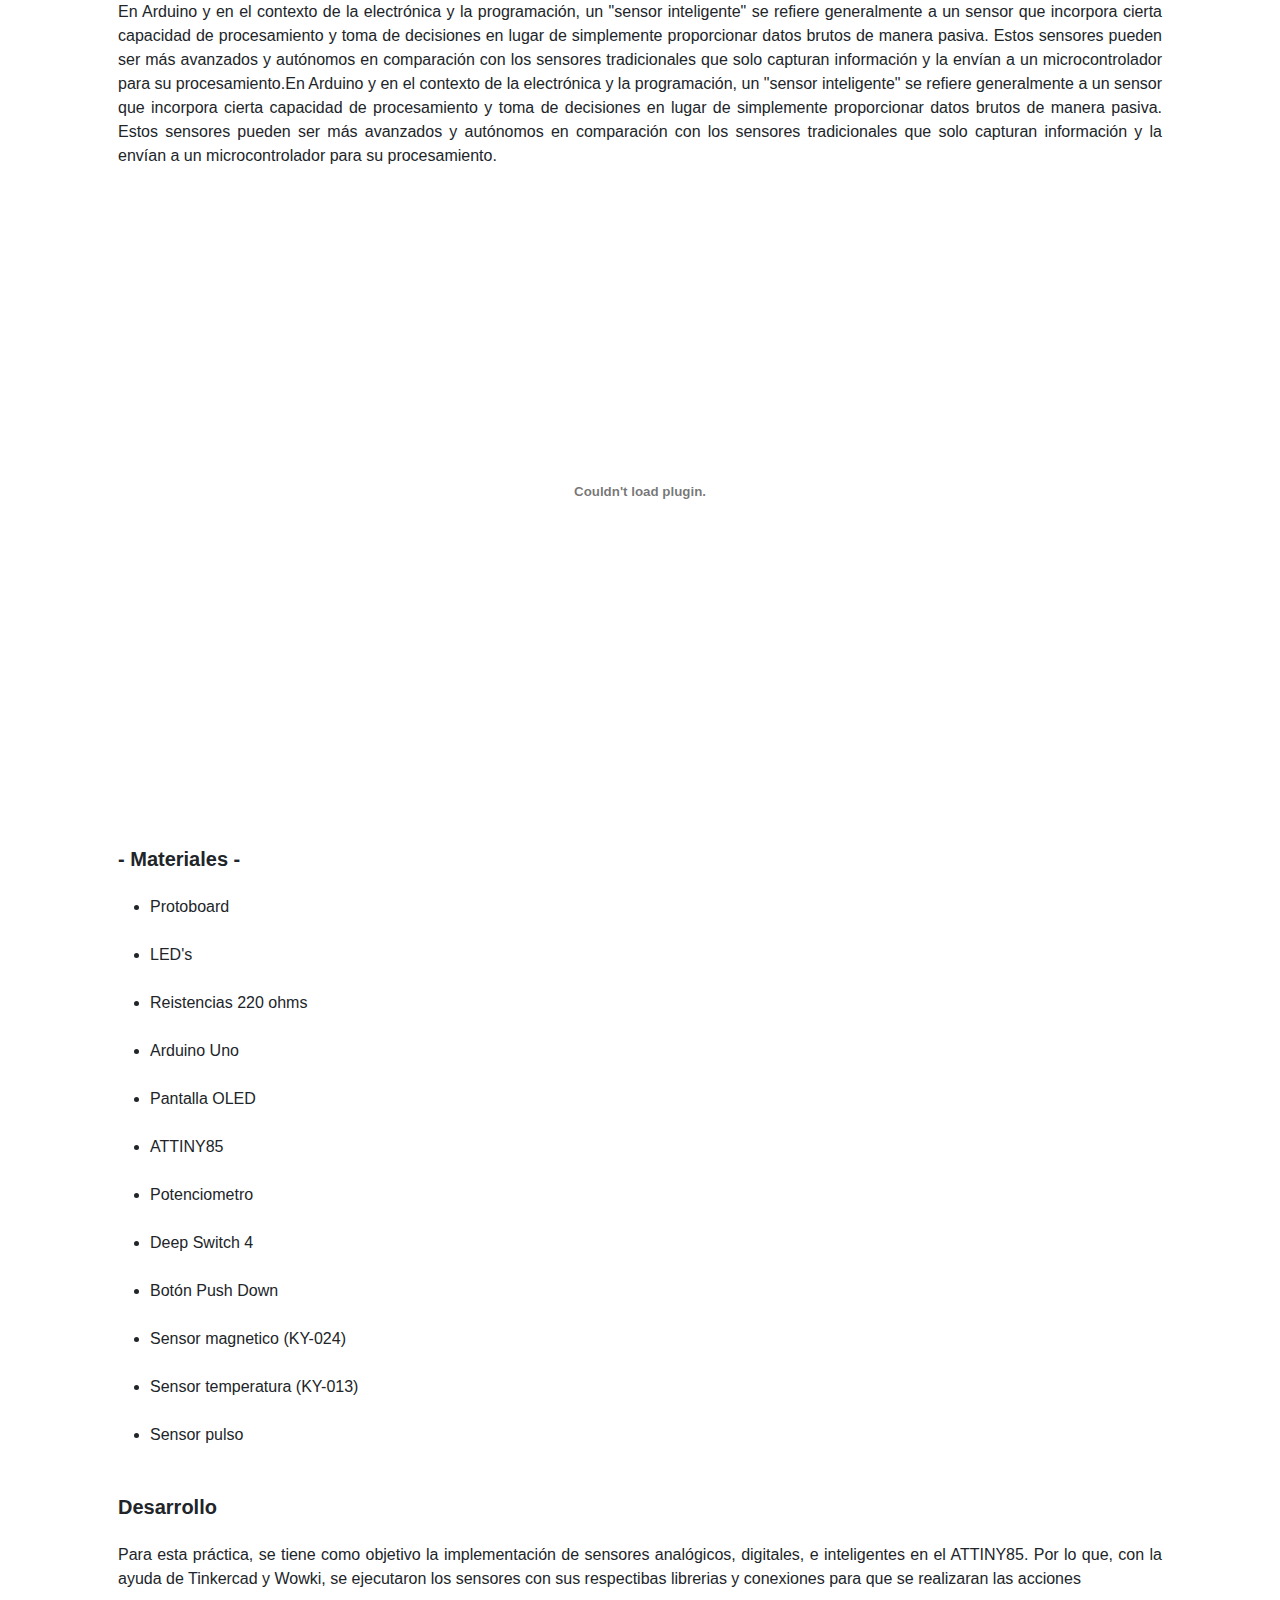
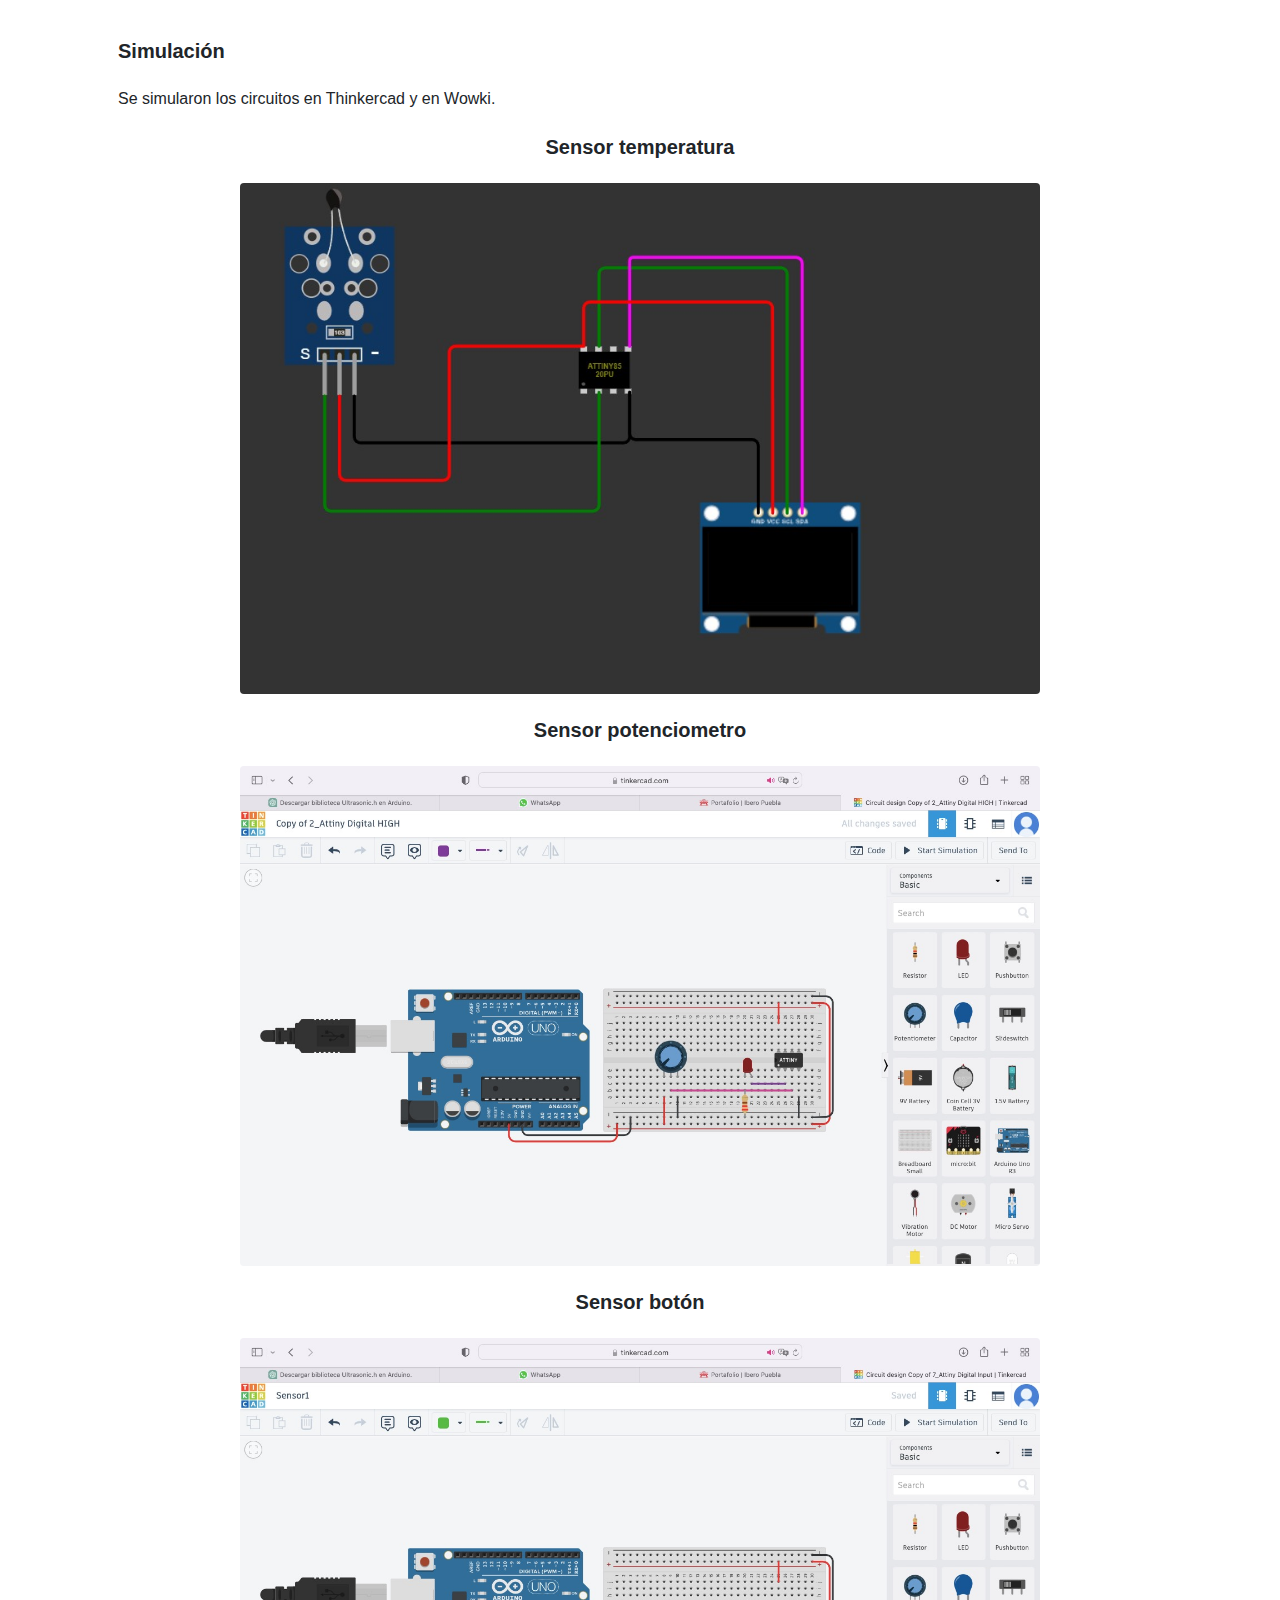
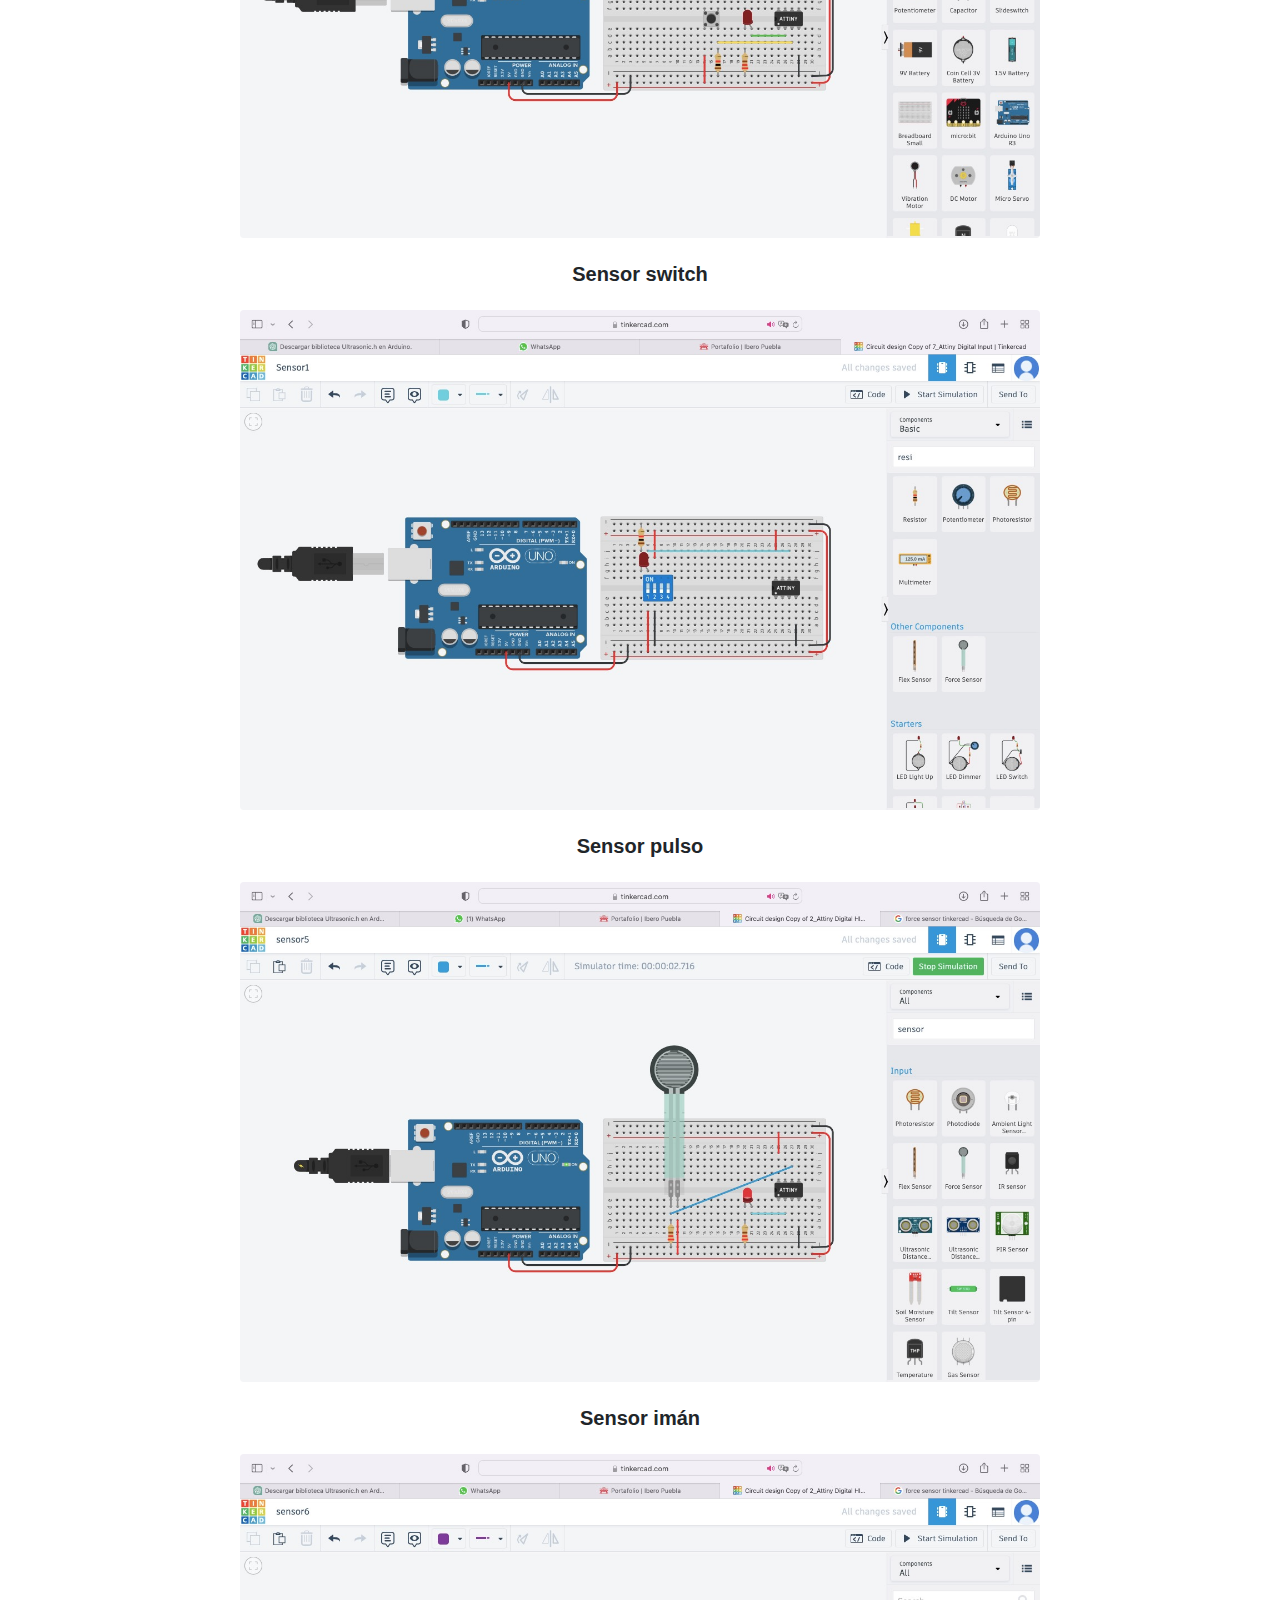
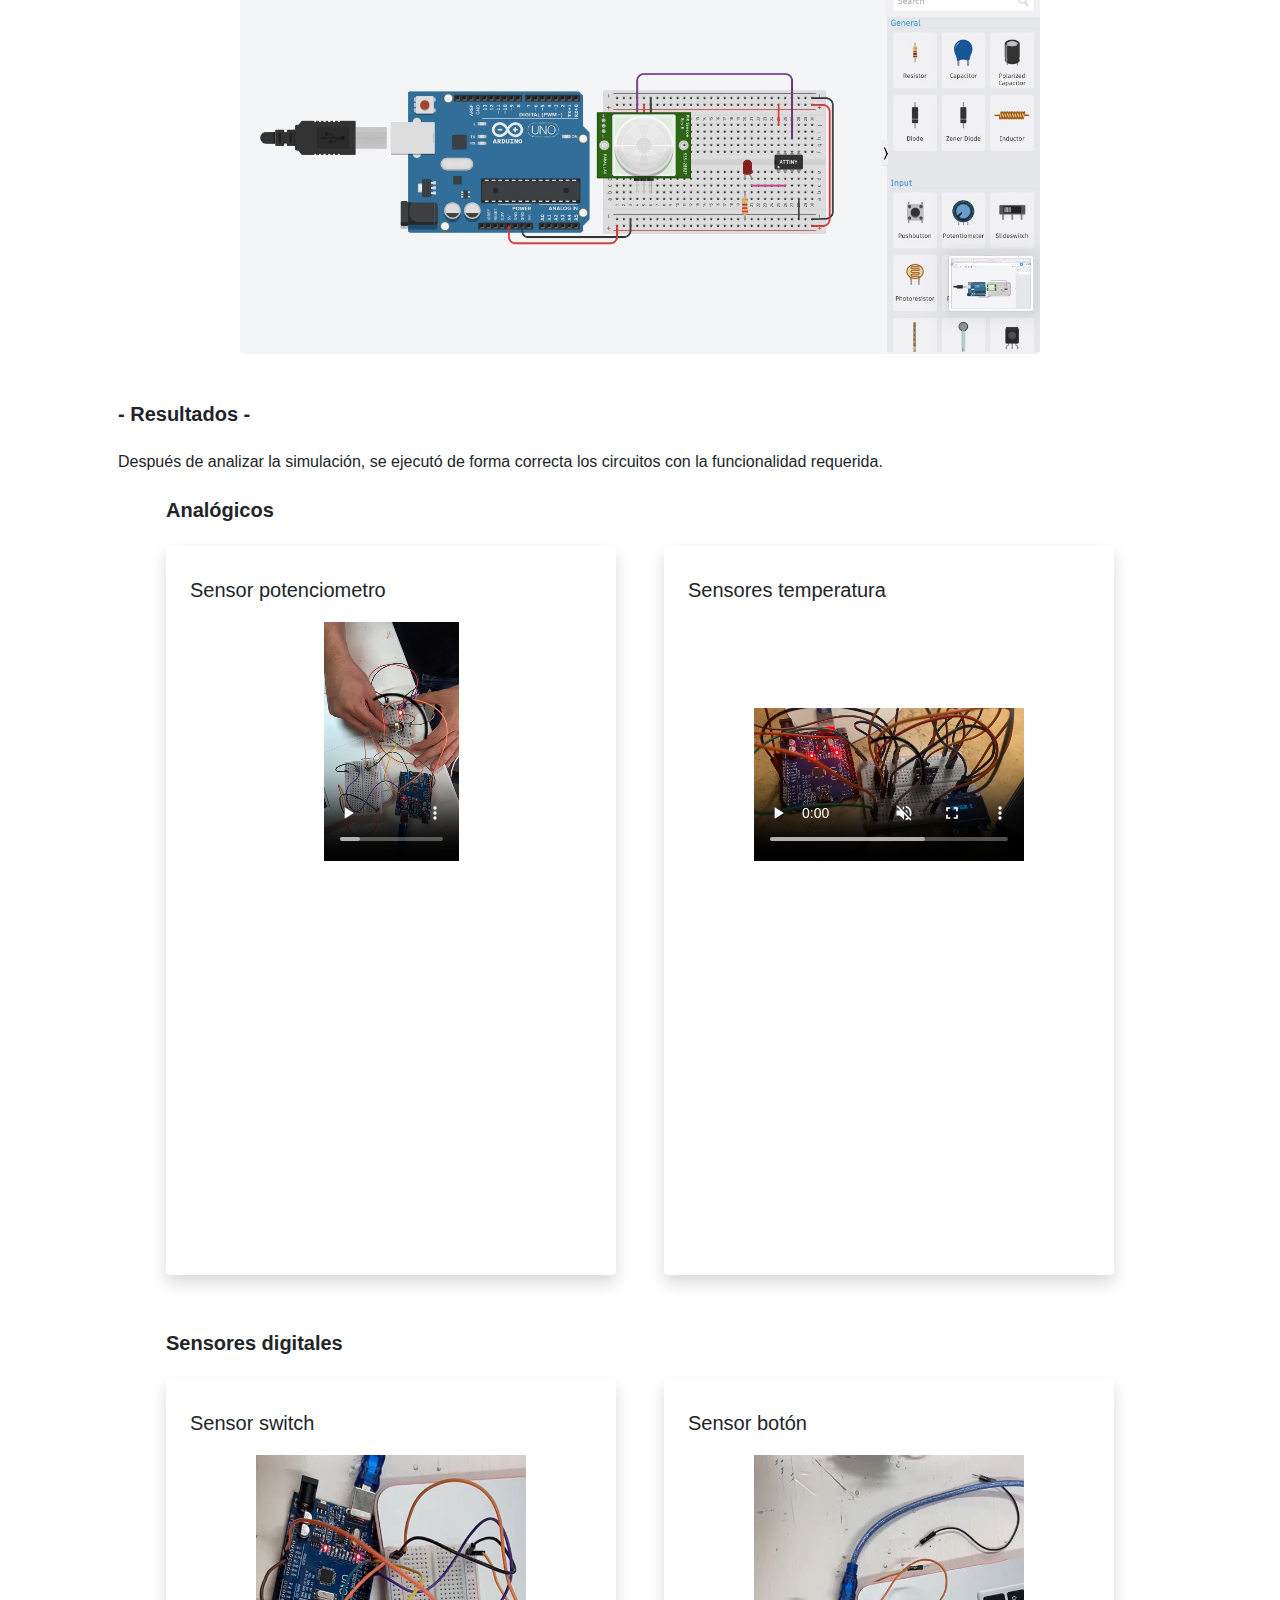
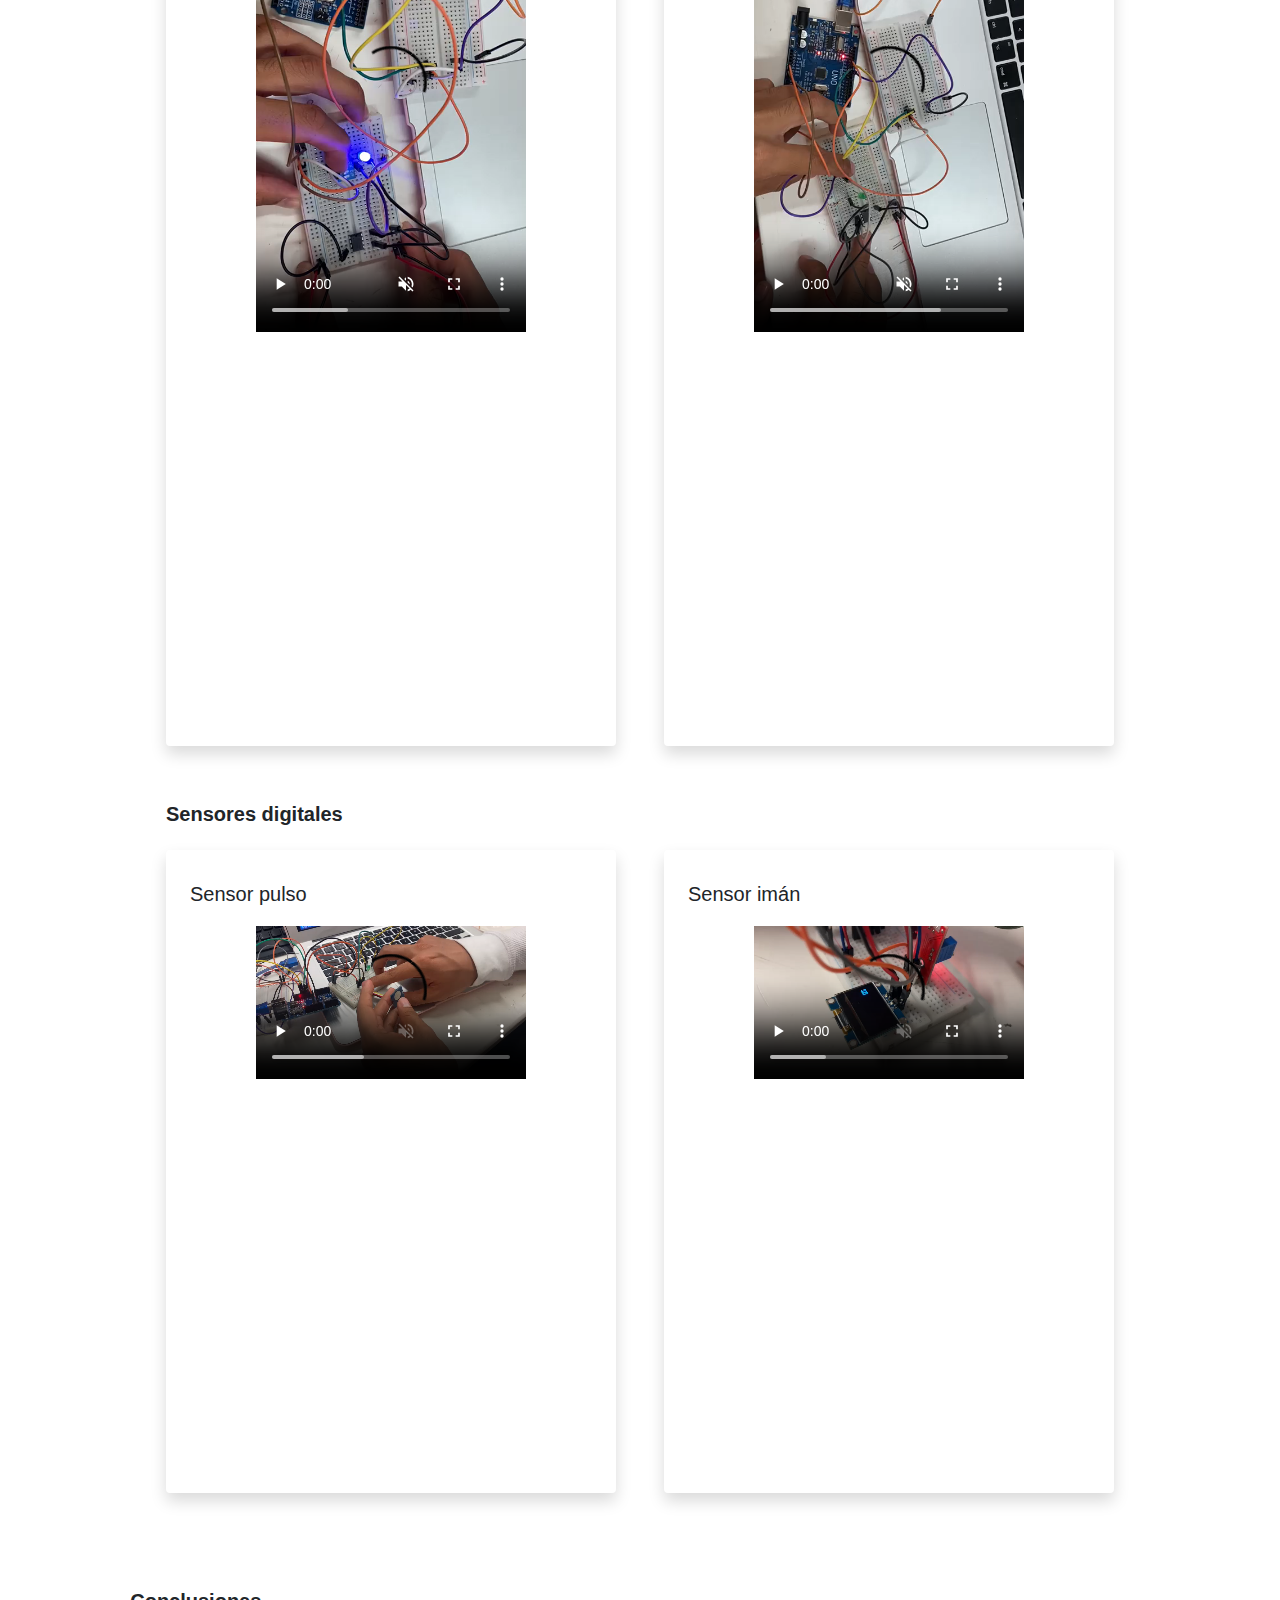
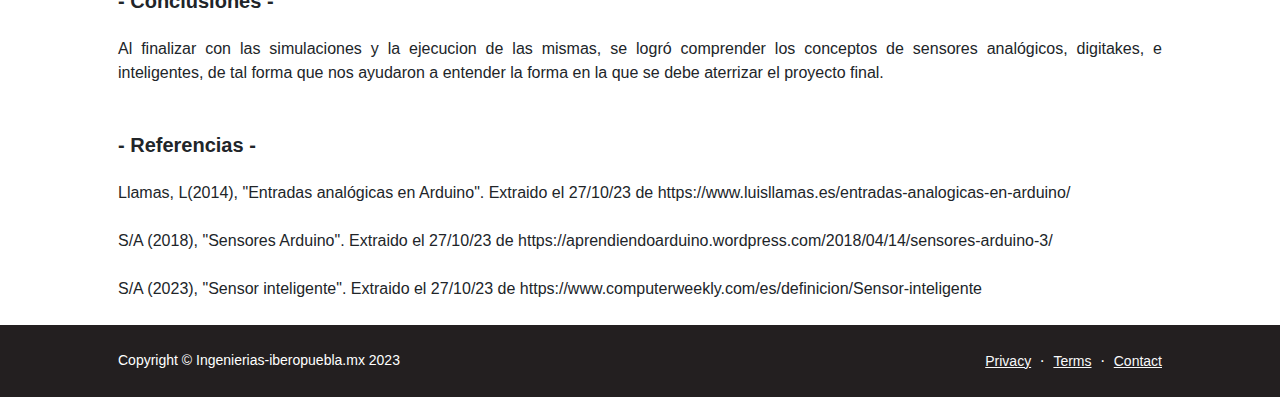
<file: practica6/index.html>
<!DOCTYPE html>
<html lang="en">
    <head>
        <meta charset="utf-8" />
        <meta name="viewport" content="width=device-width, initial-scale=1, shrink-to-fit=no" />
        <meta name="description" content="" />
        <meta name="author" content="" />
        <title>Práctica 6 | Ibero Puebla</title>
        <!-- Favicon-->
        <link rel="icon" type="image/x-icon" href="assets/favicon.ico" />
        <!-- Bootstrap icons-->
        <link href="https://cdn.jsdelivr.net/npm/bootstrap-icons@1.5.0/font/bootstrap-icons.css" rel="stylesheet" />
        <!-- Core theme CSS (includes Bootstrap)-->
        <link href="css/styles.css" rel="stylesheet" />
    </head>
    <body class="d-flex flex-column h-100">
        <main class="flex-shrink-0">
            <!-- Navigation-->
            <nav class="navbar navbar-expand-lg navbar-dark bg-dark fixed-top">
                <div class="container px-5">
                    <a class="navbar-brand">Menu</a>
                    <button class="navbar-toggler" type="button" data-bs-toggle="collapse" data-bs-target="#navbarSupportedContent" aria-controls="navbarSupportedContent" aria-expanded="false" aria-label="Toggle navigation"><span class="navbar-toggler-icon"></span></button>
                    <div class="collapse navbar-collapse" id="navbarSupportedContent">
                        <ul class="navbar-nav ms-auto mb-2 mb-lg-0">
                            <li class="nav-item"><a class="nav-link" href="../index.html">Home</a></li>                    
                            <li class="nav-item"><a class="nav-link" href="../index.html#resumen">Acerca de mi</a></li>
                            <li class="nav-item"><a class="nav-link" href="../index.html#practicas">Prácticas</a></li>
                        </ul>
                    </div>
                </div>
            </nav>

            <!-- Seccion TITULO de Portafolio-->
            <header class="bg-primary py-2 mt-6">
                <div class="container px-5">
                    <div class="row gx-5 align-items-center justify-content-center">
                        <div class="col-lg-8 col-xl-7 col-xxl-6">
                            <div class="my-5 text-center text-xl-start">
                                <h1 class="display-6 fw-bolder text-white mb-2">Portafolio de Actividades</h1>
                                <h1 class="display-8 fw-bolder text-white mb-2">Laboratorio de Elementos Programables</h1>
                                <p id="resumen" class="display-8 fw-normal text-white-50 mb-4">Departamento de Ciencias e Ingenierías | Universidad Iberoamericana Puebla, México.</p>
                            </div>
                        </div>
                    </div>
                </div>
            </header>

            <!-- Seccion TITULO de la Práctica-->
            <section class="py-3" id="scroll-target">
                <div class="container px-5 my-2">
                    <!-- Post header-->
                    <header class="mb-4">
                        <!-- Post title-->
                        <h1 class="fw-bolder mb-1">Práctica 6: Sensores</h1>

                        <!-- ETIQUETA DE ALUMNO (Hacer una por cada alumno)-->
                        <img class="img-fluid rounded-circle" width="50px" src="../assets/diego.png" alt="..." />
                        <div class="ms-2">
                            <div class="fw-bold">Diego Rodríguez Orozco</div>
                            <div class="text-muted">Ing. Sistemas Computacionales</div>
                            </div>
                        <!--Aqui termina etiqueta de alumno-->

                        <div class="text-muted fst-italic mt-2 mb-2">Fecha: Octubre 22, 2023</div>
                        <!-- ETIQUETAS O TOPICOS IMPORTANTES DE LA PRACTICA-->
                        <a class="badge bg-primary text-decoration-none link-light" >ATTINY</a>
                        <a class="badge bg-primary text-decoration-none link-light" >Electrónica</a>

                    </header>
                </div>
            </section>

            <!-- Seccion de CONTENIDO de la Práctica-->
            <section>
                <div class="container px-5">

                    <figure class="mb-4"><img class="img-fluid rounded" width="600" src="img/portada_tarea6.jpg" /></figure>
                                
                    <p id="resumen">
                        <h2 class="fw-bolder mb-4 mt-5 fs-5" >- Resumen -</h2>
                        <p class="fs-6 mb-4">Para esta práctica, se usaron 6 sensores: 2 analógicos, 2 digitales, y 2 inteligentes.</p>
                        
                        <p id="intro">
                        <h2 class="fw-bolder mb-4 mt-5 fs-5" >- Introducción -</h2>
                        <p class="fs-6 mb-4">Un sensor digital en Arduino es un dispositivo que proporciona información en forma de señales digitales, es decir, señales que pueden tener solo dos estados: HIGH (alto) o LOW (bajo), que corresponden a 1 y 0, respectivamente. Estos sensores se 
                            utilizan para detectar eventos o condiciones específicas y enviar esta información a una placa Arduino o microcontrolador compatible.</p>

                        <p class="fs-6 mb-4">Un sensor analógico en Arduino es un dispositivo que proporciona información en forma de una señal analógica, es decir, una señal que puede tomar un rango continuo de valores en lugar de estar limitada a solo dos estados (como HIGH o LOW en señales 
                            digitales). Estos sensores son utilizados para medir y detectar magnitudes que varían de manera gradual, como temperatura, luz, humedad, presión, voltaje, corriente, y muchas otras variables físicas
                        </p>

                        <p class="fs-6 mb-4">En Arduino y en el contexto de la electrónica y la programación, un "sensor inteligente" se refiere generalmente a un sensor que incorpora cierta capacidad de procesamiento y toma de decisiones en lugar de simplemente proporcionar datos 
                            brutos de manera pasiva. Estos sensores pueden ser más avanzados y autónomos en comparación con los sensores tradicionales que solo capturan información y la envían a un microcontrolador para su procesamiento.En Arduino y en el contexto de la electrónica y la programación, 
                            un "sensor inteligente" se refiere generalmente a un sensor que incorpora cierta capacidad de procesamiento y toma de decisiones en lugar de simplemente proporcionar datos brutos de manera pasiva. Estos sensores pueden ser más avanzados y autónomos en comparación con los 
                            sensores tradicionales que solo capturan información y la envían a un microcontrolador para su procesamiento.
                        </p>
                        
                        <center>
                            <embed src="files/Tabla 30 sensores.pdf" width="700" height="600" 
                            type="application/pdf">
                        </center>
                        
                        <p id="materiales">
                        <h2 class="fw-bolder mb-4 mt-5 fs-5" >- Materiales -</h2>
                        <ul>
                            <li>
                                <p class="fs-6 mb-4">Protoboard</p>
                            </li>
                            <li>
                                <p class="fs-6 mb-4">LED's</p>
                            </li>
                            <li>
                                <p class="fs-6 mb-4">Reistencias 220 ohms</p>
                            </li>
                            <li>
                                <p class="fs-6 mb-4">Arduino Uno</p>
                            </li>
                            <li>
                                <p class="fs-6 mb-4">Pantalla OLED</p>
                            </li>
                            <li>
                                <p class="fs-6 mb-4">ATTINY85</p>
                            </li>
                            <li>
                                <p class="fs-6 mb-4">Potenciometro</p>
                            </li>
                            <li>
                                <p class="fs-6 mb-4">Deep Switch 4</p>
                            </li>
                            <li>
                                <p class="fs-6 mb-4">Botón Push Down</p>
                            </li>
                            <li>
                                <p class="fs-6 mb-4">Sensor magnetico (KY-024) </p>
                            </li>
                            <li>
                                <p class="fs-6 mb-4">Sensor temperatura (KY-013) </p>
                            </li>
                            <li>
                                <p class="fs-6 mb-4">Sensor pulso</p>
                            </li>
                        </ul>
                        
                        <p id="desarrollo">
                        <h2 class="fw-bolder mb-4 mt-5 fs-5">Desarrollo</h2>
                        <p class="fs-6 mb-4">Para esta práctica, se tiene como objetivo la implementación de sensores analógicos, digitales, e inteligentes
                            en el ATTINY85. Por lo que, con la ayuda de Tinkercad y Wowki, se ejecutaron los sensores con sus respectibas librerias y conexiones
                            para que se realizaran las acciones 
                        </p>
                        
                        
                            <p id="simulacion">
                            <h1 class="fw-bolder mb-4 mt-5 fs-5">Simulación</h1>
                            <p class="fs-6 mb-4">Se simularon los circuitos en Thinkercad y en Wowki.</p>
                            <h3 class="fw-bolder fs-5 mb-4" style="text-align: center;">Sensor temperatura</h3>
                            <figure class="mb-4" align="center"><img class="img-fluid rounded"  width="800" src="img/simulacion-temperatura.jpg" alt="..." /></figure>
                            <h3 class="fw-bolder fs-5 mb-4" style="text-align: center;">Sensor potenciometro</h3>
                            <figure class="mb-4" align="center"><img class="img-fluid rounded"  width="800" src="img/simulacion-potenciometro.jpg" alt="..." /></figure>
                            <h3 class="fw-bolder fs-5 mb-4" style="text-align: center;">Sensor botón</h3>
                            <figure class="mb-4" align="center"><img class="img-fluid rounded"  width="800" src="img/simulacion-boton.jpg" alt="..." /></figure>
                            <h3 class="fw-bolder fs-5 mb-4" style="text-align: center;">Sensor switch</h3>
                            <figure class="mb-4" align="center"><img class="img-fluid rounded"  width="800" src="img/simulacion-switch.jpg" alt="..." /></figure>
                            <h3 class="fw-bolder fs-5 mb-4" style="text-align: center;">Sensor pulso</h3>
                            <figure class="mb-4" align="center"><img class="img-fluid rounded"  width="800" src="img/simulacion-pulso.jpg" alt="..." /></figure>
                            <h3 class="fw-bolder fs-5 mb-4" style="text-align: center;">Sensor imán</h3>
                            <figure class="mb-4" align="center"><img class="img-fluid rounded"  width="800" src="img/simulacion-iman.jpg" alt="..." /></figure>
                    
                        <p id="resultados">
                        <h2 class="fw-bolder mb-4 mt-5 fs-5">- Resultados -</h2>
                            <p class="fs-6 mb-4">Después de analizar la simulación, se ejecutó de forma correcta los circuitos con la funcionalidad requerida.</p>
                        
                        <section id="practicas">
                                <div class="container px-5 my-2">
                                    <h2 class="fw-bolder fs-5 mb-4">Analógicos</h2>
                                    <div class="row gx-5">

                                    <!-- Analogico 1 -->
                                        <div class="col-lg-6 mb-5">
                                            <div class="card h-100 shadow border-0">
                                                <div class="card-body px-4">
                                                    <h5 class="card-title mt-3 mb-1">Sensor potenciometro</h5>
                                                </div>
                                                <center>
                                                    <video width="30%" controls muted muted>
                                                        <source src="videos/sensor_analog_potenciometro.mp4" type="video/mp4">
                                                    </video>   
                                                </center>                                 
                                        
                                                <center>
                                                    <iframe
                                                    src="https://carbon.now.sh/embed?bg=rgba%28171%2C+184%2C+195%2C+1%29&t=seti&wt=none&l=text%2Fx-csrc&width=320&ds=true&dsyoff=22px&dsblur=68px&wc=true&wa=false&pv=0px&ph=0px&ln=false&fl=1&fm=Hack&fs=14px&lh=133%25&si=false&es=2x&wm=false&code=int%2520pot%253D0%253B%250A%250Avoid%2520setup%28%29%257B%250A%2520%2520pinMode%283%252COUTPUT%29%253B%250A%257D%250A%250Avoid%2520loop%28%29%257B%250A%2520%2520pot%253DanalogRead%28A2%29%253B%250A%2520%2520digitalWrite%283%252CHIGH%29%253B%250A%2520%2520delay%28pot%29%253B%250A%2520%2520digitalWrite%283%252CLW%29%253B%250A%2520%2520delay%28pot%29%253B%250A%257D"
                                                    style="width: 320px; height: 400px; border:0; transform: scale(1); overflow:hidden;padding-bottom: 20px;"
                                                        sandbox="allow-scripts allow-same-origin">
                                                    </iframe>
                                                </center>
                                            </div>
                                        </div>

                                    <!-- Analogico 2 -->
                                        <div class="col-lg-6 mb-5">
                                            <div class="card h-100 shadow border-0">
                                                <div class="card-body px-4">
                                                    <h5 class="card-title mt-3 mb-1">Sensores temperatura</h5>
                                                </div>
                                                <center>
                                                    <video width="60%" controls muted>
                                                        <source src="videos/sensor_analog_temp.mp4" type="video/mp4">
                                                    </video>   
                                                </center>                                 
                                        
                                                <center>
                                                    <iframe
                                                    src="https://carbon.now.sh/embed?bg=rgba%28171%2C+184%2C+195%2C+1%29&t=seti&wt=none&l=text%2Fx-csrc&width=320&ds=true&dsyoff=22px&dsblur=68px&wc=true&wa=false&pv=0px&ph=0px&ln=false&fl=1&fm=Hack&fs=14px&lh=133%25&si=false&es=2x&wm=false&code=%2523include%2520%253CTinyWireM.h%253E%250A%2523include%2520%253CTiny4kOLED.h%253E%250A%250Aunsigned%2520int%2520rpm%253B%250A%250A%252F%252Ftemperatura%250Aint%2520ThermistorPin%2520%253D%2520A3%253B%250Aint%2520Vo%253B%250Afloat%2520R1%2520%253D%252010000%253B%2520%250Afloat%2520logR2%252C%2520R2%252C%2520T%253B%250Afloat%2520c1%2520%253D%25200.001129148%252C%2520c2%2520%253D%25200.000234125%252C%2520c3%2520%253D%25200.0000000876741%253B%2520%250A%250Avoid%2520prepareDisplay%28%29%2520%257B%250A%2520%2520oled.clear%28%29%253B%250A%2520%2520oled.begin%28%29%253B%250A%2520%2520oled.setFont%28FONT6X8%29%253B%250A%257D%250Avoid%2520temperatura%28%29%257B%250A%2520%2520oled.setCursor%281%252C1%29%253B%250A%2520%2520oled.print%28F%28%2522TEMP%253A%2522%29%29%253B%250A%2520%2520Vo%2520%253D%2520analogRead%28ThermistorPin%29%253B%250A%2520%2520R2%2520%253D%2520R1%2520*%2520%281023.0%2520%252F%2520%28%28float%29Vo%2520-%25201.0%29%29%253B%2520%252F%252Fcalculate%2520resistance%2520on%2520thermistor%250A%2520%2520logR2%2520%253D%2520log%28R2%29%253B%250A%2520%2520T%2520%253D%2520%281.0%2520%252F%2520%28c1%2520%252B%2520c2*logR2%2520%252B%2520c3*logR2*logR2*logR2%29%29%253B%2520%252F%252F%2520temperature%2520in%2520Kelvin%250A%2520%2520T%2520%253D%2520T%2520-%2520273.15%253B%2520%252F%252Fconvert%2520Kelvin%2520to%2520Celcius%250A%2520%2520oled.setCursor%2835%252C1%29%253B%250A%2520%2520oled.print%28T%29%253B%250A%2520%2520oled.setCursor%2880%252C1%29%253B%250A%2520%2520oled.print%28F%28%2522C%2522%29%29%253B%250A%2520_delay_ms%281000%29%253B%250A%257D%250A%250A%250Avoid%2520setup%28%29%2520%257B%250A%2520%2520%2520%2520oled.begin%28128%252C%252064%252C%2520sizeof%28tiny4koled_init_128x64br%29%252C%2520tiny4koled_init_128x64br%29%253B%250A%2520%252F%252Foled.setRotation%280%29%253B%250A%2520%252F%252F%2520Two%2520fonts%2520are%2520supplied%2520with%2520this%2520library%252C%2520FONT8X16%2520and%2520FONT6X8%250A%2520%252F%252F%2520To%2520clear%2520all%2520the%2520memory%250A%2520%2520%2520%2520oled.clear%28%29%253B%250A%2520%2520%2520%2520oled.on%28%29%253B%250A%2520%2520%2520%2520prepareDisplay%28%29%253B%2520%2520%2520%250A%250A%257D%250A%250Avoid%2520loop%28%29%2520%257B%250A%2520%2520temperatura%28%29%253B%250A%257D"
                                                    style="width: 320px; height: 400px; border:0; transform: scale(1); overflow:hidden;padding-bottom: 20px;"
                                                        sandbox="allow-scripts allow-same-origin">
                                                    </iframe>
                                                </center>
                                            </div>
                                        </div>
                            </div>
                        </section>

                        <section id="practicas">
                            <div class="container px-5 my-2">
                                <h2 class="fw-bolder fs-5 mb-4">Sensores digitales</h2>
                                <div class="row gx-5">

                                <!-- Digital 1 -->
                                    <div class="col-lg-6 mb-5">
                                        <div class="card h-100 shadow border-0">
                                            <div class="card-body px-4">
                                                <h5 class="card-title mt-3 mb-1">Sensor switch</h5>
                                            </div>
                                            <center>
                                                <video width="60%" controls muted muted>
                                                    <source src="videos/sensor_digital_switch.mp4" type="video/mp4">
                                                </video>   
                                            </center>                                 
                                    
                                            <center>
                                                <iframe
                                                src="https://carbon.now.sh/embed?bg=rgba%28171%2C+184%2C+195%2C+1%29&t=seti&wt=none&l=text%2Fx-csrc&width=320&ds=true&dsyoff=22px&dsblur=68px&wc=true&wa=false&pv=0px&ph=0px&ln=false&fl=1&fm=Hack&fs=14px&lh=133%25&si=false&es=2x&wm=false&code=int%2520switchState%253D0%253B%250A%250Avoid%2520setup%28%29%257B%250A%2520%2520pinMode%280%252CINPUT%29%253B%250A%257D%250A%250A%250Avoid%2520loop%28%29%257B%250A%2520%2520switchState%253DdigitalRead%287%29%253B%250A%2520%2520delay%28500%29%253B%250A%257D"
                                                style="width: 320px; height: 400px; border:0; transform: scale(1); overflow:hidden;padding-bottom: 20px;"
                                                    sandbox="allow-scripts allow-same-origin">
                                                </iframe>
                                            </center>
                                        </div>
                                    </div>

                                <!-- Digital 2 -->
                                    <div class="col-lg-6 mb-5">
                                        <div class="card h-100 shadow border-0">
                                            <div class="card-body px-4">
                                                <h5 class="card-title mt-3 mb-1">Sensor botón</h5>
                                            </div>
                                            <center>
                                                <video width="60%" controls muted>
                                                    <source src="videos/sensor_digital_boton.mp4" type="video/mp4">
                                                </video>   
                                            </center>                                 
                                    
                                            <center>
                                                <iframe
                                                src="https://carbon.now.sh/embed?bg=rgba%28171%2C+184%2C+195%2C+1%29&t=seti&wt=none&l=text%2Fx-csrc&width=320&ds=true&dsyoff=22px&dsblur=68px&wc=true&wa=false&pv=0px&ph=0px&ln=false&fl=1&fm=Hack&fs=14px&lh=133%25&si=false&es=2x&wm=false&code=int%2520pot%253D0%253B%250A%250Avoid%2520setup%28%29%257B%250A%2520%2520pinMode%283%252COUTPUT%29%253B%250A%2520%2520pinMode%284%252CINPUT%29%253B%250A%257D%250A%250A%250Avoid%2520loop%28%29%257B%250A%2520%2520digitalWrite%283%252CdigitalRead%284%29%29%253B%250A%257D"
                                                style="width: 320px; height: 400px; border:0; transform: scale(1); overflow:hidden;padding-bottom: 20px;"
                                                    sandbox="allow-scripts allow-same-origin">
                                                </iframe>
                                            </center>
                                        </div>
                                    </div>
                        </div>
                    </section>

                    <section id="practicas">
                        <div class="container px-5 my-2">
                            <h2 class="fw-bolder fs-5 mb-4">Sensores digitales</h2>
                            <div class="row gx-5">

                            <!-- Inteligente 1 -->
                                <div class="col-lg-6 mb-5">
                                    <div class="card h-100 shadow border-0">
                                        <div class="card-body px-4">
                                            <h5 class="card-title mt-3 mb-1">Sensor pulso</h5>
                                        </div>
                                        <center>
                                            <video width="60%" controls muted muted>
                                                <source src="videos/sensor_inteligente_pulso.mp4" type="video/mp4">
                                            </video>   
                                        </center>                                 
                                
                                        <center>
                                            <iframe
                                            src="https://carbon.now.sh/embed?bg=rgba%28171%2C+184%2C+195%2C+1%29&t=seti&wt=none&l=text%2Fx-csrc&width=320&ds=true&dsyoff=22px&dsblur=68px&wc=true&wa=false&pv=0px&ph=0px&ln=false&fl=1&fm=Hack&fs=14px&lh=133%25&si=false&es=2x&wm=false&code=%2523include%2520%253CTinyWireM.h%253E%250A%250Aconst%2520int%2520touchPin%253D0%253B%250Abool%2520isTouched%253Dfalse%253B%250A%250Avoid%2520setup%28%29%257B%250A%2520%2520TinyWireM.begin%28%29%253B%250A%257D%250A%250Avoid%2520loop%28%29%257B%250A%2520%2520int%2520touchValue%253DtouchRead%28touchPin%29%253B%250A%250A%2520%2520if%28touchValue%253C30%2520%2526%2526%2520%21isTouched%29%257B%250A%2520%2520%2520%2520TinyWireM.beginTransmission%280x0A%29%253B%250A%2520%2520%2520%2520TinyWireM.send%281%29%253B%250A%2520%2520%2520%2520TinyWireM.endTransmission%28%29%253B%250A%2520%2520%2520%2520isTouched%253Dtrue%253B%250A%2520%2520%257Delse%2520if%28touchValue%2520%253E%252030%2520%2526%2526%2520isTouched%29%257B%250A%2520%2520%2520%2520TinyWireM.beginTransmission%280xx0A%29%253B%250A%2520%2520%2520%2520TinyWireM.send%280%29%253B%250A%2520%2520%2520%2520TinyWireM.endTransmission%28%29%253B%250A%2520%2520%2520%2520isTouched%253Dfalse%253B%250A%2520%2520%257D%250A%257D"
                                            style="width: 320px; height: 400px; border:0; transform: scale(1); overflow:hidden;padding-bottom: 20px;"
                                                sandbox="allow-scripts allow-same-origin">
                                            </iframe>
                                        </center>
                                    </div>
                                </div>

                            <!-- Inteligente 2 -->
                                <div class="col-lg-6 mb-5">
                                    <div class="card h-100 shadow border-0">
                                        <div class="card-body px-4">
                                            <h5 class="card-title mt-3 mb-1">Sensor imán</h5>
                                        </div>
                                        <center>
                                            <video width="60%" controls muted>
                                                <source src="videos/sensor_inteligente_iman.mp4" type="video/mp4">
                                            </video>   
                                        </center>                                 
                                
                                        <center>
                                            <iframe
                                            src="https://carbon.now.sh/embed?bg=rgba%28171%2C+184%2C+195%2C+1%29&t=seti&wt=none&l=text%2Fx-csrc&width=320&ds=true&dsyoff=22px&dsblur=68px&wc=true&wa=false&pv=0px&ph=0px&ln=false&fl=1&fm=Hack&fs=14px&lh=133%25&si=false&es=2x&wm=false&code=%2523include%2520%253CTinyWireM.h%253E%250A%2523include%2520%253CTiny4kOLED.h%253E%250A%250A%2523define%2520pwmPin%2520%25203%2520%2520%2509%252F%252F%2520digital%2520PWM%2520pin%25209%2520-%2520SAIDA%250A%2523define%2520enPin%2520%2520%25204%2520%2520%2520%252F%252F%2520habiita%2520sinais%2520PWM%250Aunsigned%2520int%2520rpm%253B%250A%250Avoid%2520prepareDisplay%28%29%2520%257B%250A%2520%2520oled.clear%28%29%253B%250A%2520%2520oled.begin%28%29%253B%250A%2520%2520oled.setFont%28FONT6X8%29%253B%250A%2520%2520oled.setCursor%281%252C1%29%253B%250A%257D%250A%250Avoid%2520setup%28%29%2520%257B%250A%2520%2520%2520%2520oled.begin%28128%252C%252064%252C%2520sizeof%28tiny4koled_init_128x64br%29%252C%2520tiny4koled_init_128x64br%29%253B%250A%2520%252F%252Foled.setRotation%280%29%253B%250A%2520%252F%252F%2520Two%2520fonts%2520are%2520supplied%2520with%2520this%2520library%252C%2520FONT8X16%2520and%2520FONT6X8%250A%2520%252F%252F%2520To%2520clear%2520all%2520the%2520memory%250A%2520%2520%2520%2520oled.clear%28%29%253B%250A%2520%2520%2520%2520oled.on%28%29%253B%250A%2520%2520%2520%2520prepareDisplay%28%29%253B%2520%2520%2520%2520%250A%2520%2520%2520%2520pinMode%281%252CINPUT%29%253B%250A%2520%2520%2520%2520pinMode%28A3%252CINPUT%29%253B%250A%257D%250A%250Avoid%2520loop%28%29%2520%257B%250A%2520%2520oled.setCursor%281%252C1%29%253B%250A%2520%2520int%2520iman%253DanalogRead%28A3%29%253B%250A%2520%2520oled.print%28iman%29%253B%250A%2520_delay_ms%281000%29%253B%250A%257D%250A"
                                            style="width: 320px; height: 400px; border:0; transform: scale(1); overflow:hidden;padding-bottom: 20px;"
                                                sandbox="allow-scripts allow-same-origin">
                                            </iframe>
                                        </center>
                                    </div>
                                </div>
                    </div>
                </section>

                        <p id="conclusiones">
                        <h2 class="fw-bolder mb-4 mt-5 fs-5">- Conclusiones -</h2>
                        <p class="fs-6 mb-4">Al finalizar con las simulaciones y la ejecucion de las mismas, se logró comprender los conceptos
                            de sensores analógicos, digitakes, e inteligentes, de tal forma que nos ayudaron a entender la forma en la que se debe 
                            aterrizar el proyecto final.
                        </p> 
                        
                        <p id="referencias">
                            <h2 class="fw-bolder mb-4 mt-5 fs-5">- Referencias -</h2>
                            <p class="fs-6 mb-4">Llamas, L(2014), "Entradas analógicas en Arduino". Extraido el 27/10/23 de 
                                https://www.luisllamas.es/entradas-analogicas-en-arduino/
                            </p>
                            <p class="fs-6 mb-4">S/A (2018), "Sensores Arduino". Extraido el 27/10/23 de 
                                https://aprendiendoarduino.wordpress.com/2018/04/14/sensores-arduino-3/
                            </p>
                            <p class="fs-6 mb-4">S/A (2023), "Sensor inteligente". Extraido el 27/10/23 de 
                                https://www.computerweekly.com/es/definicion/Sensor-inteligente
                            </p>
                </div>
            </section>

            
        </main>

        <!-- Footer-->
        <footer class="bg-dark py-4 mt-auto">
            <div class="container px-5">
                <div class="row align-items-center justify-content-between flex-column flex-sm-row">
                    <div class="col-auto"><div class="small m-0 text-white">Copyright &copy; Ingenierias-iberopuebla.mx 2023</div></div>
                    <div class="col-auto">
                        <a class="link-light small" href="#!">Privacy</a>
                        <span class="text-white mx-1">&middot;</span>
                        <a class="link-light small" href="#!">Terms</a>
                        <span class="text-white mx-1">&middot;</span>
                        <a class="link-light small" href="#!">Contact</a>
                    </div>
                </div>
            </div>
        </footer>

        <!-- Bootstrap core JS-->
        <script src="https://cdn.jsdelivr.net/npm/bootstrap@5.1.3/dist/js/bootstrap.bundle.min.js"></script>
        <!-- Core theme JS-->
        <script src="js/scripts.js"></script>
    </body>
</html>
</file>
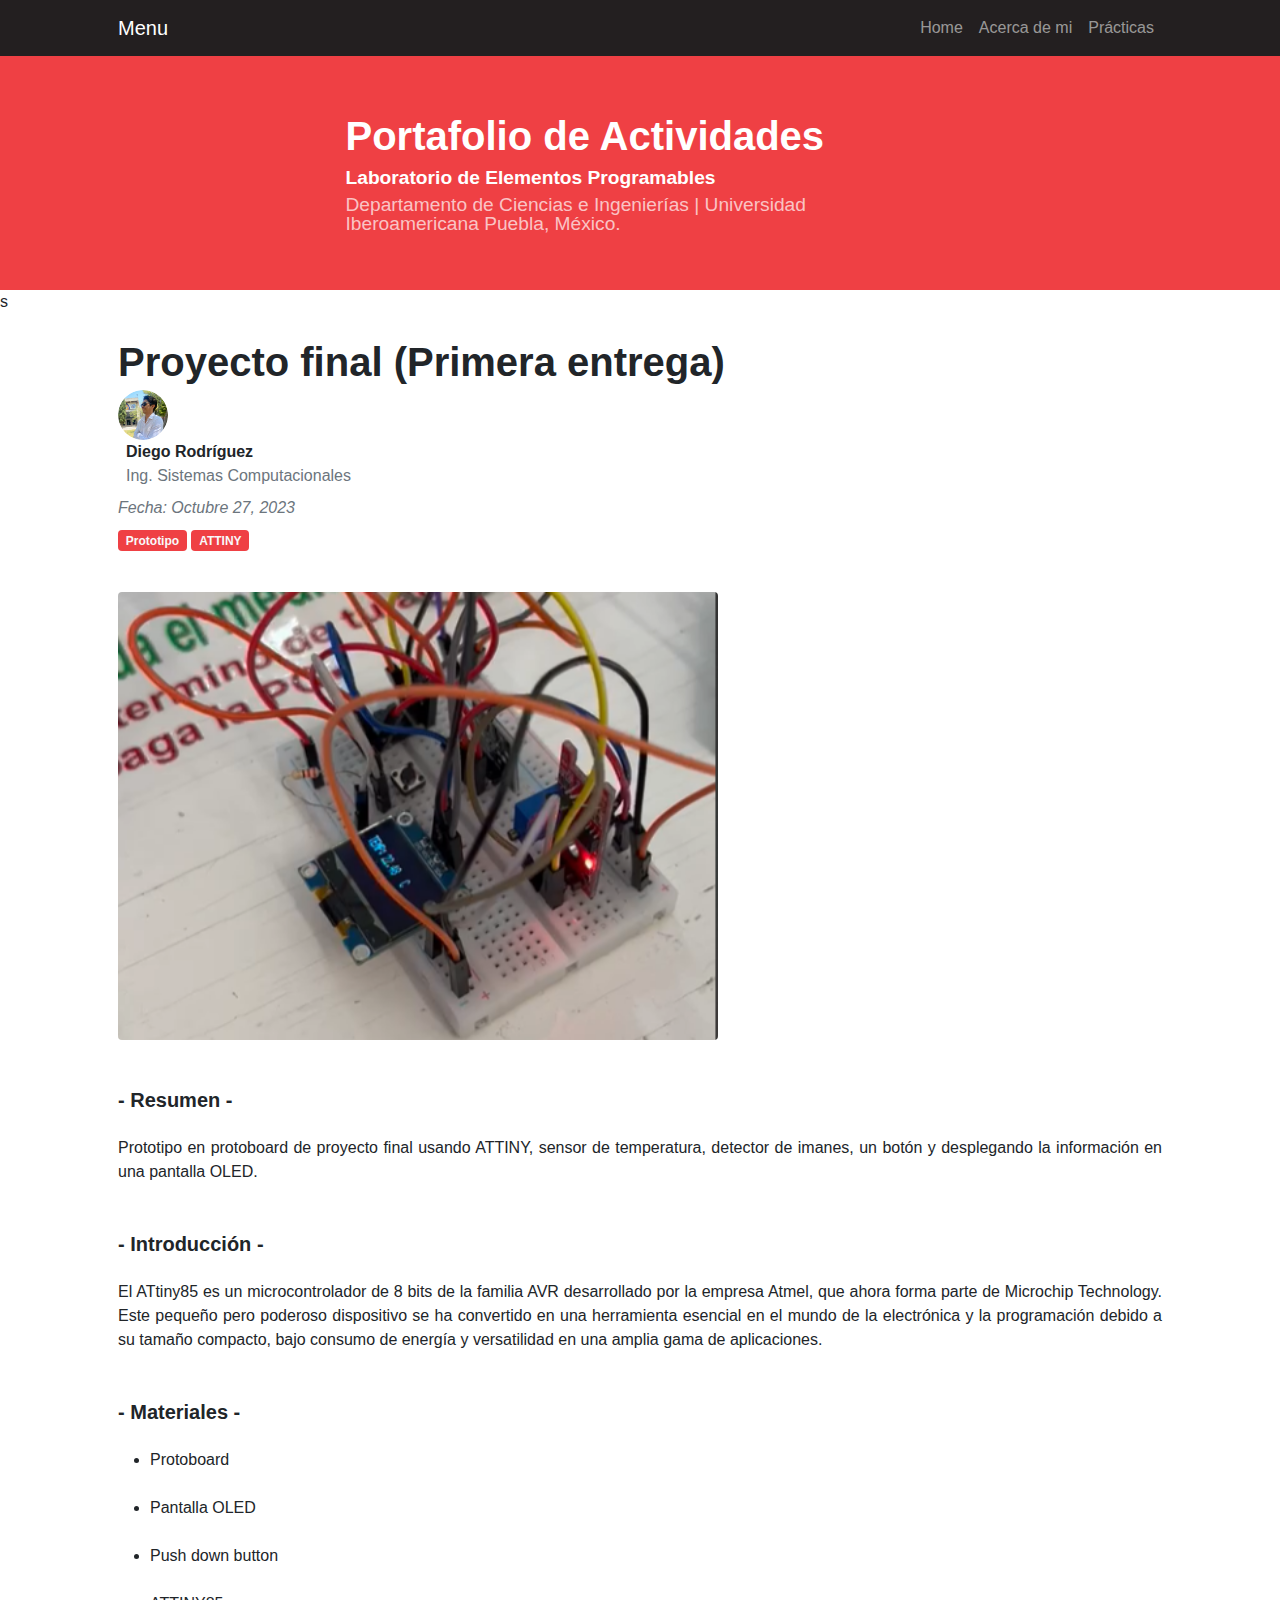
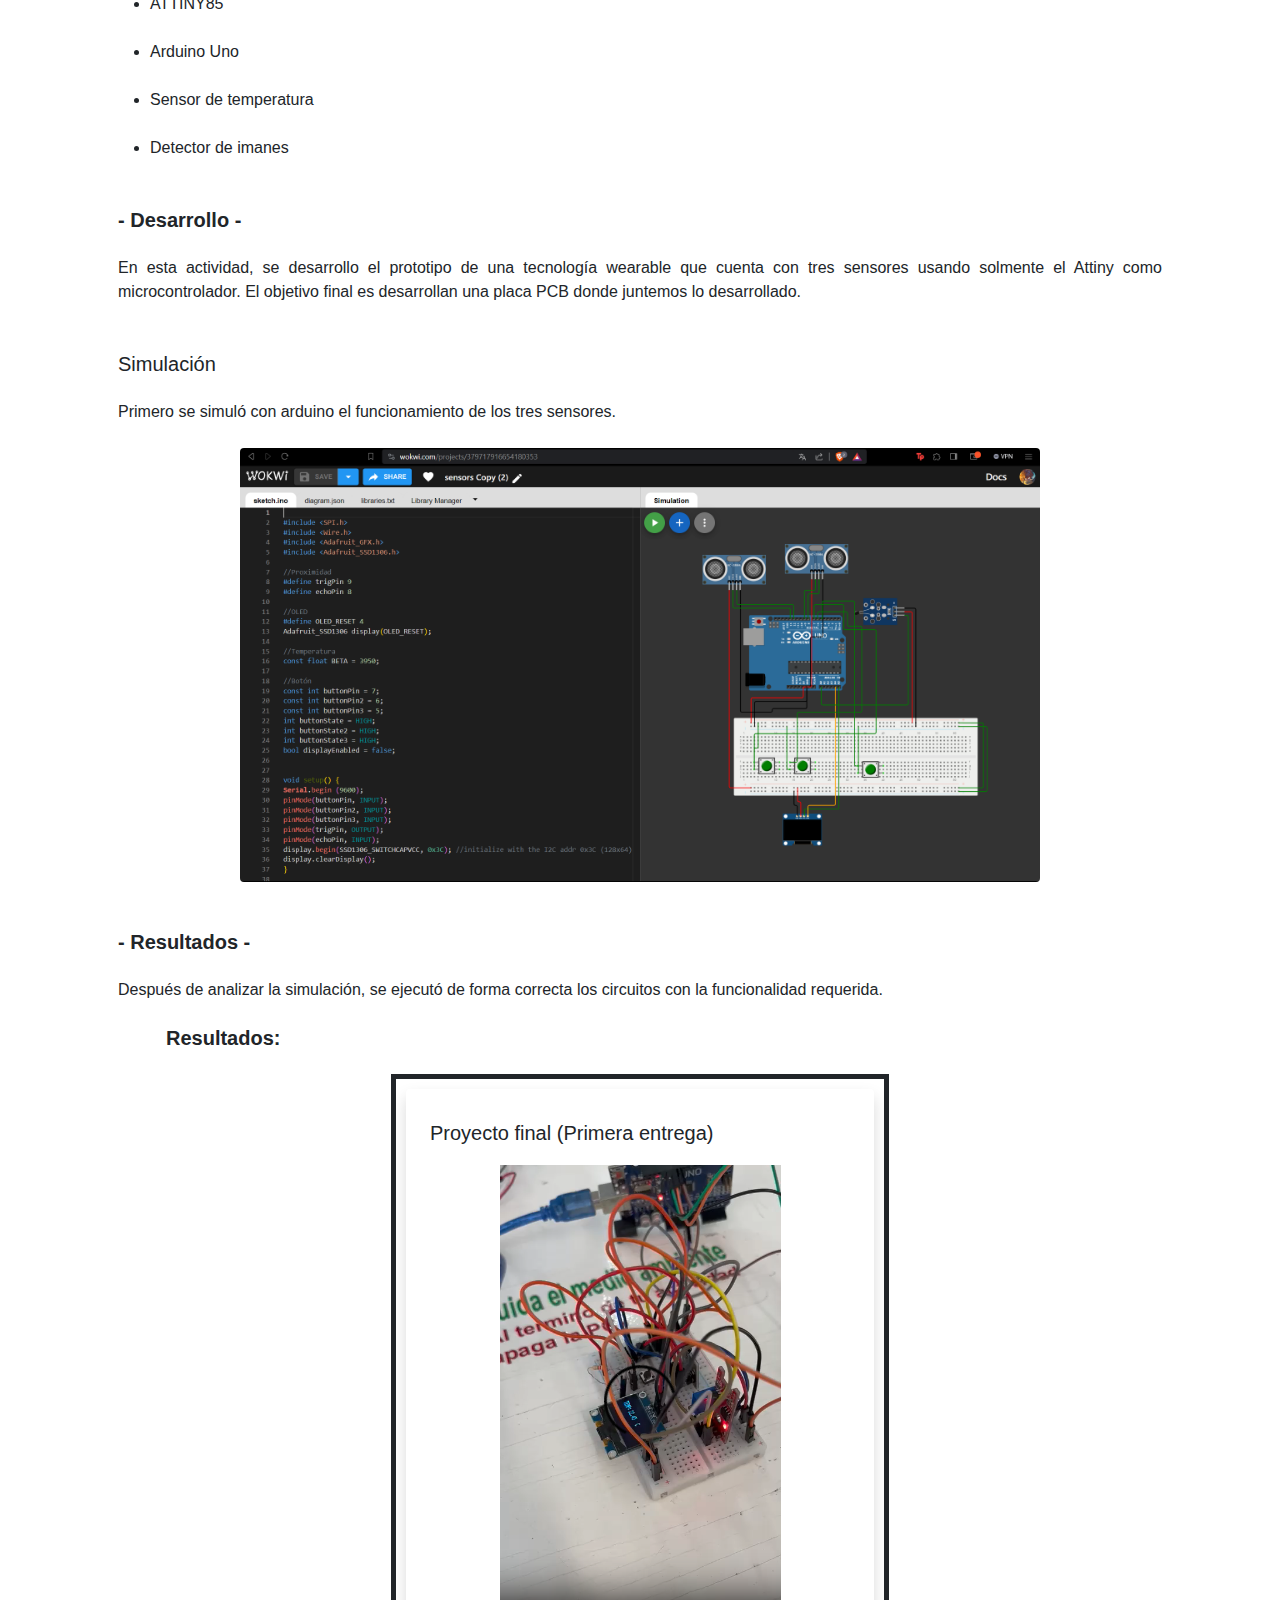
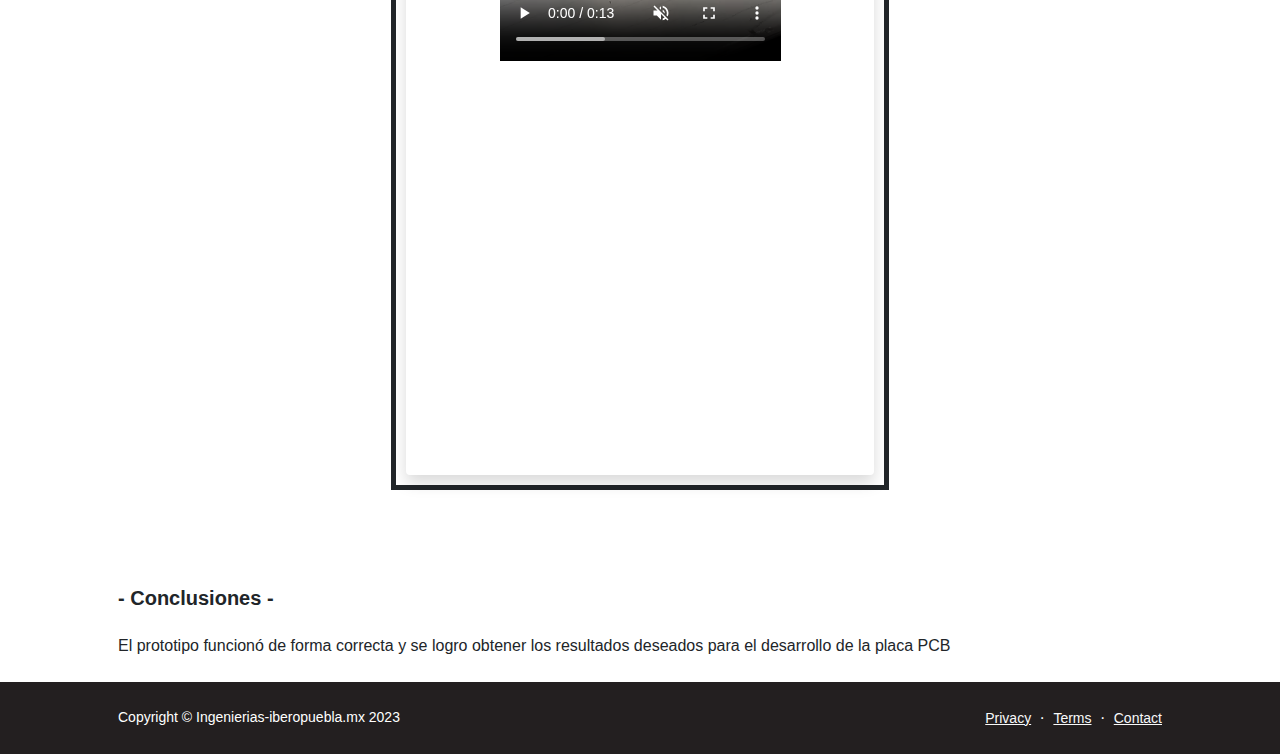
<file: proyecto-final-prototipo/index.html>
<!DOCTYPE html>
<html lang="en">
    <head>
        <meta charset="utf-8" />
        <meta name="viewport" content="width=device-width, initial-scale=1, shrink-to-fit=no" />
        <meta name="description" content="" />
        <meta name="author" content="" />
        <title>Prototipo | Ibero Puebla</title>
        <!-- Favicon-->
        <link rel="icon" type="image/x-icon" href="assets/favicon.ico" />
        <!-- Bootstrap icons-->
        <link href="https://cdn.jsdelivr.net/npm/bootstrap-icons@1.5.0/font/bootstrap-icons.css" rel="stylesheet" />
        <!-- Core theme CSS (includes Bootstrap)-->
        <link href="css/styles.css" rel="stylesheet" />
    </head>
    <body class="d-flex flex-column h-100">
        <main class="flex-shrink-0">
            <!-- Navigation-->
            <nav class="navbar navbar-expand-lg navbar-dark bg-dark fixed-top">
                <div class="container px-5">
                    <a class="navbar-brand">Menu</a>
                    <button class="navbar-toggler" type="button" data-bs-toggle="collapse" data-bs-target="#navbarSupportedContent" aria-controls="navbarSupportedContent" aria-expanded="false" aria-label="Toggle navigation"><span class="navbar-toggler-icon"></span></button>
                    <div class="collapse navbar-collapse" id="navbarSupportedContent">
                        <ul class="navbar-nav ms-auto mb-2 mb-lg-0">
                            <li class="nav-item"><a class="nav-link" href="../index.html">Home</a></li>                    
                            <li class="nav-item"><a class="nav-link" href="../index.html#resumen">Acerca de mi</a></li>
                            <li class="nav-item"><a class="nav-link" href="../index.html#practicas">Prácticas</a></li>
                        </ul>
                    </div>
                </div>
            </nav>

            <!-- Seccion TITULO de Portafolio-->
            <header class="bg-primary py-2 mt-6">
                <div class="container px-5">
                    <div class="row gx-5 align-items-center justify-content-center">
                        <div class="col-lg-8 col-xl-7 col-xxl-6">
                            <div class="my-5 text-center text-xl-start">
                                <h1 class="display-6 fw-bolder text-white mb-2">Portafolio de Actividades</h1>
                                <h1 class="display-8 fw-bolder text-white mb-2">Laboratorio de Elementos Programables</h1>
                                <p id="resumen" class="display-8 fw-normal text-white-50 mb-4">Departamento de Ciencias e Ingenierías | Universidad Iberoamericana Puebla, México.</p>
                            </div>
                        </div>
                    </div>
                </div>
            </header>

            <!-- Seccion TITULO de la Práctica-->s
            <section class="py-3" id="scroll-target">
                <div class="container px-5 my-2">
                    <!-- Post header-->
                    <header class="mb-4">
                        <!-- Post title-->
                        <h1 class="fw-bolder mb-1">Proyecto final (Primera entrega)</h1>

                        <!-- ETIQUETA DE ALUMNO (Hacer una por cada alumno)-->
                            <img class="img-fluid rounded-circle" width="50px" src="../assets/diego.png" alt="..." />
                            <div class="ms-2">
                                <div class="fw-bold">Diego Rodríguez</div>
                                <div class="text-muted">Ing. Sistemas Computacionales</div>
                            </div>
                        <!--Aqui termina etiqueta de alumno-->

                        <div class="text-muted fst-italic mt-2 mb-2">Fecha: Octubre 27, 2023</div>
                        <!-- ETIQUETAS O TOPICOS IMPORTANTES DE LA PRACTICA-->
                        <a class="badge bg-primary text-decoration-none link-light" >Prototipo</a>
                        <a class="badge bg-primary text-decoration-none link-light" >ATTINY</a>

                    </header>
                </div>
            </section>

            <!-- Seccion de CONTENIDO de la Práctica-->
            <section>
                <div class="container px-5">

                    <figure class="mb-4"><img class="img-fluid rounded" width="600" src="img/portada_prototipo.png" alt="..." /></figure>
                                
                    <p id="resumen">
                        <h2 class="fw-bolder mb-4 mt-5 fs-5" >- Resumen -</h2>
                        <p class="fs-6 mb-4">Prototipo en protoboard de proyecto final usando ATTINY, sensor de temperatura, detector de imanes, un botón y desplegando la información en una pantalla OLED.</p>
                        
                        <p id="intro">
                        <h2 class="fw-bolder mb-4 mt-5 fs-5" >- Introducción -</h2>
                        <p class="fs-6 mb-4">El ATtiny85 es un microcontrolador de 8 bits de la familia AVR desarrollado por la empresa Atmel, que ahora forma parte de Microchip Technology. Este pequeño pero poderoso dispositivo se ha convertido en una herramienta esencial en el mundo de la electrónica y la programación debido a su tamaño compacto, bajo consumo de energía y versatilidad en una amplia gama de aplicaciones.</p>

                        <p id="materiales">
                        <h2 class="fw-bolder mb-4 mt-5 fs-5" >- Materiales -</h2>
                        <ul>
                            <li>
                                <p class="fs-6 mb-4">Protoboard</p>
                            </li>
                            <li>
                                <p class="fs-6 mb-4">Pantalla OLED</p>
                            </li>
                            <li>
                                <p class="fs-6 mb-4">Push down button</p>
                            </li>
                            <li>
                                <p class="fs-6 mb-4">ATTINY85</p>
                            </li>
                            <li>
                                <p class="fs-6 mb-4">Arduino Uno</p>
                            </li>
                            <li>
                                <p class="fs-6 mb-4">Sensor de temperatura</p>
                            </li>
                            <li>
                                <p class="fs-6 mb-4">Detector de imanes</p>
                            </li>
                        </ul>
                        
                        <p id="desarrollo">
                        <h2 class="fw-bolder mb-4 mt-5 fs-5">- Desarrollo -</h2>
                        <p class="fs-6 mb-4">En esta actividad, se desarrollo el prototipo de una tecnología wearable que cuenta con tres sensores usando solmente el Attiny como microcontrolador. El objetivo final es desarrollan una placa PCB donde juntemos lo desarrollado.</p>
                        
                        <p id="simulacion">
                        <h1 class="fw-bolder2 mb-4 mt-5 fs-5">Simulación</h1>
                        <p class="fs-6 mb-4">Primero se simuló con arduino el funcionamiento de los tres sensores.</p>
                        <figure class="mb-4" align="center"><img class="img-fluid rounded"  width="800" src="img/simulacion.png" alt="..." /></figure>
                    
                        <p id="resultados">
                        <h2 class="fw-bolder mb-4 mt-5 fs-5">- Resultados -</h2>
                            <p class="fs-6 mb-4">Después de analizar la simulación, se ejecutó de forma correcta los circuitos con la funcionalidad requerida.</p>
                        
                        <section id="practicas">
                                <div class="container px-5 my-2">
                                    <h2 class="fw-bolder fs-5 mb-4">Resultados:</h2>
                                    <div class="row gx-5">
                                    <!-- Ejemplo 0 -->
                                        <div id="Card1" class="col-lg-4 mb-5">
                                            <div class="card h-100 shadow border-0">
                                                <div class="card-body px-4">
                                                    <h5 class="card-title mt-3 mb-1">Proyecto final (Primera entrega)</h5>
                                                </div>
                                                <center>
                                                    <video width="60%" controls muted muted>
                                                        <source src="videos/prototipo.mp4" type="video/mp4">
                                                    </video>   
                                                </center>                                 
                                        
                                                <center>
                                                    <iframe
                                                    src="https://carbon.now.sh/embed?bg=rgba%28171%2C184%2C195%2C0%29&t=seti&wt=none&l=auto&width=680&ds=true&dsyoff=20px&dsblur=68px&wc=true&wa=true&pv=56px&ph=56px&ln=false&fl=1&fm=Hack&fs=14px&lh=133%25&si=false&es=2x&wm=false&code=%2523include%2520%253CTinyWireM.h%253E%250A%2523include%2520%253CTiny4kOLED.h%253E%250A%250Aunsigned%2520int%2520rpm%253B%250A%250Aint%2520buttonState%253B%250A%250A%252F%252Ftemperatura%250Aint%2520ThermistorPin%2520%253D%2520A3%253B%250Aint%2520Vo%253B%250Afloat%2520R1%2520%253D%252010000%253B%2520%252F%252F%2520value%2520of%2520R1%2520on%2520board%250Afloat%2520logR2%252C%2520R2%252C%2520T%253B%250Afloat%2520c1%2520%253D%25200.001129148%252C%2520c2%2520%253D%25200.000234125%252C%2520c3%2520%253D%25200.0000000876741%253B%2520%252F%252Fsteinhart-hart%2520coeficients%2520for%2520thermistor%250A%250Aint%2520option%253D1%253B%250A%250Avoid%2520prepareDisplay%28%29%2520%257B%250A%2520%2520oled.clear%28%29%253B%250A%2520%2520oled.begin%28%29%253B%250A%2520%2520oled.setFont%28FONT6X8%29%253B%250A%257D%250Avoid%2520temperatura%28%29%257B%250A%2520%2520oled.setCursor%281%252C1%29%253B%250A%2520%2520oled.print%28F%28%2522TEMP%253A%2522%29%29%253B%250A%2520%2520Vo%2520%253D%2520analogRead%28ThermistorPin%29%253B%250A%2520%2520R2%2520%253D%2520R1%2520*%2520%281023.0%2520%252F%2520%28%28float%29Vo%2520-%25201.0%29%29%253B%2520%252F%252Fcalculate%2520resistance%2520on%2520thermistor%250A%2520%2520logR2%2520%253D%2520log%28R2%29%253B%250A%2520%2520T%2520%253D%2520%281.0%2520%252F%2520%28c1%2520%252B%2520c2*logR2%2520%252B%2520c3*logR2*logR2*logR2%29%29%253B%2520%252F%252F%2520temperature%2520in%2520Kelvin%250A%2520%2520T%2520%253D%2520T%2520-%2520273.15%253B%2520%252F%252Fconvert%2520Kelvin%2520to%2520Celcius%250A%2520%2520oled.setCursor%2835%252C1%29%253B%250A%2520%2520oled.print%28T%29%253B%250A%2520%2520oled.setCursor%2880%252C1%29%253B%250A%2520%2520oled.print%28F%28%2522C%2522%29%29%253B%250A%2520_delay_ms%281000%29%253B%250A%257D%250Avoid%2520iman%28%29%257B%250A%2520%2520int%2520iman%253DdigitalRead%28PB1%29%253B%250A%2520%2520if%28iman%29%257B%250A%2520%2520%2520%2520oled.clear%28%29%253B%250A%2520%2520%2520%2520oled.setCursor%281%252C1%29%253B%250A%2520%2520%2520%2520oled.print%28F%28%2522ON%2522%29%29%253B%250A%2520%2520%257D%250A%2520%2520else%257B%250A%2520%2520%2520%2520oled.clear%28%29%253B%250A%2520%2520%2520%2520oled.setCursor%281%252C1%29%253B%250A%2520%2520%2520%2520oled.print%28F%28%2522OFF%2522%29%29%253B%2520%2520%250A%2520%2520%257D%250A%2520%2520%2520_delay_ms%281000%29%253B%250A%257D%250A%250Avoid%2520setup%28%29%2520%257B%250A%2520%2520%2520%2520oled.begin%28128%252C%252064%252C%2520sizeof%28tiny4koled_init_128x64br%29%252C%2520tiny4koled_init_128x64br%29%253B%250A%2520%252F%252Foled.setRotation%280%29%253B%250A%2520%252F%252F%2520Two%2520fonts%2520are%2520supplied%2520with%2520this%2520library%252C%2520FONT8X16%2520and%2520FONT6X8%250A%2520%252F%252F%2520To%2520clear%2520all%2520the%2520memory%250A%2520%2520%2520%2520oled.clear%28%29%253B%250A%2520%2520%2520%2520oled.on%28%29%253B%250A%2520%2520%2520%2520prepareDisplay%28%29%253B%2520%2520%2520%250A%2520%2520%2520%2520pinMode%28PB4%252CINPUT%29%253B%252F%252FBoton%250A%250A%257D%250A%250Avoid%2520loop%28%29%2520%257B%250A%2520%2520buttonState%253DdigitalRead%28PB4%29%253B%250A%2520%2520if%28buttonState%253D%253DHIGH%29%257B%250A%2520%2520%2520%2520option%252B%252B%253B%250A%2520%2520%2520%2520oled.clear%28%29%253B%250A%250A%2520%2520%2520%2520if%28option%253D%253D3%29%257B%250A%2520%2520%2520%2520%2520%2520option%253D1%253B%250A%2520%2520%2520%2520%257D%250A%2520%2520%257D%250A%2520%2520if%28option%253D%253D1%29%257B%250A%2520%2520%2520%2520temperatura%28%29%253B%250A%2520%2520%257D%250A%2520%2520else%2520if%28option%253D%253D2%29%257B%250A%2520%25C2%25A0%25C2%25A0%25C2%25A0iman%28%29%253B%250A%25C2%25A0%25C2%25A0%257D%250A%257D"
                                                    style="width: 300px; height: 400px; border:0; transform: scale(1); overflow:hidden;"
                                                    sandbox="allow-scripts allow-same-origin">
                                                    </iframe>
                                                </center>
                                            </div>
                                        </div>
                                    
                            </div>
                        </section>

                        <p id="conclusiones">
                        <h2 class="fw-bolder mb-4 mt-5 fs-5">- Conclusiones -</h2>
                        <p class="fs-6 mb-4">El prototipo funcionó de forma correcta y se logro obtener los resultados deseados para el desarrollo de la placa PCB</p>                        
                </div>
            </section>

            
        </main>

        <!-- Footer-->
        <footer class="bg-dark py-4 mt-auto">
            <div class="container px-5">
                <div class="row align-items-center justify-content-between flex-column flex-sm-row">
                    <div class="col-auto"><div class="small m-0 text-white">Copyright &copy; Ingenierias-iberopuebla.mx 2023</div></div>
                    <div class="col-auto">
                        <a class="link-light small" href="#!">Privacy</a>
                        <span class="text-white mx-1">&middot;</span>
                        <a class="link-light small" href="#!">Terms</a>
                        <span class="text-white mx-1">&middot;</span>
                        <a class="link-light small" href="#!">Contact</a>
                    </div>
                </div>
            </div>
        </footer>

        <!-- Bootstrap core JS-->
        <script src="https://cdn.jsdelivr.net/npm/bootstrap@5.1.3/dist/js/bootstrap.bundle.min.js"></script>
        <!-- Core theme JS-->
        <script src="js/scripts.js"></script>
    </body>
</html>
</file>
